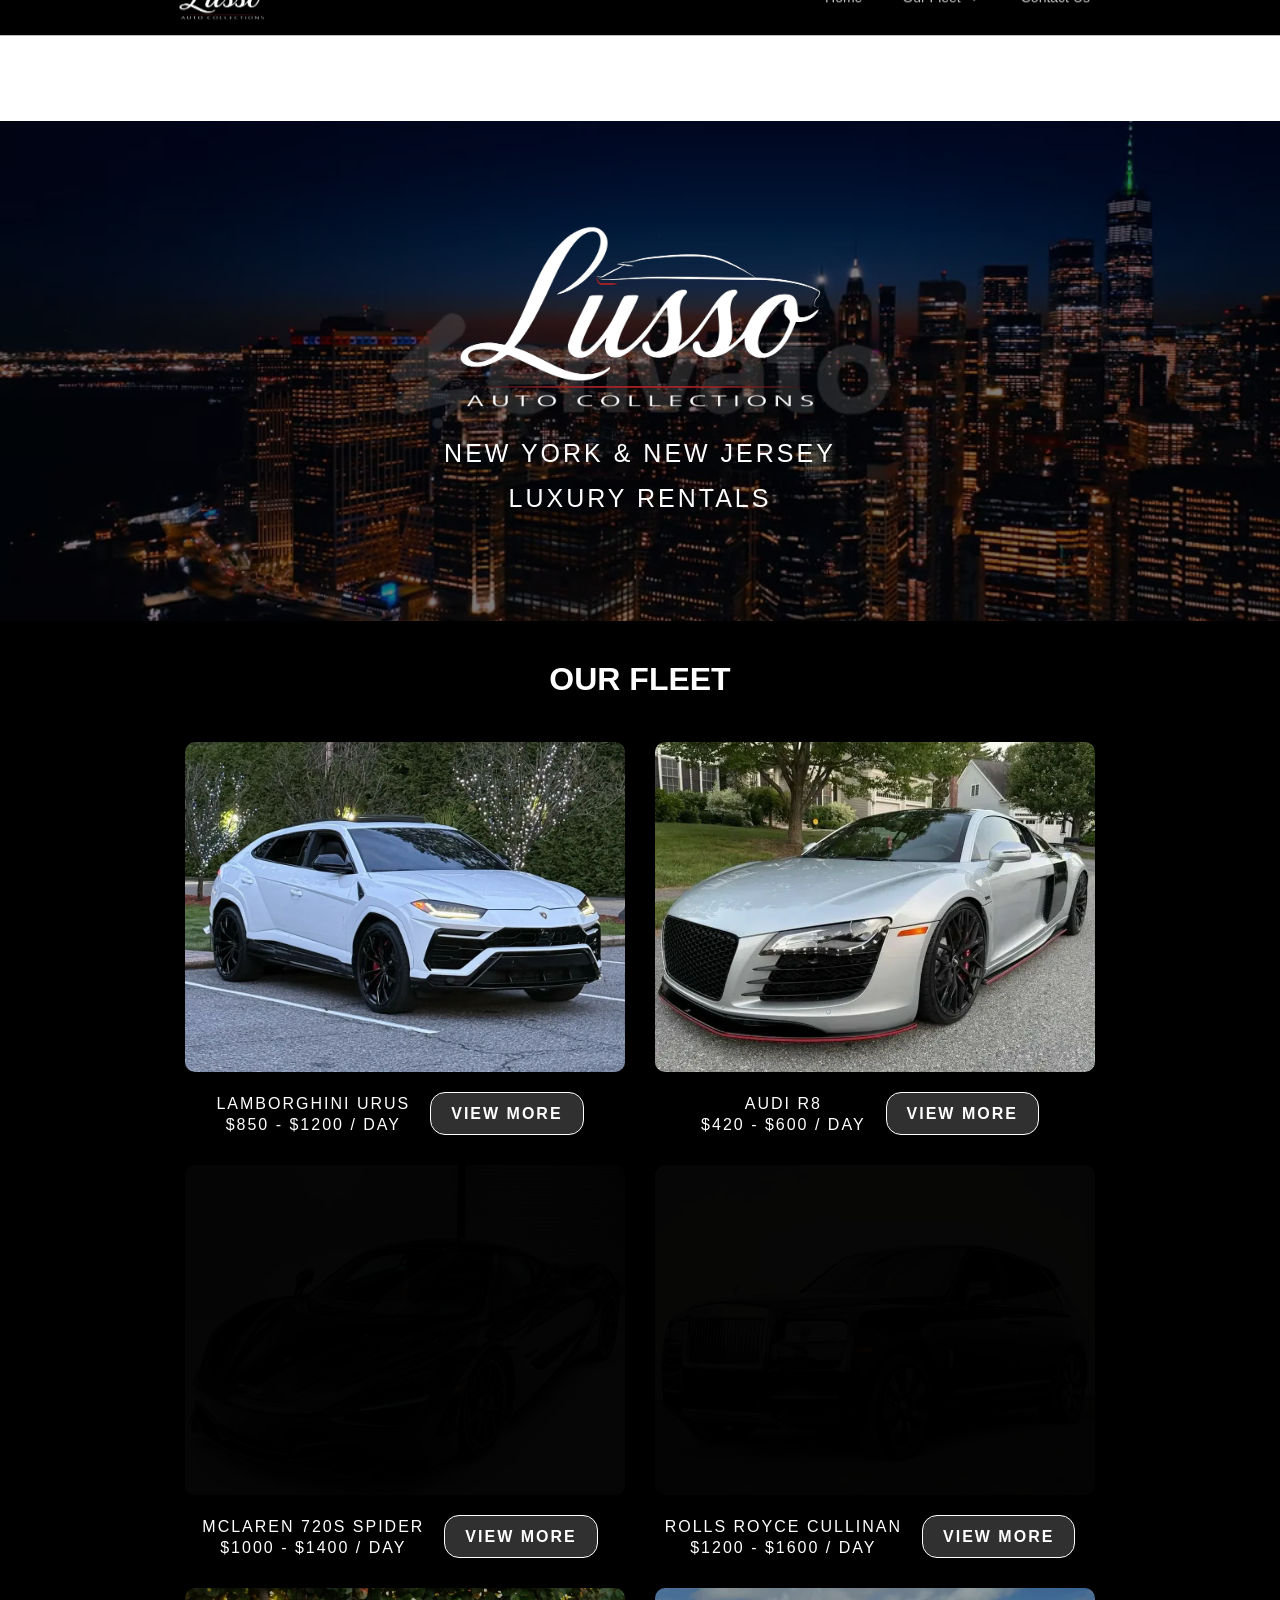
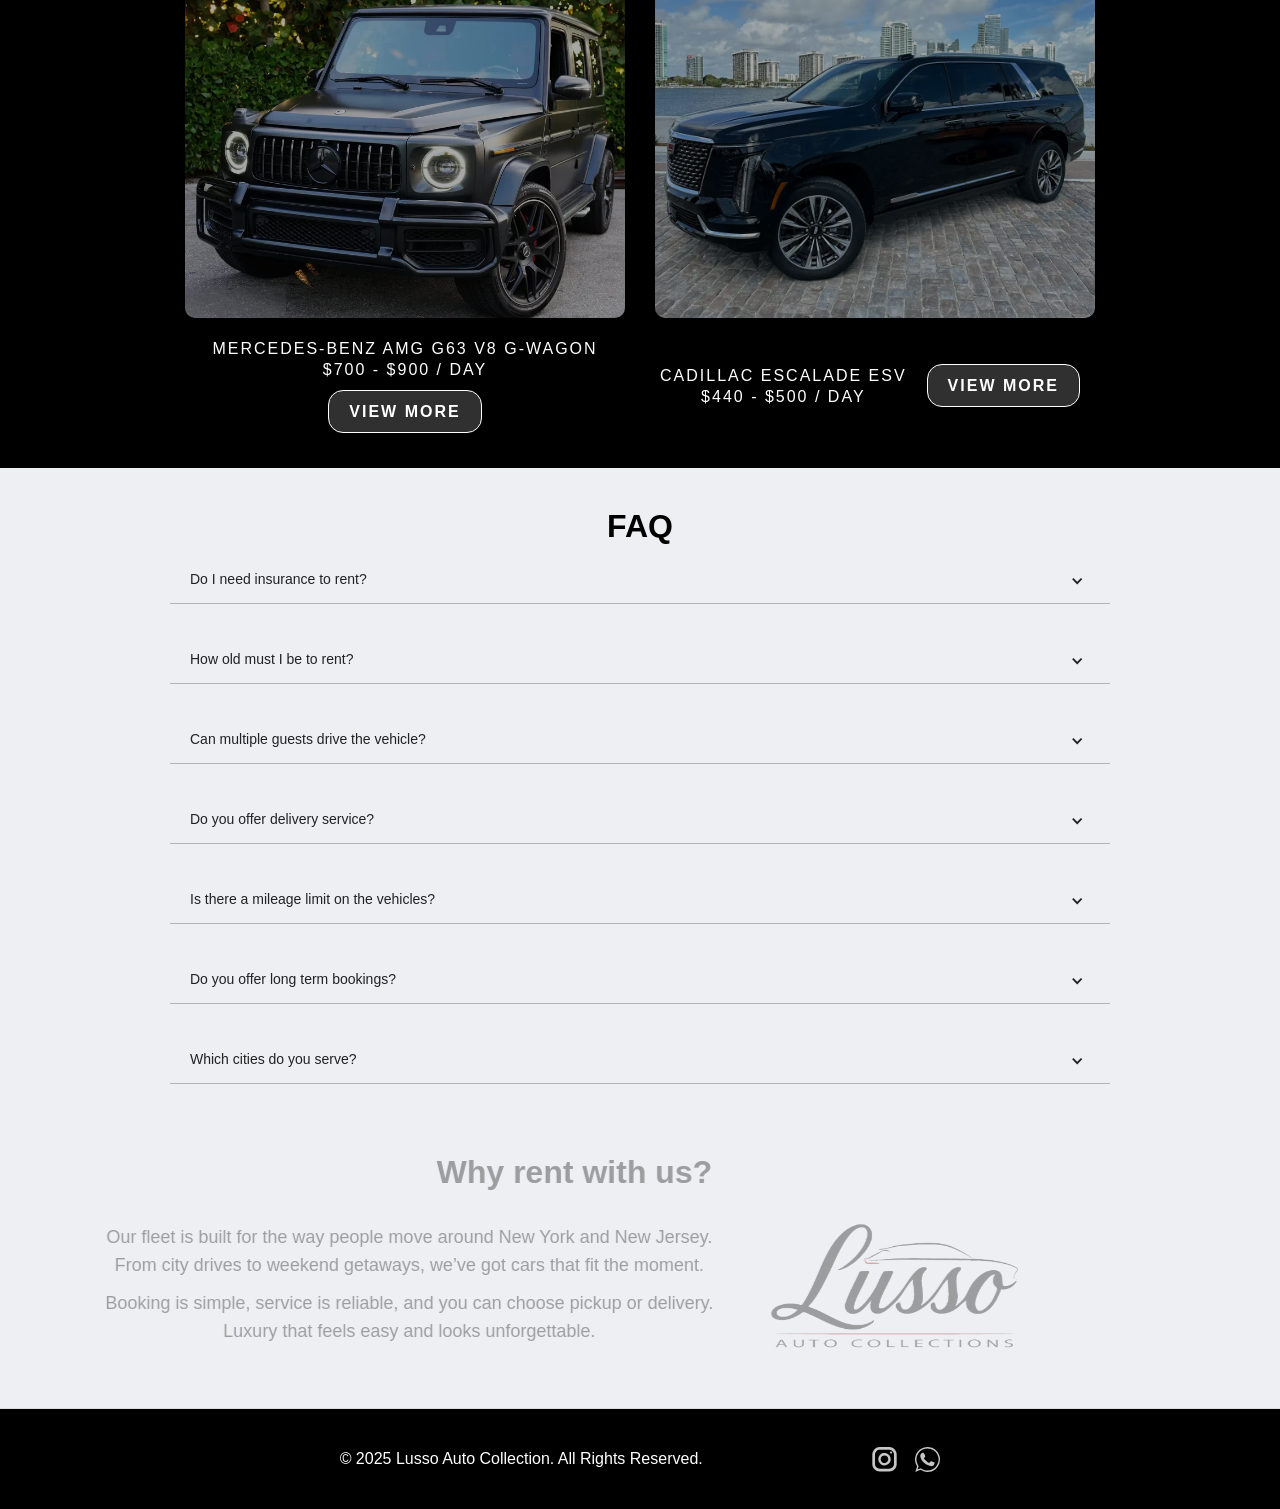
<file: index.html>
<!DOCTYPE html><!-- Last Published: Fri Oct 10 2025 02:41:32 GMT+0000 (Coordinated Universal Time) --><html data-wf-domain="lussoautocollections.com" data-wf-page="68dd66039e816518a5daad42" data-wf-site="68dd66039e816518a5daad60" lang="en"><head><meta charset="utf-8"/><title>Lusso Auto Collection | New York &amp; New Jersey Luxury Rentals</title><meta content="Experience New York &amp; New Jersey with an exotic car rental of your dreams! We offer same-day pickup and delivery service." name="description"/><meta content="Lusso Auto Collection | New York &amp; New Jersey Luxury Rentals" property="og:title"/><meta content="Experience New York &amp; New Jersey with an exotic car rental of your dreams! We offer same-day pickup and delivery service." property="og:description"/><meta content="assets/images/68dd7dae7147a93ecf5386fe_Lusso-BC-Front-Image.webp" property="og:image"/><meta content="Lusso Auto Collection | New York &amp; New Jersey Luxury Rentals" name="twitter:title"/><meta content="Experience New York &amp; New Jersey with an exotic car rental of your dreams! We offer same-day pickup and delivery service." name="twitter:description"/><meta content="assets/images/68dd7dae7147a93ecf5386fe_Lusso-BC-Front-Image.webp" name="twitter:image"/><meta property="og:type" content="website"/><meta content="summary_large_image" name="twitter:card"/><meta content="width=device-width, initial-scale=1" name="viewport"/><link href="assets/css/llm-5f3b9e-c9456f8b3b319812059559674d40.webflow.shared.a9acbcad9.css" rel="stylesheet" type="text/css"/><!-- Google WebFont loader replaced with local fonts --><link href="assets/css/google-fonts.css" rel="stylesheet" type="text/css"><script type="text/javascript">!function(o,c){var n=c.documentElement,t=" w-mod-";n.className+=t+"js",("ontouchstart"in o||o.DocumentTouch&&c instanceof DocumentTouch)&&(n.className+=t+"touch")}(window,document);</script><link href="assets/images/68dd67a82b92d28e69ac5efb_favicon-32x32.png" rel="shortcut icon" type="image/x-icon"/><link href="assets/images/68dd67dfa5f74b5a35641a58_Lusso-Auto-Collection-Thumbnail-Image-256x256.jpg" rel="apple-touch-icon"/><!-- REMOVED: Google reCAPTCHA (only used by the forms, which no longer submit) --><style>
.flex-block-50 > div::after {
  content: "";
  display: block;
  height: 4px;              /* thickness of the bar */
  margin: 1.25rem auto;         /* space above/below */
  background: #8d1c21;       /* red */
  transform: skewX(-23deg);  /* gives the bar angled ends (not a straight line) */
  border-radius: 4px;
  width: 75%;
}

.flex-block-5 > div::after {
    content: "";
    background: linear-gradient(to right, transparent, #b30000, transparent);
    position: absolute;
    left: 50%;
    /* top: 50%; */
    /*ransform: translateX(-50%);*/
    transform: translate(-50%, -50%);
    width: 75%;
    height: 3px;
    display: block;
    margin: 5px auto;
}

.flex-block-5 > div:last-child::after {
  content: none;
}
</style></head><body class="body-2"><div data-collapse="medium" data-animation="default" data-duration="400" data-w-id="28117eb0-95f9-9242-008a-3978cf81c401" data-easing="ease" data-easing2="ease" role="banner" class="navigation-bar w-nav"><div class="w-layout-hflex flex-block-7"><div><div class="text-block-5">call</div><a href="tel:+19087181487" class="link-3">908-718-1487</a></div><div><div class="text-block-5"> mail</div><a href="mailto:contact@lussoautocollections.com?subject=Rental%20Request" class="link-3">contact@lussoautocollections.com</a></div><a href="https://www.instagram.com/lussoautocollections" target="_blank" class="w-inline-block"><div class="html-embed pink w-embed"><svg width="auto" height="currentHeight" viewBox="0 0 39 40" fill="#fff" xmlns="http://www.w3.org/2000/svg">
<path d="M26.949 39.0772H12.0467C8.85296 39.0731 5.79115 37.8 3.53283 35.5369C1.2745 33.2739 0.00400386 30.2057 0 27.0053V12.0719C0.00400386 8.87145 1.2745 5.80324 3.53283 3.54019C5.79115 1.27714 8.85296 0.00401223 12.0467 0H26.949C30.1427 0.00401223 33.2045 1.27714 35.4628 3.54019C37.7212 5.80324 38.9917 8.87145 38.9957 12.0719V27.0053C38.9917 30.2057 37.7212 33.2739 35.4628 35.5369C33.2045 37.8 30.1427 39.0731 26.949 39.0772ZM12.0467 4.35838C10.0051 4.3606 8.04766 5.17432 6.60399 6.62101C5.16033 8.06769 4.3483 10.0292 4.34609 12.0751V27.0085C4.3483 29.0544 5.16033 31.0159 6.60399 32.4626C8.04766 33.9093 10.0051 34.723 12.0467 34.7252H26.949C28.9906 34.723 30.948 33.9093 32.3917 32.4626C33.8353 31.0159 34.6474 29.0544 34.6496 27.0085V12.0751C34.6474 10.0292 33.8353 8.06769 32.3917 6.62101C30.948 5.17432 28.9906 4.3606 26.949 4.35838H12.0467Z" fill="CurrentColor"/>
<path d="M19.4994 29.5281C17.5281 29.5281 15.6011 28.9423 13.962 27.8448C12.3229 26.7473 11.0454 25.1874 10.291 23.3624C9.53667 21.5374 9.33929 19.5291 9.72387 17.5917C10.1084 15.6542 11.0577 13.8746 12.4516 12.4777C13.8455 11.0809 15.6215 10.1297 17.5549 9.74429C19.4883 9.3589 21.4924 9.55669 23.3136 10.3126C25.1348 11.0686 26.6915 12.3488 27.7867 13.9913C28.8818 15.6338 29.4664 17.5648 29.4664 19.5402C29.463 22.1881 28.4118 24.7266 26.5434 26.5989C24.6749 28.4713 22.1418 29.5247 19.4994 29.5281ZM19.4994 13.4752C18.3016 13.4746 17.1305 13.83 16.1342 14.4964C15.138 15.1627 14.3613 16.1102 13.9025 17.219C13.4437 18.3278 13.3233 19.548 13.5566 20.7253C13.7899 21.9026 14.3663 22.9842 15.2131 23.8332C16.0599 24.6822 17.1388 25.2604 18.3136 25.4948C19.4883 25.7292 20.7061 25.6092 21.8128 25.15C22.9195 24.6908 23.8654 23.9131 24.5309 22.9151C25.1965 21.9171 25.5517 20.7438 25.5517 19.5434C25.5504 17.935 24.9125 16.3928 23.7778 15.2551C22.6431 14.1175 21.1045 13.4774 19.4994 13.4752Z" fill="currentColor"/>
<path d="M29.9686 10.6589C30.8985 10.6589 31.6523 9.90351 31.6523 8.97168C31.6523 8.03985 30.8985 7.28445 29.9686 7.28445C29.0387 7.28445 28.2849 8.03985 28.2849 8.97168C28.2849 9.90351 29.0387 10.6589 29.9686 10.6589Z" fill="currentColor"/>
</svg></div></a></div><div class="container-2 w-container"><a href="./" aria-current="page" class="brand-link w-nav-brand w--current"><img src="assets/images/68e30b832d00613d4f89089e_Lusso_Auto_Collections_transparent.png" loading="lazy" data-w-id="e821d2cb-21ac-0bf8-a2d2-9213e24971d5" height="Auto" alt="" srcset="assets/images/68e30b832d00613d4f89089e_Lusso_Auto_Collections_transparent-p-500.png 500w, assets/images/68e30b832d00613d4f89089e_Lusso_Auto_Collections_transparent-p-800.png 800w, assets/images/68e30b832d00613d4f89089e_Lusso_Auto_Collections_transparent-p-1080.png 1080w, assets/images/68e30b832d00613d4f89089e_Lusso_Auto_Collections_transparent-p-1600.png 1600w, assets/images/68e30b832d00613d4f89089e_Lusso_Auto_Collections_transparent-p-2000.png 2000w, assets/images/68e30b832d00613d4f89089e_Lusso_Auto_Collections_transparent.png 2047w" sizes="(max-width: 767px) 98vw, (max-width: 991px) 727.9921875px, 939.9921875px" class="image"/></a><nav role="navigation" class="navigation-menu w-nav-menu"><a href="./" aria-current="page" class="navigation-link w-nav-link w--current">Home</a><div data-hover="false" data-delay="0" class="w-dropdown"><div class="dropdown-toggle w-dropdown-toggle"><div class="icon w-icon-dropdown-toggle"></div><div class="text-block-3">Our Fleet</div></div><nav class="dropdown-list-2 w-dropdown-list"><a href="rentals/lamborghini-urus-white/" class="dropdown-link-2 w-dropdown-link">Lamborghini Urus (White)</a><a href="rentals/audi-r8/" class="dropdown-link-2 w-dropdown-link">Audi R8</a><a href="rentals/mclaren-720s-spider/" class="dropdown-link-2 w-dropdown-link">McLaren 720s Spider</a><a href="rentals/rolls-royce-cullinan/" class="dropdown-link-2 w-dropdown-link">Rolls Royce Cullinan</a><a href="rentals/mercedes-benz-amg-g63-v8-g-wagon/" class="dropdown-link-2 w-dropdown-link">Mercedes-Benz AMG G63 V8 G-Wagon</a></nav></div><a href="contact/" class="navigation-link w-nav-link">Contact Us</a></nav><div class="hamburger-button w-nav-button"><div class="icon-2 w-icon-nav-menu"></div></div></div></div><div data-poster-url="assets/images/68dd6ee4b5c3b255be70c0b2_watermarked_preview-4--poster-00001.jpg" data-video-urls="assets/media/68dd6ee4b5c3b255be70c0b2_watermarked_preview-4--transcode.mp4,assets/media/68dd6ee4b5c3b255be70c0b2_watermarked_preview-4--transcode.webm" data-autoplay="true" data-loop="true" data-wf-ignore="true" class="background-video-5 w-background-video w-background-video-atom"><video id="21c86dd5-9a79-43d2-dd5f-942871f0fa9c-video" autoplay="" loop="" style="background-image:url(&quot;assets/images/68dd6ee4b5c3b255be70c0b2_watermarked_preview-4--poster-00001.jpg&quot;)" muted="" playsinline="" data-wf-ignore="true" data-object-fit="cover"><source src="assets/media/68dd6ee4b5c3b255be70c0b2_watermarked_preview-4--transcode.mp4" data-wf-ignore="true"/><source src="assets/media/68dd6ee4b5c3b255be70c0b2_watermarked_preview-4--transcode.webm" data-wf-ignore="true"/></video><div data-w-id="e464d218-f801-55d1-1f50-7da00b5bfb8f" style="opacity:0" class="w-container"><h1 data-ix="fade-in-bottom-page-loads" class="hero-heading">Lusso Auto Collections</h1><img src="assets/images/68e30b832d00613d4f89089e_Lusso_Auto_Collections_transparent.png" loading="lazy" sizes="(max-width: 767px) 100vw, (max-width: 991px) 727.9921875px, 939.9921875px" srcset="assets/images/68e30b832d00613d4f89089e_Lusso_Auto_Collections_transparent-p-500.png 500w, assets/images/68e30b832d00613d4f89089e_Lusso_Auto_Collections_transparent-p-800.png 800w, assets/images/68e30b832d00613d4f89089e_Lusso_Auto_Collections_transparent-p-1080.png 1080w, assets/images/68e30b832d00613d4f89089e_Lusso_Auto_Collections_transparent-p-1600.png 1600w, assets/images/68e30b832d00613d4f89089e_Lusso_Auto_Collections_transparent-p-2000.png 2000w, assets/images/68e30b832d00613d4f89089e_Lusso_Auto_Collections_transparent.png 2047w" alt="" class="herologo"/><h1 data-ix="fade-in-bottom-page-loads" class="hero-subheading-homepage">New York &amp; New Jersey</h1><h1 data-ix="fade-in-bottom-page-loads" class="hero-subheading">Luxury Rentals</h1></div></div><div class="section accent"><section id="our-fleet" class="w-container"><div class="section-title-group"><h2 class="section-heading centered white">Our fleet</h2></div><div class="w-layout-hflex flex-block-2"><div class="white-box transparent"><a href="rentals/lamborghini-urus-white/" class="w-inline-block"><img src="assets/images/68dd7b7dc97657f980eed52c_front.webp" sizes="(max-width: 767px) 100vw, (max-width: 991px) 728px, 940px" srcset="assets/images/68dd7b7dc97657f980eed52c_front-p-500.webp 500w, assets/images/68dd7b7dc97657f980eed52c_front-p-800.webp 800w, assets/images/68dd7b7dc97657f980eed52c_front-p-1080.webp 1080w, assets/images/68dd7b7dc97657f980eed52c_front.webp 1500w" loading="lazy" alt="" class="fullwidth-image"/></a><div class="div-block-6"><div class="w-layout-hflex flex-block-6"><div class="featuredcardesc">Lamborghini Urus<br/>$850 - $1200 / day</div><a href="rentals/lamborghini-urus-white/" class="featuredcarbutton all-caps">View More</a></div></div></div><div class="white-box transparent"><a href="rentals/audi-r8/" class="w-inline-block"><img src="assets/images/68dd7b9f88738263d49c5440_side.webp" width="750" sizes="(max-width: 767px) 100vw, (max-width: 991px) 728px, 750px" loading="lazy" alt="" srcset="assets/images/68dd7b9f88738263d49c5440_side-p-500.webp 500w, assets/images/68dd7b9f88738263d49c5440_side-p-800.webp 800w, assets/images/68dd7b9f88738263d49c5440_side.webp 840w" class="fullwidth-image bgfill"/></a><div class="div-block-6"><div class="w-layout-hflex flex-block-6"><div class="featuredcardesc">Audi R8<br/>$420 - $600 / day</div><a href="rentals/audi-r8/" class="featuredcarbutton all-caps">View More</a></div></div></div><div class="white-box transparent"><a href="rentals/mclaren-720s-spider/" class="w-inline-block"><img src="assets/images/68dd66039e816518a5dab011_main.webp" width="750" sizes="(max-width: 767px) 100vw, (max-width: 991px) 728px, 750px" loading="lazy" alt="" srcset="assets/images/68dd66039e816518a5dab011_main-p-500.webp 500w, assets/images/68dd66039e816518a5dab011_main-p-800.webp 800w, assets/images/68dd66039e816518a5dab011_main-p-1080.webp 1080w, assets/images/68dd66039e816518a5dab011_main.webp 1500w" class="fullwidth-image"/></a><div class="div-block-6"><div class="w-layout-hflex flex-block-6"><div class="featuredcardesc">McLaren 720s Spider<br/>$1000 - $1400 / Day</div><a href="rentals/mclaren-720s-spider/" class="featuredcarbutton all-caps">View More</a></div></div></div><div class="white-box transparent"><a href="rentals/rolls-royce-cullinan/" class="w-inline-block"><img src="assets/images/68dd66039e816518a5daaf35_main-new.webp" width="750" sizes="(max-width: 767px) 100vw, (max-width: 991px) 728px, 750px" loading="lazy" alt="" srcset="assets/images/68dd66039e816518a5daaf35_main-new-p-500.webp 500w, assets/images/68dd66039e816518a5daaf35_main-new-p-800.webp 800w, assets/images/68dd66039e816518a5daaf35_main-new-p-1080.webp 1080w, assets/images/68dd66039e816518a5daaf35_main-new.webp 1500w" class="fullwidth-image"/></a><div class="div-block-6"><div class="w-layout-hflex flex-block-6"><div class="featuredcardesc">Rolls Royce Cullinan<br/>$1200 - $1600 / Day</div><a href="rentals/rolls-royce-cullinan/" class="featuredcarbutton all-caps">View More</a></div></div></div><div class="white-box transparent"><a href="rentals/mercedes-benz-amg-g63-v8-g-wagon/" class="w-inline-block"><img src="assets/images/68dd66039e816518a5dab002_front.webp" width="750" sizes="(max-width: 767px) 100vw, (max-width: 991px) 728px, 750px" loading="lazy" alt="" srcset="assets/images/68dd66039e816518a5dab002_front-p-500.webp 500w, assets/images/68dd66039e816518a5dab002_front-p-800.webp 800w, assets/images/68dd66039e816518a5dab002_front-p-1080.webp 1080w, assets/images/68dd66039e816518a5dab002_front.webp 1500w" class="fullwidth-image"/></a><div class="div-block-6"><div class="w-layout-hflex flex-block-6"><div class="featuredcardesc">Mercedes-Benz AMG G63 v8 G-Wagon<br/>$700 - $900 / Day</div><a href="rentals/mercedes-benz-amg-g63-v8-g-wagon/" class="featuredcarbutton all-caps">View More</a></div></div></div><div class="white-box transparent"><a href="rentals/cadillac-escalade-esv/" class="w-inline-block"><img src="assets/images/68dd66039e816518a5daaf89_main-new.webp" sizes="(max-width: 767px) 100vw, (max-width: 991px) 728px, 940px" srcset="assets/images/68dd66039e816518a5daaf89_main-new-p-500.webp 500w, assets/images/68dd66039e816518a5daaf89_main-new-p-800.webp 800w, assets/images/68dd66039e816518a5daaf89_main-new-p-1080.webp 1080w, assets/images/68dd66039e816518a5daaf89_main-new.webp 1500w" loading="lazy" alt="Cadillac Escalade ESV" class="fullwidth-image"/></a><div class="div-block-6"><div class="w-layout-hflex flex-block-6"><div class="featuredcardesc">Cadillac Escalade ESV<br/>$440 - $500 / day</div><a href="rentals/cadillac-escalade-esv/" class="featuredcarbutton all-caps">View More</a></div></div></div></div><div class="w-embed w-script"><script src="https://elfsightcdn.com/platform.js" async></script>
<div class="elfsight-app-c5ca51b8-45c3-438e-94b0-3f93246b54b2" data-elfsight-app-lazy></div></div></section></div><section class="how-it-works-section"><div data-w-id="190250e5-8b0f-3da8-49e0-6c4bf253a4ff" class="w-layout-blockcontainer w-container"><h2 class="heading-5">How It Works</h2><div class="w-layout-vflex hiw-steps"><div class="w-layout-hflex hiw-step"><div class="w-layout-vflex hiw-left-column"><div class="hiw-icon">event</div><h3 class="hiw-heading">1. Confirm Dates Availability</h3></div></div><div class="w-layout-hflex hiw-step"><div class="w-layout-vflex hiw-left-column"><div class="hiw-icon">badge</div><h3 class="hiw-heading">2. Upload License/Insurance</h3></div></div><div class="w-layout-hflex hiw-step"><div class="w-layout-vflex hiw-left-column"><div class="hiw-icon">verified_user</div><h3 class="hiw-heading">3. Secure Your Booking</h3></div></div><div class="w-layout-hflex hiw-step"><div class="w-layout-vflex hiw-left-column"><div class="hiw-icon">no_crash</div><h3 class="hiw-heading">4. Pickup or Delivery</h3></div></div></div></div></section><section class="section"><div class="w-layout-blockcontainer w-container"><div class="div-block-2"><h2 class="heading-3">FAQ</h2><div data-delay="0" data-hover="false" data-w-id="28494191-15bf-99f9-6100-eb22fb041086" style="height:80px" class="accordion-item w-dropdown"><div class="accordion-toggle w-dropdown-toggle"><div class="text-block">Do I need insurance to rent?</div><div style="-webkit-transform:translate3d(0, 0, 0) scale3d(1, 1, 1) rotateX(0) rotateY(0) rotateZ(0deg) skew(0, 0);-moz-transform:translate3d(0, 0, 0) scale3d(1, 1, 1) rotateX(0) rotateY(0) rotateZ(0deg) skew(0, 0);-ms-transform:translate3d(0, 0, 0) scale3d(1, 1, 1) rotateX(0) rotateY(0) rotateZ(0deg) skew(0, 0);transform:translate3d(0, 0, 0) scale3d(1, 1, 1) rotateX(0) rotateY(0) rotateZ(0deg) skew(0, 0)" class="accordion-icon w-icon-dropdown-toggle"></div></div><nav class="dropdown-list w-dropdown-list"><a href="#" class="dropdown-link w-dropdown-link">Full coverage insurance is required. If you already have car insurance, most insurance companies allow you to use it for rentals.</a></nav></div><div data-delay="0" data-hover="false" data-w-id="28494191-15bf-99f9-6100-eb22fb04109e" style="height:80px" class="accordion-item w-dropdown"><div class="accordion-toggle w-dropdown-toggle"><div class="text-block">How old must I be to rent?</div><div style="-webkit-transform:translate3d(0, 0, 0) scale3d(1, 1, 1) rotateX(0) rotateY(0) rotateZ(0deg) skew(0, 0);-moz-transform:translate3d(0, 0, 0) scale3d(1, 1, 1) rotateX(0) rotateY(0) rotateZ(0deg) skew(0, 0);-ms-transform:translate3d(0, 0, 0) scale3d(1, 1, 1) rotateX(0) rotateY(0) rotateZ(0deg) skew(0, 0);transform:translate3d(0, 0, 0) scale3d(1, 1, 1) rotateX(0) rotateY(0) rotateZ(0deg) skew(0, 0)" class="accordion-icon w-icon-dropdown-toggle"></div></div><nav class="dropdown-list w-dropdown-list"><a href="#" class="dropdown-link w-dropdown-link">18+ as long as the driver has full coverage insurance.</a></nav></div><div data-delay="0" data-hover="false" data-w-id="28494191-15bf-99f9-6100-eb22fb04108e" style="height:80px" class="accordion-item w-dropdown"><div class="accordion-toggle w-dropdown-toggle"><div class="text-block">Can multiple guests drive the vehicle?</div><div style="-webkit-transform:translate3d(0, 0, 0) scale3d(1, 1, 1) rotateX(0) rotateY(0) rotateZ(0deg) skew(0, 0);-moz-transform:translate3d(0, 0, 0) scale3d(1, 1, 1) rotateX(0) rotateY(0) rotateZ(0deg) skew(0, 0);-ms-transform:translate3d(0, 0, 0) scale3d(1, 1, 1) rotateX(0) rotateY(0) rotateZ(0deg) skew(0, 0);transform:translate3d(0, 0, 0) scale3d(1, 1, 1) rotateX(0) rotateY(0) rotateZ(0deg) skew(0, 0)" class="accordion-icon w-icon-dropdown-toggle"></div></div><nav class="dropdown-list w-dropdown-list"><a href="#" class="dropdown-link w-dropdown-link">Multiple guests can drive our vehicles if they have full coverage insurance and are listed on the rental agreement.</a></nav></div><div data-delay="0" data-hover="false" data-w-id="8845aed0-9494-82ad-b12f-63d0cea0abae" style="height:80px" class="accordion-item w-dropdown"><div class="accordion-toggle w-dropdown-toggle"><div class="text-block">Do you offer delivery service?</div><div style="-webkit-transform:translate3d(0, 0, 0) scale3d(1, 1, 1) rotateX(0) rotateY(0) rotateZ(0deg) skew(0, 0);-moz-transform:translate3d(0, 0, 0) scale3d(1, 1, 1) rotateX(0) rotateY(0) rotateZ(0deg) skew(0, 0);-ms-transform:translate3d(0, 0, 0) scale3d(1, 1, 1) rotateX(0) rotateY(0) rotateZ(0deg) skew(0, 0);transform:translate3d(0, 0, 0) scale3d(1, 1, 1) rotateX(0) rotateY(0) rotateZ(0deg) skew(0, 0)" class="accordion-icon w-icon-dropdown-toggle"></div></div><nav class="dropdown-list w-dropdown-list"><a href="#" class="dropdown-link w-dropdown-link">Yes, we offer delivery and pick-up service for an additional fee. Terms and conditions apply.</a></nav></div><div data-delay="0" data-hover="false" data-w-id="28494191-15bf-99f9-6100-eb22fb041096" style="height:80px" class="accordion-item w-dropdown"><div class="accordion-toggle w-dropdown-toggle"><div class="text-block">Is there a mileage limit on the vehicles?</div><div style="-webkit-transform:translate3d(0, 0, 0) scale3d(1, 1, 1) rotateX(0) rotateY(0) rotateZ(0deg) skew(0, 0);-moz-transform:translate3d(0, 0, 0) scale3d(1, 1, 1) rotateX(0) rotateY(0) rotateZ(0deg) skew(0, 0);-ms-transform:translate3d(0, 0, 0) scale3d(1, 1, 1) rotateX(0) rotateY(0) rotateZ(0deg) skew(0, 0);transform:translate3d(0, 0, 0) scale3d(1, 1, 1) rotateX(0) rotateY(0) rotateZ(0deg) skew(0, 0)" class="accordion-icon w-icon-dropdown-toggle"></div></div><nav class="dropdown-list w-dropdown-list"><a href="#" class="dropdown-link w-dropdown-link">Each vehicle has an allotted number of free miles that is included in the daily rental fee. This number will vary based on the vehicle model.</a></nav></div><div data-delay="0" data-hover="false" data-w-id="84dab7bd-8c9c-b97f-d61b-7d2bcecaf4e7" style="height:80px" class="accordion-item w-dropdown"><div class="accordion-toggle w-dropdown-toggle"><div class="text-block">Do you offer long term bookings?</div><div style="-webkit-transform:translate3d(0, 0, 0) scale3d(1, 1, 1) rotateX(0) rotateY(0) rotateZ(0deg) skew(0, 0);-moz-transform:translate3d(0, 0, 0) scale3d(1, 1, 1) rotateX(0) rotateY(0) rotateZ(0deg) skew(0, 0);-ms-transform:translate3d(0, 0, 0) scale3d(1, 1, 1) rotateX(0) rotateY(0) rotateZ(0deg) skew(0, 0);transform:translate3d(0, 0, 0) scale3d(1, 1, 1) rotateX(0) rotateY(0) rotateZ(0deg) skew(0, 0)" class="accordion-icon w-icon-dropdown-toggle"></div></div><nav class="dropdown-list w-dropdown-list"><a href="#" class="dropdown-link w-dropdown-link">Yes, we offer long term bookings depending on the car&#x27;s availability.</a></nav></div><div data-delay="0" data-hover="false" data-w-id="d4b0d84c-09d6-0f69-4f36-787d12887c39" style="height:80px" class="accordion-item w-dropdown"><div class="accordion-toggle w-dropdown-toggle"><div class="text-block">Which cities do you serve?</div><div style="-webkit-transform:translate3d(0, 0, 0) scale3d(1, 1, 1) rotateX(0) rotateY(0) rotateZ(0deg) skew(0, 0);-moz-transform:translate3d(0, 0, 0) scale3d(1, 1, 1) rotateX(0) rotateY(0) rotateZ(0deg) skew(0, 0);-ms-transform:translate3d(0, 0, 0) scale3d(1, 1, 1) rotateX(0) rotateY(0) rotateZ(0deg) skew(0, 0);transform:translate3d(0, 0, 0) scale3d(1, 1, 1) rotateX(0) rotateY(0) rotateZ(0deg) skew(0, 0)" class="accordion-icon w-icon-dropdown-toggle"></div></div><nav class="dropdown-list w-dropdown-list"><a href="#" class="dropdown-link w-dropdown-link">We primarily serve the New York City and New Jersey area, including but not limited to Manhattan, Brooklyn, Queens, The Bronx, Staten Island, Jersey City, Hoboken, Newark, Fort Lee, and surrounding areas. Let us know your location and we’ll do our best to accommodate you!</a></nav></div></div></div></section><section class="section no-top-padding"><div data-w-id="c8816374-c2ae-21b3-68a7-c0b61b086ed7" style="opacity:0" class="w-layout-blockcontainer w-container"><h2 class="heading">Why rent with us?</h2><div class="w-layout-hflex flex-block"><div class="div-block-5"><p class="paragraph-why-rent">Our fleet is built for the way people move around New York and New Jersey. From city drives to weekend getaways, we’ve got cars that fit the moment.</p><p class="paragraph-why-rent">Booking is simple, service is reliable, and you can choose pickup or delivery. Luxury that feels easy and looks unforgettable.</p></div><div class="div-block-4"></div></div></div></section><div class="footer center"><div class="container w-container"><div class="footer-text">© 2025 Lusso Auto Collection. All Rights Reserved.</div><div class="div-block-3"><a href="https://www.instagram.com/lussoautocollections" target="_blank" class="w-inline-block"><div class="html-embed pink w-embed"><svg width="auto" height="currentHeight" viewBox="0 0 39 40" fill="#fff" xmlns="http://www.w3.org/2000/svg">
<path d="M26.949 39.0772H12.0467C8.85296 39.0731 5.79115 37.8 3.53283 35.5369C1.2745 33.2739 0.00400386 30.2057 0 27.0053V12.0719C0.00400386 8.87145 1.2745 5.80324 3.53283 3.54019C5.79115 1.27714 8.85296 0.00401223 12.0467 0H26.949C30.1427 0.00401223 33.2045 1.27714 35.4628 3.54019C37.7212 5.80324 38.9917 8.87145 38.9957 12.0719V27.0053C38.9917 30.2057 37.7212 33.2739 35.4628 35.5369C33.2045 37.8 30.1427 39.0731 26.949 39.0772ZM12.0467 4.35838C10.0051 4.3606 8.04766 5.17432 6.60399 6.62101C5.16033 8.06769 4.3483 10.0292 4.34609 12.0751V27.0085C4.3483 29.0544 5.16033 31.0159 6.60399 32.4626C8.04766 33.9093 10.0051 34.723 12.0467 34.7252H26.949C28.9906 34.723 30.948 33.9093 32.3917 32.4626C33.8353 31.0159 34.6474 29.0544 34.6496 27.0085V12.0751C34.6474 10.0292 33.8353 8.06769 32.3917 6.62101C30.948 5.17432 28.9906 4.3606 26.949 4.35838H12.0467Z" fill="CurrentColor"/>
<path d="M19.4994 29.5281C17.5281 29.5281 15.6011 28.9423 13.962 27.8448C12.3229 26.7473 11.0454 25.1874 10.291 23.3624C9.53667 21.5374 9.33929 19.5291 9.72387 17.5917C10.1084 15.6542 11.0577 13.8746 12.4516 12.4777C13.8455 11.0809 15.6215 10.1297 17.5549 9.74429C19.4883 9.3589 21.4924 9.55669 23.3136 10.3126C25.1348 11.0686 26.6915 12.3488 27.7867 13.9913C28.8818 15.6338 29.4664 17.5648 29.4664 19.5402C29.463 22.1881 28.4118 24.7266 26.5434 26.5989C24.6749 28.4713 22.1418 29.5247 19.4994 29.5281ZM19.4994 13.4752C18.3016 13.4746 17.1305 13.83 16.1342 14.4964C15.138 15.1627 14.3613 16.1102 13.9025 17.219C13.4437 18.3278 13.3233 19.548 13.5566 20.7253C13.7899 21.9026 14.3663 22.9842 15.2131 23.8332C16.0599 24.6822 17.1388 25.2604 18.3136 25.4948C19.4883 25.7292 20.7061 25.6092 21.8128 25.15C22.9195 24.6908 23.8654 23.9131 24.5309 22.9151C25.1965 21.9171 25.5517 20.7438 25.5517 19.5434C25.5504 17.935 24.9125 16.3928 23.7778 15.2551C22.6431 14.1175 21.1045 13.4774 19.4994 13.4752Z" fill="currentColor"/>
<path d="M29.9686 10.6589C30.8985 10.6589 31.6523 9.90351 31.6523 8.97168C31.6523 8.03985 30.8985 7.28445 29.9686 7.28445C29.0387 7.28445 28.2849 8.03985 28.2849 8.97168C28.2849 9.90351 29.0387 10.6589 29.9686 10.6589Z" fill="currentColor"/>
</svg></div></a><div class="html-embed pink w-embed"><a href="sms:+13059004748" style="color:inherit;"><svg xmlns="http://www.w3.org/2000/svg" width="auto" height="currentHeight" viewBox="0 0 127.13 127.14">
  <g id="Group_18" data-name="Group 18" transform="translate(-4423.96 1513.5)">
    <g id="Group_69" data-name="Group 69">
      <path id="Path_14" data-name="Path 14" d="M420.48,905.12a63.563,63.563,0,0,0-97.84,80.2l-9.38,27.88,26.66-10.48a63.562,63.562,0,0,0,80.55-97.6Zm-89.8,79.04-1.07-1.5a56.319,56.319,0,1,1,12.92,13.04l-1.6-1.16-15.84,6.23,5.59-16.61Z" transform="translate(4112 -2400)" fill="currentColor"/>
      <path id="Path_15" data-name="Path 15" d="M410.87,965.88a2.591,2.591,0,0,1,.67,2.18c-.72,4.64-4.78,21.65-25.23,14.42-23.58-8.34-40.61-23-46.07-42.55s10.28-24.73,13.58-23.58,11.5,15.67,10.35,18.83-6.68,6.18-6.5,9.52c.15,2.84,21.02,23.61,26.95,21.96,4.07-1.14,4.49-7.44,8.52-8.16,3.67-.66,14.18,3.63,17.73,7.38Z" transform="translate(4112 -2400)" fill="currentColor"/>
    </g>
  </g>
</svg></a></div></div></div></div><script src="assets/js/jquery-3.5.1.min.dc5e7f18c8.js" type="text/javascript"></script><script src="assets/js/webflow.schunk.36b8fb49256177c8.js" type="text/javascript"></script><script src="assets/js/webflow.schunk.4f73d5aa53324409.js" type="text/javascript"></script><script src="assets/js/webflow.schunk.9dfb96661114d3db.js" type="text/javascript"></script><script src="assets/js/webflow.b7cbf800.c16553883f3ef6ad.js" type="text/javascript"></script><!-- REMOVED: Tidio live chat widget -->

<!-- REMOVED: UTM capture + Facebook/Google lead tracking. Non-tracking behaviour kept in assets/js/site.js --><script src="assets/js/site.js" type="text/javascript"></script></body></html>
</file>
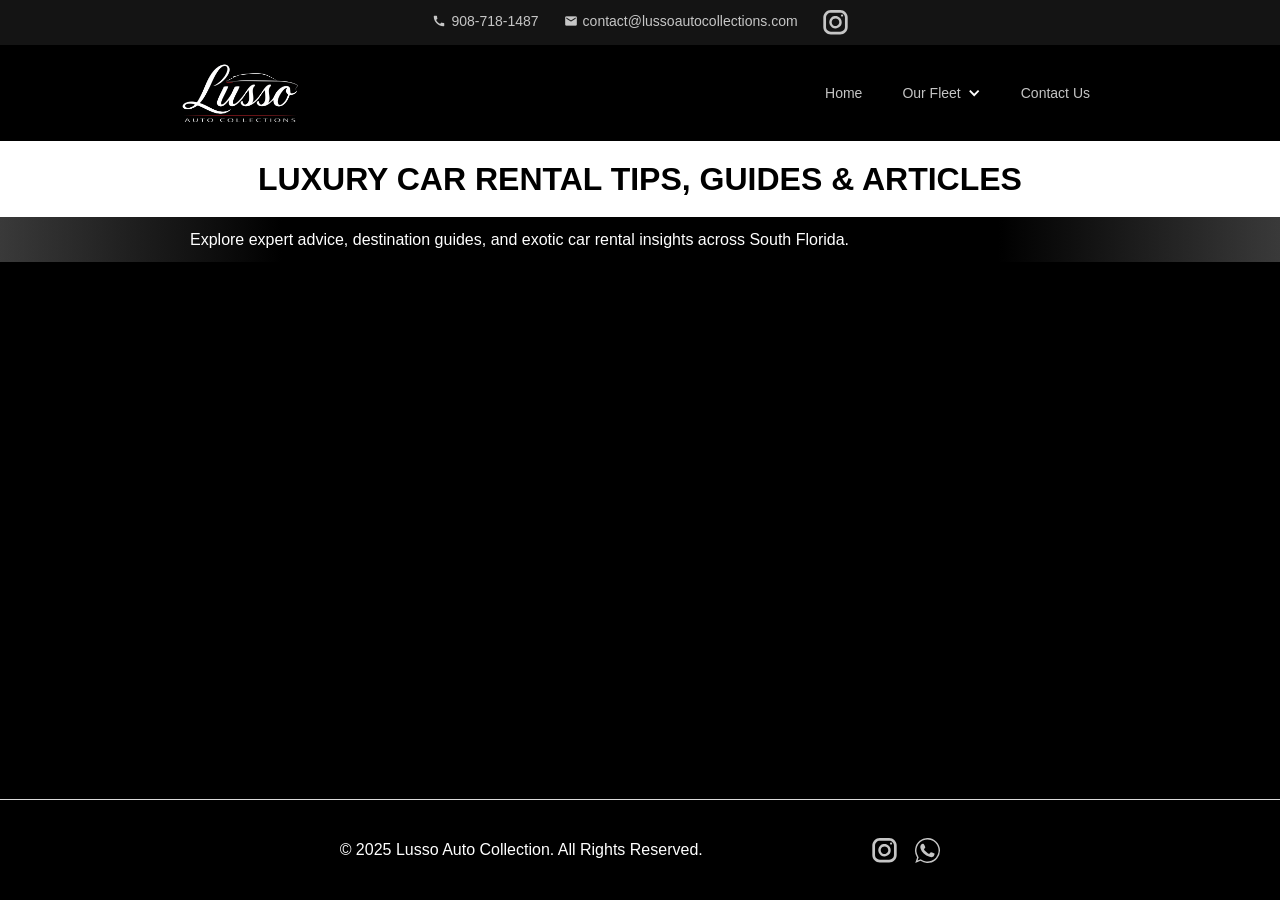
<file: articles/index.html>
<!DOCTYPE html><!-- Last Published: Fri Oct 10 2025 02:41:32 GMT+0000 (Coordinated Universal Time) --><html data-wf-domain="lussoautocollections.com" data-wf-page="68dd66039e816518a5daad54" data-wf-site="68dd66039e816518a5daad60" lang="en"><head><meta charset="utf-8"/><title>Exotic Car Rental Guides, Tips &amp; Articles | Lusso Auto Collection</title><meta content="Explore articles, tips, and guides on exotic car rentals, driving experiences, and travel insights across New York. Find the perfect ride and plan your trip." name="description"/><meta content="Exotic Car Rental Guides, Tips &amp; Articles | Lusso Auto Collection" property="og:title"/><meta content="Explore articles, tips, and guides on exotic car rentals, driving experiences, and travel insights across New York. Find the perfect ride and plan your trip." property="og:description"/><meta content="Exotic Car Rental Guides, Tips &amp; Articles | Lusso Auto Collection" name="twitter:title"/><meta content="Explore articles, tips, and guides on exotic car rentals, driving experiences, and travel insights across New York. Find the perfect ride and plan your trip." name="twitter:description"/><meta property="og:type" content="website"/><meta content="summary_large_image" name="twitter:card"/><meta content="width=device-width, initial-scale=1" name="viewport"/><link href="../assets/css/llm-5f3b9e-c9456f8b3b319812059559674d40.webflow.shared.a9acbcad9.css" rel="stylesheet" type="text/css"/><!-- Google WebFont loader replaced with local fonts --><link href="../assets/css/google-fonts.css" rel="stylesheet" type="text/css"><script type="text/javascript">!function(o,c){var n=c.documentElement,t=" w-mod-";n.className+=t+"js",("ontouchstart"in o||o.DocumentTouch&&c instanceof DocumentTouch)&&(n.className+=t+"touch")}(window,document);</script><link href="../assets/images/68dd67a82b92d28e69ac5efb_favicon-32x32.png" rel="shortcut icon" type="image/x-icon"/><link href="../assets/images/68dd67dfa5f74b5a35641a58_Lusso-Auto-Collection-Thumbnail-Image-256x256.jpg" rel="apple-touch-icon"/><!-- REMOVED: Google reCAPTCHA (only used by the forms, which no longer submit) --><style>
.flex-block-50 > div::after {
  content: "";
  display: block;
  height: 4px;              /* thickness of the bar */
  margin: 1.25rem auto;         /* space above/below */
  background: #8d1c21;       /* red */
  transform: skewX(-23deg);  /* gives the bar angled ends (not a straight line) */
  border-radius: 4px;
  width: 75%;
}

.flex-block-5 > div::after {
    content: "";
    background: linear-gradient(to right, transparent, #b30000, transparent);
    position: absolute;
    left: 50%;
    /* top: 50%; */
    /*ransform: translateX(-50%);*/
    transform: translate(-50%, -50%);
    width: 75%;
    height: 3px;
    display: block;
    margin: 5px auto;
}

.flex-block-5 > div:last-child::after {
  content: none;
}
</style></head><body class="body-2"><div data-collapse="medium" data-animation="default" data-duration="400" data-w-id="28117eb0-95f9-9242-008a-3978cf81c401" data-easing="ease" data-easing2="ease" role="banner" class="navigation-bar w-nav"><div class="w-layout-hflex flex-block-7"><div><div class="text-block-5">call</div><a href="tel:+19087181487" class="link-3">908-718-1487</a></div><div><div class="text-block-5"> mail</div><a href="mailto:contact@lussoautocollections.com?subject=Rental%20Request" class="link-3">contact@lussoautocollections.com</a></div><a href="https://www.instagram.com/lussoautocollections" target="_blank" class="w-inline-block"><div class="html-embed pink w-embed"><svg width="auto" height="currentHeight" viewBox="0 0 39 40" fill="#fff" xmlns="http://www.w3.org/2000/svg">
<path d="M26.949 39.0772H12.0467C8.85296 39.0731 5.79115 37.8 3.53283 35.5369C1.2745 33.2739 0.00400386 30.2057 0 27.0053V12.0719C0.00400386 8.87145 1.2745 5.80324 3.53283 3.54019C5.79115 1.27714 8.85296 0.00401223 12.0467 0H26.949C30.1427 0.00401223 33.2045 1.27714 35.4628 3.54019C37.7212 5.80324 38.9917 8.87145 38.9957 12.0719V27.0053C38.9917 30.2057 37.7212 33.2739 35.4628 35.5369C33.2045 37.8 30.1427 39.0731 26.949 39.0772ZM12.0467 4.35838C10.0051 4.3606 8.04766 5.17432 6.60399 6.62101C5.16033 8.06769 4.3483 10.0292 4.34609 12.0751V27.0085C4.3483 29.0544 5.16033 31.0159 6.60399 32.4626C8.04766 33.9093 10.0051 34.723 12.0467 34.7252H26.949C28.9906 34.723 30.948 33.9093 32.3917 32.4626C33.8353 31.0159 34.6474 29.0544 34.6496 27.0085V12.0751C34.6474 10.0292 33.8353 8.06769 32.3917 6.62101C30.948 5.17432 28.9906 4.3606 26.949 4.35838H12.0467Z" fill="CurrentColor"/>
<path d="M19.4994 29.5281C17.5281 29.5281 15.6011 28.9423 13.962 27.8448C12.3229 26.7473 11.0454 25.1874 10.291 23.3624C9.53667 21.5374 9.33929 19.5291 9.72387 17.5917C10.1084 15.6542 11.0577 13.8746 12.4516 12.4777C13.8455 11.0809 15.6215 10.1297 17.5549 9.74429C19.4883 9.3589 21.4924 9.55669 23.3136 10.3126C25.1348 11.0686 26.6915 12.3488 27.7867 13.9913C28.8818 15.6338 29.4664 17.5648 29.4664 19.5402C29.463 22.1881 28.4118 24.7266 26.5434 26.5989C24.6749 28.4713 22.1418 29.5247 19.4994 29.5281ZM19.4994 13.4752C18.3016 13.4746 17.1305 13.83 16.1342 14.4964C15.138 15.1627 14.3613 16.1102 13.9025 17.219C13.4437 18.3278 13.3233 19.548 13.5566 20.7253C13.7899 21.9026 14.3663 22.9842 15.2131 23.8332C16.0599 24.6822 17.1388 25.2604 18.3136 25.4948C19.4883 25.7292 20.7061 25.6092 21.8128 25.15C22.9195 24.6908 23.8654 23.9131 24.5309 22.9151C25.1965 21.9171 25.5517 20.7438 25.5517 19.5434C25.5504 17.935 24.9125 16.3928 23.7778 15.2551C22.6431 14.1175 21.1045 13.4774 19.4994 13.4752Z" fill="currentColor"/>
<path d="M29.9686 10.6589C30.8985 10.6589 31.6523 9.90351 31.6523 8.97168C31.6523 8.03985 30.8985 7.28445 29.9686 7.28445C29.0387 7.28445 28.2849 8.03985 28.2849 8.97168C28.2849 9.90351 29.0387 10.6589 29.9686 10.6589Z" fill="currentColor"/>
</svg></div></a></div><div class="container-2 w-container"><a href="../" class="brand-link w-nav-brand"><img src="../assets/images/68e30b832d00613d4f89089e_Lusso_Auto_Collections_transparent.png" loading="lazy" data-w-id="e821d2cb-21ac-0bf8-a2d2-9213e24971d5" height="Auto" alt="" srcset="../assets/images/68e30b832d00613d4f89089e_Lusso_Auto_Collections_transparent-p-500.png 500w, ../assets/images/68e30b832d00613d4f89089e_Lusso_Auto_Collections_transparent-p-800.png 800w, ../assets/images/68e30b832d00613d4f89089e_Lusso_Auto_Collections_transparent-p-1080.png 1080w, ../assets/images/68e30b832d00613d4f89089e_Lusso_Auto_Collections_transparent-p-1600.png 1600w, ../assets/images/68e30b832d00613d4f89089e_Lusso_Auto_Collections_transparent-p-2000.png 2000w, ../assets/images/68e30b832d00613d4f89089e_Lusso_Auto_Collections_transparent.png 2047w" sizes="(max-width: 767px) 98vw, (max-width: 991px) 727.9921875px, 939.9921875px" class="image"/></a><nav role="navigation" class="navigation-menu w-nav-menu"><a href="../" class="navigation-link w-nav-link">Home</a><div data-hover="false" data-delay="0" class="w-dropdown"><div class="dropdown-toggle w-dropdown-toggle"><div class="icon w-icon-dropdown-toggle"></div><div class="text-block-3">Our Fleet</div></div><nav class="dropdown-list-2 w-dropdown-list"><a href="../rentals/lamborghini-urus-white/" class="dropdown-link-2 w-dropdown-link">Lamborghini Urus (White)</a><a href="../rentals/audi-r8/" class="dropdown-link-2 w-dropdown-link">Audi R8</a><a href="../rentals/mclaren-720s-spider/" class="dropdown-link-2 w-dropdown-link">McLaren 720s Spider</a><a href="../rentals/rolls-royce-cullinan/" class="dropdown-link-2 w-dropdown-link">Rolls Royce Cullinan</a><a href="../rentals/mercedes-benz-amg-g63-v8-g-wagon/" class="dropdown-link-2 w-dropdown-link">Mercedes-Benz AMG G63 V8 G-Wagon</a></nav></div><a href="../contact/" class="navigation-link w-nav-link">Contact Us</a></nav><div class="hamburger-button w-nav-button"><div class="icon-2 w-icon-nav-menu"></div></div></div></div><section><div class="w-layout-blockcontainer w-container"><h2 class="section-heading centered black custom-padding">Luxury Car Rental Tips, Guides &amp; Articles</h2></div></section><section class="section-3"><div class="w-layout-blockcontainer container-centered w-container"><p class="paragraph-5-copy">Explore expert advice, destination guides, and exotic car rental insights across South Florida.</p></div></section><div class="section accent"><section id="our-fleet" class="w-container"></section></div><div class="footer center"><div class="container w-container"><div class="footer-text">© 2025 Lusso Auto Collection. All Rights Reserved.</div><div class="div-block-3"><a href="https://www.instagram.com/lussoautocollections" target="_blank" class="w-inline-block"><div class="html-embed pink w-embed"><svg width="auto" height="currentHeight" viewBox="0 0 39 40" fill="#fff" xmlns="http://www.w3.org/2000/svg">
<path d="M26.949 39.0772H12.0467C8.85296 39.0731 5.79115 37.8 3.53283 35.5369C1.2745 33.2739 0.00400386 30.2057 0 27.0053V12.0719C0.00400386 8.87145 1.2745 5.80324 3.53283 3.54019C5.79115 1.27714 8.85296 0.00401223 12.0467 0H26.949C30.1427 0.00401223 33.2045 1.27714 35.4628 3.54019C37.7212 5.80324 38.9917 8.87145 38.9957 12.0719V27.0053C38.9917 30.2057 37.7212 33.2739 35.4628 35.5369C33.2045 37.8 30.1427 39.0731 26.949 39.0772ZM12.0467 4.35838C10.0051 4.3606 8.04766 5.17432 6.60399 6.62101C5.16033 8.06769 4.3483 10.0292 4.34609 12.0751V27.0085C4.3483 29.0544 5.16033 31.0159 6.60399 32.4626C8.04766 33.9093 10.0051 34.723 12.0467 34.7252H26.949C28.9906 34.723 30.948 33.9093 32.3917 32.4626C33.8353 31.0159 34.6474 29.0544 34.6496 27.0085V12.0751C34.6474 10.0292 33.8353 8.06769 32.3917 6.62101C30.948 5.17432 28.9906 4.3606 26.949 4.35838H12.0467Z" fill="CurrentColor"/>
<path d="M19.4994 29.5281C17.5281 29.5281 15.6011 28.9423 13.962 27.8448C12.3229 26.7473 11.0454 25.1874 10.291 23.3624C9.53667 21.5374 9.33929 19.5291 9.72387 17.5917C10.1084 15.6542 11.0577 13.8746 12.4516 12.4777C13.8455 11.0809 15.6215 10.1297 17.5549 9.74429C19.4883 9.3589 21.4924 9.55669 23.3136 10.3126C25.1348 11.0686 26.6915 12.3488 27.7867 13.9913C28.8818 15.6338 29.4664 17.5648 29.4664 19.5402C29.463 22.1881 28.4118 24.7266 26.5434 26.5989C24.6749 28.4713 22.1418 29.5247 19.4994 29.5281ZM19.4994 13.4752C18.3016 13.4746 17.1305 13.83 16.1342 14.4964C15.138 15.1627 14.3613 16.1102 13.9025 17.219C13.4437 18.3278 13.3233 19.548 13.5566 20.7253C13.7899 21.9026 14.3663 22.9842 15.2131 23.8332C16.0599 24.6822 17.1388 25.2604 18.3136 25.4948C19.4883 25.7292 20.7061 25.6092 21.8128 25.15C22.9195 24.6908 23.8654 23.9131 24.5309 22.9151C25.1965 21.9171 25.5517 20.7438 25.5517 19.5434C25.5504 17.935 24.9125 16.3928 23.7778 15.2551C22.6431 14.1175 21.1045 13.4774 19.4994 13.4752Z" fill="currentColor"/>
<path d="M29.9686 10.6589C30.8985 10.6589 31.6523 9.90351 31.6523 8.97168C31.6523 8.03985 30.8985 7.28445 29.9686 7.28445C29.0387 7.28445 28.2849 8.03985 28.2849 8.97168C28.2849 9.90351 29.0387 10.6589 29.9686 10.6589Z" fill="currentColor"/>
</svg></div></a><div class="html-embed pink w-embed"><a href="sms:+13059004748" style="color:inherit;"><svg xmlns="http://www.w3.org/2000/svg" width="auto" height="currentHeight" viewBox="0 0 127.13 127.14">
  <g id="Group_18" data-name="Group 18" transform="translate(-4423.96 1513.5)">
    <g id="Group_69" data-name="Group 69">
      <path id="Path_14" data-name="Path 14" d="M420.48,905.12a63.563,63.563,0,0,0-97.84,80.2l-9.38,27.88,26.66-10.48a63.562,63.562,0,0,0,80.55-97.6Zm-89.8,79.04-1.07-1.5a56.319,56.319,0,1,1,12.92,13.04l-1.6-1.16-15.84,6.23,5.59-16.61Z" transform="translate(4112 -2400)" fill="currentColor"/>
      <path id="Path_15" data-name="Path 15" d="M410.87,965.88a2.591,2.591,0,0,1,.67,2.18c-.72,4.64-4.78,21.65-25.23,14.42-23.58-8.34-40.61-23-46.07-42.55s10.28-24.73,13.58-23.58,11.5,15.67,10.35,18.83-6.68,6.18-6.5,9.52c.15,2.84,21.02,23.61,26.95,21.96,4.07-1.14,4.49-7.44,8.52-8.16,3.67-.66,14.18,3.63,17.73,7.38Z" transform="translate(4112 -2400)" fill="currentColor"/>
    </g>
  </g>
</svg></a></div></div></div></div><script src="../assets/js/jquery-3.5.1.min.dc5e7f18c8.js" type="text/javascript"></script><script src="../assets/js/webflow.schunk.36b8fb49256177c8.js" type="text/javascript"></script><script src="../assets/js/webflow.schunk.4f73d5aa53324409.js" type="text/javascript"></script><script src="../assets/js/webflow.ae572d13.5d56a89df24d589d.js" type="text/javascript"></script><!-- REMOVED: Tidio live chat widget -->

<!-- REMOVED: UTM capture + Facebook/Google lead tracking. Non-tracking behaviour kept in assets/js/site.js --><script src="../assets/js/site.js" type="text/javascript"></script></body></html>
</file>
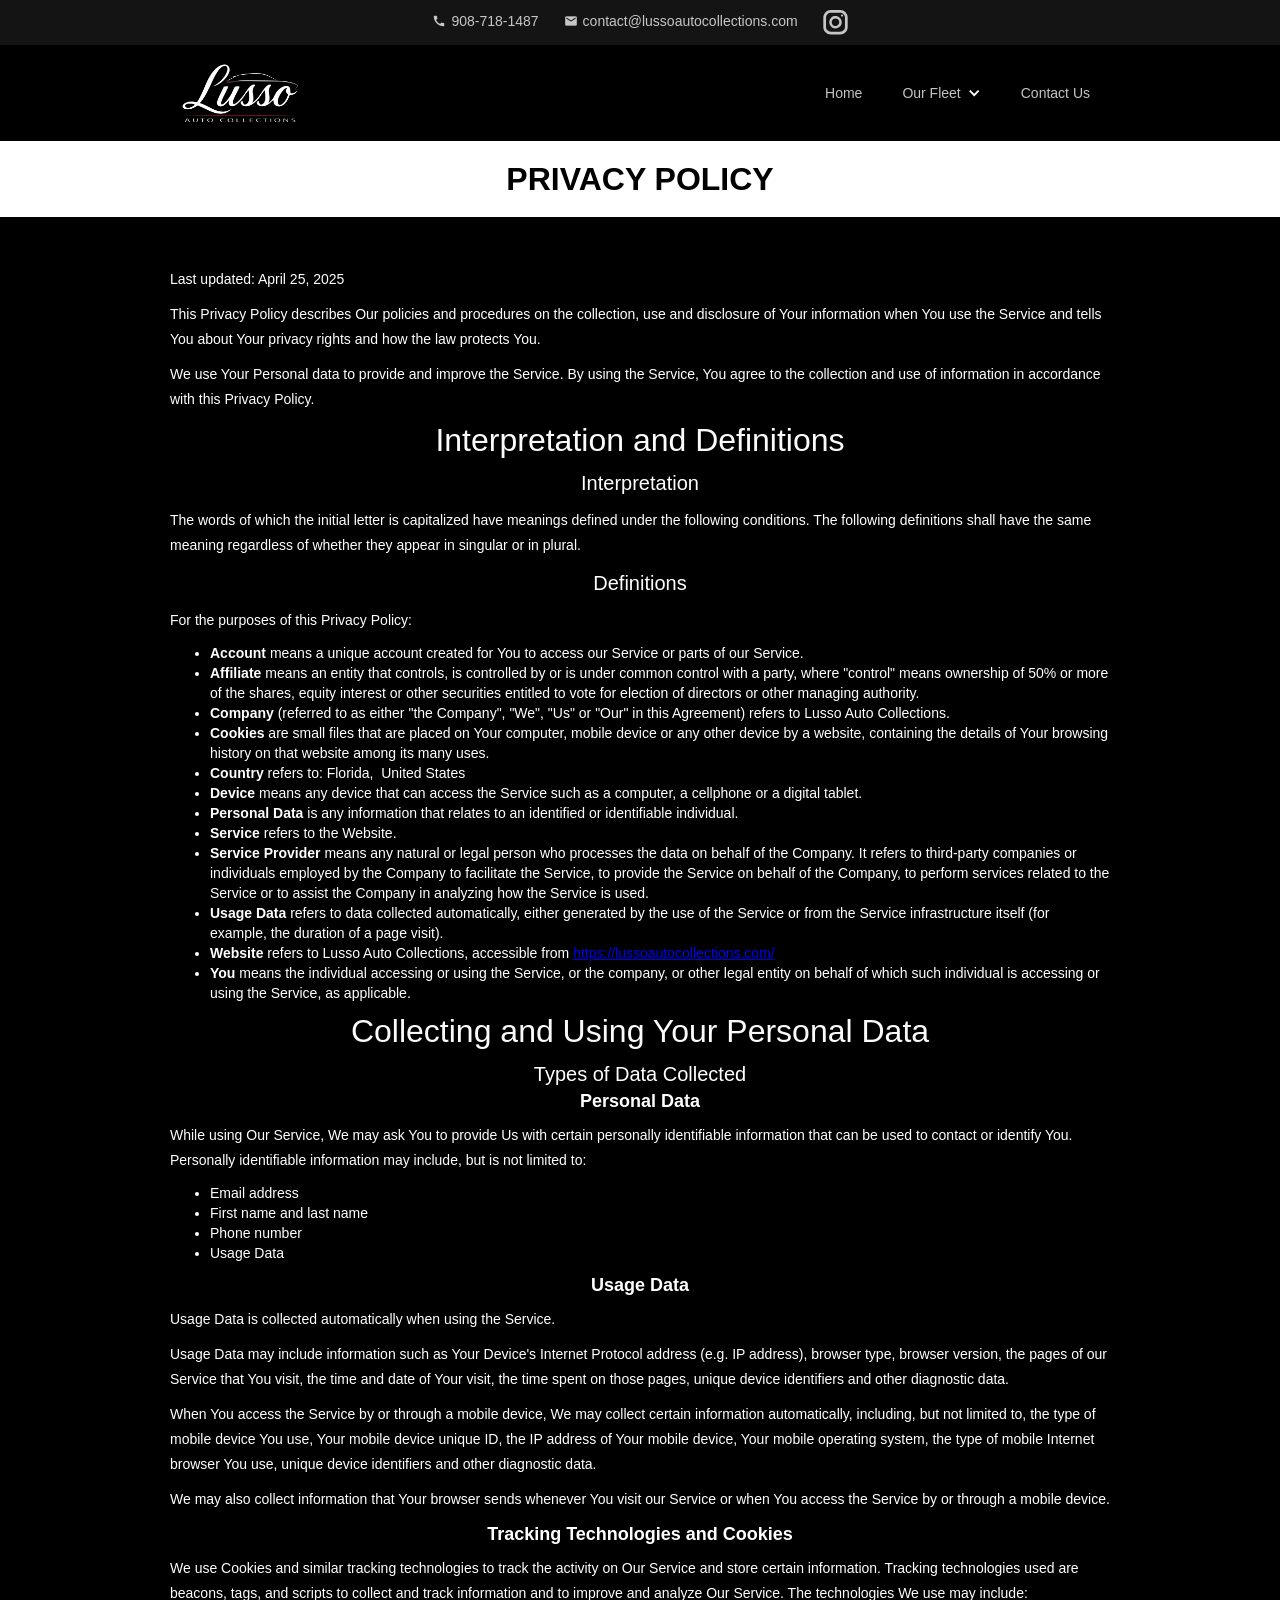
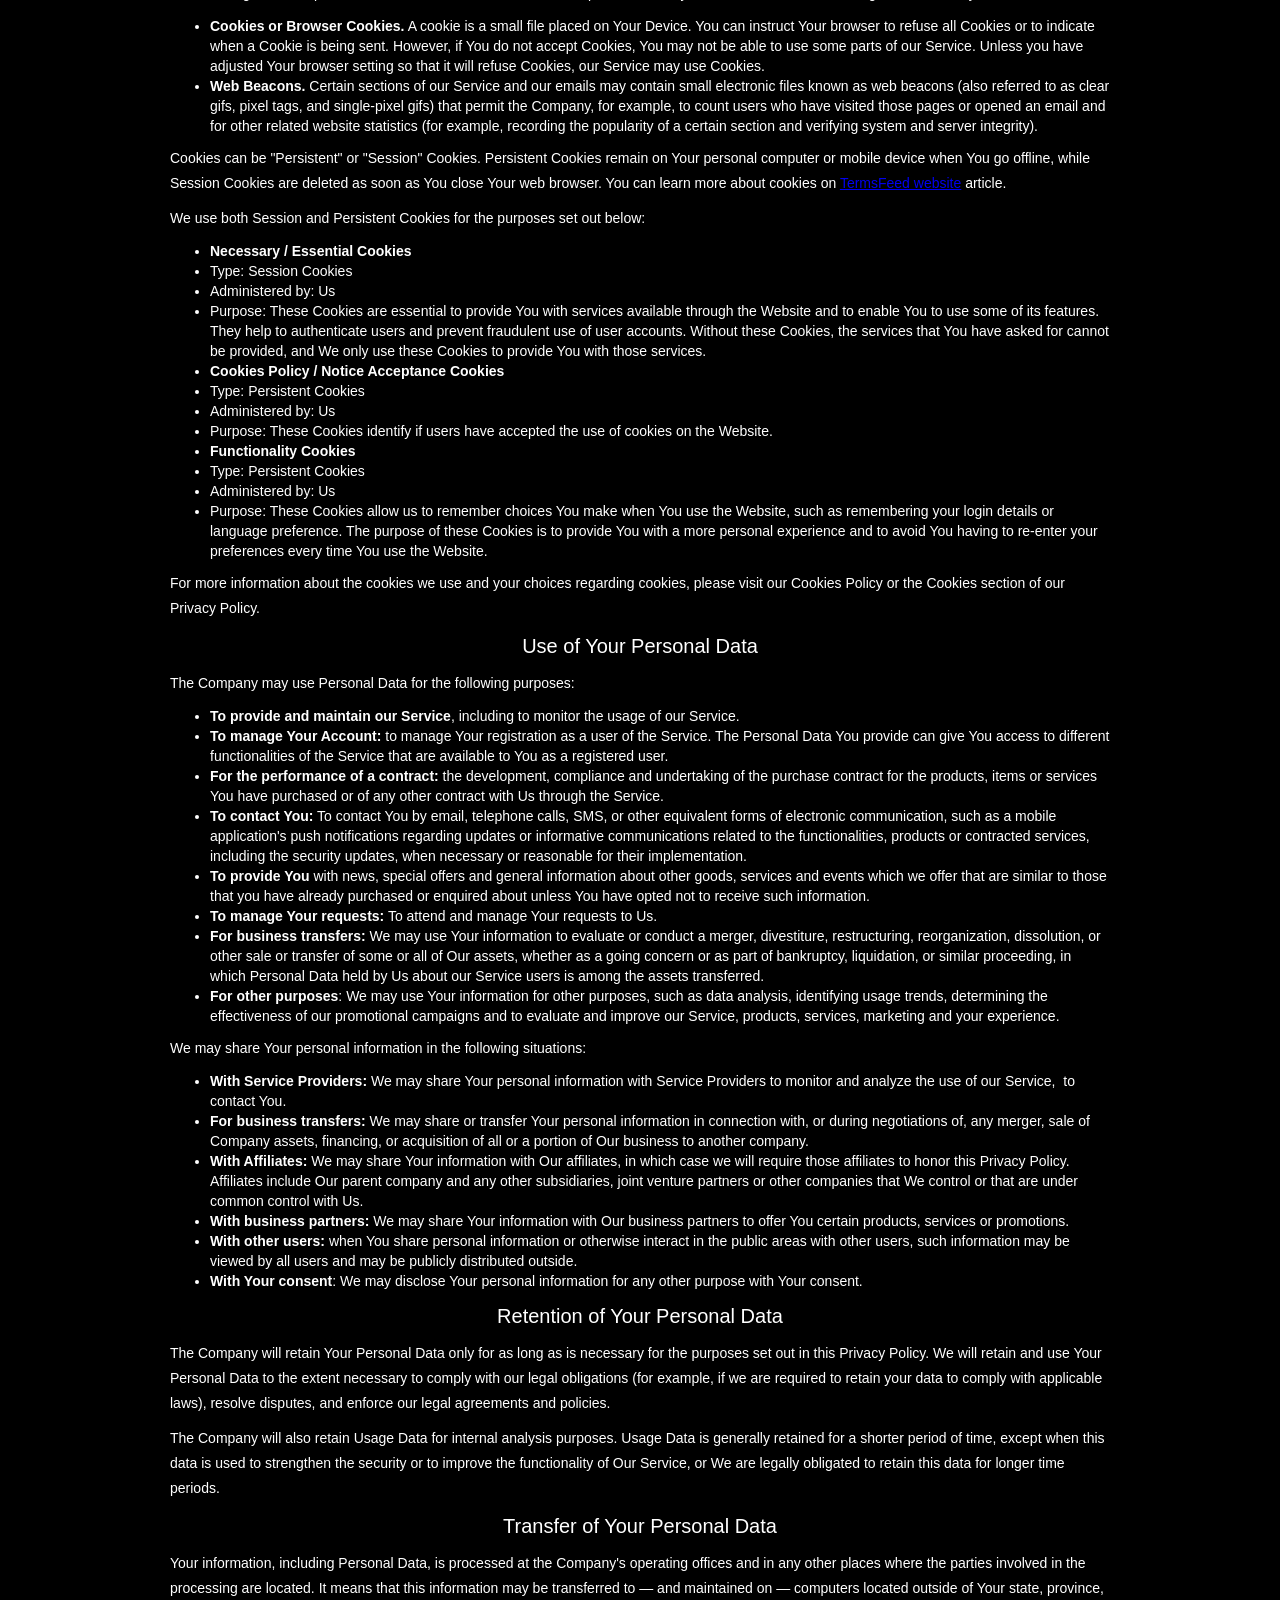
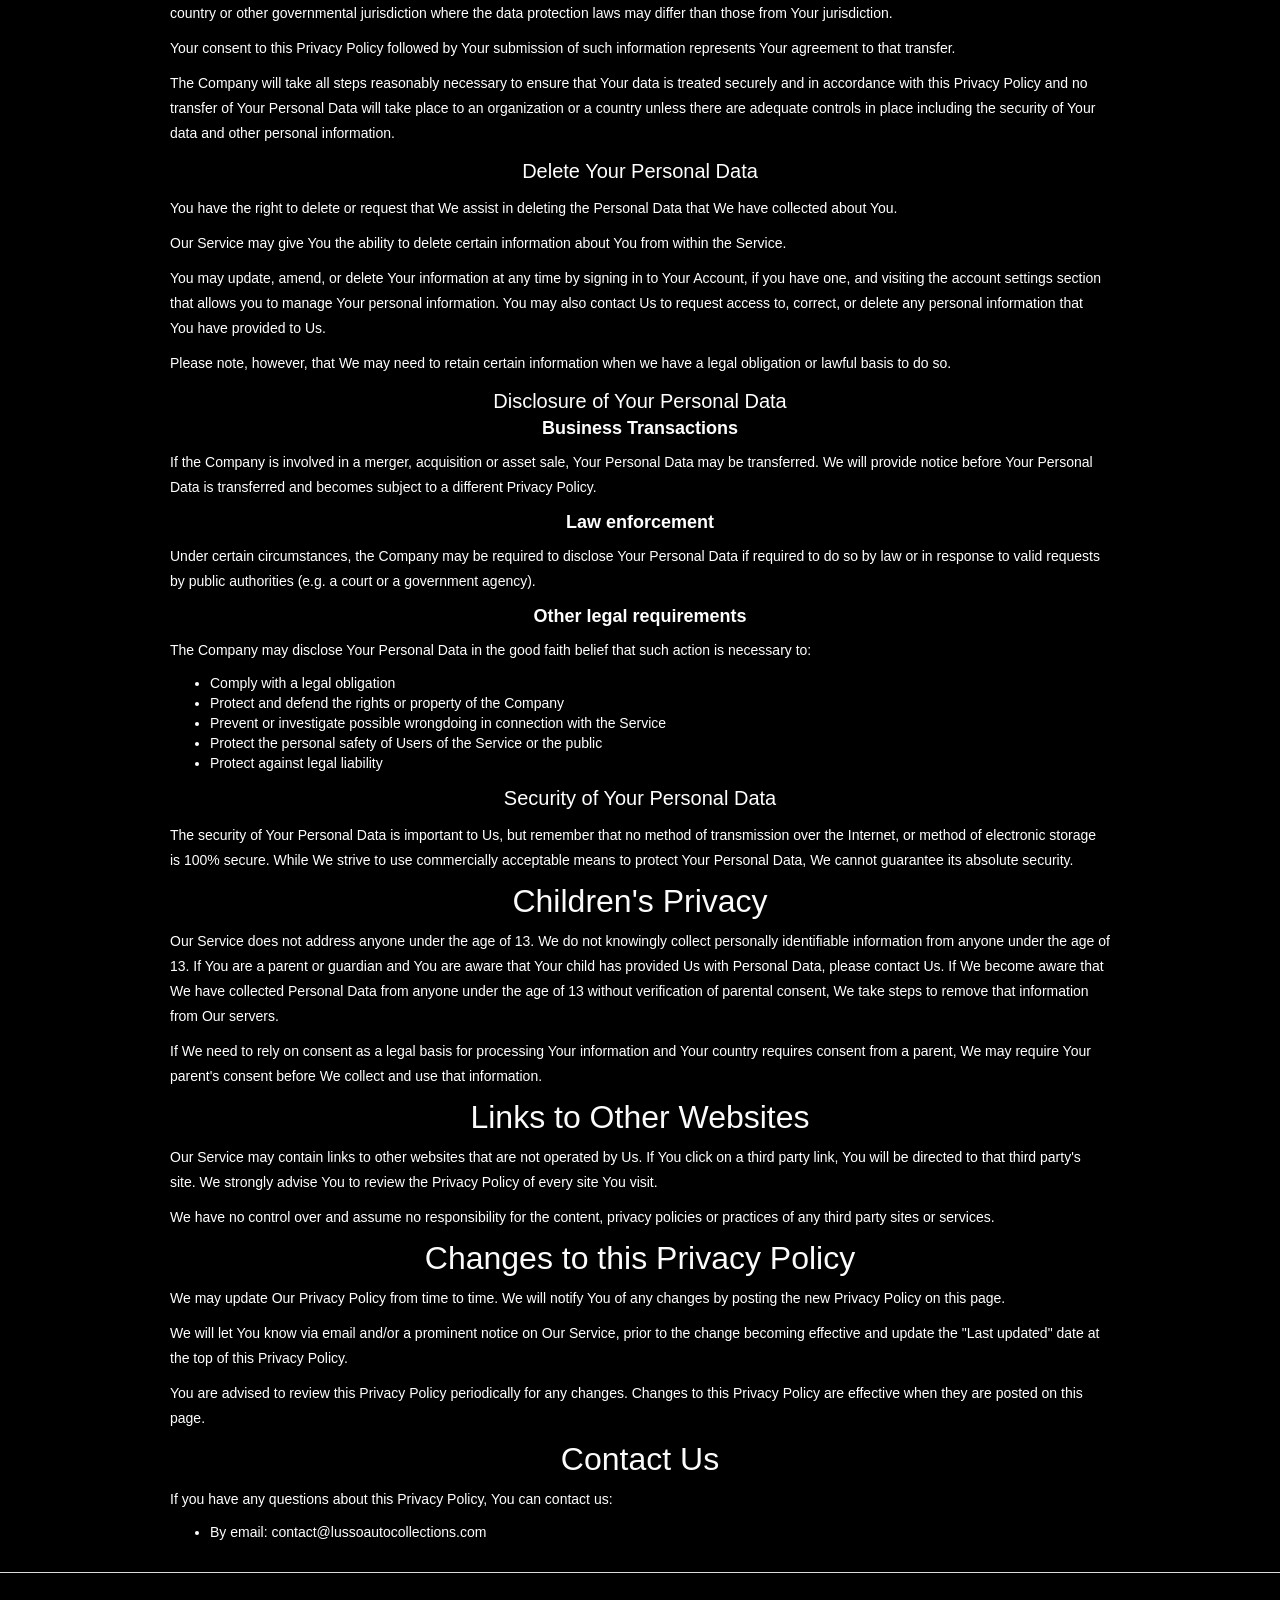
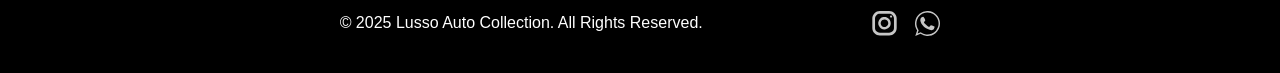
<file: privacy-policy/index.html>
<!DOCTYPE html><!-- Last Published: Fri Oct 10 2025 02:41:32 GMT+0000 (Coordinated Universal Time) --><html data-wf-domain="lussoautocollections.com" data-wf-page="68dd66039e816518a5daad55" data-wf-site="68dd66039e816518a5daad60" lang="en"><head><meta charset="utf-8"/><title>Privacy Policy</title><meta content="Privacy Policy" property="og:title"/><meta content="Privacy Policy" name="twitter:title"/><meta content="width=device-width, initial-scale=1" name="viewport"/><link href="../assets/css/llm-5f3b9e-c9456f8b3b319812059559674d40.webflow.shared.a9acbcad9.css" rel="stylesheet" type="text/css"/><!-- Google WebFont loader replaced with local fonts --><link href="../assets/css/google-fonts.css" rel="stylesheet" type="text/css"><script type="text/javascript">!function(o,c){var n=c.documentElement,t=" w-mod-";n.className+=t+"js",("ontouchstart"in o||o.DocumentTouch&&c instanceof DocumentTouch)&&(n.className+=t+"touch")}(window,document);</script><link href="../assets/images/68dd67a82b92d28e69ac5efb_favicon-32x32.png" rel="shortcut icon" type="image/x-icon"/><link href="../assets/images/68dd67dfa5f74b5a35641a58_Lusso-Auto-Collection-Thumbnail-Image-256x256.jpg" rel="apple-touch-icon"/><!-- REMOVED: Google reCAPTCHA (only used by the forms, which no longer submit) --><style>
.flex-block-50 > div::after {
  content: "";
  display: block;
  height: 4px;              /* thickness of the bar */
  margin: 1.25rem auto;         /* space above/below */
  background: #8d1c21;       /* red */
  transform: skewX(-23deg);  /* gives the bar angled ends (not a straight line) */
  border-radius: 4px;
  width: 75%;
}

.flex-block-5 > div::after {
    content: "";
    background: linear-gradient(to right, transparent, #b30000, transparent);
    position: absolute;
    left: 50%;
    /* top: 50%; */
    /*ransform: translateX(-50%);*/
    transform: translate(-50%, -50%);
    width: 75%;
    height: 3px;
    display: block;
    margin: 5px auto;
}

.flex-block-5 > div:last-child::after {
  content: none;
}
</style></head><body class="body-2"><div data-collapse="medium" data-animation="default" data-duration="400" data-w-id="28117eb0-95f9-9242-008a-3978cf81c401" data-easing="ease" data-easing2="ease" role="banner" class="navigation-bar w-nav"><div class="w-layout-hflex flex-block-7"><div><div class="text-block-5">call</div><a href="tel:+19087181487" class="link-3">908-718-1487</a></div><div><div class="text-block-5"> mail</div><a href="mailto:contact@lussoautocollections.com?subject=Rental%20Request" class="link-3">contact@lussoautocollections.com</a></div><a href="https://www.instagram.com/lussoautocollections" target="_blank" class="w-inline-block"><div class="html-embed pink w-embed"><svg width="auto" height="currentHeight" viewBox="0 0 39 40" fill="#fff" xmlns="http://www.w3.org/2000/svg">
<path d="M26.949 39.0772H12.0467C8.85296 39.0731 5.79115 37.8 3.53283 35.5369C1.2745 33.2739 0.00400386 30.2057 0 27.0053V12.0719C0.00400386 8.87145 1.2745 5.80324 3.53283 3.54019C5.79115 1.27714 8.85296 0.00401223 12.0467 0H26.949C30.1427 0.00401223 33.2045 1.27714 35.4628 3.54019C37.7212 5.80324 38.9917 8.87145 38.9957 12.0719V27.0053C38.9917 30.2057 37.7212 33.2739 35.4628 35.5369C33.2045 37.8 30.1427 39.0731 26.949 39.0772ZM12.0467 4.35838C10.0051 4.3606 8.04766 5.17432 6.60399 6.62101C5.16033 8.06769 4.3483 10.0292 4.34609 12.0751V27.0085C4.3483 29.0544 5.16033 31.0159 6.60399 32.4626C8.04766 33.9093 10.0051 34.723 12.0467 34.7252H26.949C28.9906 34.723 30.948 33.9093 32.3917 32.4626C33.8353 31.0159 34.6474 29.0544 34.6496 27.0085V12.0751C34.6474 10.0292 33.8353 8.06769 32.3917 6.62101C30.948 5.17432 28.9906 4.3606 26.949 4.35838H12.0467Z" fill="CurrentColor"/>
<path d="M19.4994 29.5281C17.5281 29.5281 15.6011 28.9423 13.962 27.8448C12.3229 26.7473 11.0454 25.1874 10.291 23.3624C9.53667 21.5374 9.33929 19.5291 9.72387 17.5917C10.1084 15.6542 11.0577 13.8746 12.4516 12.4777C13.8455 11.0809 15.6215 10.1297 17.5549 9.74429C19.4883 9.3589 21.4924 9.55669 23.3136 10.3126C25.1348 11.0686 26.6915 12.3488 27.7867 13.9913C28.8818 15.6338 29.4664 17.5648 29.4664 19.5402C29.463 22.1881 28.4118 24.7266 26.5434 26.5989C24.6749 28.4713 22.1418 29.5247 19.4994 29.5281ZM19.4994 13.4752C18.3016 13.4746 17.1305 13.83 16.1342 14.4964C15.138 15.1627 14.3613 16.1102 13.9025 17.219C13.4437 18.3278 13.3233 19.548 13.5566 20.7253C13.7899 21.9026 14.3663 22.9842 15.2131 23.8332C16.0599 24.6822 17.1388 25.2604 18.3136 25.4948C19.4883 25.7292 20.7061 25.6092 21.8128 25.15C22.9195 24.6908 23.8654 23.9131 24.5309 22.9151C25.1965 21.9171 25.5517 20.7438 25.5517 19.5434C25.5504 17.935 24.9125 16.3928 23.7778 15.2551C22.6431 14.1175 21.1045 13.4774 19.4994 13.4752Z" fill="currentColor"/>
<path d="M29.9686 10.6589C30.8985 10.6589 31.6523 9.90351 31.6523 8.97168C31.6523 8.03985 30.8985 7.28445 29.9686 7.28445C29.0387 7.28445 28.2849 8.03985 28.2849 8.97168C28.2849 9.90351 29.0387 10.6589 29.9686 10.6589Z" fill="currentColor"/>
</svg></div></a></div><div class="container-2 w-container"><a href="../" class="brand-link w-nav-brand"><img src="../assets/images/68e30b832d00613d4f89089e_Lusso_Auto_Collections_transparent.png" loading="lazy" data-w-id="e821d2cb-21ac-0bf8-a2d2-9213e24971d5" height="Auto" alt="" srcset="../assets/images/68e30b832d00613d4f89089e_Lusso_Auto_Collections_transparent-p-500.png 500w, ../assets/images/68e30b832d00613d4f89089e_Lusso_Auto_Collections_transparent-p-800.png 800w, ../assets/images/68e30b832d00613d4f89089e_Lusso_Auto_Collections_transparent-p-1080.png 1080w, ../assets/images/68e30b832d00613d4f89089e_Lusso_Auto_Collections_transparent-p-1600.png 1600w, ../assets/images/68e30b832d00613d4f89089e_Lusso_Auto_Collections_transparent-p-2000.png 2000w, ../assets/images/68e30b832d00613d4f89089e_Lusso_Auto_Collections_transparent.png 2047w" sizes="(max-width: 767px) 98vw, (max-width: 991px) 727.9921875px, 939.9921875px" class="image"/></a><nav role="navigation" class="navigation-menu w-nav-menu"><a href="../" class="navigation-link w-nav-link">Home</a><div data-hover="false" data-delay="0" class="w-dropdown"><div class="dropdown-toggle w-dropdown-toggle"><div class="icon w-icon-dropdown-toggle"></div><div class="text-block-3">Our Fleet</div></div><nav class="dropdown-list-2 w-dropdown-list"><a href="../rentals/lamborghini-urus-white/" class="dropdown-link-2 w-dropdown-link">Lamborghini Urus (White)</a><a href="../rentals/audi-r8/" class="dropdown-link-2 w-dropdown-link">Audi R8</a><a href="../rentals/mclaren-720s-spider/" class="dropdown-link-2 w-dropdown-link">McLaren 720s Spider</a><a href="../rentals/rolls-royce-cullinan/" class="dropdown-link-2 w-dropdown-link">Rolls Royce Cullinan</a><a href="../rentals/mercedes-benz-amg-g63-v8-g-wagon/" class="dropdown-link-2 w-dropdown-link">Mercedes-Benz AMG G63 V8 G-Wagon</a></nav></div><a href="../contact/" class="navigation-link w-nav-link">Contact Us</a></nav><div class="hamburger-button w-nav-button"><div class="icon-2 w-icon-nav-menu"></div></div></div></div><section><div class="w-layout-blockcontainer w-container"><h2 class="section-heading centered black custom-padding">Privacy Policy</h2></div></section><div class="section accent"><section id="our-fleet" class="w-container"><div class="privpolicyrichtext w-richtext"><p>Last updated: April 25, 2025</p><p>This Privacy Policy describes Our policies and procedures on the collection, use and disclosure of Your information when You use the Service and tells You about Your privacy rights and how the law protects You.</p><p>We use Your Personal data to provide and improve the Service. By using the Service, You agree to the collection and use of information in accordance with this Privacy Policy. </p><h2>Interpretation and Definitions</h2><h3>Interpretation</h3><p>The words of which the initial letter is capitalized have meanings defined under the following conditions. The following definitions shall have the same meaning regardless of whether they appear in singular or in plural.</p><h3>Definitions</h3><p>For the purposes of this Privacy Policy:</p><ul role="list"><li><strong>Account</strong> means a unique account created for You to access our Service or parts of our Service.</li><li><strong>Affiliate</strong> means an entity that controls, is controlled by or is under common control with a party, where &quot;control&quot; means ownership of 50% or more of the shares, equity interest or other securities entitled to vote for election of directors or other managing authority.</li><li><strong>Company</strong> (referred to as either &quot;the Company&quot;, &quot;We&quot;, &quot;Us&quot; or &quot;Our&quot; in this Agreement) refers to Lusso Auto Collections.</li><li><strong>Cookies</strong> are small files that are placed on Your computer, mobile device or any other device by a website, containing the details of Your browsing history on that website among its many uses.</li><li><strong>Country</strong> refers to: Florida,  United States</li><li><strong>Device</strong> means any device that can access the Service such as a computer, a cellphone or a digital tablet.</li><li><strong>Personal Data</strong> is any information that relates to an identified or identifiable individual.</li><li><strong>Service</strong> refers to the Website.</li><li><strong>Service Provider</strong> means any natural or legal person who processes the data on behalf of the Company. It refers to third-party companies or individuals employed by the Company to facilitate the Service, to provide the Service on behalf of the Company, to perform services related to the Service or to assist the Company in analyzing how the Service is used.</li><li><strong>Usage Data</strong> refers to data collected automatically, either generated by the use of the Service or from the Service infrastructure itself (for example, the duration of a page visit).</li><li><strong>Website</strong> refers to Lusso Auto Collections, accessible from <a href="../" target="_blank">https://lussoautocollections.com/</a></li><li><strong>You</strong> means the individual accessing or using the Service, or the company, or other legal entity on behalf of which such individual is accessing or using the Service, as applicable.</li></ul><h2>Collecting and Using Your Personal Data</h2><h3>Types of Data Collected</h3><h4>Personal Data</h4><p>While using Our Service, We may ask You to provide Us with certain personally identifiable information that can be used to contact or identify You. Personally identifiable information may include, but is not limited to:</p><ul role="list"><li>Email address</li><li>First name and last name</li><li>Phone number</li><li>Usage Data</li></ul><h4>Usage Data</h4><p>Usage Data is collected automatically when using the Service.</p><p>Usage Data may include information such as Your Device&#x27;s Internet Protocol address (e.g. IP address), browser type, browser version, the pages of our Service that You visit, the time and date of Your visit, the time spent on those pages, unique device identifiers and other diagnostic data.</p><p>When You access the Service by or through a mobile device, We may collect certain information automatically, including, but not limited to, the type of mobile device You use, Your mobile device unique ID, the IP address of Your mobile device, Your mobile operating system, the type of mobile Internet browser You use, unique device identifiers and other diagnostic data.</p><p>We may also collect information that Your browser sends whenever You visit our Service or when You access the Service by or through a mobile device.</p><h4>Tracking Technologies and Cookies</h4><p>We use Cookies and similar tracking technologies to track the activity on Our Service and store certain information. Tracking technologies used are beacons, tags, and scripts to collect and track information and to improve and analyze Our Service. The technologies We use may include:</p><ul role="list"><li><strong>Cookies or Browser Cookies.</strong> A cookie is a small file placed on Your Device. You can instruct Your browser to refuse all Cookies or to indicate when a Cookie is being sent. However, if You do not accept Cookies, You may not be able to use some parts of our Service. Unless you have adjusted Your browser setting so that it will refuse Cookies, our Service may use Cookies.</li><li><strong>Web Beacons.</strong> Certain sections of our Service and our emails may contain small electronic files known as web beacons (also referred to as clear gifs, pixel tags, and single-pixel gifs) that permit the Company, for example, to count users who have visited those pages or opened an email and for other related website statistics (for example, recording the popularity of a certain section and verifying system and server integrity).</li></ul><p>Cookies can be &quot;Persistent&quot; or &quot;Session&quot; Cookies. Persistent Cookies remain on Your personal computer or mobile device when You go offline, while Session Cookies are deleted as soon as You close Your web browser. You can learn more about cookies on <a href="https://www.termsfeed.com/blog/cookies/#What_Are_Cookies" target="_blank">TermsFeed website</a> article.</p><p>We use both Session and Persistent Cookies for the purposes set out below:</p><ul role="list"><li><strong>Necessary / Essential Cookies</strong></li><li>Type: Session Cookies</li><li>Administered by: Us</li><li>Purpose: These Cookies are essential to provide You with services available through the Website and to enable You to use some of its features. They help to authenticate users and prevent fraudulent use of user accounts. Without these Cookies, the services that You have asked for cannot be provided, and We only use these Cookies to provide You with those services.</li><li><strong>Cookies Policy / Notice Acceptance Cookies</strong></li><li>Type: Persistent Cookies</li><li>Administered by: Us</li><li>Purpose: These Cookies identify if users have accepted the use of cookies on the Website.</li><li><strong>Functionality Cookies</strong></li><li>Type: Persistent Cookies</li><li>Administered by: Us</li><li>Purpose: These Cookies allow us to remember choices You make when You use the Website, such as remembering your login details or language preference. The purpose of these Cookies is to provide You with a more personal experience and to avoid You having to re-enter your preferences every time You use the Website.</li></ul><p>For more information about the cookies we use and your choices regarding cookies, please visit our Cookies Policy or the Cookies section of our Privacy Policy.</p><h3>Use of Your Personal Data</h3><p>The Company may use Personal Data for the following purposes:</p><ul role="list"><li><strong>To provide and maintain our Service</strong>, including to monitor the usage of our Service.</li><li><strong>To manage Your Account:</strong> to manage Your registration as a user of the Service. The Personal Data You provide can give You access to different functionalities of the Service that are available to You as a registered user.</li><li><strong>For the performance of a contract:</strong> the development, compliance and undertaking of the purchase contract for the products, items or services You have purchased or of any other contract with Us through the Service.</li><li><strong>To contact You:</strong> To contact You by email, telephone calls, SMS, or other equivalent forms of electronic communication, such as a mobile application&#x27;s push notifications regarding updates or informative communications related to the functionalities, products or contracted services, including the security updates, when necessary or reasonable for their implementation.</li><li><strong>To provide You</strong> with news, special offers and general information about other goods, services and events which we offer that are similar to those that you have already purchased or enquired about unless You have opted not to receive such information.</li><li><strong>To manage Your requests:</strong> To attend and manage Your requests to Us.</li><li><strong>For business transfers:</strong> We may use Your information to evaluate or conduct a merger, divestiture, restructuring, reorganization, dissolution, or other sale or transfer of some or all of Our assets, whether as a going concern or as part of bankruptcy, liquidation, or similar proceeding, in which Personal Data held by Us about our Service users is among the assets transferred.</li><li><strong>For other purposes</strong>: We may use Your information for other purposes, such as data analysis, identifying usage trends, determining the effectiveness of our promotional campaigns and to evaluate and improve our Service, products, services, marketing and your experience.</li></ul><p>We may share Your personal information in the following situations:</p><ul role="list"><li><strong>With Service Providers:</strong> We may share Your personal information with Service Providers to monitor and analyze the use of our Service,  to contact You.</li><li><strong>For business transfers:</strong> We may share or transfer Your personal information in connection with, or during negotiations of, any merger, sale of Company assets, financing, or acquisition of all or a portion of Our business to another company.</li><li><strong>With Affiliates:</strong> We may share Your information with Our affiliates, in which case we will require those affiliates to honor this Privacy Policy. Affiliates include Our parent company and any other subsidiaries, joint venture partners or other companies that We control or that are under common control with Us.</li><li><strong>With business partners:</strong> We may share Your information with Our business partners to offer You certain products, services or promotions.</li><li><strong>With other users:</strong> when You share personal information or otherwise interact in the public areas with other users, such information may be viewed by all users and may be publicly distributed outside.</li><li><strong>With Your consent</strong>: We may disclose Your personal information for any other purpose with Your consent.</li></ul><h3>Retention of Your Personal Data</h3><p>The Company will retain Your Personal Data only for as long as is necessary for the purposes set out in this Privacy Policy. We will retain and use Your Personal Data to the extent necessary to comply with our legal obligations (for example, if we are required to retain your data to comply with applicable laws), resolve disputes, and enforce our legal agreements and policies.</p><p>The Company will also retain Usage Data for internal analysis purposes. Usage Data is generally retained for a shorter period of time, except when this data is used to strengthen the security or to improve the functionality of Our Service, or We are legally obligated to retain this data for longer time periods.</p><h3>Transfer of Your Personal Data</h3><p>Your information, including Personal Data, is processed at the Company&#x27;s operating offices and in any other places where the parties involved in the processing are located. It means that this information may be transferred to — and maintained on — computers located outside of Your state, province, country or other governmental jurisdiction where the data protection laws may differ than those from Your jurisdiction.</p><p>Your consent to this Privacy Policy followed by Your submission of such information represents Your agreement to that transfer.</p><p>The Company will take all steps reasonably necessary to ensure that Your data is treated securely and in accordance with this Privacy Policy and no transfer of Your Personal Data will take place to an organization or a country unless there are adequate controls in place including the security of Your data and other personal information.</p><h3>Delete Your Personal Data</h3><p>You have the right to delete or request that We assist in deleting the Personal Data that We have collected about You.</p><p>Our Service may give You the ability to delete certain information about You from within the Service.</p><p>You may update, amend, or delete Your information at any time by signing in to Your Account, if you have one, and visiting the account settings section that allows you to manage Your personal information. You may also contact Us to request access to, correct, or delete any personal information that You have provided to Us.</p><p>Please note, however, that We may need to retain certain information when we have a legal obligation or lawful basis to do so.</p><h3>Disclosure of Your Personal Data</h3><h4>Business Transactions</h4><p>If the Company is involved in a merger, acquisition or asset sale, Your Personal Data may be transferred. We will provide notice before Your Personal Data is transferred and becomes subject to a different Privacy Policy.</p><h4>Law enforcement</h4><p>Under certain circumstances, the Company may be required to disclose Your Personal Data if required to do so by law or in response to valid requests by public authorities (e.g. a court or a government agency).</p><h4>Other legal requirements</h4><p>The Company may disclose Your Personal Data in the good faith belief that such action is necessary to:</p><ul role="list"><li>Comply with a legal obligation</li><li>Protect and defend the rights or property of the Company</li><li>Prevent or investigate possible wrongdoing in connection with the Service</li><li>Protect the personal safety of Users of the Service or the public</li><li>Protect against legal liability</li></ul><h3>Security of Your Personal Data</h3><p>The security of Your Personal Data is important to Us, but remember that no method of transmission over the Internet, or method of electronic storage is 100% secure. While We strive to use commercially acceptable means to protect Your Personal Data, We cannot guarantee its absolute security.</p><h2>Children&#x27;s Privacy</h2><p>Our Service does not address anyone under the age of 13. We do not knowingly collect personally identifiable information from anyone under the age of 13. If You are a parent or guardian and You are aware that Your child has provided Us with Personal Data, please contact Us. If We become aware that We have collected Personal Data from anyone under the age of 13 without verification of parental consent, We take steps to remove that information from Our servers.</p><p>If We need to rely on consent as a legal basis for processing Your information and Your country requires consent from a parent, We may require Your parent&#x27;s consent before We collect and use that information.</p><h2>Links to Other Websites</h2><p>Our Service may contain links to other websites that are not operated by Us. If You click on a third party link, You will be directed to that third party&#x27;s site. We strongly advise You to review the Privacy Policy of every site You visit.</p><p>We have no control over and assume no responsibility for the content, privacy policies or practices of any third party sites or services.</p><h2>Changes to this Privacy Policy</h2><p>We may update Our Privacy Policy from time to time. We will notify You of any changes by posting the new Privacy Policy on this page.</p><p>We will let You know via email and/or a prominent notice on Our Service, prior to the change becoming effective and update the &quot;Last updated&quot; date at the top of this Privacy Policy.</p><p>You are advised to review this Privacy Policy periodically for any changes. Changes to this Privacy Policy are effective when they are posted on this page.</p><h2>Contact Us</h2><p>If you have any questions about this Privacy Policy, You can contact us:</p><ul role="list"><li>By email: contact@lussoautocollections.com</li></ul></div></section></div><div class="footer center"><div class="container w-container"><div class="footer-text">© 2025 Lusso Auto Collection. All Rights Reserved.</div><div class="div-block-3"><a href="https://www.instagram.com/lussoautocollections" target="_blank" class="w-inline-block"><div class="html-embed pink w-embed"><svg width="auto" height="currentHeight" viewBox="0 0 39 40" fill="#fff" xmlns="http://www.w3.org/2000/svg">
<path d="M26.949 39.0772H12.0467C8.85296 39.0731 5.79115 37.8 3.53283 35.5369C1.2745 33.2739 0.00400386 30.2057 0 27.0053V12.0719C0.00400386 8.87145 1.2745 5.80324 3.53283 3.54019C5.79115 1.27714 8.85296 0.00401223 12.0467 0H26.949C30.1427 0.00401223 33.2045 1.27714 35.4628 3.54019C37.7212 5.80324 38.9917 8.87145 38.9957 12.0719V27.0053C38.9917 30.2057 37.7212 33.2739 35.4628 35.5369C33.2045 37.8 30.1427 39.0731 26.949 39.0772ZM12.0467 4.35838C10.0051 4.3606 8.04766 5.17432 6.60399 6.62101C5.16033 8.06769 4.3483 10.0292 4.34609 12.0751V27.0085C4.3483 29.0544 5.16033 31.0159 6.60399 32.4626C8.04766 33.9093 10.0051 34.723 12.0467 34.7252H26.949C28.9906 34.723 30.948 33.9093 32.3917 32.4626C33.8353 31.0159 34.6474 29.0544 34.6496 27.0085V12.0751C34.6474 10.0292 33.8353 8.06769 32.3917 6.62101C30.948 5.17432 28.9906 4.3606 26.949 4.35838H12.0467Z" fill="CurrentColor"/>
<path d="M19.4994 29.5281C17.5281 29.5281 15.6011 28.9423 13.962 27.8448C12.3229 26.7473 11.0454 25.1874 10.291 23.3624C9.53667 21.5374 9.33929 19.5291 9.72387 17.5917C10.1084 15.6542 11.0577 13.8746 12.4516 12.4777C13.8455 11.0809 15.6215 10.1297 17.5549 9.74429C19.4883 9.3589 21.4924 9.55669 23.3136 10.3126C25.1348 11.0686 26.6915 12.3488 27.7867 13.9913C28.8818 15.6338 29.4664 17.5648 29.4664 19.5402C29.463 22.1881 28.4118 24.7266 26.5434 26.5989C24.6749 28.4713 22.1418 29.5247 19.4994 29.5281ZM19.4994 13.4752C18.3016 13.4746 17.1305 13.83 16.1342 14.4964C15.138 15.1627 14.3613 16.1102 13.9025 17.219C13.4437 18.3278 13.3233 19.548 13.5566 20.7253C13.7899 21.9026 14.3663 22.9842 15.2131 23.8332C16.0599 24.6822 17.1388 25.2604 18.3136 25.4948C19.4883 25.7292 20.7061 25.6092 21.8128 25.15C22.9195 24.6908 23.8654 23.9131 24.5309 22.9151C25.1965 21.9171 25.5517 20.7438 25.5517 19.5434C25.5504 17.935 24.9125 16.3928 23.7778 15.2551C22.6431 14.1175 21.1045 13.4774 19.4994 13.4752Z" fill="currentColor"/>
<path d="M29.9686 10.6589C30.8985 10.6589 31.6523 9.90351 31.6523 8.97168C31.6523 8.03985 30.8985 7.28445 29.9686 7.28445C29.0387 7.28445 28.2849 8.03985 28.2849 8.97168C28.2849 9.90351 29.0387 10.6589 29.9686 10.6589Z" fill="currentColor"/>
</svg></div></a><div class="html-embed pink w-embed"><a href="sms:+13059004748" style="color:inherit;"><svg xmlns="http://www.w3.org/2000/svg" width="auto" height="currentHeight" viewBox="0 0 127.13 127.14">
  <g id="Group_18" data-name="Group 18" transform="translate(-4423.96 1513.5)">
    <g id="Group_69" data-name="Group 69">
      <path id="Path_14" data-name="Path 14" d="M420.48,905.12a63.563,63.563,0,0,0-97.84,80.2l-9.38,27.88,26.66-10.48a63.562,63.562,0,0,0,80.55-97.6Zm-89.8,79.04-1.07-1.5a56.319,56.319,0,1,1,12.92,13.04l-1.6-1.16-15.84,6.23,5.59-16.61Z" transform="translate(4112 -2400)" fill="currentColor"/>
      <path id="Path_15" data-name="Path 15" d="M410.87,965.88a2.591,2.591,0,0,1,.67,2.18c-.72,4.64-4.78,21.65-25.23,14.42-23.58-8.34-40.61-23-46.07-42.55s10.28-24.73,13.58-23.58,11.5,15.67,10.35,18.83-6.68,6.18-6.5,9.52c.15,2.84,21.02,23.61,26.95,21.96,4.07-1.14,4.49-7.44,8.52-8.16,3.67-.66,14.18,3.63,17.73,7.38Z" transform="translate(4112 -2400)" fill="currentColor"/>
    </g>
  </g>
</svg></a></div></div></div></div><script src="../assets/js/jquery-3.5.1.min.dc5e7f18c8.js" type="text/javascript"></script><script src="../assets/js/webflow.schunk.36b8fb49256177c8.js" type="text/javascript"></script><script src="../assets/js/webflow.schunk.4f73d5aa53324409.js" type="text/javascript"></script><script src="../assets/js/webflow.ae572d13.5d56a89df24d589d.js" type="text/javascript"></script><!-- REMOVED: Tidio live chat widget -->

<!-- REMOVED: UTM capture + Facebook/Google lead tracking. Non-tracking behaviour kept in assets/js/site.js --><script src="../assets/js/site.js" type="text/javascript"></script></body></html>
</file>
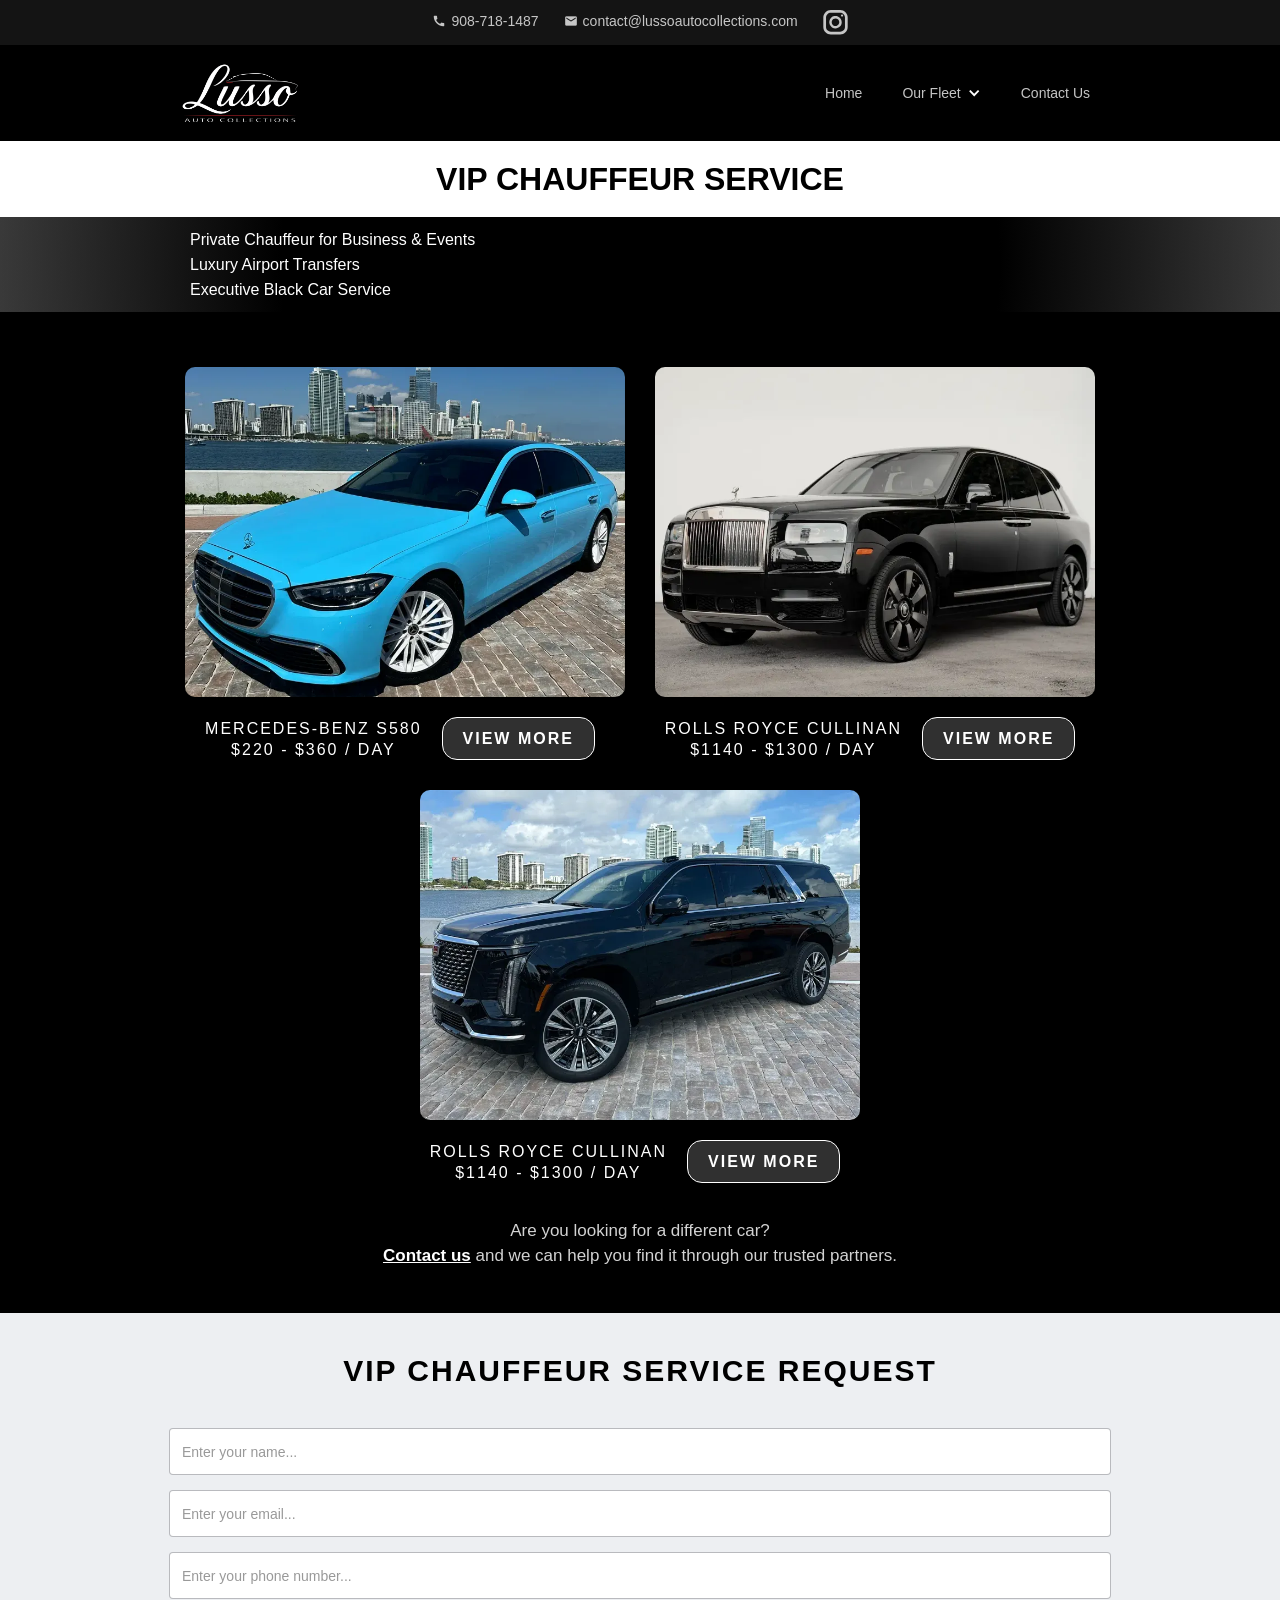
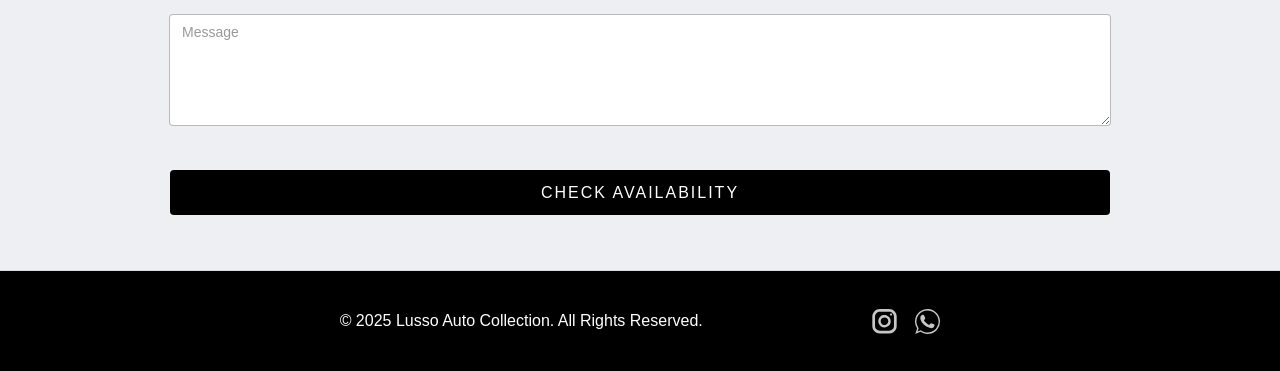
<file: vip-chauffeur-service/index.html>
<!DOCTYPE html><!-- Last Published: Fri Oct 10 2025 02:41:32 GMT+0000 (Coordinated Universal Time) --><html data-wf-domain="lussoautocollections.com" data-wf-page="68dd66039e816518a5daad51" data-wf-site="68dd66039e816518a5daad60" lang="en"><head><meta charset="utf-8"/><title>VIP Chauffeur Service | Lusso Auto Collection</title><meta content="Luxury black car &amp; private driver for business, airport transfers, and events. Experience first-class comfort. Book today." name="description"/><meta content="VIP Chauffeur Service | Lusso Auto Collection" property="og:title"/><meta content="Luxury black car &amp; private driver for business, airport transfers, and events. Experience first-class comfort. Book today." property="og:description"/><meta content="../assets/images/67d9d4a506de5ac8906fe80b_open-graph.webp" property="og:image"/><meta content="VIP Chauffeur Service | Lusso Auto Collection" name="twitter:title"/><meta content="Luxury black car &amp; private driver for business, airport transfers, and events. Experience first-class comfort. Book today." name="twitter:description"/><meta content="../assets/images/67d9d4a506de5ac8906fe80b_open-graph.webp" name="twitter:image"/><meta property="og:type" content="website"/><meta content="summary_large_image" name="twitter:card"/><meta content="width=device-width, initial-scale=1" name="viewport"/><link href="../assets/css/llm-5f3b9e-c9456f8b3b319812059559674d40.webflow.shared.a9acbcad9.css" rel="stylesheet" type="text/css"/><!-- Google WebFont loader replaced with local fonts --><link href="../assets/css/google-fonts.css" rel="stylesheet" type="text/css"><script type="text/javascript">!function(o,c){var n=c.documentElement,t=" w-mod-";n.className+=t+"js",("ontouchstart"in o||o.DocumentTouch&&c instanceof DocumentTouch)&&(n.className+=t+"touch")}(window,document);</script><link href="../assets/images/68dd67a82b92d28e69ac5efb_favicon-32x32.png" rel="shortcut icon" type="image/x-icon"/><link href="../assets/images/68dd67dfa5f74b5a35641a58_Lusso-Auto-Collection-Thumbnail-Image-256x256.jpg" rel="apple-touch-icon"/><!-- REMOVED: Google reCAPTCHA (only used by the forms, which no longer submit) --><style>
.flex-block-50 > div::after {
  content: "";
  display: block;
  height: 4px;              /* thickness of the bar */
  margin: 1.25rem auto;         /* space above/below */
  background: #8d1c21;       /* red */
  transform: skewX(-23deg);  /* gives the bar angled ends (not a straight line) */
  border-radius: 4px;
  width: 75%;
}

.flex-block-5 > div::after {
    content: "";
    background: linear-gradient(to right, transparent, #b30000, transparent);
    position: absolute;
    left: 50%;
    /* top: 50%; */
    /*ransform: translateX(-50%);*/
    transform: translate(-50%, -50%);
    width: 75%;
    height: 3px;
    display: block;
    margin: 5px auto;
}

.flex-block-5 > div:last-child::after {
  content: none;
}
</style></head><body class="body-2"><div data-collapse="medium" data-animation="default" data-duration="400" data-w-id="28117eb0-95f9-9242-008a-3978cf81c401" data-easing="ease" data-easing2="ease" role="banner" class="navigation-bar w-nav"><div class="w-layout-hflex flex-block-7"><div><div class="text-block-5">call</div><a href="tel:+19087181487" class="link-3">908-718-1487</a></div><div><div class="text-block-5"> mail</div><a href="mailto:contact@lussoautocollections.com?subject=Rental%20Request" class="link-3">contact@lussoautocollections.com</a></div><a href="https://www.instagram.com/lussoautocollections" target="_blank" class="w-inline-block"><div class="html-embed pink w-embed"><svg width="auto" height="currentHeight" viewBox="0 0 39 40" fill="#fff" xmlns="http://www.w3.org/2000/svg">
<path d="M26.949 39.0772H12.0467C8.85296 39.0731 5.79115 37.8 3.53283 35.5369C1.2745 33.2739 0.00400386 30.2057 0 27.0053V12.0719C0.00400386 8.87145 1.2745 5.80324 3.53283 3.54019C5.79115 1.27714 8.85296 0.00401223 12.0467 0H26.949C30.1427 0.00401223 33.2045 1.27714 35.4628 3.54019C37.7212 5.80324 38.9917 8.87145 38.9957 12.0719V27.0053C38.9917 30.2057 37.7212 33.2739 35.4628 35.5369C33.2045 37.8 30.1427 39.0731 26.949 39.0772ZM12.0467 4.35838C10.0051 4.3606 8.04766 5.17432 6.60399 6.62101C5.16033 8.06769 4.3483 10.0292 4.34609 12.0751V27.0085C4.3483 29.0544 5.16033 31.0159 6.60399 32.4626C8.04766 33.9093 10.0051 34.723 12.0467 34.7252H26.949C28.9906 34.723 30.948 33.9093 32.3917 32.4626C33.8353 31.0159 34.6474 29.0544 34.6496 27.0085V12.0751C34.6474 10.0292 33.8353 8.06769 32.3917 6.62101C30.948 5.17432 28.9906 4.3606 26.949 4.35838H12.0467Z" fill="CurrentColor"/>
<path d="M19.4994 29.5281C17.5281 29.5281 15.6011 28.9423 13.962 27.8448C12.3229 26.7473 11.0454 25.1874 10.291 23.3624C9.53667 21.5374 9.33929 19.5291 9.72387 17.5917C10.1084 15.6542 11.0577 13.8746 12.4516 12.4777C13.8455 11.0809 15.6215 10.1297 17.5549 9.74429C19.4883 9.3589 21.4924 9.55669 23.3136 10.3126C25.1348 11.0686 26.6915 12.3488 27.7867 13.9913C28.8818 15.6338 29.4664 17.5648 29.4664 19.5402C29.463 22.1881 28.4118 24.7266 26.5434 26.5989C24.6749 28.4713 22.1418 29.5247 19.4994 29.5281ZM19.4994 13.4752C18.3016 13.4746 17.1305 13.83 16.1342 14.4964C15.138 15.1627 14.3613 16.1102 13.9025 17.219C13.4437 18.3278 13.3233 19.548 13.5566 20.7253C13.7899 21.9026 14.3663 22.9842 15.2131 23.8332C16.0599 24.6822 17.1388 25.2604 18.3136 25.4948C19.4883 25.7292 20.7061 25.6092 21.8128 25.15C22.9195 24.6908 23.8654 23.9131 24.5309 22.9151C25.1965 21.9171 25.5517 20.7438 25.5517 19.5434C25.5504 17.935 24.9125 16.3928 23.7778 15.2551C22.6431 14.1175 21.1045 13.4774 19.4994 13.4752Z" fill="currentColor"/>
<path d="M29.9686 10.6589C30.8985 10.6589 31.6523 9.90351 31.6523 8.97168C31.6523 8.03985 30.8985 7.28445 29.9686 7.28445C29.0387 7.28445 28.2849 8.03985 28.2849 8.97168C28.2849 9.90351 29.0387 10.6589 29.9686 10.6589Z" fill="currentColor"/>
</svg></div></a></div><div class="container-2 w-container"><a href="../" class="brand-link w-nav-brand"><img src="../assets/images/68e30b832d00613d4f89089e_Lusso_Auto_Collections_transparent.png" loading="lazy" data-w-id="e821d2cb-21ac-0bf8-a2d2-9213e24971d5" height="Auto" alt="" srcset="../assets/images/68e30b832d00613d4f89089e_Lusso_Auto_Collections_transparent-p-500.png 500w, ../assets/images/68e30b832d00613d4f89089e_Lusso_Auto_Collections_transparent-p-800.png 800w, ../assets/images/68e30b832d00613d4f89089e_Lusso_Auto_Collections_transparent-p-1080.png 1080w, ../assets/images/68e30b832d00613d4f89089e_Lusso_Auto_Collections_transparent-p-1600.png 1600w, ../assets/images/68e30b832d00613d4f89089e_Lusso_Auto_Collections_transparent-p-2000.png 2000w, ../assets/images/68e30b832d00613d4f89089e_Lusso_Auto_Collections_transparent.png 2047w" sizes="(max-width: 767px) 98vw, (max-width: 991px) 727.9921875px, 939.9921875px" class="image"/></a><nav role="navigation" class="navigation-menu w-nav-menu"><a href="../" class="navigation-link w-nav-link">Home</a><div data-hover="false" data-delay="0" class="w-dropdown"><div class="dropdown-toggle w-dropdown-toggle"><div class="icon w-icon-dropdown-toggle"></div><div class="text-block-3">Our Fleet</div></div><nav class="dropdown-list-2 w-dropdown-list"><a href="../rentals/lamborghini-urus-white/" class="dropdown-link-2 w-dropdown-link">Lamborghini Urus (White)</a><a href="../rentals/audi-r8/" class="dropdown-link-2 w-dropdown-link">Audi R8</a><a href="../rentals/mclaren-720s-spider/" class="dropdown-link-2 w-dropdown-link">McLaren 720s Spider</a><a href="../rentals/rolls-royce-cullinan/" class="dropdown-link-2 w-dropdown-link">Rolls Royce Cullinan</a><a href="../rentals/mercedes-benz-amg-g63-v8-g-wagon/" class="dropdown-link-2 w-dropdown-link">Mercedes-Benz AMG G63 V8 G-Wagon</a></nav></div><a href="../contact/" class="navigation-link w-nav-link">Contact Us</a></nav><div class="hamburger-button w-nav-button"><div class="icon-2 w-icon-nav-menu"></div></div></div></div><section><div class="w-layout-blockcontainer w-container"><h2 class="section-heading centered black custom-padding">VIP Chauffeur Service</h2></div></section><section class="section-3"><div class="w-layout-blockcontainer container-centered w-container"><p class="paragraph-5-copy">Private Chauffeur for Business &amp; Events<br/>Luxury Airport Transfers<br/>Executive Black Car Service</p></div></section><div class="section accent"><section id="our-fleet" class="w-container"><div class="w-layout-hflex flex-block-2"><div class="white-box transparent"><a href="../rentals/mercedes-benz-s580/" class="w-inline-block"><img src="../assets/images/68dd66039e816518a5daaf48_main-new.webp" width="750" sizes="(max-width: 767px) 100vw, (max-width: 991px) 728px, 750px" loading="lazy" alt="" srcset="../assets/images/68dd66039e816518a5daaf48_main-new-p-500.webp 500w, ../assets/images/68dd66039e816518a5daaf48_main-new-p-800.webp 800w, ../assets/images/68dd66039e816518a5daaf48_main-new-p-1080.webp 1080w, ../assets/images/68dd66039e816518a5daaf48_main-new.webp 1500w" class="fullwidth-image"/></a><div class="div-block-6"><div class="w-layout-hflex flex-block-6"><div class="featuredcardesc">Mercedes-Benz S580<br/>$220 - $360 / Day</div><a href="../rentals/mercedes-benz-s580/" class="featuredcarbutton all-caps">View More</a></div></div></div><div class="white-box transparent"><a href="../rentals/rolls-royce-cullinan/" class="w-inline-block"><img src="../assets/images/68dd66039e816518a5daaf35_main-new.webp" width="750" sizes="(max-width: 767px) 100vw, (max-width: 991px) 728px, 750px" loading="lazy" alt="" srcset="../assets/images/68dd66039e816518a5daaf35_main-new-p-500.webp 500w, ../assets/images/68dd66039e816518a5daaf35_main-new-p-800.webp 800w, ../assets/images/68dd66039e816518a5daaf35_main-new-p-1080.webp 1080w, ../assets/images/68dd66039e816518a5daaf35_main-new.webp 1500w" class="fullwidth-image"/></a><div class="div-block-6"><div class="w-layout-hflex flex-block-6"><div class="featuredcardesc">Rolls Royce Cullinan<br/>$1140 - $1300 / Day</div><a href="../rentals/rolls-royce-cullinan/" class="featuredcarbutton all-caps">View More</a></div></div></div><div class="white-box transparent"><a href="../rentals/rolls-royce-cullinan/" class="w-inline-block"><img src="../assets/images/68dd66039e816518a5daaf89_main-new.webp" width="750" sizes="(max-width: 767px) 100vw, (max-width: 991px) 728px, 750px" loading="lazy" alt="" srcset="../assets/images/68dd66039e816518a5daaf89_main-new-p-500.webp 500w, ../assets/images/68dd66039e816518a5daaf89_main-new-p-800.webp 800w, ../assets/images/68dd66039e816518a5daaf89_main-new-p-1080.webp 1080w, ../assets/images/68dd66039e816518a5daaf89_main-new.webp 1500w" class="fullwidth-image"/></a><div class="div-block-6"><div class="w-layout-hflex flex-block-6"><div class="featuredcardesc">Rolls Royce Cullinan<br/>$1140 - $1300 / Day</div><a href="../rentals/rolls-royce-cullinan/" class="featuredcarbutton all-caps">View More</a></div></div></div></div><div class="text-block-2">Are you looking for a different car?<br/>‍<a href="../contact/" class="link-2">Contact us</a> and we can help you find it through our trusted partners.</div><div class="w-embed w-script"><script src="https://static.elfsight.com/platform/platform.js" async></script>
<div class="elfsight-app-a6150d32-ef19-43c3-90db-bfccb99c63a3" data-elfsight-app-lazy></div></div></section></div><div class="section"><div class="w-container"><div class="section-title-group"><h2 class="section-heading centered">VIP Chauffeur Service Request</h2></div><div class="form-wrapper w-form"><form id="email-form" name="email-form" data-name="Email Form" method="get" class="form" data-wf-page-id="68dd66039e816518a5daad51" data-wf-element-id="9d9e9665-1211-dd19-ac5c-91879b82d1dc"><input class="form-field w-input" maxlength="256" name="Name" data-name="Name" placeholder="Enter your name..." type="text" id="Name-3" required=""/><input class="form-field w-input" maxlength="256" name="Email" data-name="Email" placeholder="Enter your email..." type="email" id="Email-3" required=""/><input class="form-field w-input" maxlength="256" name="Phone" data-name="Phone" placeholder="Enter your phone number..." type="tel" id="Phone" required=""/><textarea id="Message" name="Message" placeholder="Message" maxlength="5000" data-name="Message" class="form-field text-area w-input"></textarea><div data-sitekey="6LcHV9srAAAAACDaPL2RQIGBAULITLhVEvycZ_QK" class="w-form-formrecaptcha recaptcha g-recaptcha g-recaptcha-error g-recaptcha-disabled"></div><input type="submit" data-wait="Please wait..." class="button full-width w-button" value="Check Availability"/></form><div class="success-message w-form-done"><p class="paragraph---form-submit">Thank you for your request. We will reach out to you soon!</p></div><div class="w-form-fail"><p class="paragraph-4">Oops! Something went wrong while submitting the form. Please try again</p></div></div></div></div><div class="footer center"><div class="container w-container"><div class="footer-text">© 2025 Lusso Auto Collection. All Rights Reserved.</div><div class="div-block-3"><a href="https://www.instagram.com/lussoautocollections" target="_blank" class="w-inline-block"><div class="html-embed pink w-embed"><svg width="auto" height="currentHeight" viewBox="0 0 39 40" fill="#fff" xmlns="http://www.w3.org/2000/svg">
<path d="M26.949 39.0772H12.0467C8.85296 39.0731 5.79115 37.8 3.53283 35.5369C1.2745 33.2739 0.00400386 30.2057 0 27.0053V12.0719C0.00400386 8.87145 1.2745 5.80324 3.53283 3.54019C5.79115 1.27714 8.85296 0.00401223 12.0467 0H26.949C30.1427 0.00401223 33.2045 1.27714 35.4628 3.54019C37.7212 5.80324 38.9917 8.87145 38.9957 12.0719V27.0053C38.9917 30.2057 37.7212 33.2739 35.4628 35.5369C33.2045 37.8 30.1427 39.0731 26.949 39.0772ZM12.0467 4.35838C10.0051 4.3606 8.04766 5.17432 6.60399 6.62101C5.16033 8.06769 4.3483 10.0292 4.34609 12.0751V27.0085C4.3483 29.0544 5.16033 31.0159 6.60399 32.4626C8.04766 33.9093 10.0051 34.723 12.0467 34.7252H26.949C28.9906 34.723 30.948 33.9093 32.3917 32.4626C33.8353 31.0159 34.6474 29.0544 34.6496 27.0085V12.0751C34.6474 10.0292 33.8353 8.06769 32.3917 6.62101C30.948 5.17432 28.9906 4.3606 26.949 4.35838H12.0467Z" fill="CurrentColor"/>
<path d="M19.4994 29.5281C17.5281 29.5281 15.6011 28.9423 13.962 27.8448C12.3229 26.7473 11.0454 25.1874 10.291 23.3624C9.53667 21.5374 9.33929 19.5291 9.72387 17.5917C10.1084 15.6542 11.0577 13.8746 12.4516 12.4777C13.8455 11.0809 15.6215 10.1297 17.5549 9.74429C19.4883 9.3589 21.4924 9.55669 23.3136 10.3126C25.1348 11.0686 26.6915 12.3488 27.7867 13.9913C28.8818 15.6338 29.4664 17.5648 29.4664 19.5402C29.463 22.1881 28.4118 24.7266 26.5434 26.5989C24.6749 28.4713 22.1418 29.5247 19.4994 29.5281ZM19.4994 13.4752C18.3016 13.4746 17.1305 13.83 16.1342 14.4964C15.138 15.1627 14.3613 16.1102 13.9025 17.219C13.4437 18.3278 13.3233 19.548 13.5566 20.7253C13.7899 21.9026 14.3663 22.9842 15.2131 23.8332C16.0599 24.6822 17.1388 25.2604 18.3136 25.4948C19.4883 25.7292 20.7061 25.6092 21.8128 25.15C22.9195 24.6908 23.8654 23.9131 24.5309 22.9151C25.1965 21.9171 25.5517 20.7438 25.5517 19.5434C25.5504 17.935 24.9125 16.3928 23.7778 15.2551C22.6431 14.1175 21.1045 13.4774 19.4994 13.4752Z" fill="currentColor"/>
<path d="M29.9686 10.6589C30.8985 10.6589 31.6523 9.90351 31.6523 8.97168C31.6523 8.03985 30.8985 7.28445 29.9686 7.28445C29.0387 7.28445 28.2849 8.03985 28.2849 8.97168C28.2849 9.90351 29.0387 10.6589 29.9686 10.6589Z" fill="currentColor"/>
</svg></div></a><div class="html-embed pink w-embed"><a href="sms:+13059004748" style="color:inherit;"><svg xmlns="http://www.w3.org/2000/svg" width="auto" height="currentHeight" viewBox="0 0 127.13 127.14">
  <g id="Group_18" data-name="Group 18" transform="translate(-4423.96 1513.5)">
    <g id="Group_69" data-name="Group 69">
      <path id="Path_14" data-name="Path 14" d="M420.48,905.12a63.563,63.563,0,0,0-97.84,80.2l-9.38,27.88,26.66-10.48a63.562,63.562,0,0,0,80.55-97.6Zm-89.8,79.04-1.07-1.5a56.319,56.319,0,1,1,12.92,13.04l-1.6-1.16-15.84,6.23,5.59-16.61Z" transform="translate(4112 -2400)" fill="currentColor"/>
      <path id="Path_15" data-name="Path 15" d="M410.87,965.88a2.591,2.591,0,0,1,.67,2.18c-.72,4.64-4.78,21.65-25.23,14.42-23.58-8.34-40.61-23-46.07-42.55s10.28-24.73,13.58-23.58,11.5,15.67,10.35,18.83-6.68,6.18-6.5,9.52c.15,2.84,21.02,23.61,26.95,21.96,4.07-1.14,4.49-7.44,8.52-8.16,3.67-.66,14.18,3.63,17.73,7.38Z" transform="translate(4112 -2400)" fill="currentColor"/>
    </g>
  </g>
</svg></a></div></div></div></div><script src="../assets/js/jquery-3.5.1.min.dc5e7f18c8.js" type="text/javascript"></script><script src="../assets/js/webflow.schunk.36b8fb49256177c8.js" type="text/javascript"></script><script src="../assets/js/webflow.schunk.4f73d5aa53324409.js" type="text/javascript"></script><script src="../assets/js/webflow.ae572d13.5d56a89df24d589d.js" type="text/javascript"></script><!-- REMOVED: Tidio live chat widget -->

<!-- REMOVED: UTM capture + Facebook/Google lead tracking. Non-tracking behaviour kept in assets/js/site.js --><script src="../assets/js/site.js" type="text/javascript"></script></body></html>
</file>
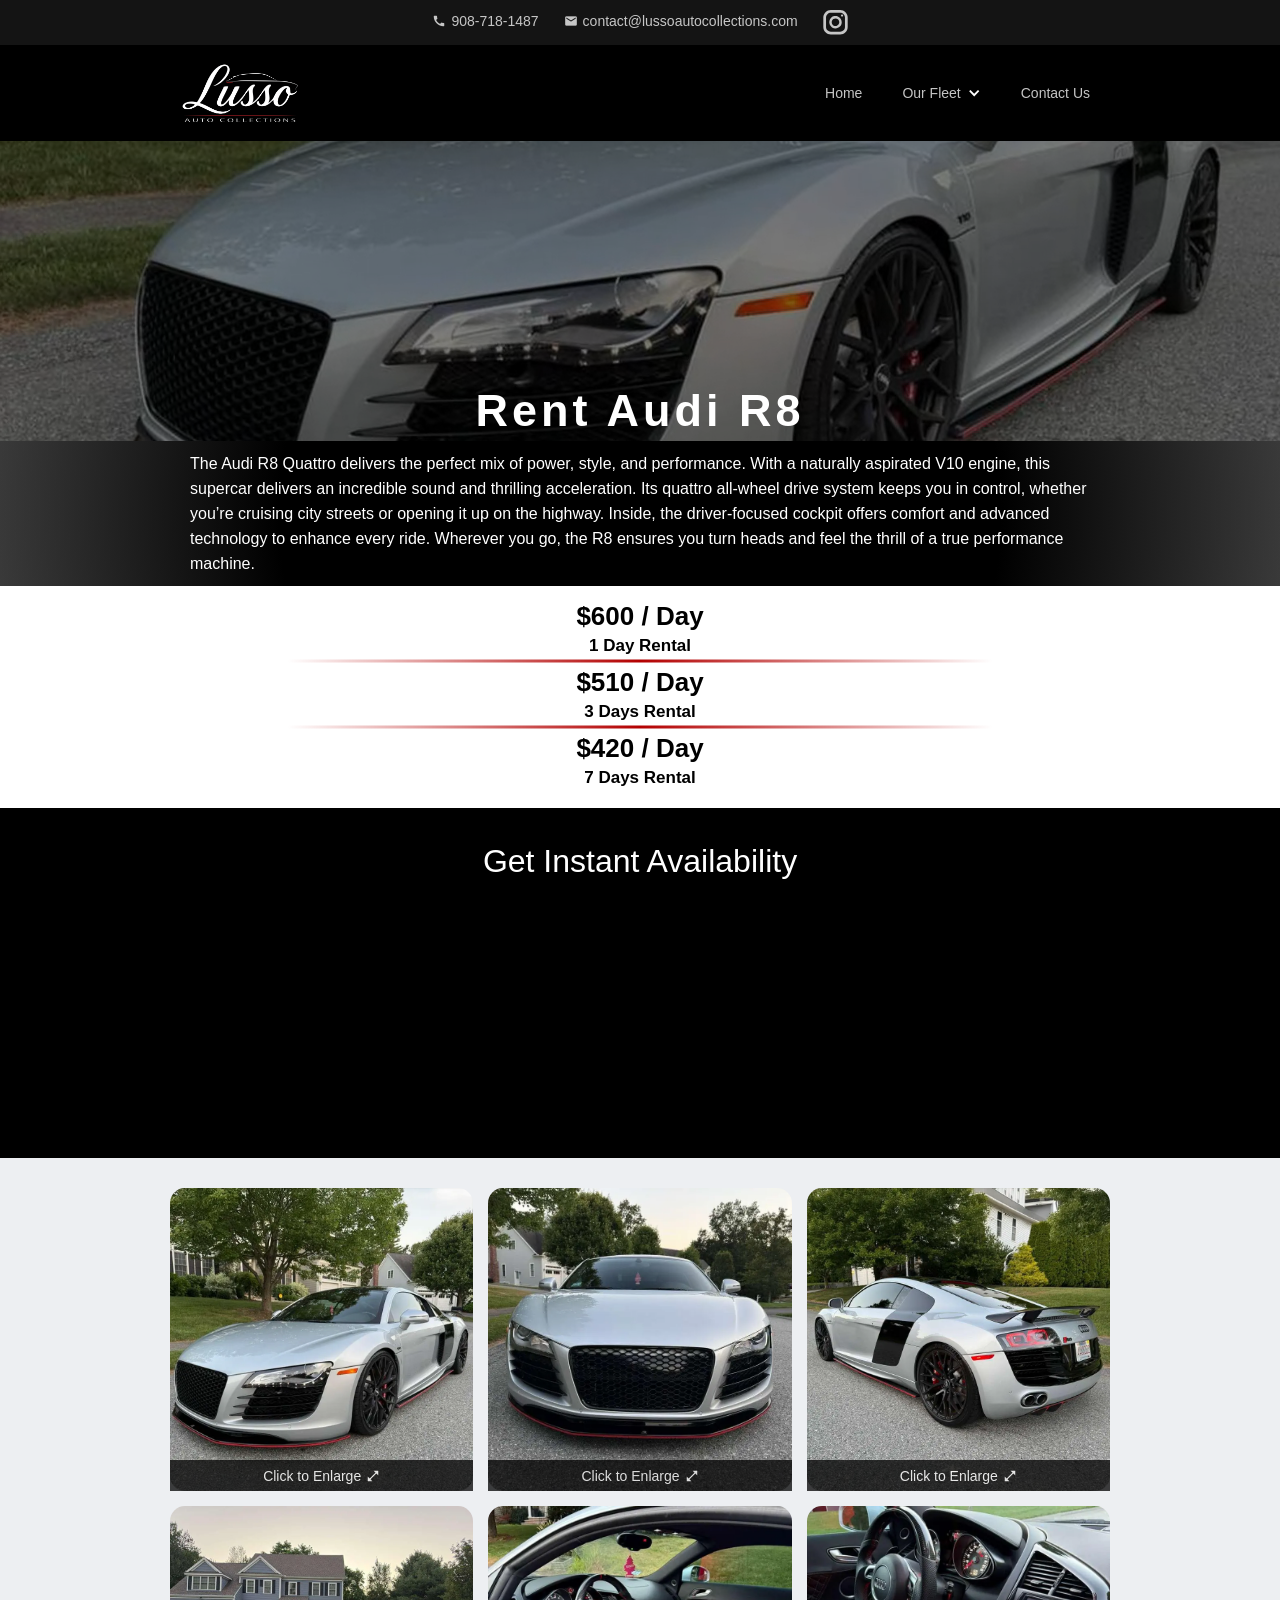
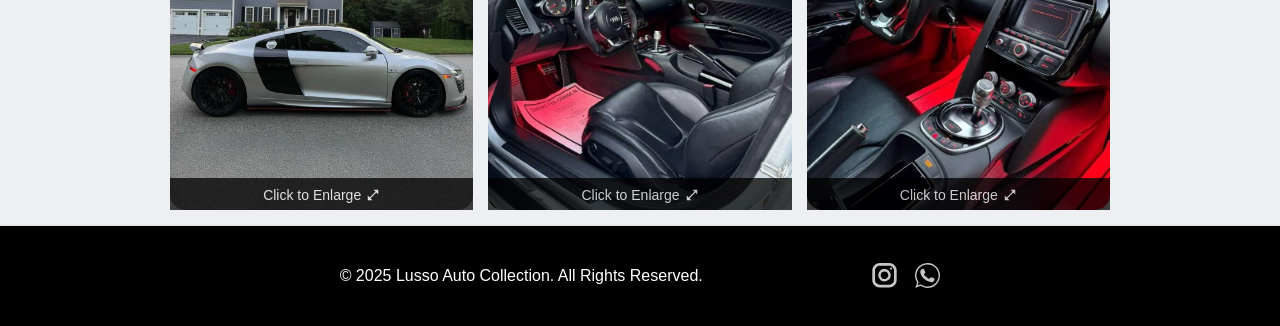
<file: rentals/audi-r8/index.html>
<!DOCTYPE html><!-- Last Published: Fri Oct 10 2025 02:41:32 GMT+0000 (Coordinated Universal Time) --><html data-wf-domain="lussoautocollections.com" data-wf-page="68dd66039e816518a5daad4d" data-wf-site="68dd66039e816518a5daad60" lang="en"><head><meta charset="utf-8"/><title>Rent Audi R8 | Lusso Auto Collection</title><meta content="Turn every drive into a thrill with the Audi R8. A V10 engine, quattro all-wheel drive, and head-turning design make this supercar anything but ordinary." name="description"/><meta content="Rent Audi R8 | Lusso Auto Collection" property="og:title"/><meta content="Turn every drive into a thrill with the Audi R8. A V10 engine, quattro all-wheel drive, and head-turning design make this supercar anything but ordinary." property="og:description"/><meta content="../../assets/images/68e865fd1e44479a0e6f047b_open-graph.png" property="og:image"/><meta content="Rent Audi R8 | Lusso Auto Collection" name="twitter:title"/><meta content="Turn every drive into a thrill with the Audi R8. A V10 engine, quattro all-wheel drive, and head-turning design make this supercar anything but ordinary." name="twitter:description"/><meta content="../../assets/images/68e865fd1e44479a0e6f047b_open-graph.png" name="twitter:image"/><meta property="og:type" content="website"/><meta content="summary_large_image" name="twitter:card"/><meta content="width=device-width, initial-scale=1" name="viewport"/><link href="../../assets/css/llm-5f3b9e-c9456f8b3b319812059559674d40.webflow.shared.a9acbcad9.css" rel="stylesheet" type="text/css"/><!-- Google WebFont loader replaced with local fonts --><link href="../../assets/css/google-fonts.css" rel="stylesheet" type="text/css"><script type="text/javascript">!function(o,c){var n=c.documentElement,t=" w-mod-";n.className+=t+"js",("ontouchstart"in o||o.DocumentTouch&&c instanceof DocumentTouch)&&(n.className+=t+"touch")}(window,document);</script><link href="../../assets/images/68dd67a82b92d28e69ac5efb_favicon-32x32.png" rel="shortcut icon" type="image/x-icon"/><link href="../../assets/images/68dd67dfa5f74b5a35641a58_Lusso-Auto-Collection-Thumbnail-Image-256x256.jpg" rel="apple-touch-icon"/><!-- REMOVED: Google reCAPTCHA (only used by the forms, which no longer submit) --><style>
.flex-block-50 > div::after {
  content: "";
  display: block;
  height: 4px;              /* thickness of the bar */
  margin: 1.25rem auto;         /* space above/below */
  background: #8d1c21;       /* red */
  transform: skewX(-23deg);  /* gives the bar angled ends (not a straight line) */
  border-radius: 4px;
  width: 75%;
}

.flex-block-5 > div::after {
    content: "";
    background: linear-gradient(to right, transparent, #b30000, transparent);
    position: absolute;
    left: 50%;
    /* top: 50%; */
    /*ransform: translateX(-50%);*/
    transform: translate(-50%, -50%);
    width: 75%;
    height: 3px;
    display: block;
    margin: 5px auto;
}

.flex-block-5 > div:last-child::after {
  content: none;
}
</style></head><body class="body"><div data-collapse="medium" data-animation="default" data-duration="400" data-w-id="28117eb0-95f9-9242-008a-3978cf81c401" data-easing="ease" data-easing2="ease" role="banner" class="navigation-bar w-nav"><div class="w-layout-hflex flex-block-7"><div><div class="text-block-5">call</div><a href="tel:+19087181487" class="link-3">908-718-1487</a></div><div><div class="text-block-5"> mail</div><a href="mailto:contact@lussoautocollections.com?subject=Rental%20Request" class="link-3">contact@lussoautocollections.com</a></div><a href="https://www.instagram.com/lussoautocollections" target="_blank" class="w-inline-block"><div class="html-embed pink w-embed"><svg width="auto" height="currentHeight" viewBox="0 0 39 40" fill="#fff" xmlns="http://www.w3.org/2000/svg">
<path d="M26.949 39.0772H12.0467C8.85296 39.0731 5.79115 37.8 3.53283 35.5369C1.2745 33.2739 0.00400386 30.2057 0 27.0053V12.0719C0.00400386 8.87145 1.2745 5.80324 3.53283 3.54019C5.79115 1.27714 8.85296 0.00401223 12.0467 0H26.949C30.1427 0.00401223 33.2045 1.27714 35.4628 3.54019C37.7212 5.80324 38.9917 8.87145 38.9957 12.0719V27.0053C38.9917 30.2057 37.7212 33.2739 35.4628 35.5369C33.2045 37.8 30.1427 39.0731 26.949 39.0772ZM12.0467 4.35838C10.0051 4.3606 8.04766 5.17432 6.60399 6.62101C5.16033 8.06769 4.3483 10.0292 4.34609 12.0751V27.0085C4.3483 29.0544 5.16033 31.0159 6.60399 32.4626C8.04766 33.9093 10.0051 34.723 12.0467 34.7252H26.949C28.9906 34.723 30.948 33.9093 32.3917 32.4626C33.8353 31.0159 34.6474 29.0544 34.6496 27.0085V12.0751C34.6474 10.0292 33.8353 8.06769 32.3917 6.62101C30.948 5.17432 28.9906 4.3606 26.949 4.35838H12.0467Z" fill="CurrentColor"/>
<path d="M19.4994 29.5281C17.5281 29.5281 15.6011 28.9423 13.962 27.8448C12.3229 26.7473 11.0454 25.1874 10.291 23.3624C9.53667 21.5374 9.33929 19.5291 9.72387 17.5917C10.1084 15.6542 11.0577 13.8746 12.4516 12.4777C13.8455 11.0809 15.6215 10.1297 17.5549 9.74429C19.4883 9.3589 21.4924 9.55669 23.3136 10.3126C25.1348 11.0686 26.6915 12.3488 27.7867 13.9913C28.8818 15.6338 29.4664 17.5648 29.4664 19.5402C29.463 22.1881 28.4118 24.7266 26.5434 26.5989C24.6749 28.4713 22.1418 29.5247 19.4994 29.5281ZM19.4994 13.4752C18.3016 13.4746 17.1305 13.83 16.1342 14.4964C15.138 15.1627 14.3613 16.1102 13.9025 17.219C13.4437 18.3278 13.3233 19.548 13.5566 20.7253C13.7899 21.9026 14.3663 22.9842 15.2131 23.8332C16.0599 24.6822 17.1388 25.2604 18.3136 25.4948C19.4883 25.7292 20.7061 25.6092 21.8128 25.15C22.9195 24.6908 23.8654 23.9131 24.5309 22.9151C25.1965 21.9171 25.5517 20.7438 25.5517 19.5434C25.5504 17.935 24.9125 16.3928 23.7778 15.2551C22.6431 14.1175 21.1045 13.4774 19.4994 13.4752Z" fill="currentColor"/>
<path d="M29.9686 10.6589C30.8985 10.6589 31.6523 9.90351 31.6523 8.97168C31.6523 8.03985 30.8985 7.28445 29.9686 7.28445C29.0387 7.28445 28.2849 8.03985 28.2849 8.97168C28.2849 9.90351 29.0387 10.6589 29.9686 10.6589Z" fill="currentColor"/>
</svg></div></a></div><div class="container-2 w-container"><a href="../../" class="brand-link w-nav-brand"><img src="../../assets/images/68e30b832d00613d4f89089e_Lusso_Auto_Collections_transparent.png" loading="lazy" data-w-id="e821d2cb-21ac-0bf8-a2d2-9213e24971d5" height="Auto" alt="" srcset="../../assets/images/68e30b832d00613d4f89089e_Lusso_Auto_Collections_transparent-p-500.png 500w, ../../assets/images/68e30b832d00613d4f89089e_Lusso_Auto_Collections_transparent-p-800.png 800w, ../../assets/images/68e30b832d00613d4f89089e_Lusso_Auto_Collections_transparent-p-1080.png 1080w, ../../assets/images/68e30b832d00613d4f89089e_Lusso_Auto_Collections_transparent-p-1600.png 1600w, ../../assets/images/68e30b832d00613d4f89089e_Lusso_Auto_Collections_transparent-p-2000.png 2000w, ../../assets/images/68e30b832d00613d4f89089e_Lusso_Auto_Collections_transparent.png 2047w" sizes="(max-width: 767px) 98vw, (max-width: 991px) 727.9921875px, 939.9921875px" class="image"/></a><nav role="navigation" class="navigation-menu w-nav-menu"><a href="../../" class="navigation-link w-nav-link">Home</a><div data-hover="false" data-delay="0" class="w-dropdown"><div class="dropdown-toggle w-dropdown-toggle"><div class="icon w-icon-dropdown-toggle"></div><div class="text-block-3">Our Fleet</div></div><nav class="dropdown-list-2 w-dropdown-list"><a href="../../rentals/lamborghini-urus-white/" class="dropdown-link-2 w-dropdown-link">Lamborghini Urus (White)</a><a href="../../rentals/audi-r8/" aria-current="page" class="dropdown-link-2 w-dropdown-link w--current">Audi R8</a><a href="../../rentals/mclaren-720s-spider/" class="dropdown-link-2 w-dropdown-link">McLaren 720s Spider</a><a href="../../rentals/rolls-royce-cullinan/" class="dropdown-link-2 w-dropdown-link">Rolls Royce Cullinan</a><a href="../../rentals/mercedes-benz-amg-g63-v8-g-wagon/" class="dropdown-link-2 w-dropdown-link">Mercedes-Benz AMG G63 V8 G-Wagon</a></nav></div><a href="../../contact/" class="navigation-link w-nav-link">Contact Us</a></nav><div class="hamburger-button w-nav-button"><div class="icon-2 w-icon-nav-menu"></div></div></div></div><div data-poster-url="../../assets/images/68dd95d06bc2b608b6164367_copy_D59FBBCC-973E-4F51-8EE0-EBA4735DDE74-poster-00001.jpg" data-video-urls="../../assets/media/68dd95d06bc2b608b6164367_copy_D59FBBCC-973E-4F51-8EE0-EBA4735DDE74-transcode.mp4,../../assets/media/68dd95d06bc2b608b6164367_copy_D59FBBCC-973E-4F51-8EE0-EBA4735DDE74-transcode.webm" data-autoplay="true" data-loop="true" data-wf-ignore="true" class="background-video-listing w-background-video w-background-video-atom"><video id="7a4fc7c1-32c3-301c-f5b8-758539b8e9ec-video" autoplay="" loop="" style="background-image:url(&quot;../../assets/images/68dd95d06bc2b608b6164367_copy_D59FBBCC-973E-4F51-8EE0-EBA4735DDE74-poster-00001.jpg&quot;)" muted="" playsinline="" data-wf-ignore="true" data-object-fit="cover"><source src="../../assets/media/68dd95d06bc2b608b6164367_copy_D59FBBCC-973E-4F51-8EE0-EBA4735DDE74-transcode.mp4" data-wf-ignore="true"/><source src="../../assets/media/68dd95d06bc2b608b6164367_copy_D59FBBCC-973E-4F51-8EE0-EBA4735DDE74-transcode.webm" data-wf-ignore="true"/></video><div class="w-layout-blockcontainer w-container"><h1 data-ix="fade-in-bottom-page-loads" class="hero-heading-vehicle-listing hero-heading-vehicle-listing-smaller">Rent Audi R8</h1></div></div><section class="section-3"><div class="w-layout-blockcontainer container-centered w-container"><p class="paragraph-5-copy">The Audi R8 Quattro delivers the perfect mix of power, style, and performance. With a naturally aspirated V10 engine, this supercar delivers an incredible sound and thrilling acceleration. Its quattro all-wheel drive system keeps you in control, whether you’re cruising city streets or opening it up on the highway. Inside, the driver-focused cockpit offers comfort and advanced technology to enhance every ride. Wherever you go, the R8 ensures you turn heads and feel the thrill of a true performance machine.</p></div></section><section class="pricingsectionlist"><div class="w-layout-blockcontainer w-container"><div class="w-layout-hflex flex-block-5"><div class="rentalpricecontainer"><div class="rentalprice">$600 / Day</div><div class="rentaldays">1 Day Rental</div></div><div class="rentalpricecontainer"><div class="rentalprice">$510 / Day</div><div class="rentaldays">3 Days Rental</div></div><div class="rentalpricecontainer rentalpricecontainerhidden"><div class="rentalprice">$410 / Day</div><div class="rentaldays">5 Days Rental</div></div><div class="rentalpricecontainer"><div class="rentalprice">$420 / Day</div><div class="rentaldays">7 Days Rental</div></div></div></div></section><section class="pricingsection"><div class="w-layout-blockcontainer pricingcontainer w-container"><div class="w-layout-hflex flex-block-9"><div class="w-layout-vflex flex-block-8"><div class="pricesectionpricetype">1 Day Rental</div><div class="pricesectionrentalprice">$480/Day</div></div><div class="div-block-8 nogrow"></div><div class="w-layout-vflex flex-block-8"><div class="pricesectionpricetype">Multiple Day Rentals</div><div class="pricesectionrentalprice">Up to 45% off</div></div></div></div></section><section id="reservationRequestSection" class="reservesection"><div class="w-layout-blockcontainer container-5 w-container"><h2 class="reserveformheading">Get Instant Availability</h2><div class="w-embed w-script"><div id="availability-form-container"></div><!-- REMOVED: live availability / reservation form (Tally iframe to reserve.lussoautocollections.com) plus its UTM and Facebook tracking --></div></div></section><section class="section-2"><div class="w-layout-blockcontainer container-3 container-centered w-container"><div class="gallery-container"><a href="#" class="lightbox-thumb w-inline-block w-lightbox"><img src="../../assets/images/68dd7b9f88738263d49c5440_side.webp" alt="" sizes="(max-width: 767px) 100vw, (max-width: 991px) 728px, 840px" srcset="../../assets/images/68dd7b9f88738263d49c5440_side-p-500.webp 500w, ../../assets/images/68dd7b9f88738263d49c5440_side-p-800.webp 800w, ../../assets/images/68dd7b9f88738263d49c5440_side.webp 840w" class="lightbox-thumb-image"/><div class="gallerythumboverlay"><div class="text-block-8">Click to Enlarge</div><div class="text-block-9">open_in_full</div></div><script type="application/json" class="w-json">{
  "items": [
    {
      "_id": "68dd7b9f88738263d49c5440",
      "origFileName": "side.webp",
      "fileName": "side.webp",
      "fileSize": 133646,
      "height": 840,
      "url": "../../assets/images/68dd7b9f88738263d49c5440_side.webp",
      "width": 840,
      "type": "image"
    }
  ],
  "group": "gallery"
}</script></a><a href="#" class="lightbox-thumb w-inline-block w-lightbox"><img src="../../assets/images/68dd7b9e6dc544e9bb7c24b6_front-hood.webp" alt="" sizes="(max-width: 767px) 100vw, (max-width: 991px) 727.9921875px, 750px" srcset="../../assets/images/68dd7b9e6dc544e9bb7c24b6_front-hood-p-500.webp 500w, ../../assets/images/68dd7b9e6dc544e9bb7c24b6_front-hood.webp 750w" class="lightbox-thumb-image"/><div class="gallerythumboverlay"><div class="text-block-8">Click to Enlarge</div><div class="text-block-9">open_in_full</div></div><script type="application/json" class="w-json">{
  "items": [
    {
      "_id": "68dd7b9e6dc544e9bb7c24b6",
      "origFileName": "front-hood.webp",
      "fileName": "front-hood.webp",
      "fileSize": 85344,
      "height": 749,
      "url": "../../assets/images/68dd7b9e6dc544e9bb7c24b6_front-hood.webp",
      "width": 750,
      "type": "image"
    }
  ],
  "group": "gallery"
}</script></a><a href="#" class="lightbox-thumb w-inline-block w-lightbox"><img src="../../assets/images/68dd7b9fab6b2cc386f36716_rear.webp" alt="" sizes="(max-width: 767px) 100vw, (max-width: 991px) 728px, 866px" srcset="../../assets/images/68dd7b9fab6b2cc386f36716_rear-p-500.webp 500w, ../../assets/images/68dd7b9fab6b2cc386f36716_rear-p-800.webp 800w, ../../assets/images/68dd7b9fab6b2cc386f36716_rear.webp 866w" class="lightbox-thumb-image"/><div class="gallerythumboverlay"><div class="text-block-8">Click to Enlarge</div><div class="text-block-9">open_in_full</div></div><script type="application/json" class="w-json">{
  "items": [
    {
      "_id": "68dd7b9fab6b2cc386f36716",
      "origFileName": "rear.webp",
      "fileName": "rear.webp",
      "fileSize": 152594,
      "height": 866,
      "url": "../../assets/images/68dd7b9fab6b2cc386f36716_rear.webp",
      "width": 866,
      "type": "image"
    }
  ],
  "group": "gallery"
}</script></a><a href="#" class="lightbox-thumb w-inline-block w-lightbox"><img src="../../assets/images/68dd7b9ec97657f980eee2bc_side-v2.webp" alt="" sizes="(max-width: 767px) 100vw, (max-width: 991px) 728px, 940px" srcset="../../assets/images/68dd7b9ec97657f980eee2bc_side-v2-p-500.webp 500w, ../../assets/images/68dd7b9ec97657f980eee2bc_side-v2-p-800.webp 800w, ../../assets/images/68dd7b9ec97657f980eee2bc_side-v2.webp 1000w" class="lightbox-thumb-image"/><div class="gallerythumboverlay"><div class="text-block-8">Click to Enlarge</div><div class="text-block-9">open_in_full</div></div><script type="application/json" class="w-json">{
  "items": [
    {
      "_id": "68dd7b9ec97657f980eee2bc",
      "origFileName": "side-v2.webp",
      "fileName": "side-v2.webp",
      "fileSize": 130556,
      "height": 1000,
      "url": "../../assets/images/68dd7b9ec97657f980eee2bc_side-v2.webp",
      "width": 1000,
      "type": "image"
    }
  ],
  "group": "gallery"
}</script></a><a href="#" class="lightbox-thumb w-inline-block w-lightbox"><img src="../../assets/images/68dd7b9e4a574a75ee9bd1fa_interior-steering-wheel.webp" alt="" sizes="(max-width: 767px) 100vw, (max-width: 991px) 728px, 768px" srcset="../../assets/images/68dd7b9e4a574a75ee9bd1fa_interior-steering-wheel-p-500.webp 500w, ../../assets/images/68dd7b9e4a574a75ee9bd1fa_interior-steering-wheel.webp 768w" class="lightbox-thumb-image"/><div class="gallerythumboverlay"><div class="text-block-8">Click to Enlarge</div><div class="text-block-9">open_in_full</div></div><script type="application/json" class="w-json">{
  "items": [
    {
      "_id": "68dd7b9e4a574a75ee9bd1fa",
      "origFileName": "interior-steering-wheel.webp",
      "fileName": "interior-steering-wheel.webp",
      "fileSize": 62936,
      "height": 768,
      "url": "../../assets/images/68dd7b9e4a574a75ee9bd1fa_interior-steering-wheel.webp",
      "width": 768,
      "type": "image"
    }
  ],
  "group": "gallery"
}</script></a><a href="#" class="lightbox-thumb w-inline-block w-lightbox"><img src="../../assets/images/68dd7b9e0b019ea3eb4dbba2_interior.webp" alt="" sizes="(max-width: 767px) 100vw, (max-width: 991px) 728px, 768px" srcset="../../assets/images/68dd7b9e0b019ea3eb4dbba2_interior-p-500.webp 500w, ../../assets/images/68dd7b9e0b019ea3eb4dbba2_interior.webp 768w" class="lightbox-thumb-image"/><div class="gallerythumboverlay"><div class="text-block-8">Click to Enlarge</div><div class="text-block-9">open_in_full</div></div><script type="application/json" class="w-json">{
  "items": [
    {
      "_id": "68dd7b9e0b019ea3eb4dbba2",
      "origFileName": "interior.webp",
      "fileName": "interior.webp",
      "fileSize": 59848,
      "height": 768,
      "url": "../../assets/images/68dd7b9e0b019ea3eb4dbba2_interior.webp",
      "width": 768,
      "type": "image"
    }
  ],
  "group": "gallery"
}</script></a></div></div></section><section class="how-it-works-section"><div data-w-id="190250e5-8b0f-3da8-49e0-6c4bf253a4ff" class="w-layout-blockcontainer w-container"><h2 class="heading-5">How It Works</h2><div class="w-layout-vflex hiw-steps"><div class="w-layout-hflex hiw-step"><div class="w-layout-vflex hiw-left-column"><div class="hiw-icon">event</div><h3 class="hiw-heading">1. Confirm Dates Availability</h3></div></div><div class="w-layout-hflex hiw-step"><div class="w-layout-vflex hiw-left-column"><div class="hiw-icon">badge</div><h3 class="hiw-heading">2. Upload License/Insurance</h3></div></div><div class="w-layout-hflex hiw-step"><div class="w-layout-vflex hiw-left-column"><div class="hiw-icon">verified_user</div><h3 class="hiw-heading">3. Secure Your Booking</h3></div></div><div class="w-layout-hflex hiw-step"><div class="w-layout-vflex hiw-left-column"><div class="hiw-icon">no_crash</div><h3 class="hiw-heading">4. Pickup or Delivery</h3></div></div></div></div></section><div class="footer center"><div class="container w-container"><div class="footer-text">© 2025 Lusso Auto Collection. All Rights Reserved.</div><div class="div-block-3"><a href="https://www.instagram.com/lussoautocollections" target="_blank" class="w-inline-block"><div class="html-embed pink w-embed"><svg width="auto" height="currentHeight" viewBox="0 0 39 40" fill="#fff" xmlns="http://www.w3.org/2000/svg">
<path d="M26.949 39.0772H12.0467C8.85296 39.0731 5.79115 37.8 3.53283 35.5369C1.2745 33.2739 0.00400386 30.2057 0 27.0053V12.0719C0.00400386 8.87145 1.2745 5.80324 3.53283 3.54019C5.79115 1.27714 8.85296 0.00401223 12.0467 0H26.949C30.1427 0.00401223 33.2045 1.27714 35.4628 3.54019C37.7212 5.80324 38.9917 8.87145 38.9957 12.0719V27.0053C38.9917 30.2057 37.7212 33.2739 35.4628 35.5369C33.2045 37.8 30.1427 39.0731 26.949 39.0772ZM12.0467 4.35838C10.0051 4.3606 8.04766 5.17432 6.60399 6.62101C5.16033 8.06769 4.3483 10.0292 4.34609 12.0751V27.0085C4.3483 29.0544 5.16033 31.0159 6.60399 32.4626C8.04766 33.9093 10.0051 34.723 12.0467 34.7252H26.949C28.9906 34.723 30.948 33.9093 32.3917 32.4626C33.8353 31.0159 34.6474 29.0544 34.6496 27.0085V12.0751C34.6474 10.0292 33.8353 8.06769 32.3917 6.62101C30.948 5.17432 28.9906 4.3606 26.949 4.35838H12.0467Z" fill="CurrentColor"/>
<path d="M19.4994 29.5281C17.5281 29.5281 15.6011 28.9423 13.962 27.8448C12.3229 26.7473 11.0454 25.1874 10.291 23.3624C9.53667 21.5374 9.33929 19.5291 9.72387 17.5917C10.1084 15.6542 11.0577 13.8746 12.4516 12.4777C13.8455 11.0809 15.6215 10.1297 17.5549 9.74429C19.4883 9.3589 21.4924 9.55669 23.3136 10.3126C25.1348 11.0686 26.6915 12.3488 27.7867 13.9913C28.8818 15.6338 29.4664 17.5648 29.4664 19.5402C29.463 22.1881 28.4118 24.7266 26.5434 26.5989C24.6749 28.4713 22.1418 29.5247 19.4994 29.5281ZM19.4994 13.4752C18.3016 13.4746 17.1305 13.83 16.1342 14.4964C15.138 15.1627 14.3613 16.1102 13.9025 17.219C13.4437 18.3278 13.3233 19.548 13.5566 20.7253C13.7899 21.9026 14.3663 22.9842 15.2131 23.8332C16.0599 24.6822 17.1388 25.2604 18.3136 25.4948C19.4883 25.7292 20.7061 25.6092 21.8128 25.15C22.9195 24.6908 23.8654 23.9131 24.5309 22.9151C25.1965 21.9171 25.5517 20.7438 25.5517 19.5434C25.5504 17.935 24.9125 16.3928 23.7778 15.2551C22.6431 14.1175 21.1045 13.4774 19.4994 13.4752Z" fill="currentColor"/>
<path d="M29.9686 10.6589C30.8985 10.6589 31.6523 9.90351 31.6523 8.97168C31.6523 8.03985 30.8985 7.28445 29.9686 7.28445C29.0387 7.28445 28.2849 8.03985 28.2849 8.97168C28.2849 9.90351 29.0387 10.6589 29.9686 10.6589Z" fill="currentColor"/>
</svg></div></a><div class="html-embed pink w-embed"><a href="sms:+13059004748" style="color:inherit;"><svg xmlns="http://www.w3.org/2000/svg" width="auto" height="currentHeight" viewBox="0 0 127.13 127.14">
  <g id="Group_18" data-name="Group 18" transform="translate(-4423.96 1513.5)">
    <g id="Group_69" data-name="Group 69">
      <path id="Path_14" data-name="Path 14" d="M420.48,905.12a63.563,63.563,0,0,0-97.84,80.2l-9.38,27.88,26.66-10.48a63.562,63.562,0,0,0,80.55-97.6Zm-89.8,79.04-1.07-1.5a56.319,56.319,0,1,1,12.92,13.04l-1.6-1.16-15.84,6.23,5.59-16.61Z" transform="translate(4112 -2400)" fill="currentColor"/>
      <path id="Path_15" data-name="Path 15" d="M410.87,965.88a2.591,2.591,0,0,1,.67,2.18c-.72,4.64-4.78,21.65-25.23,14.42-23.58-8.34-40.61-23-46.07-42.55s10.28-24.73,13.58-23.58,11.5,15.67,10.35,18.83-6.68,6.18-6.5,9.52c.15,2.84,21.02,23.61,26.95,21.96,4.07-1.14,4.49-7.44,8.52-8.16,3.67-.66,14.18,3.63,17.73,7.38Z" transform="translate(4112 -2400)" fill="currentColor"/>
    </g>
  </g>
</svg></a></div></div></div></div><script src="../../assets/js/jquery-3.5.1.min.dc5e7f18c8.js" type="text/javascript"></script><script src="../../assets/js/webflow.schunk.36b8fb49256177c8.js" type="text/javascript"></script><script src="../../assets/js/webflow.schunk.4f73d5aa53324409.js" type="text/javascript"></script><script src="../../assets/js/webflow.schunk.f919141e3448519b.js" type="text/javascript"></script><script src="../../assets/js/webflow.schunk.9dfb96661114d3db.js" type="text/javascript"></script><script src="../../assets/js/webflow.4e6a7cb6.35445b6671a735ae.js" type="text/javascript"></script><!-- REMOVED: Tidio live chat widget -->

<!-- REMOVED: UTM capture + Facebook/Google lead tracking. Non-tracking behaviour kept in assets/js/site.js --><script src="../../assets/js/site.js" type="text/javascript"></script></body></html>
</file>
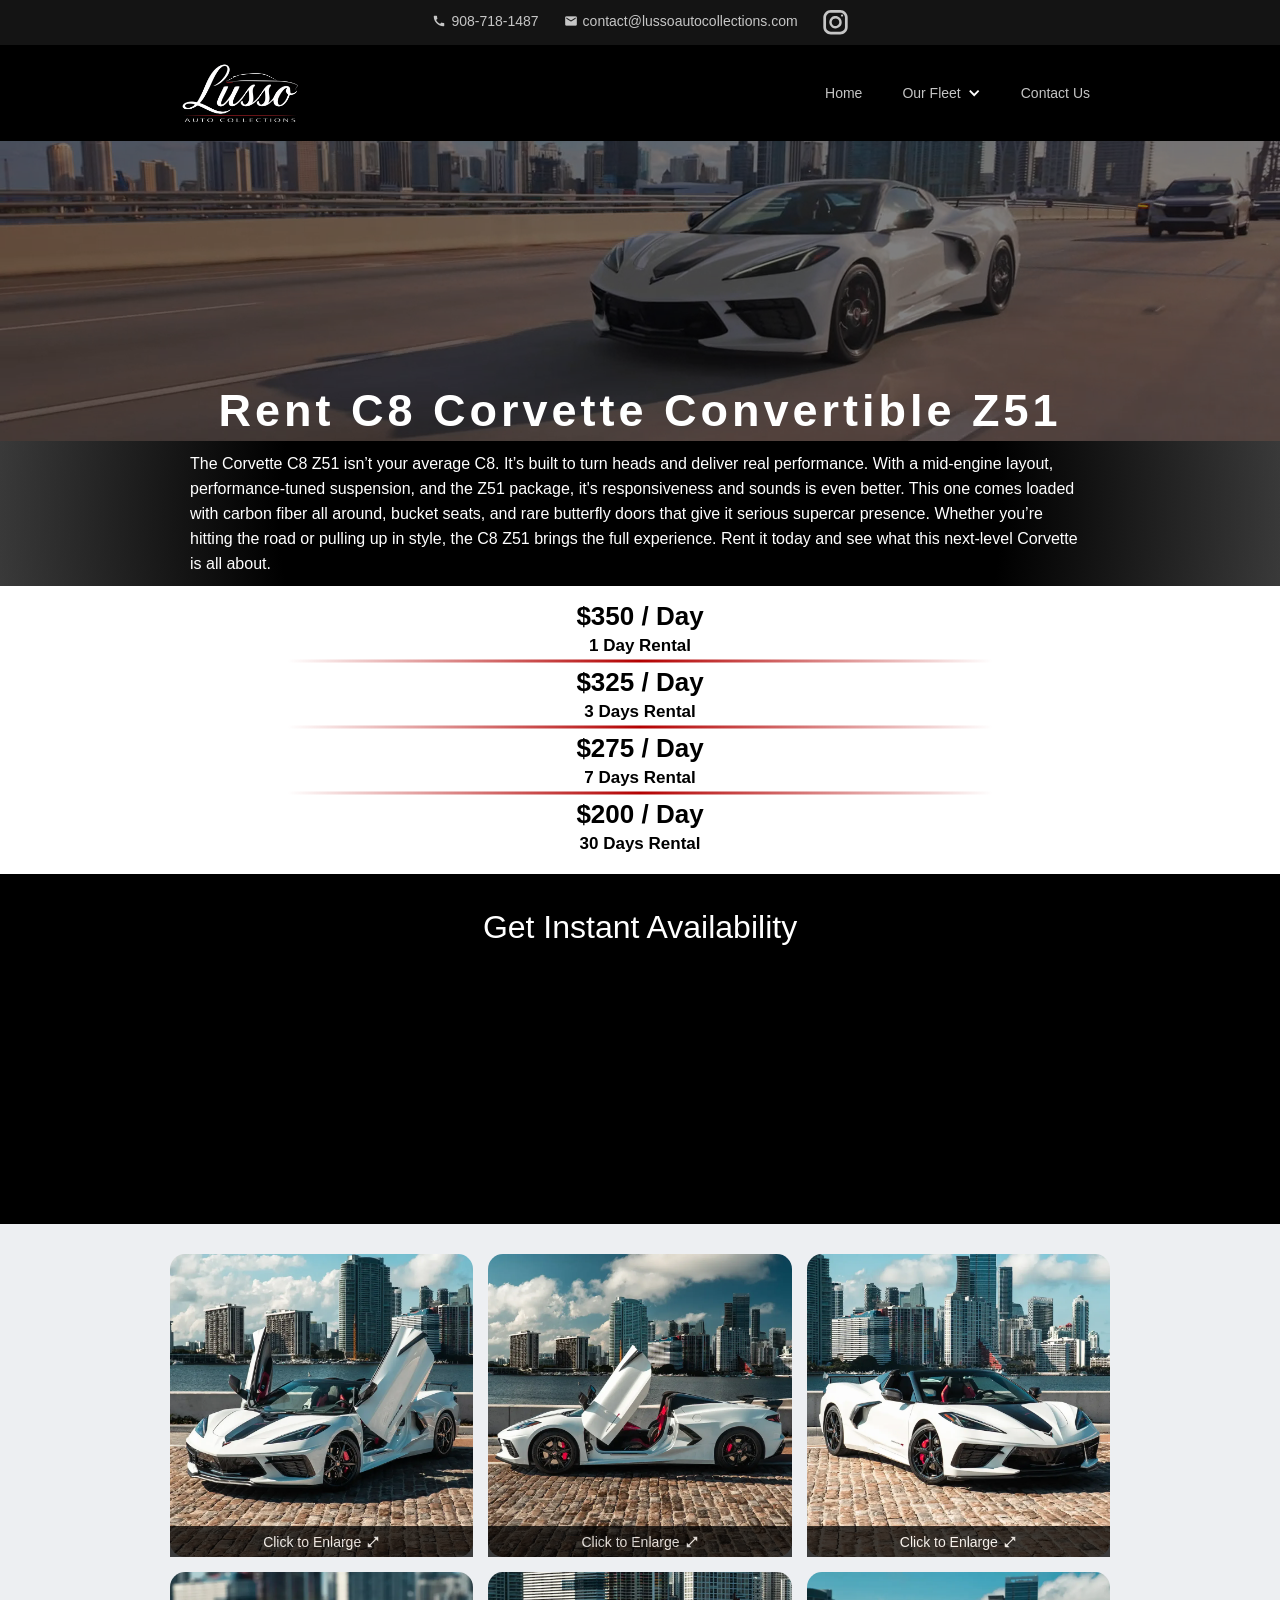
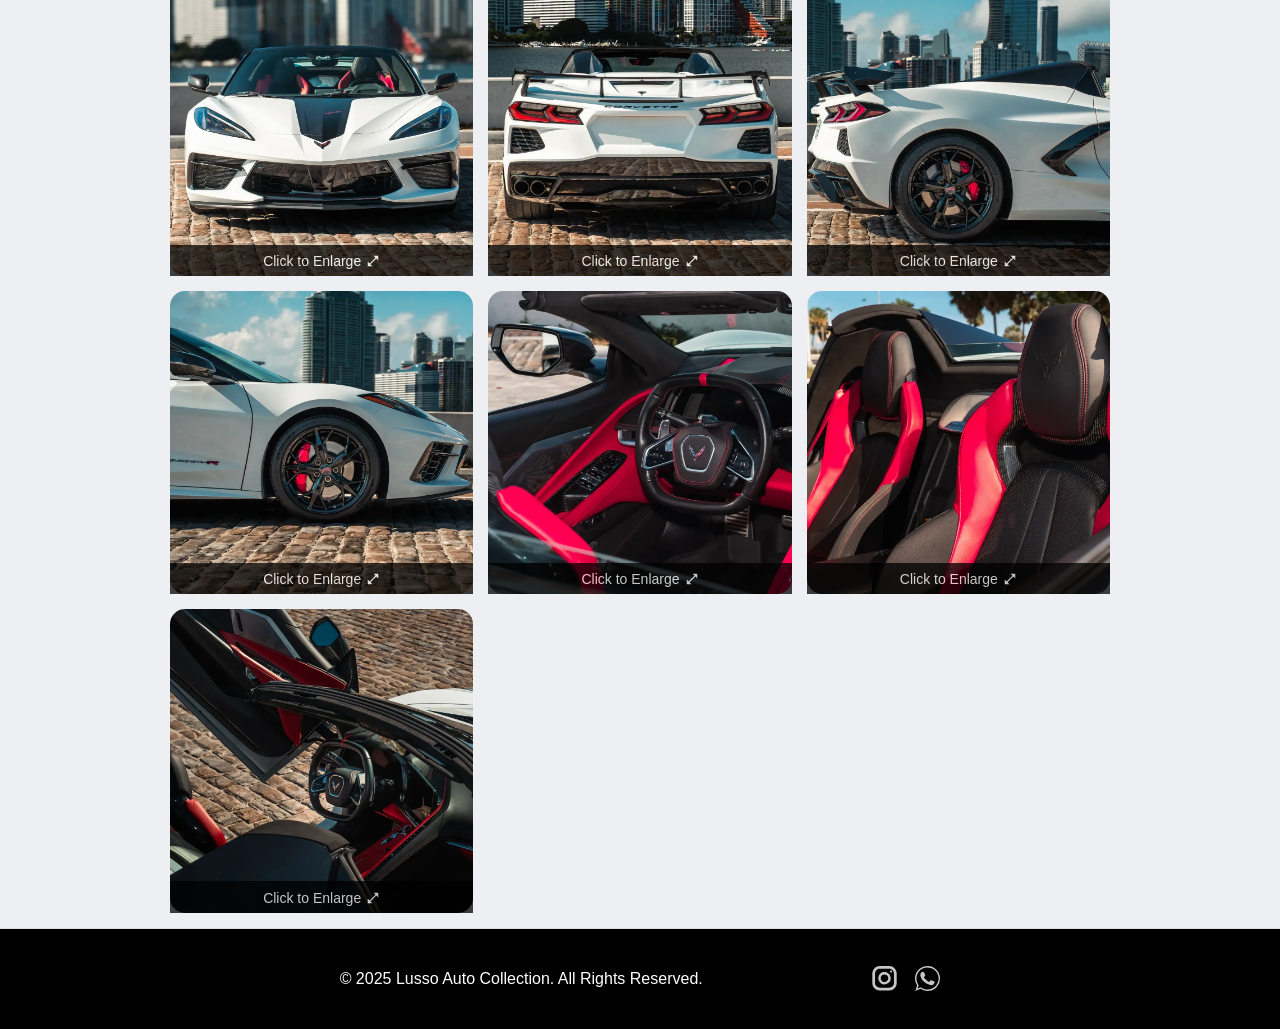
<file: rentals/c8-corvette-stingray-convertible-z51/index.html>
<!DOCTYPE html><!-- Last Published: Fri Oct 10 2025 02:41:32 GMT+0000 (Coordinated Universal Time) --><html data-wf-domain="lussoautocollections.com" data-wf-page="68dd66039e816518a5daad58" data-wf-site="68dd66039e816518a5daad60" lang="en"><head><meta charset="utf-8"/><title>Rent C8 Corvette Stingray Convertible Z51 Performance | Lusso Auto Collection</title><meta content="Rent the Corvette C8 Z51 with butterfly doors, carbon fiber, and bucket seats. Experience sharp handling, bold design, and true supercar vibes." name="description"/><meta content="Rent C8 Corvette Stingray Convertible Z51 Performance | Lusso Auto Collection" property="og:title"/><meta content="Rent the Corvette C8 Z51 with butterfly doors, carbon fiber, and bucket seats. Experience sharp handling, bold design, and true supercar vibes." property="og:description"/><meta content="../../assets/images/682416f3e801e5d818eb1bcd_open-graph.webp" property="og:image"/><meta content="Rent C8 Corvette Stingray Convertible Z51 Performance | Lusso Auto Collection" name="twitter:title"/><meta content="Rent the Corvette C8 Z51 with butterfly doors, carbon fiber, and bucket seats. Experience sharp handling, bold design, and true supercar vibes." name="twitter:description"/><meta content="../../assets/images/682416f3e801e5d818eb1bcd_open-graph.webp" name="twitter:image"/><meta property="og:type" content="website"/><meta content="summary_large_image" name="twitter:card"/><meta content="width=device-width, initial-scale=1" name="viewport"/><link href="../../assets/css/llm-5f3b9e-c9456f8b3b319812059559674d40.webflow.shared.a9acbcad9.css" rel="stylesheet" type="text/css"/><!-- Google WebFont loader replaced with local fonts --><link href="../../assets/css/google-fonts.css" rel="stylesheet" type="text/css"><script type="text/javascript">!function(o,c){var n=c.documentElement,t=" w-mod-";n.className+=t+"js",("ontouchstart"in o||o.DocumentTouch&&c instanceof DocumentTouch)&&(n.className+=t+"touch")}(window,document);</script><link href="../../assets/images/68dd67a82b92d28e69ac5efb_favicon-32x32.png" rel="shortcut icon" type="image/x-icon"/><link href="../../assets/images/68dd67dfa5f74b5a35641a58_Lusso-Auto-Collection-Thumbnail-Image-256x256.jpg" rel="apple-touch-icon"/><!-- REMOVED: Google reCAPTCHA (only used by the forms, which no longer submit) --><style>
.flex-block-50 > div::after {
  content: "";
  display: block;
  height: 4px;              /* thickness of the bar */
  margin: 1.25rem auto;         /* space above/below */
  background: #8d1c21;       /* red */
  transform: skewX(-23deg);  /* gives the bar angled ends (not a straight line) */
  border-radius: 4px;
  width: 75%;
}

.flex-block-5 > div::after {
    content: "";
    background: linear-gradient(to right, transparent, #b30000, transparent);
    position: absolute;
    left: 50%;
    /* top: 50%; */
    /*ransform: translateX(-50%);*/
    transform: translate(-50%, -50%);
    width: 75%;
    height: 3px;
    display: block;
    margin: 5px auto;
}

.flex-block-5 > div:last-child::after {
  content: none;
}
</style></head><body class="body"><div data-collapse="medium" data-animation="default" data-duration="400" data-w-id="28117eb0-95f9-9242-008a-3978cf81c401" data-easing="ease" data-easing2="ease" role="banner" class="navigation-bar w-nav"><div class="w-layout-hflex flex-block-7"><div><div class="text-block-5">call</div><a href="tel:+19087181487" class="link-3">908-718-1487</a></div><div><div class="text-block-5"> mail</div><a href="mailto:contact@lussoautocollections.com?subject=Rental%20Request" class="link-3">contact@lussoautocollections.com</a></div><a href="https://www.instagram.com/lussoautocollections" target="_blank" class="w-inline-block"><div class="html-embed pink w-embed"><svg width="auto" height="currentHeight" viewBox="0 0 39 40" fill="#fff" xmlns="http://www.w3.org/2000/svg">
<path d="M26.949 39.0772H12.0467C8.85296 39.0731 5.79115 37.8 3.53283 35.5369C1.2745 33.2739 0.00400386 30.2057 0 27.0053V12.0719C0.00400386 8.87145 1.2745 5.80324 3.53283 3.54019C5.79115 1.27714 8.85296 0.00401223 12.0467 0H26.949C30.1427 0.00401223 33.2045 1.27714 35.4628 3.54019C37.7212 5.80324 38.9917 8.87145 38.9957 12.0719V27.0053C38.9917 30.2057 37.7212 33.2739 35.4628 35.5369C33.2045 37.8 30.1427 39.0731 26.949 39.0772ZM12.0467 4.35838C10.0051 4.3606 8.04766 5.17432 6.60399 6.62101C5.16033 8.06769 4.3483 10.0292 4.34609 12.0751V27.0085C4.3483 29.0544 5.16033 31.0159 6.60399 32.4626C8.04766 33.9093 10.0051 34.723 12.0467 34.7252H26.949C28.9906 34.723 30.948 33.9093 32.3917 32.4626C33.8353 31.0159 34.6474 29.0544 34.6496 27.0085V12.0751C34.6474 10.0292 33.8353 8.06769 32.3917 6.62101C30.948 5.17432 28.9906 4.3606 26.949 4.35838H12.0467Z" fill="CurrentColor"/>
<path d="M19.4994 29.5281C17.5281 29.5281 15.6011 28.9423 13.962 27.8448C12.3229 26.7473 11.0454 25.1874 10.291 23.3624C9.53667 21.5374 9.33929 19.5291 9.72387 17.5917C10.1084 15.6542 11.0577 13.8746 12.4516 12.4777C13.8455 11.0809 15.6215 10.1297 17.5549 9.74429C19.4883 9.3589 21.4924 9.55669 23.3136 10.3126C25.1348 11.0686 26.6915 12.3488 27.7867 13.9913C28.8818 15.6338 29.4664 17.5648 29.4664 19.5402C29.463 22.1881 28.4118 24.7266 26.5434 26.5989C24.6749 28.4713 22.1418 29.5247 19.4994 29.5281ZM19.4994 13.4752C18.3016 13.4746 17.1305 13.83 16.1342 14.4964C15.138 15.1627 14.3613 16.1102 13.9025 17.219C13.4437 18.3278 13.3233 19.548 13.5566 20.7253C13.7899 21.9026 14.3663 22.9842 15.2131 23.8332C16.0599 24.6822 17.1388 25.2604 18.3136 25.4948C19.4883 25.7292 20.7061 25.6092 21.8128 25.15C22.9195 24.6908 23.8654 23.9131 24.5309 22.9151C25.1965 21.9171 25.5517 20.7438 25.5517 19.5434C25.5504 17.935 24.9125 16.3928 23.7778 15.2551C22.6431 14.1175 21.1045 13.4774 19.4994 13.4752Z" fill="currentColor"/>
<path d="M29.9686 10.6589C30.8985 10.6589 31.6523 9.90351 31.6523 8.97168C31.6523 8.03985 30.8985 7.28445 29.9686 7.28445C29.0387 7.28445 28.2849 8.03985 28.2849 8.97168C28.2849 9.90351 29.0387 10.6589 29.9686 10.6589Z" fill="currentColor"/>
</svg></div></a></div><div class="container-2 w-container"><a href="../../" class="brand-link w-nav-brand"><img src="../../assets/images/68e30b832d00613d4f89089e_Lusso_Auto_Collections_transparent.png" loading="lazy" data-w-id="e821d2cb-21ac-0bf8-a2d2-9213e24971d5" height="Auto" alt="" srcset="../../assets/images/68e30b832d00613d4f89089e_Lusso_Auto_Collections_transparent-p-500.png 500w, ../../assets/images/68e30b832d00613d4f89089e_Lusso_Auto_Collections_transparent-p-800.png 800w, ../../assets/images/68e30b832d00613d4f89089e_Lusso_Auto_Collections_transparent-p-1080.png 1080w, ../../assets/images/68e30b832d00613d4f89089e_Lusso_Auto_Collections_transparent-p-1600.png 1600w, ../../assets/images/68e30b832d00613d4f89089e_Lusso_Auto_Collections_transparent-p-2000.png 2000w, ../../assets/images/68e30b832d00613d4f89089e_Lusso_Auto_Collections_transparent.png 2047w" sizes="(max-width: 767px) 98vw, (max-width: 991px) 727.9921875px, 939.9921875px" class="image"/></a><nav role="navigation" class="navigation-menu w-nav-menu"><a href="../../" class="navigation-link w-nav-link">Home</a><div data-hover="false" data-delay="0" class="w-dropdown"><div class="dropdown-toggle w-dropdown-toggle"><div class="icon w-icon-dropdown-toggle"></div><div class="text-block-3">Our Fleet</div></div><nav class="dropdown-list-2 w-dropdown-list"><a href="../../rentals/lamborghini-urus-white/" class="dropdown-link-2 w-dropdown-link">Lamborghini Urus (White)</a><a href="../../rentals/audi-r8/" class="dropdown-link-2 w-dropdown-link">Audi R8</a><a href="../../rentals/mclaren-720s-spider/" class="dropdown-link-2 w-dropdown-link">McLaren 720s Spider</a><a href="../../rentals/rolls-royce-cullinan/" class="dropdown-link-2 w-dropdown-link">Rolls Royce Cullinan</a><a href="../../rentals/mercedes-benz-amg-g63-v8-g-wagon/" class="dropdown-link-2 w-dropdown-link">Mercedes-Benz AMG G63 V8 G-Wagon</a></nav></div><a href="../../contact/" class="navigation-link w-nav-link">Contact Us</a></nav><div class="hamburger-button w-nav-button"><div class="icon-2 w-icon-nav-menu"></div></div></div></div><div data-poster-url="../../assets/images/6824369958e43ea55ad1df60_c8-city-6-poster-00001.jpg" data-video-urls="../../assets/media/68dd66039e816518a5daaffa_c8-city-6-transcode.mp4,../../assets/media/68dd66039e816518a5daaffa_c8-city-6-transcode.webm" data-autoplay="true" data-loop="true" data-wf-ignore="true" class="background-video-listing w-background-video w-background-video-atom"><video id="f99fb359-7176-853f-087c-7e1ef96f0b2b-video" autoplay="" loop="" style="background-image:url(&quot;../../assets/images/6824369958e43ea55ad1df60_c8-city-6-poster-00001.jpg&quot;)" muted="" playsinline="" data-wf-ignore="true" data-object-fit="cover"><source src="../../assets/media/68dd66039e816518a5daaffa_c8-city-6-transcode.mp4" data-wf-ignore="true"/><source src="../../assets/media/68dd66039e816518a5daaffa_c8-city-6-transcode.webm" data-wf-ignore="true"/></video><div class="w-layout-blockcontainer w-container"><h1 data-ix="fade-in-bottom-page-loads" class="hero-heading-vehicle-listing hero-heading-vehicle-listing-smaller">Rent C8 Corvette Convertible Z51</h1></div></div><section class="section-3"><div class="w-layout-blockcontainer container-centered w-container"><p class="paragraph-5-copy">The Corvette C8 Z51 isn’t your average C8. It’s built to turn heads and deliver real performance. With a mid-engine layout, performance-tuned suspension, and the Z51 package, it&#x27;s responsiveness and sounds is even better. This one comes loaded with carbon fiber all around, bucket seats, and rare butterfly doors that give it serious supercar presence. Whether you’re hitting the road or pulling up in style, the C8 Z51 brings the full experience. Rent it today and see what this next-level Corvette is all about.</p></div></section><section class="pricingsectionlist"><div class="w-layout-blockcontainer w-container"><div class="w-layout-hflex flex-block-5"><div class="rentalpricecontainer"><div class="rentalprice">$350 / Day</div><div class="rentaldays">1 Day Rental</div></div><div class="rentalpricecontainer"><div class="rentalprice">$325 / Day</div><div class="rentaldays">3 Days Rental</div></div><div class="rentalpricecontainer rentalpricecontainerhidden"><div class="rentalprice">$300 / Day</div><div class="rentaldays">5 Days Rental</div></div><div class="rentalpricecontainer"><div class="rentalprice">$275 / Day</div><div class="rentaldays">7 Days Rental</div></div><div class="rentalpricecontainer"><div class="rentalprice">$200 / Day</div><div class="rentaldays">30 Days Rental</div></div></div></div></section><section class="pricingsection"><div class="w-layout-blockcontainer pricingcontainer w-container"><div class="w-layout-hflex flex-block-9"><div class="w-layout-vflex flex-block-8"><div class="pricesectionpricetype">1 Day Rental</div><div class="pricesectionrentalprice">$350/Day</div></div><div class="div-block-8 nogrow"></div><div class="w-layout-vflex flex-block-8"><div class="pricesectionpricetype">Multiple Day Rentals</div><div class="pricesectionrentalprice">Up to 45% off</div></div></div></div></section><section id="reservationRequestSection" class="reservesection"><div class="w-layout-blockcontainer container-5 w-container"><h2 class="reserveformheading">Get Instant Availability</h2><div class="w-embed w-script"><div id="availability-form-container"></div><!-- REMOVED: live availability / reservation form (Tally iframe to reserve.lussoautocollections.com) plus its UTM and Facebook tracking --></div></div></section><section class="section-2"><div class="w-layout-blockcontainer container-3 container-centered w-container"><div class="gallery-container"><a href="#" class="lightbox-thumb w-inline-block w-lightbox"><img src="../../assets/images/68dd66039e816518a5daaff4_main-alt1.webp" alt="" sizes="(max-width: 767px) 100vw, (max-width: 991px) 728px, 940px" srcset="../../assets/images/68dd66039e816518a5daaff4_main-alt1-p-500.webp 500w, ../../assets/images/68dd66039e816518a5daaff4_main-alt1-p-800.webp 800w, ../../assets/images/68dd66039e816518a5daaff4_main-alt1-p-1080.webp 1080w, ../../assets/images/68dd66039e816518a5daaff4_main-alt1.webp 1500w" class="lightbox-thumb-image"/><div class="gallerythumboverlay"><div class="text-block-8">Click to Enlarge</div><div class="text-block-9">open_in_full</div></div><script type="application/json" class="w-json">{
  "items": [
    {
      "_id": "682416f49019171debb36d6a",
      "origFileName": "main-alt1.webp",
      "fileName": "main-alt1.webp",
      "fileSize": 331406,
      "height": 1500,
      "url": "../../assets/images/682416f49019171debb36d6a_main-alt1.webp",
      "width": 1500,
      "type": "image"
    }
  ],
  "group": "gallery-blue"
}</script></a><a href="#" class="lightbox-thumb w-inline-block w-lightbox"><img src="../../assets/images/68dd66039e816518a5daaff3_side.webp" alt="" sizes="(max-width: 767px) 100vw, (max-width: 991px) 728px, 940px" srcset="../../assets/images/68dd66039e816518a5daaff3_side-p-500.webp 500w, ../../assets/images/68dd66039e816518a5daaff3_side-p-800.webp 800w, ../../assets/images/68dd66039e816518a5daaff3_side-p-1080.webp 1080w, ../../assets/images/68dd66039e816518a5daaff3_side.webp 1500w" class="lightbox-thumb-image"/><div class="gallerythumboverlay"><div class="text-block-8">Click to Enlarge</div><div class="text-block-9">open_in_full</div></div><script type="application/json" class="w-json">{
  "items": [
    {
      "_id": "682416f4f2dc817c882922cd",
      "origFileName": "side.webp",
      "fileName": "side.webp",
      "fileSize": 357084,
      "height": 1500,
      "url": "../../assets/images/682416f4f2dc817c882922cd_side.webp",
      "width": 1500,
      "type": "image"
    }
  ],
  "group": "gallery-blue"
}</script></a><a href="#" class="lightbox-thumb w-inline-block w-lightbox"><img src="../../assets/images/68dd66039e816518a5daaff7_front-side.webp" alt="" sizes="(max-width: 767px) 100vw, (max-width: 991px) 728px, 940px" srcset="../../assets/images/68dd66039e816518a5daaff7_front-side-p-500.webp 500w, ../../assets/images/68dd66039e816518a5daaff7_front-side-p-800.webp 800w, ../../assets/images/68dd66039e816518a5daaff7_front-side-p-1080.webp 1080w, ../../assets/images/68dd66039e816518a5daaff7_front-side.webp 1500w" class="lightbox-thumb-image"/><div class="gallerythumboverlay"><div class="text-block-8">Click to Enlarge</div><div class="text-block-9">open_in_full</div></div><script type="application/json" class="w-json">{
  "items": [
    {
      "_id": "682416f42a35eecd47ddf29e",
      "origFileName": "front-side.webp",
      "fileName": "front-side.webp",
      "fileSize": 328502,
      "height": 1500,
      "url": "../../assets/images/682416f42a35eecd47ddf29e_front-side.webp",
      "width": 1500,
      "type": "image"
    }
  ],
  "group": "gallery-blue"
}</script></a><a href="#" class="lightbox-thumb w-inline-block w-lightbox"><img src="../../assets/images/68dd66039e816518a5daaff2_front.webp" alt="" sizes="(max-width: 767px) 100vw, (max-width: 991px) 727.9921875px, 939.9921875px" srcset="../../assets/images/68dd66039e816518a5daaff2_front-p-500.webp 500w, ../../assets/images/68dd66039e816518a5daaff2_front-p-800.webp 800w, ../../assets/images/68dd66039e816518a5daaff2_front-p-1080.webp 1080w, ../../assets/images/68dd66039e816518a5daaff2_front.webp 1500w" class="lightbox-thumb-image"/><div class="gallerythumboverlay"><div class="text-block-8">Click to Enlarge</div><div class="text-block-9">open_in_full</div></div><script type="application/json" class="w-json">{
  "items": [
    {
      "_id": "682416f458f5d397b10e2e4d",
      "origFileName": "front.webp",
      "fileName": "front.webp",
      "fileSize": 204270,
      "height": 1501,
      "url": "../../assets/images/682416f458f5d397b10e2e4d_front.webp",
      "width": 1500,
      "type": "image"
    }
  ],
  "group": "gallery-blue"
}</script></a><a href="#" class="lightbox-thumb w-inline-block w-lightbox"><img src="../../assets/images/68dd66039e816518a5daaff8_rear.webp" alt="" sizes="(max-width: 767px) 100vw, (max-width: 991px) 728px, 940px" srcset="../../assets/images/68dd66039e816518a5daaff8_rear-p-500.webp 500w, ../../assets/images/68dd66039e816518a5daaff8_rear-p-800.webp 800w, ../../assets/images/68dd66039e816518a5daaff8_rear-p-1080.webp 1080w, ../../assets/images/68dd66039e816518a5daaff8_rear.webp 1500w" class="lightbox-thumb-image"/><div class="gallerythumboverlay"><div class="text-block-8">Click to Enlarge</div><div class="text-block-9">open_in_full</div></div><script type="application/json" class="w-json">{
  "items": [
    {
      "_id": "682419f19f332fb83ff839c7",
      "origFileName": "rear.webp",
      "fileName": "rear.webp",
      "fileSize": 284084,
      "height": 1500,
      "url": "../../assets/images/682419f19f332fb83ff839c7_rear.webp",
      "width": 1500,
      "type": "image"
    }
  ],
  "group": "gallery-blue"
}</script></a><a href="#" class="lightbox-thumb w-inline-block w-lightbox"><img src="../../assets/images/68dd66039e816518a5daafef_side-back.webp" alt="" sizes="(max-width: 767px) 100vw, (max-width: 991px) 728px, 940px" srcset="../../assets/images/68dd66039e816518a5daafef_side-back-p-500.webp 500w, ../../assets/images/68dd66039e816518a5daafef_side-back-p-800.webp 800w, ../../assets/images/68dd66039e816518a5daafef_side-back-p-1080.webp 1080w, ../../assets/images/68dd66039e816518a5daafef_side-back.webp 1500w" class="lightbox-thumb-image"/><div class="gallerythumboverlay"><div class="text-block-8">Click to Enlarge</div><div class="text-block-9">open_in_full</div></div><script type="application/json" class="w-json">{
  "items": [
    {
      "_id": "682416f3d040680419504cc2",
      "origFileName": "side-back.webp",
      "fileName": "side-back.webp",
      "fileSize": 170704,
      "height": 1500,
      "url": "../../assets/images/682416f3d040680419504cc2_side-back.webp",
      "width": 1500,
      "type": "image"
    }
  ],
  "group": "gallery-blue"
}</script></a><a href="#" class="lightbox-thumb w-inline-block w-lightbox"><img src="../../assets/images/68dd66039e816518a5daafee_side-front.webp" alt="" sizes="(max-width: 767px) 100vw, (max-width: 991px) 728px, 940px" srcset="../../assets/images/68dd66039e816518a5daafee_side-front-p-500.webp 500w, ../../assets/images/68dd66039e816518a5daafee_side-front-p-800.webp 800w, ../../assets/images/68dd66039e816518a5daafee_side-front-p-1080.webp 1080w, ../../assets/images/68dd66039e816518a5daafee_side-front.webp 1500w" class="lightbox-thumb-image"/><div class="gallerythumboverlay"><div class="text-block-8">Click to Enlarge</div><div class="text-block-9">open_in_full</div></div><script type="application/json" class="w-json">{
  "items": [
    {
      "_id": "682416f331519c96514acdf6",
      "origFileName": "side-front.webp",
      "fileName": "side-front.webp",
      "fileSize": 187096,
      "height": 1500,
      "url": "../../assets/images/682416f331519c96514acdf6_side-front.webp",
      "width": 1500,
      "type": "image"
    }
  ],
  "group": "gallery-blue"
}</script></a><a href="#" class="lightbox-thumb w-inline-block w-lightbox"><img src="../../assets/images/68dd66039e816518a5daafec_interior-steering-wheel.webp" alt="" sizes="(max-width: 767px) 100vw, (max-width: 991px) 728px, 940px" srcset="../../assets/images/68dd66039e816518a5daafec_interior-steering-wheel-p-500.webp 500w, ../../assets/images/68dd66039e816518a5daafec_interior-steering-wheel-p-800.webp 800w, ../../assets/images/68dd66039e816518a5daafec_interior-steering-wheel-p-1080.webp 1080w, ../../assets/images/68dd66039e816518a5daafec_interior-steering-wheel.webp 1500w" class="lightbox-thumb-image"/><div class="gallerythumboverlay"><div class="text-block-8">Click to Enlarge</div><div class="text-block-9">open_in_full</div></div><script type="application/json" class="w-json">{
  "items": [
    {
      "_id": "682416f3dfe626eeef388cfa",
      "origFileName": "interior-steering-wheel.webp",
      "fileName": "interior-steering-wheel.webp",
      "fileSize": 116086,
      "height": 1500,
      "url": "../../assets/images/682416f3dfe626eeef388cfa_interior-steering-wheel.webp",
      "width": 1500,
      "type": "image"
    }
  ],
  "group": "gallery-blue"
}</script></a><a href="#" class="lightbox-thumb w-inline-block w-lightbox"><img src="../../assets/images/68dd66039e816518a5daaff1_interior-seats.webp" alt="" sizes="(max-width: 767px) 100vw, (max-width: 991px) 728px, 940px" srcset="../../assets/images/68dd66039e816518a5daaff1_interior-seats-p-500.webp 500w, ../../assets/images/68dd66039e816518a5daaff1_interior-seats-p-800.webp 800w, ../../assets/images/68dd66039e816518a5daaff1_interior-seats-p-1080.webp 1080w, ../../assets/images/68dd66039e816518a5daaff1_interior-seats.webp 1500w" class="lightbox-thumb-image"/><div class="gallerythumboverlay"><div class="text-block-8">Click to Enlarge</div><div class="text-block-9">open_in_full</div></div><script type="application/json" class="w-json">{
  "items": [
    {
      "_id": "682416f4c82aad8f6865b556",
      "origFileName": "interior-seats.webp",
      "fileName": "interior-seats.webp",
      "fileSize": 192740,
      "height": 1500,
      "url": "../../assets/images/682416f4c82aad8f6865b556_interior-seats.webp",
      "width": 1500,
      "type": "image"
    }
  ],
  "group": "gallery-blue"
}</script></a><a href="#" class="lightbox-thumb w-inline-block w-lightbox"><img src="../../assets/images/68dd66039e816518a5daaff0_interior-door-up.webp" alt="" sizes="(max-width: 767px) 100vw, (max-width: 991px) 728px, 940px" srcset="../../assets/images/68dd66039e816518a5daaff0_interior-door-up-p-500.webp 500w, ../../assets/images/68dd66039e816518a5daaff0_interior-door-up-p-800.webp 800w, ../../assets/images/68dd66039e816518a5daaff0_interior-door-up-p-1080.webp 1080w, ../../assets/images/68dd66039e816518a5daaff0_interior-door-up.webp 1500w" class="lightbox-thumb-image"/><div class="gallerythumboverlay"><div class="text-block-8">Click to Enlarge</div><div class="text-block-9">open_in_full</div></div><script type="application/json" class="w-json">{
  "items": [
    {
      "_id": "682416f39f332fb83ff680eb",
      "origFileName": "interior-door-up.webp",
      "fileName": "interior-door-up.webp",
      "fileSize": 152504,
      "height": 1500,
      "url": "../../assets/images/682416f39f332fb83ff680eb_interior-door-up.webp",
      "width": 1500,
      "type": "image"
    }
  ],
  "group": "gallery-blue"
}</script></a></div></div></section><section class="how-it-works-section"><div data-w-id="190250e5-8b0f-3da8-49e0-6c4bf253a4ff" class="w-layout-blockcontainer w-container"><h2 class="heading-5">How It Works</h2><div class="w-layout-vflex hiw-steps"><div class="w-layout-hflex hiw-step"><div class="w-layout-vflex hiw-left-column"><div class="hiw-icon">event</div><h3 class="hiw-heading">1. Confirm Dates Availability</h3></div></div><div class="w-layout-hflex hiw-step"><div class="w-layout-vflex hiw-left-column"><div class="hiw-icon">badge</div><h3 class="hiw-heading">2. Upload License/Insurance</h3></div></div><div class="w-layout-hflex hiw-step"><div class="w-layout-vflex hiw-left-column"><div class="hiw-icon">verified_user</div><h3 class="hiw-heading">3. Secure Your Booking</h3></div></div><div class="w-layout-hflex hiw-step"><div class="w-layout-vflex hiw-left-column"><div class="hiw-icon">no_crash</div><h3 class="hiw-heading">4. Pickup or Delivery</h3></div></div></div></div></section><div class="footer center"><div class="container w-container"><div class="footer-text">© 2025 Lusso Auto Collection. All Rights Reserved.</div><div class="div-block-3"><a href="https://www.instagram.com/lussoautocollections" target="_blank" class="w-inline-block"><div class="html-embed pink w-embed"><svg width="auto" height="currentHeight" viewBox="0 0 39 40" fill="#fff" xmlns="http://www.w3.org/2000/svg">
<path d="M26.949 39.0772H12.0467C8.85296 39.0731 5.79115 37.8 3.53283 35.5369C1.2745 33.2739 0.00400386 30.2057 0 27.0053V12.0719C0.00400386 8.87145 1.2745 5.80324 3.53283 3.54019C5.79115 1.27714 8.85296 0.00401223 12.0467 0H26.949C30.1427 0.00401223 33.2045 1.27714 35.4628 3.54019C37.7212 5.80324 38.9917 8.87145 38.9957 12.0719V27.0053C38.9917 30.2057 37.7212 33.2739 35.4628 35.5369C33.2045 37.8 30.1427 39.0731 26.949 39.0772ZM12.0467 4.35838C10.0051 4.3606 8.04766 5.17432 6.60399 6.62101C5.16033 8.06769 4.3483 10.0292 4.34609 12.0751V27.0085C4.3483 29.0544 5.16033 31.0159 6.60399 32.4626C8.04766 33.9093 10.0051 34.723 12.0467 34.7252H26.949C28.9906 34.723 30.948 33.9093 32.3917 32.4626C33.8353 31.0159 34.6474 29.0544 34.6496 27.0085V12.0751C34.6474 10.0292 33.8353 8.06769 32.3917 6.62101C30.948 5.17432 28.9906 4.3606 26.949 4.35838H12.0467Z" fill="CurrentColor"/>
<path d="M19.4994 29.5281C17.5281 29.5281 15.6011 28.9423 13.962 27.8448C12.3229 26.7473 11.0454 25.1874 10.291 23.3624C9.53667 21.5374 9.33929 19.5291 9.72387 17.5917C10.1084 15.6542 11.0577 13.8746 12.4516 12.4777C13.8455 11.0809 15.6215 10.1297 17.5549 9.74429C19.4883 9.3589 21.4924 9.55669 23.3136 10.3126C25.1348 11.0686 26.6915 12.3488 27.7867 13.9913C28.8818 15.6338 29.4664 17.5648 29.4664 19.5402C29.463 22.1881 28.4118 24.7266 26.5434 26.5989C24.6749 28.4713 22.1418 29.5247 19.4994 29.5281ZM19.4994 13.4752C18.3016 13.4746 17.1305 13.83 16.1342 14.4964C15.138 15.1627 14.3613 16.1102 13.9025 17.219C13.4437 18.3278 13.3233 19.548 13.5566 20.7253C13.7899 21.9026 14.3663 22.9842 15.2131 23.8332C16.0599 24.6822 17.1388 25.2604 18.3136 25.4948C19.4883 25.7292 20.7061 25.6092 21.8128 25.15C22.9195 24.6908 23.8654 23.9131 24.5309 22.9151C25.1965 21.9171 25.5517 20.7438 25.5517 19.5434C25.5504 17.935 24.9125 16.3928 23.7778 15.2551C22.6431 14.1175 21.1045 13.4774 19.4994 13.4752Z" fill="currentColor"/>
<path d="M29.9686 10.6589C30.8985 10.6589 31.6523 9.90351 31.6523 8.97168C31.6523 8.03985 30.8985 7.28445 29.9686 7.28445C29.0387 7.28445 28.2849 8.03985 28.2849 8.97168C28.2849 9.90351 29.0387 10.6589 29.9686 10.6589Z" fill="currentColor"/>
</svg></div></a><div class="html-embed pink w-embed"><a href="sms:+13059004748" style="color:inherit;"><svg xmlns="http://www.w3.org/2000/svg" width="auto" height="currentHeight" viewBox="0 0 127.13 127.14">
  <g id="Group_18" data-name="Group 18" transform="translate(-4423.96 1513.5)">
    <g id="Group_69" data-name="Group 69">
      <path id="Path_14" data-name="Path 14" d="M420.48,905.12a63.563,63.563,0,0,0-97.84,80.2l-9.38,27.88,26.66-10.48a63.562,63.562,0,0,0,80.55-97.6Zm-89.8,79.04-1.07-1.5a56.319,56.319,0,1,1,12.92,13.04l-1.6-1.16-15.84,6.23,5.59-16.61Z" transform="translate(4112 -2400)" fill="currentColor"/>
      <path id="Path_15" data-name="Path 15" d="M410.87,965.88a2.591,2.591,0,0,1,.67,2.18c-.72,4.64-4.78,21.65-25.23,14.42-23.58-8.34-40.61-23-46.07-42.55s10.28-24.73,13.58-23.58,11.5,15.67,10.35,18.83-6.68,6.18-6.5,9.52c.15,2.84,21.02,23.61,26.95,21.96,4.07-1.14,4.49-7.44,8.52-8.16,3.67-.66,14.18,3.63,17.73,7.38Z" transform="translate(4112 -2400)" fill="currentColor"/>
    </g>
  </g>
</svg></a></div></div></div></div><script src="../../assets/js/jquery-3.5.1.min.dc5e7f18c8.js" type="text/javascript"></script><script src="../../assets/js/webflow.schunk.36b8fb49256177c8.js" type="text/javascript"></script><script src="../../assets/js/webflow.schunk.4f73d5aa53324409.js" type="text/javascript"></script><script src="../../assets/js/webflow.schunk.f919141e3448519b.js" type="text/javascript"></script><script src="../../assets/js/webflow.schunk.9dfb96661114d3db.js" type="text/javascript"></script><script src="../../assets/js/webflow.4e6a7cb6.35445b6671a735ae.js" type="text/javascript"></script><!-- REMOVED: Tidio live chat widget -->

<!-- REMOVED: UTM capture + Facebook/Google lead tracking. Non-tracking behaviour kept in assets/js/site.js --><script src="../../assets/js/site.js" type="text/javascript"></script></body></html>
</file>
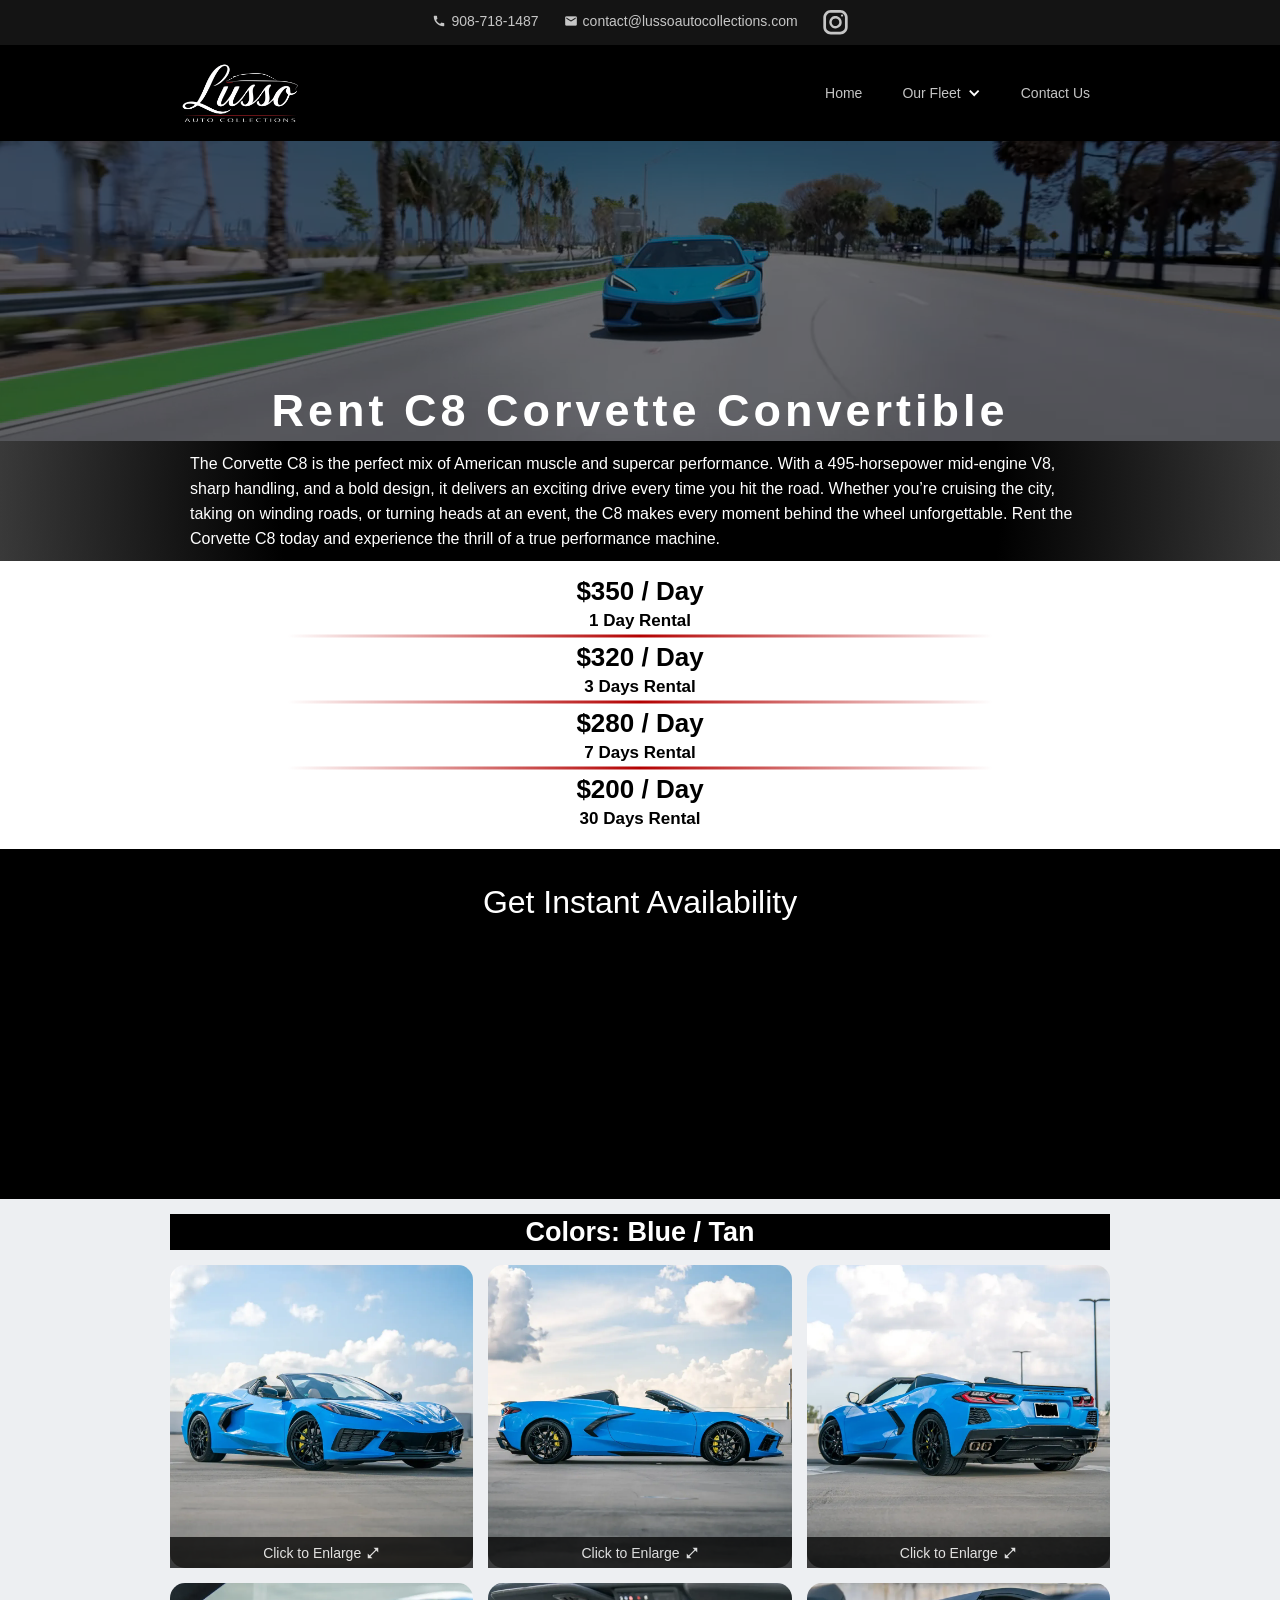
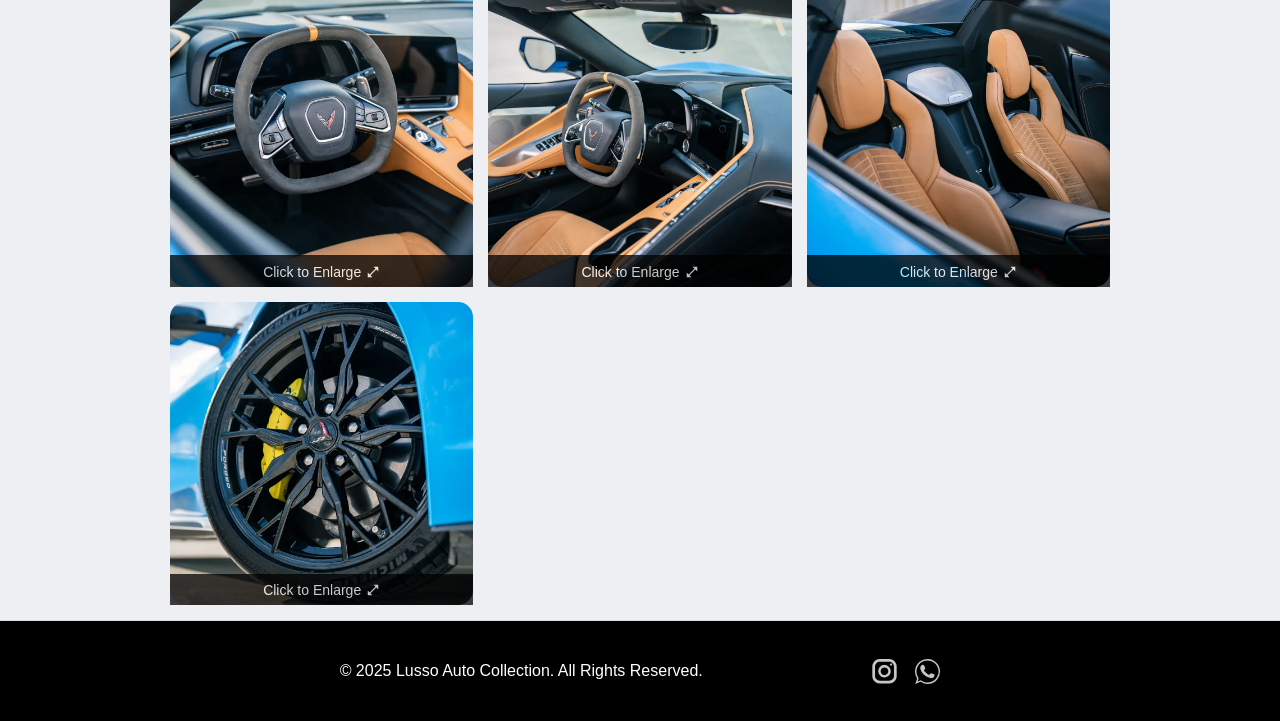
<file: rentals/c8-corvette-stingray-convertible/index.html>
<!DOCTYPE html><!-- Last Published: Fri Oct 10 2025 02:41:32 GMT+0000 (Coordinated Universal Time) --><html data-wf-domain="lussoautocollections.com" data-wf-page="68dd66039e816518a5daad52" data-wf-site="68dd66039e816518a5daad60" lang="en"><head><meta charset="utf-8"/><title>Rent C8 Corvette Stingray Convertible | Lusso Auto Collection</title><meta content="Rent the Corvette C8 and experience the thrill of a mid-engine V8 supercar. Sleek design, sharp handling, and 495 horsepower make every drive unforgettable." name="description"/><meta content="Rent C8 Corvette Stingray Convertible | Lusso Auto Collection" property="og:title"/><meta content="Rent the Corvette C8 and experience the thrill of a mid-engine V8 supercar. Sleek design, sharp handling, and 495 horsepower make every drive unforgettable." property="og:description"/><meta content="../../assets/images/67db015e6e8cc98d865f123f_open-graph.webp" property="og:image"/><meta content="Rent C8 Corvette Stingray Convertible | Lusso Auto Collection" name="twitter:title"/><meta content="Rent the Corvette C8 and experience the thrill of a mid-engine V8 supercar. Sleek design, sharp handling, and 495 horsepower make every drive unforgettable." name="twitter:description"/><meta content="../../assets/images/67db015e6e8cc98d865f123f_open-graph.webp" name="twitter:image"/><meta property="og:type" content="website"/><meta content="summary_large_image" name="twitter:card"/><meta content="width=device-width, initial-scale=1" name="viewport"/><link href="../../assets/css/llm-5f3b9e-c9456f8b3b319812059559674d40.webflow.shared.a9acbcad9.css" rel="stylesheet" type="text/css"/><!-- Google WebFont loader replaced with local fonts --><link href="../../assets/css/google-fonts.css" rel="stylesheet" type="text/css"><script type="text/javascript">!function(o,c){var n=c.documentElement,t=" w-mod-";n.className+=t+"js",("ontouchstart"in o||o.DocumentTouch&&c instanceof DocumentTouch)&&(n.className+=t+"touch")}(window,document);</script><link href="../../assets/images/68dd67a82b92d28e69ac5efb_favicon-32x32.png" rel="shortcut icon" type="image/x-icon"/><link href="../../assets/images/68dd67dfa5f74b5a35641a58_Lusso-Auto-Collection-Thumbnail-Image-256x256.jpg" rel="apple-touch-icon"/><!-- REMOVED: Google reCAPTCHA (only used by the forms, which no longer submit) --><style>
.flex-block-50 > div::after {
  content: "";
  display: block;
  height: 4px;              /* thickness of the bar */
  margin: 1.25rem auto;         /* space above/below */
  background: #8d1c21;       /* red */
  transform: skewX(-23deg);  /* gives the bar angled ends (not a straight line) */
  border-radius: 4px;
  width: 75%;
}

.flex-block-5 > div::after {
    content: "";
    background: linear-gradient(to right, transparent, #b30000, transparent);
    position: absolute;
    left: 50%;
    /* top: 50%; */
    /*ransform: translateX(-50%);*/
    transform: translate(-50%, -50%);
    width: 75%;
    height: 3px;
    display: block;
    margin: 5px auto;
}

.flex-block-5 > div:last-child::after {
  content: none;
}
</style></head><body class="body"><div data-collapse="medium" data-animation="default" data-duration="400" data-w-id="28117eb0-95f9-9242-008a-3978cf81c401" data-easing="ease" data-easing2="ease" role="banner" class="navigation-bar w-nav"><div class="w-layout-hflex flex-block-7"><div><div class="text-block-5">call</div><a href="tel:+19087181487" class="link-3">908-718-1487</a></div><div><div class="text-block-5"> mail</div><a href="mailto:contact@lussoautocollections.com?subject=Rental%20Request" class="link-3">contact@lussoautocollections.com</a></div><a href="https://www.instagram.com/lussoautocollections" target="_blank" class="w-inline-block"><div class="html-embed pink w-embed"><svg width="auto" height="currentHeight" viewBox="0 0 39 40" fill="#fff" xmlns="http://www.w3.org/2000/svg">
<path d="M26.949 39.0772H12.0467C8.85296 39.0731 5.79115 37.8 3.53283 35.5369C1.2745 33.2739 0.00400386 30.2057 0 27.0053V12.0719C0.00400386 8.87145 1.2745 5.80324 3.53283 3.54019C5.79115 1.27714 8.85296 0.00401223 12.0467 0H26.949C30.1427 0.00401223 33.2045 1.27714 35.4628 3.54019C37.7212 5.80324 38.9917 8.87145 38.9957 12.0719V27.0053C38.9917 30.2057 37.7212 33.2739 35.4628 35.5369C33.2045 37.8 30.1427 39.0731 26.949 39.0772ZM12.0467 4.35838C10.0051 4.3606 8.04766 5.17432 6.60399 6.62101C5.16033 8.06769 4.3483 10.0292 4.34609 12.0751V27.0085C4.3483 29.0544 5.16033 31.0159 6.60399 32.4626C8.04766 33.9093 10.0051 34.723 12.0467 34.7252H26.949C28.9906 34.723 30.948 33.9093 32.3917 32.4626C33.8353 31.0159 34.6474 29.0544 34.6496 27.0085V12.0751C34.6474 10.0292 33.8353 8.06769 32.3917 6.62101C30.948 5.17432 28.9906 4.3606 26.949 4.35838H12.0467Z" fill="CurrentColor"/>
<path d="M19.4994 29.5281C17.5281 29.5281 15.6011 28.9423 13.962 27.8448C12.3229 26.7473 11.0454 25.1874 10.291 23.3624C9.53667 21.5374 9.33929 19.5291 9.72387 17.5917C10.1084 15.6542 11.0577 13.8746 12.4516 12.4777C13.8455 11.0809 15.6215 10.1297 17.5549 9.74429C19.4883 9.3589 21.4924 9.55669 23.3136 10.3126C25.1348 11.0686 26.6915 12.3488 27.7867 13.9913C28.8818 15.6338 29.4664 17.5648 29.4664 19.5402C29.463 22.1881 28.4118 24.7266 26.5434 26.5989C24.6749 28.4713 22.1418 29.5247 19.4994 29.5281ZM19.4994 13.4752C18.3016 13.4746 17.1305 13.83 16.1342 14.4964C15.138 15.1627 14.3613 16.1102 13.9025 17.219C13.4437 18.3278 13.3233 19.548 13.5566 20.7253C13.7899 21.9026 14.3663 22.9842 15.2131 23.8332C16.0599 24.6822 17.1388 25.2604 18.3136 25.4948C19.4883 25.7292 20.7061 25.6092 21.8128 25.15C22.9195 24.6908 23.8654 23.9131 24.5309 22.9151C25.1965 21.9171 25.5517 20.7438 25.5517 19.5434C25.5504 17.935 24.9125 16.3928 23.7778 15.2551C22.6431 14.1175 21.1045 13.4774 19.4994 13.4752Z" fill="currentColor"/>
<path d="M29.9686 10.6589C30.8985 10.6589 31.6523 9.90351 31.6523 8.97168C31.6523 8.03985 30.8985 7.28445 29.9686 7.28445C29.0387 7.28445 28.2849 8.03985 28.2849 8.97168C28.2849 9.90351 29.0387 10.6589 29.9686 10.6589Z" fill="currentColor"/>
</svg></div></a></div><div class="container-2 w-container"><a href="../../" class="brand-link w-nav-brand"><img src="../../assets/images/68e30b832d00613d4f89089e_Lusso_Auto_Collections_transparent.png" loading="lazy" data-w-id="e821d2cb-21ac-0bf8-a2d2-9213e24971d5" height="Auto" alt="" srcset="../../assets/images/68e30b832d00613d4f89089e_Lusso_Auto_Collections_transparent-p-500.png 500w, ../../assets/images/68e30b832d00613d4f89089e_Lusso_Auto_Collections_transparent-p-800.png 800w, ../../assets/images/68e30b832d00613d4f89089e_Lusso_Auto_Collections_transparent-p-1080.png 1080w, ../../assets/images/68e30b832d00613d4f89089e_Lusso_Auto_Collections_transparent-p-1600.png 1600w, ../../assets/images/68e30b832d00613d4f89089e_Lusso_Auto_Collections_transparent-p-2000.png 2000w, ../../assets/images/68e30b832d00613d4f89089e_Lusso_Auto_Collections_transparent.png 2047w" sizes="(max-width: 767px) 98vw, (max-width: 991px) 727.9921875px, 939.9921875px" class="image"/></a><nav role="navigation" class="navigation-menu w-nav-menu"><a href="../../" class="navigation-link w-nav-link">Home</a><div data-hover="false" data-delay="0" class="w-dropdown"><div class="dropdown-toggle w-dropdown-toggle"><div class="icon w-icon-dropdown-toggle"></div><div class="text-block-3">Our Fleet</div></div><nav class="dropdown-list-2 w-dropdown-list"><a href="../../rentals/lamborghini-urus-white/" class="dropdown-link-2 w-dropdown-link">Lamborghini Urus (White)</a><a href="../../rentals/audi-r8/" class="dropdown-link-2 w-dropdown-link">Audi R8</a><a href="../../rentals/mclaren-720s-spider/" class="dropdown-link-2 w-dropdown-link">McLaren 720s Spider</a><a href="../../rentals/rolls-royce-cullinan/" class="dropdown-link-2 w-dropdown-link">Rolls Royce Cullinan</a><a href="../../rentals/mercedes-benz-amg-g63-v8-g-wagon/" class="dropdown-link-2 w-dropdown-link">Mercedes-Benz AMG G63 V8 G-Wagon</a></nav></div><a href="../../contact/" class="navigation-link w-nav-link">Contact Us</a></nav><div class="hamburger-button w-nav-button"><div class="icon-2 w-icon-nav-menu"></div></div></div></div><div data-poster-url="../../assets/images/680005595e3647db6d750fa3_C8-Stingray-Blue-poster-00001.jpg" data-video-urls="../../assets/media/68dd66039e816518a5daafbc_C8-Stingray-Blue-transcode.mp4,../../assets/media/68dd66039e816518a5daafbc_C8-Stingray-Blue-transcode.webm" data-autoplay="true" data-loop="true" data-wf-ignore="true" class="background-video-listing w-background-video w-background-video-atom"><video id="f99fb359-7176-853f-087c-7e1ef96f0b2b-video" autoplay="" loop="" style="background-image:url(&quot;../../assets/images/680005595e3647db6d750fa3_C8-Stingray-Blue-poster-00001.jpg&quot;)" muted="" playsinline="" data-wf-ignore="true" data-object-fit="cover"><source src="../../assets/media/68dd66039e816518a5daafbc_C8-Stingray-Blue-transcode.mp4" data-wf-ignore="true"/><source src="../../assets/media/68dd66039e816518a5daafbc_C8-Stingray-Blue-transcode.webm" data-wf-ignore="true"/></video><div class="w-layout-blockcontainer w-container"><h1 data-ix="fade-in-bottom-page-loads" class="hero-heading-vehicle-listing hero-heading-vehicle-listing-smaller">Rent C8 Corvette Convertible</h1></div></div><section class="section-3"><div class="w-layout-blockcontainer container-centered w-container"><p class="paragraph-5-copy">The Corvette C8 is the perfect mix of American muscle and supercar performance. With a 495-horsepower mid-engine V8, sharp handling, and a bold design, it delivers an exciting drive every time you hit the road. Whether you’re cruising the city, taking on winding roads, or turning heads at an event, the C8 makes every moment behind the wheel unforgettable. Rent the Corvette C8 today and experience the thrill of a true performance machine.</p></div></section><section class="pricingsectionlist"><div class="w-layout-blockcontainer w-container"><div class="w-layout-hflex flex-block-5"><div class="rentalpricecontainer"><div class="rentalprice">$350 / Day</div><div class="rentaldays">1 Day Rental</div></div><div class="rentalpricecontainer"><div class="rentalprice">$320 / Day</div><div class="rentaldays">3 Days Rental</div></div><div class="rentalpricecontainer rentalpricecontainerhidden"><div class="rentalprice">$300 / Day</div><div class="rentaldays">5 Days Rental</div></div><div class="rentalpricecontainer"><div class="rentalprice">$280 / Day</div><div class="rentaldays">7 Days Rental</div></div><div class="rentalpricecontainer"><div class="rentalprice">$200 / Day</div><div class="rentaldays">30 Days Rental</div></div></div></div></section><section class="pricingsection"><div class="w-layout-blockcontainer pricingcontainer w-container"><div class="w-layout-hflex flex-block-9"><div class="w-layout-vflex flex-block-8"><div class="pricesectionpricetype">1 Day Rental</div><div class="pricesectionrentalprice">$350/Day</div></div><div class="div-block-8 nogrow"></div><div class="w-layout-vflex flex-block-8"><div class="pricesectionpricetype">Multiple Day Rentals</div><div class="pricesectionrentalprice">Up to 45% off</div></div></div></div></section><section id="reservationRequestSection" class="reservesection"><div class="w-layout-blockcontainer container-5 w-container"><h2 class="reserveformheading">Get Instant Availability</h2><div class="w-embed w-script"><div id="availability-form-container"></div><!-- REMOVED: live availability / reservation form (Tally iframe to reserve.lussoautocollections.com) plus its UTM and Facebook tracking --></div></div></section><section class="section-2"><div class="w-layout-blockcontainer container-3 container-centered w-container"><h3 class="heading-car-variant">Colors: Blue / Tan</h3><div class="gallery-container"><a href="#" class="lightbox-thumb w-inline-block w-lightbox"><img src="../../assets/images/68dd66039e816518a5daaf7a_main.webp" alt="" sizes="(max-width: 767px) 100vw, (max-width: 991px) 728px, 940px" srcset="../../assets/images/68dd66039e816518a5daaf7a_main-p-500.webp 500w, ../../assets/images/68dd66039e816518a5daaf7a_main-p-800.webp 800w, ../../assets/images/68dd66039e816518a5daaf7a_main-p-1080.webp 1080w, ../../assets/images/68dd66039e816518a5daaf7a_main.webp 1500w" class="lightbox-thumb-image"/><div class="gallerythumboverlay"><div class="text-block-8">Click to Enlarge</div><div class="text-block-9">open_in_full</div></div><script type="application/json" class="w-json">{
  "items": [
    {
      "_id": "67dafe6b2f4ce264870e60f3",
      "origFileName": "main.webp",
      "fileName": "main.webp",
      "fileSize": 91170,
      "height": 1500,
      "url": "../../assets/images/67dafe6b2f4ce264870e60f3_main.webp",
      "width": 1500,
      "type": "image"
    }
  ],
  "group": "gallery-blue"
}</script></a><a href="#" class="lightbox-thumb w-inline-block w-lightbox"><img src="../../assets/images/68dd66039e816518a5daaf78_side.webp" alt="" sizes="(max-width: 767px) 100vw, (max-width: 991px) 728px, 940px" srcset="../../assets/images/68dd66039e816518a5daaf78_side-p-500.webp 500w, ../../assets/images/68dd66039e816518a5daaf78_side-p-800.webp 800w, ../../assets/images/68dd66039e816518a5daaf78_side-p-1080.webp 1080w, ../../assets/images/68dd66039e816518a5daaf78_side.webp 1500w" class="lightbox-thumb-image"/><div class="gallerythumboverlay"><div class="text-block-8">Click to Enlarge</div><div class="text-block-9">open_in_full</div></div><script type="application/json" class="w-json">{
  "items": [
    {
      "_id": "67dafe6b8bc33d605696ae2a",
      "origFileName": "side.webp",
      "fileName": "side.webp",
      "fileSize": 78460,
      "height": 1500,
      "url": "../../assets/images/67dafe6b8bc33d605696ae2a_side.webp",
      "width": 1500,
      "type": "image"
    }
  ],
  "group": "gallery-blue"
}</script></a><a href="#" class="lightbox-thumb w-inline-block w-lightbox"><img src="../../assets/images/68dd66039e816518a5daaf79_rear.webp" alt="" sizes="(max-width: 767px) 100vw, (max-width: 991px) 728px, 940px" srcset="../../assets/images/68dd66039e816518a5daaf79_rear-p-500.webp 500w, ../../assets/images/68dd66039e816518a5daaf79_rear-p-800.webp 800w, ../../assets/images/68dd66039e816518a5daaf79_rear-p-1080.webp 1080w, ../../assets/images/68dd66039e816518a5daaf79_rear.webp 1500w" class="lightbox-thumb-image"/><div class="gallerythumboverlay"><div class="text-block-8">Click to Enlarge</div><div class="text-block-9">open_in_full</div></div><script type="application/json" class="w-json">{
  "items": [
    {
      "_id": "67dafe6bd751afde829036f9",
      "origFileName": "rear.webp",
      "fileName": "rear.webp",
      "fileSize": 107478,
      "height": 1500,
      "url": "../../assets/images/67dafe6bd751afde829036f9_rear.webp",
      "width": 1500,
      "type": "image"
    }
  ],
  "group": "gallery-blue"
}</script></a><a href="#" class="lightbox-thumb w-inline-block w-lightbox"><img src="../../assets/images/68dd66039e816518a5daaf7e_interior-steering-wheel.webp" alt="" sizes="(max-width: 767px) 100vw, (max-width: 991px) 728px, 940px" srcset="../../assets/images/68dd66039e816518a5daaf7e_interior-steering-wheel-p-500.webp 500w, ../../assets/images/68dd66039e816518a5daaf7e_interior-steering-wheel-p-800.webp 800w, ../../assets/images/68dd66039e816518a5daaf7e_interior-steering-wheel-p-1080.webp 1080w, ../../assets/images/68dd66039e816518a5daaf7e_interior-steering-wheel.webp 1500w" class="lightbox-thumb-image"/><div class="gallerythumboverlay"><div class="text-block-8">Click to Enlarge</div><div class="text-block-9">open_in_full</div></div><script type="application/json" class="w-json">{
  "items": [
    {
      "_id": "67dafe6b73549e9a96740345",
      "origFileName": "interior-steering-wheel.webp",
      "fileName": "interior-steering-wheel.webp",
      "fileSize": 115956,
      "height": 1500,
      "url": "../../assets/images/67dafe6b73549e9a96740345_interior-steering-wheel.webp",
      "width": 1500,
      "type": "image"
    }
  ],
  "group": "gallery-blue"
}</script></a><a href="#" class="lightbox-thumb w-inline-block w-lightbox"><img src="../../assets/images/68dd66039e816518a5daaf7b_interior-dash.webp" alt="" sizes="(max-width: 767px) 100vw, (max-width: 991px) 728px, 940px" srcset="../../assets/images/68dd66039e816518a5daaf7b_interior-dash-p-500.webp 500w, ../../assets/images/68dd66039e816518a5daaf7b_interior-dash-p-800.webp 800w, ../../assets/images/68dd66039e816518a5daaf7b_interior-dash-p-1080.webp 1080w, ../../assets/images/68dd66039e816518a5daaf7b_interior-dash.webp 1500w" class="lightbox-thumb-image"/><div class="gallerythumboverlay"><div class="text-block-8">Click to Enlarge</div><div class="text-block-9">open_in_full</div></div><script type="application/json" class="w-json">{
  "items": [
    {
      "_id": "67dafe6bad03f10134cfb487",
      "origFileName": "interior-dash.webp",
      "fileName": "interior-dash.webp",
      "fileSize": 118524,
      "height": 1500,
      "url": "../../assets/images/67dafe6bad03f10134cfb487_interior-dash.webp",
      "width": 1500,
      "type": "image"
    }
  ],
  "group": "gallery-blue"
}</script></a><a href="#" class="lightbox-thumb w-inline-block w-lightbox"><img src="../../assets/images/68dd66039e816518a5daaf7c_seats.webp" alt="" sizes="(max-width: 767px) 100vw, (max-width: 991px) 728px, 940px" srcset="../../assets/images/68dd66039e816518a5daaf7c_seats-p-500.webp 500w, ../../assets/images/68dd66039e816518a5daaf7c_seats-p-800.webp 800w, ../../assets/images/68dd66039e816518a5daaf7c_seats-p-1080.webp 1080w, ../../assets/images/68dd66039e816518a5daaf7c_seats.webp 1500w" class="lightbox-thumb-image"/><div class="gallerythumboverlay"><div class="text-block-8">Click to Enlarge</div><div class="text-block-9">open_in_full</div></div><script type="application/json" class="w-json">{
  "items": [
    {
      "_id": "67dafe6bebe617041f38f116",
      "origFileName": "seats.webp",
      "fileName": "seats.webp",
      "fileSize": 99692,
      "height": 1500,
      "url": "../../assets/images/67dafe6bebe617041f38f116_seats.webp",
      "width": 1500,
      "type": "image"
    }
  ],
  "group": "gallery-blue"
}</script></a><a href="#" class="lightbox-thumb w-inline-block w-lightbox"><img src="../../assets/images/68dd66039e816518a5daaf7d_wheel.webp" alt="" sizes="(max-width: 767px) 100vw, (max-width: 991px) 728px, 940px" srcset="../../assets/images/68dd66039e816518a5daaf7d_wheel-p-500.webp 500w, ../../assets/images/68dd66039e816518a5daaf7d_wheel-p-800.webp 800w, ../../assets/images/68dd66039e816518a5daaf7d_wheel-p-1080.webp 1080w, ../../assets/images/68dd66039e816518a5daaf7d_wheel.webp 1500w" class="lightbox-thumb-image"/><div class="gallerythumboverlay"><div class="text-block-8">Click to Enlarge</div><div class="text-block-9">open_in_full</div></div><script type="application/json" class="w-json">{
  "items": [
    {
      "_id": "67dafe6b33512326af2b5780",
      "origFileName": "wheel.webp",
      "fileName": "wheel.webp",
      "fileSize": 165472,
      "height": 1500,
      "url": "../../assets/images/67dafe6b33512326af2b5780_wheel.webp",
      "width": 1500,
      "type": "image"
    }
  ],
  "group": "gallery-blue"
}</script></a></div></div></section><section class="how-it-works-section"><div data-w-id="190250e5-8b0f-3da8-49e0-6c4bf253a4ff" class="w-layout-blockcontainer w-container"><h2 class="heading-5">How It Works</h2><div class="w-layout-vflex hiw-steps"><div class="w-layout-hflex hiw-step"><div class="w-layout-vflex hiw-left-column"><div class="hiw-icon">event</div><h3 class="hiw-heading">1. Confirm Dates Availability</h3></div></div><div class="w-layout-hflex hiw-step"><div class="w-layout-vflex hiw-left-column"><div class="hiw-icon">badge</div><h3 class="hiw-heading">2. Upload License/Insurance</h3></div></div><div class="w-layout-hflex hiw-step"><div class="w-layout-vflex hiw-left-column"><div class="hiw-icon">verified_user</div><h3 class="hiw-heading">3. Secure Your Booking</h3></div></div><div class="w-layout-hflex hiw-step"><div class="w-layout-vflex hiw-left-column"><div class="hiw-icon">no_crash</div><h3 class="hiw-heading">4. Pickup or Delivery</h3></div></div></div></div></section><div class="footer center"><div class="container w-container"><div class="footer-text">© 2025 Lusso Auto Collection. All Rights Reserved.</div><div class="div-block-3"><a href="https://www.instagram.com/lussoautocollections" target="_blank" class="w-inline-block"><div class="html-embed pink w-embed"><svg width="auto" height="currentHeight" viewBox="0 0 39 40" fill="#fff" xmlns="http://www.w3.org/2000/svg">
<path d="M26.949 39.0772H12.0467C8.85296 39.0731 5.79115 37.8 3.53283 35.5369C1.2745 33.2739 0.00400386 30.2057 0 27.0053V12.0719C0.00400386 8.87145 1.2745 5.80324 3.53283 3.54019C5.79115 1.27714 8.85296 0.00401223 12.0467 0H26.949C30.1427 0.00401223 33.2045 1.27714 35.4628 3.54019C37.7212 5.80324 38.9917 8.87145 38.9957 12.0719V27.0053C38.9917 30.2057 37.7212 33.2739 35.4628 35.5369C33.2045 37.8 30.1427 39.0731 26.949 39.0772ZM12.0467 4.35838C10.0051 4.3606 8.04766 5.17432 6.60399 6.62101C5.16033 8.06769 4.3483 10.0292 4.34609 12.0751V27.0085C4.3483 29.0544 5.16033 31.0159 6.60399 32.4626C8.04766 33.9093 10.0051 34.723 12.0467 34.7252H26.949C28.9906 34.723 30.948 33.9093 32.3917 32.4626C33.8353 31.0159 34.6474 29.0544 34.6496 27.0085V12.0751C34.6474 10.0292 33.8353 8.06769 32.3917 6.62101C30.948 5.17432 28.9906 4.3606 26.949 4.35838H12.0467Z" fill="CurrentColor"/>
<path d="M19.4994 29.5281C17.5281 29.5281 15.6011 28.9423 13.962 27.8448C12.3229 26.7473 11.0454 25.1874 10.291 23.3624C9.53667 21.5374 9.33929 19.5291 9.72387 17.5917C10.1084 15.6542 11.0577 13.8746 12.4516 12.4777C13.8455 11.0809 15.6215 10.1297 17.5549 9.74429C19.4883 9.3589 21.4924 9.55669 23.3136 10.3126C25.1348 11.0686 26.6915 12.3488 27.7867 13.9913C28.8818 15.6338 29.4664 17.5648 29.4664 19.5402C29.463 22.1881 28.4118 24.7266 26.5434 26.5989C24.6749 28.4713 22.1418 29.5247 19.4994 29.5281ZM19.4994 13.4752C18.3016 13.4746 17.1305 13.83 16.1342 14.4964C15.138 15.1627 14.3613 16.1102 13.9025 17.219C13.4437 18.3278 13.3233 19.548 13.5566 20.7253C13.7899 21.9026 14.3663 22.9842 15.2131 23.8332C16.0599 24.6822 17.1388 25.2604 18.3136 25.4948C19.4883 25.7292 20.7061 25.6092 21.8128 25.15C22.9195 24.6908 23.8654 23.9131 24.5309 22.9151C25.1965 21.9171 25.5517 20.7438 25.5517 19.5434C25.5504 17.935 24.9125 16.3928 23.7778 15.2551C22.6431 14.1175 21.1045 13.4774 19.4994 13.4752Z" fill="currentColor"/>
<path d="M29.9686 10.6589C30.8985 10.6589 31.6523 9.90351 31.6523 8.97168C31.6523 8.03985 30.8985 7.28445 29.9686 7.28445C29.0387 7.28445 28.2849 8.03985 28.2849 8.97168C28.2849 9.90351 29.0387 10.6589 29.9686 10.6589Z" fill="currentColor"/>
</svg></div></a><div class="html-embed pink w-embed"><a href="sms:+13059004748" style="color:inherit;"><svg xmlns="http://www.w3.org/2000/svg" width="auto" height="currentHeight" viewBox="0 0 127.13 127.14">
  <g id="Group_18" data-name="Group 18" transform="translate(-4423.96 1513.5)">
    <g id="Group_69" data-name="Group 69">
      <path id="Path_14" data-name="Path 14" d="M420.48,905.12a63.563,63.563,0,0,0-97.84,80.2l-9.38,27.88,26.66-10.48a63.562,63.562,0,0,0,80.55-97.6Zm-89.8,79.04-1.07-1.5a56.319,56.319,0,1,1,12.92,13.04l-1.6-1.16-15.84,6.23,5.59-16.61Z" transform="translate(4112 -2400)" fill="currentColor"/>
      <path id="Path_15" data-name="Path 15" d="M410.87,965.88a2.591,2.591,0,0,1,.67,2.18c-.72,4.64-4.78,21.65-25.23,14.42-23.58-8.34-40.61-23-46.07-42.55s10.28-24.73,13.58-23.58,11.5,15.67,10.35,18.83-6.68,6.18-6.5,9.52c.15,2.84,21.02,23.61,26.95,21.96,4.07-1.14,4.49-7.44,8.52-8.16,3.67-.66,14.18,3.63,17.73,7.38Z" transform="translate(4112 -2400)" fill="currentColor"/>
    </g>
  </g>
</svg></a></div></div></div></div><script src="../../assets/js/jquery-3.5.1.min.dc5e7f18c8.js" type="text/javascript"></script><script src="../../assets/js/webflow.schunk.36b8fb49256177c8.js" type="text/javascript"></script><script src="../../assets/js/webflow.schunk.4f73d5aa53324409.js" type="text/javascript"></script><script src="../../assets/js/webflow.schunk.f919141e3448519b.js" type="text/javascript"></script><script src="../../assets/js/webflow.schunk.9dfb96661114d3db.js" type="text/javascript"></script><script src="../../assets/js/webflow.4e6a7cb6.35445b6671a735ae.js" type="text/javascript"></script><!-- REMOVED: Tidio live chat widget -->

<!-- REMOVED: UTM capture + Facebook/Google lead tracking. Non-tracking behaviour kept in assets/js/site.js --><script src="../../assets/js/site.js" type="text/javascript"></script></body></html>
</file>
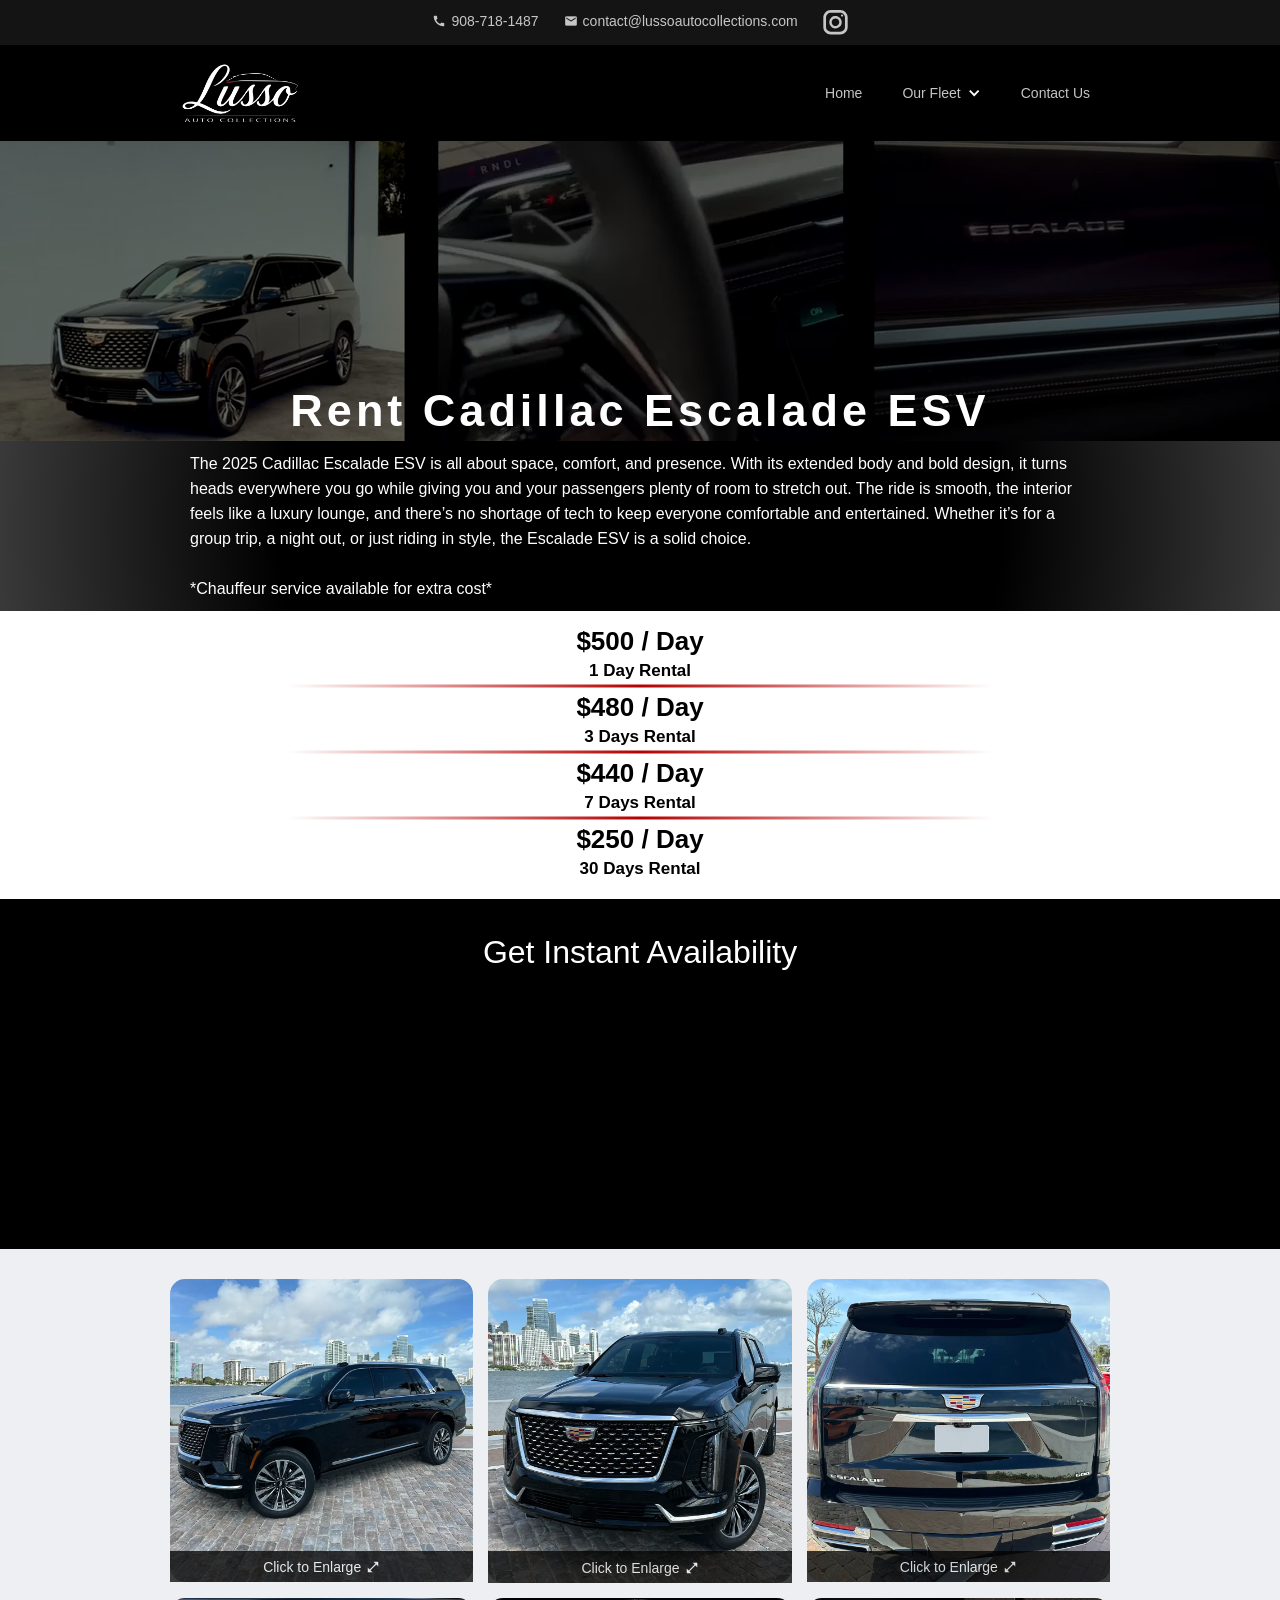
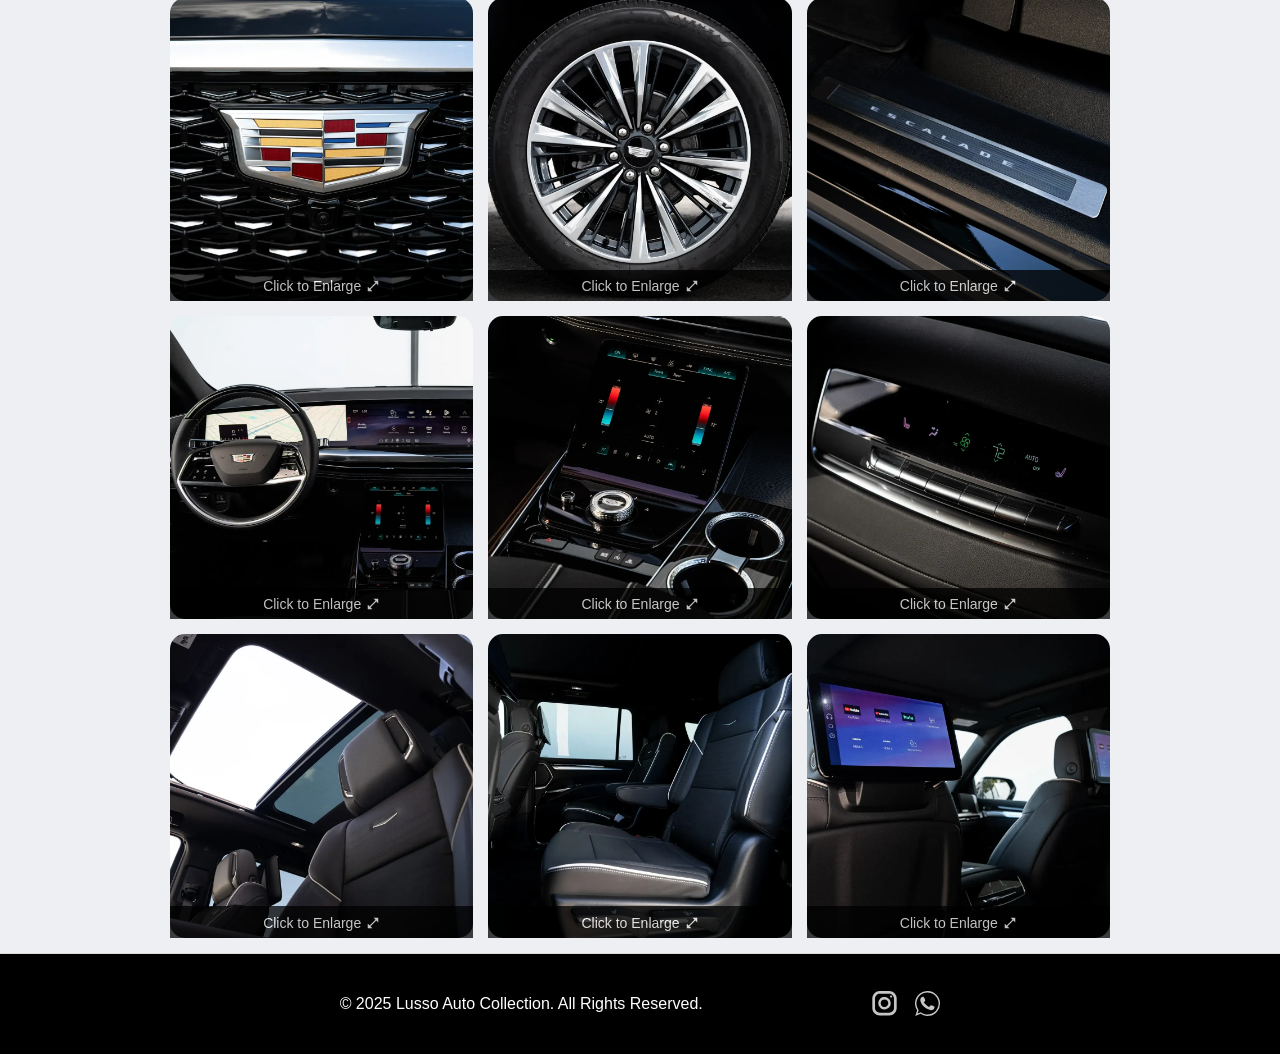
<file: rentals/cadillac-escalade-esv/index.html>
<!DOCTYPE html><!-- Last Published: Fri Oct 10 2025 02:41:32 GMT+0000 (Coordinated Universal Time) --><html data-wf-domain="lussoautocollections.com" data-wf-page="68dd66039e816518a5daad53" data-wf-site="68dd66039e816518a5daad60" lang="en"><head><meta charset="utf-8"/><title>Rent Cadillac Escalade ESV | Lusso Auto Collection</title><meta content="Rent the Cadillac Escalade ESV for the ultimate in space, comfort, and luxury. Enjoy a smooth ride, bold design, and a premium interior perfect for any occasion." name="description"/><meta content="Rent Cadillac Escalade ESV | Lusso Auto Collection" property="og:title"/><meta content="Rent the Cadillac Escalade ESV for the ultimate in space, comfort, and luxury. Enjoy a smooth ride, bold design, and a premium interior perfect for any occasion." property="og:description"/><meta content="../../assets/images/67dca0517402a57d0f0cc829_open-graph.webp" property="og:image"/><meta content="Rent Cadillac Escalade ESV | Lusso Auto Collection" name="twitter:title"/><meta content="Rent the Cadillac Escalade ESV for the ultimate in space, comfort, and luxury. Enjoy a smooth ride, bold design, and a premium interior perfect for any occasion." name="twitter:description"/><meta content="../../assets/images/67dca0517402a57d0f0cc829_open-graph.webp" name="twitter:image"/><meta property="og:type" content="website"/><meta content="summary_large_image" name="twitter:card"/><meta content="width=device-width, initial-scale=1" name="viewport"/><link href="../../assets/css/llm-5f3b9e-c9456f8b3b319812059559674d40.webflow.shared.a9acbcad9.css" rel="stylesheet" type="text/css"/><!-- Google WebFont loader replaced with local fonts --><link href="../../assets/css/google-fonts.css" rel="stylesheet" type="text/css"><script type="text/javascript">!function(o,c){var n=c.documentElement,t=" w-mod-";n.className+=t+"js",("ontouchstart"in o||o.DocumentTouch&&c instanceof DocumentTouch)&&(n.className+=t+"touch")}(window,document);</script><link href="../../assets/images/68dd67a82b92d28e69ac5efb_favicon-32x32.png" rel="shortcut icon" type="image/x-icon"/><link href="../../assets/images/68dd67dfa5f74b5a35641a58_Lusso-Auto-Collection-Thumbnail-Image-256x256.jpg" rel="apple-touch-icon"/><!-- REMOVED: Google reCAPTCHA (only used by the forms, which no longer submit) --><style>
.flex-block-50 > div::after {
  content: "";
  display: block;
  height: 4px;              /* thickness of the bar */
  margin: 1.25rem auto;         /* space above/below */
  background: #8d1c21;       /* red */
  transform: skewX(-23deg);  /* gives the bar angled ends (not a straight line) */
  border-radius: 4px;
  width: 75%;
}

.flex-block-5 > div::after {
    content: "";
    background: linear-gradient(to right, transparent, #b30000, transparent);
    position: absolute;
    left: 50%;
    /* top: 50%; */
    /*ransform: translateX(-50%);*/
    transform: translate(-50%, -50%);
    width: 75%;
    height: 3px;
    display: block;
    margin: 5px auto;
}

.flex-block-5 > div:last-child::after {
  content: none;
}
</style></head><body class="body"><div data-collapse="medium" data-animation="default" data-duration="400" data-w-id="28117eb0-95f9-9242-008a-3978cf81c401" data-easing="ease" data-easing2="ease" role="banner" class="navigation-bar w-nav"><div class="w-layout-hflex flex-block-7"><div><div class="text-block-5">call</div><a href="tel:+19087181487" class="link-3">908-718-1487</a></div><div><div class="text-block-5"> mail</div><a href="mailto:contact@lussoautocollections.com?subject=Rental%20Request" class="link-3">contact@lussoautocollections.com</a></div><a href="https://www.instagram.com/lussoautocollections" target="_blank" class="w-inline-block"><div class="html-embed pink w-embed"><svg width="auto" height="currentHeight" viewBox="0 0 39 40" fill="#fff" xmlns="http://www.w3.org/2000/svg">
<path d="M26.949 39.0772H12.0467C8.85296 39.0731 5.79115 37.8 3.53283 35.5369C1.2745 33.2739 0.00400386 30.2057 0 27.0053V12.0719C0.00400386 8.87145 1.2745 5.80324 3.53283 3.54019C5.79115 1.27714 8.85296 0.00401223 12.0467 0H26.949C30.1427 0.00401223 33.2045 1.27714 35.4628 3.54019C37.7212 5.80324 38.9917 8.87145 38.9957 12.0719V27.0053C38.9917 30.2057 37.7212 33.2739 35.4628 35.5369C33.2045 37.8 30.1427 39.0731 26.949 39.0772ZM12.0467 4.35838C10.0051 4.3606 8.04766 5.17432 6.60399 6.62101C5.16033 8.06769 4.3483 10.0292 4.34609 12.0751V27.0085C4.3483 29.0544 5.16033 31.0159 6.60399 32.4626C8.04766 33.9093 10.0051 34.723 12.0467 34.7252H26.949C28.9906 34.723 30.948 33.9093 32.3917 32.4626C33.8353 31.0159 34.6474 29.0544 34.6496 27.0085V12.0751C34.6474 10.0292 33.8353 8.06769 32.3917 6.62101C30.948 5.17432 28.9906 4.3606 26.949 4.35838H12.0467Z" fill="CurrentColor"/>
<path d="M19.4994 29.5281C17.5281 29.5281 15.6011 28.9423 13.962 27.8448C12.3229 26.7473 11.0454 25.1874 10.291 23.3624C9.53667 21.5374 9.33929 19.5291 9.72387 17.5917C10.1084 15.6542 11.0577 13.8746 12.4516 12.4777C13.8455 11.0809 15.6215 10.1297 17.5549 9.74429C19.4883 9.3589 21.4924 9.55669 23.3136 10.3126C25.1348 11.0686 26.6915 12.3488 27.7867 13.9913C28.8818 15.6338 29.4664 17.5648 29.4664 19.5402C29.463 22.1881 28.4118 24.7266 26.5434 26.5989C24.6749 28.4713 22.1418 29.5247 19.4994 29.5281ZM19.4994 13.4752C18.3016 13.4746 17.1305 13.83 16.1342 14.4964C15.138 15.1627 14.3613 16.1102 13.9025 17.219C13.4437 18.3278 13.3233 19.548 13.5566 20.7253C13.7899 21.9026 14.3663 22.9842 15.2131 23.8332C16.0599 24.6822 17.1388 25.2604 18.3136 25.4948C19.4883 25.7292 20.7061 25.6092 21.8128 25.15C22.9195 24.6908 23.8654 23.9131 24.5309 22.9151C25.1965 21.9171 25.5517 20.7438 25.5517 19.5434C25.5504 17.935 24.9125 16.3928 23.7778 15.2551C22.6431 14.1175 21.1045 13.4774 19.4994 13.4752Z" fill="currentColor"/>
<path d="M29.9686 10.6589C30.8985 10.6589 31.6523 9.90351 31.6523 8.97168C31.6523 8.03985 30.8985 7.28445 29.9686 7.28445C29.0387 7.28445 28.2849 8.03985 28.2849 8.97168C28.2849 9.90351 29.0387 10.6589 29.9686 10.6589Z" fill="currentColor"/>
</svg></div></a></div><div class="container-2 w-container"><a href="../../" class="brand-link w-nav-brand"><img src="../../assets/images/68e30b832d00613d4f89089e_Lusso_Auto_Collections_transparent.png" loading="lazy" data-w-id="e821d2cb-21ac-0bf8-a2d2-9213e24971d5" height="Auto" alt="" srcset="../../assets/images/68e30b832d00613d4f89089e_Lusso_Auto_Collections_transparent-p-500.png 500w, ../../assets/images/68e30b832d00613d4f89089e_Lusso_Auto_Collections_transparent-p-800.png 800w, ../../assets/images/68e30b832d00613d4f89089e_Lusso_Auto_Collections_transparent-p-1080.png 1080w, ../../assets/images/68e30b832d00613d4f89089e_Lusso_Auto_Collections_transparent-p-1600.png 1600w, ../../assets/images/68e30b832d00613d4f89089e_Lusso_Auto_Collections_transparent-p-2000.png 2000w, ../../assets/images/68e30b832d00613d4f89089e_Lusso_Auto_Collections_transparent.png 2047w" sizes="(max-width: 767px) 98vw, (max-width: 991px) 727.9921875px, 939.9921875px" class="image"/></a><nav role="navigation" class="navigation-menu w-nav-menu"><a href="../../" class="navigation-link w-nav-link">Home</a><div data-hover="false" data-delay="0" class="w-dropdown"><div class="dropdown-toggle w-dropdown-toggle"><div class="icon w-icon-dropdown-toggle"></div><div class="text-block-3">Our Fleet</div></div><nav class="dropdown-list-2 w-dropdown-list"><a href="../../rentals/lamborghini-urus-white/" class="dropdown-link-2 w-dropdown-link">Lamborghini Urus (White)</a><a href="../../rentals/audi-r8/" class="dropdown-link-2 w-dropdown-link">Audi R8</a><a href="../../rentals/mclaren-720s-spider/" class="dropdown-link-2 w-dropdown-link">McLaren 720s Spider</a><a href="../../rentals/rolls-royce-cullinan/" class="dropdown-link-2 w-dropdown-link">Rolls Royce Cullinan</a><a href="../../rentals/mercedes-benz-amg-g63-v8-g-wagon/" class="dropdown-link-2 w-dropdown-link">Mercedes-Benz AMG G63 V8 G-Wagon</a></nav></div><a href="../../contact/" class="navigation-link w-nav-link">Contact Us</a></nav><div class="hamburger-button w-nav-button"><div class="icon-2 w-icon-nav-menu"></div></div></div></div><div data-poster-url="../../assets/images/67e6dd4220096de1cf5493f0_escalade-2025-black-poster-00001.jpg" data-video-urls="../../assets/media/68dd66039e816518a5daaf9a_escalade-2025-black-transcode.mp4,../../assets/media/68dd66039e816518a5daaf9a_escalade-2025-black-transcode.webm" data-autoplay="true" data-loop="true" data-wf-ignore="true" class="background-video-listing w-background-video w-background-video-atom"><video id="c6ed4ef9-d585-e0cc-2511-7d7d0b8b22a0-video" autoplay="" loop="" style="background-image:url(&quot;../../assets/images/67e6dd4220096de1cf5493f0_escalade-2025-black-poster-00001.jpg&quot;)" muted="" playsinline="" data-wf-ignore="true" data-object-fit="cover"><source src="../../assets/media/68dd66039e816518a5daaf9a_escalade-2025-black-transcode.mp4" data-wf-ignore="true"/><source src="../../assets/media/68dd66039e816518a5daaf9a_escalade-2025-black-transcode.webm" data-wf-ignore="true"/></video><div class="w-layout-blockcontainer w-container"><h1 data-ix="fade-in-bottom-page-loads" class="hero-heading-vehicle-listing hero-heading-vehicle-listing-smaller">Rent Cadillac Escalade ESV</h1></div></div><section class="section-3"><div class="w-layout-blockcontainer container-centered w-container"><p class="paragraph-5-copy">The 2025 Cadillac Escalade ESV is all about space, comfort, and presence. With its extended body and bold design, it turns heads everywhere you go while giving you and your passengers plenty of room to stretch out. The ride is smooth, the interior feels like a luxury lounge, and there’s no shortage of tech to keep everyone comfortable and entertained. Whether it’s for a group trip, a night out, or just riding in style, the Escalade ESV is a solid choice.<br/><br/>*Chauffeur service available for extra cost*</p></div></section><section class="pricingsectionlist"><div class="w-layout-blockcontainer w-container"><div class="w-layout-hflex flex-block-5"><div class="rentalpricecontainer"><div class="rentalprice">$500 / Day</div><div class="rentaldays">1 Day Rental</div></div><div class="rentalpricecontainer"><div class="rentalprice">$480 / Day</div><div class="rentaldays">3 Days Rental</div></div><div class="rentalpricecontainer rentalpricecontainerhidden"><div class="rentalprice">$460 / Day</div><div class="rentaldays">5 Days Rental</div></div><div class="rentalpricecontainer"><div class="rentalprice">$440 / Day</div><div class="rentaldays">7 Days Rental</div></div><div class="rentalpricecontainer"><div class="rentalprice">$250 / Day</div><div class="rentaldays">30 Days Rental</div></div></div></div></section><section class="pricingsection"><div class="w-layout-blockcontainer pricingcontainer w-container"><div class="w-layout-hflex flex-block-9"><div class="w-layout-vflex flex-block-8"><div class="pricesectionpricetype">1 Day Rental</div><div class="pricesectionrentalprice">$500/Day</div></div><div class="div-block-8 nogrow"></div><div class="w-layout-vflex flex-block-8"><div class="pricesectionpricetype">Multiple Day Rentals</div><div class="pricesectionrentalprice">Up to 45% off</div></div></div></div></section><section id="reservationRequestSection" class="reservesection"><div class="w-layout-blockcontainer container-5 w-container"><h2 class="reserveformheading">Get Instant Availability</h2><div class="w-embed w-script"><div id="availability-form-container"></div><!-- REMOVED: live availability / reservation form (Tally iframe to reserve.lussoautocollections.com) plus its UTM and Facebook tracking --></div></div></section><section class="section-2"><div class="w-layout-blockcontainer container-3 container-centered w-container"><div class="gallery-container"><a href="#" class="lightbox-thumb w-inline-block w-lightbox"><img src="../../assets/images/68dd66039e816518a5daaf89_main-new.webp" alt="" sizes="(max-width: 767px) 100vw, (max-width: 991px) 728px, 940px" srcset="../../assets/images/68dd66039e816518a5daaf89_main-new-p-500.webp 500w, ../../assets/images/68dd66039e816518a5daaf89_main-new-p-800.webp 800w, ../../assets/images/68dd66039e816518a5daaf89_main-new-p-1080.webp 1080w, ../../assets/images/68dd66039e816518a5daaf89_main-new.webp 1500w" class="lightbox-thumb-image"/><div class="gallerythumboverlay"><div class="text-block-8">Click to Enlarge</div><div class="text-block-9">open_in_full</div></div><script type="application/json" class="w-json">{
  "items": [
    {
      "_id": "67dc8f0f130b77ce18605f89",
      "origFileName": "main-new.webp",
      "fileName": "main-new.webp",
      "fileSize": 309700,
      "height": 1500,
      "url": "../../assets/images/67dc8f0f130b77ce18605f89_main-new.webp",
      "width": 1500,
      "type": "image"
    }
  ],
  "group": "gallery"
}</script></a><a href="#" class="lightbox-thumb w-inline-block w-lightbox"><img src="../../assets/images/68dd66039e816518a5daaf85_angled.webp" alt="" sizes="(max-width: 767px) 100vw, (max-width: 991px) 728px, 940px" srcset="../../assets/images/68dd66039e816518a5daaf85_angled-p-500.webp 500w, ../../assets/images/68dd66039e816518a5daaf85_angled-p-800.webp 800w, ../../assets/images/68dd66039e816518a5daaf85_angled-p-1080.webp 1080w, ../../assets/images/68dd66039e816518a5daaf85_angled.webp 1500w" class="lightbox-thumb-image"/><div class="gallerythumboverlay"><div class="text-block-8">Click to Enlarge</div><div class="text-block-9">open_in_full</div></div><script type="application/json" class="w-json">{
  "items": [
    {
      "_id": "67dc8f0f8c84e2204cf9e8f1",
      "origFileName": "angled.webp",
      "fileName": "angled.webp",
      "fileSize": 240138,
      "height": 1501,
      "url": "../../assets/images/67dc8f0f8c84e2204cf9e8f1_angled.webp",
      "width": 1500,
      "type": "image"
    }
  ],
  "group": "gallery"
}</script></a><a href="#" class="lightbox-thumb w-inline-block w-lightbox"><img src="../../assets/images/68dd66039e816518a5daaf87_rear.webp" alt="" sizes="(max-width: 767px) 100vw, (max-width: 991px) 728px, 940px" srcset="../../assets/images/68dd66039e816518a5daaf87_rear-p-500.webp 500w, ../../assets/images/68dd66039e816518a5daaf87_rear-p-800.webp 800w, ../../assets/images/68dd66039e816518a5daaf87_rear-p-1080.webp 1080w, ../../assets/images/68dd66039e816518a5daaf87_rear.webp 1500w" class="lightbox-thumb-image"/><div class="gallerythumboverlay"><div class="text-block-8">Click to Enlarge</div><div class="text-block-9">open_in_full</div></div><script type="application/json" class="w-json">{
  "items": [
    {
      "_id": "67dc8f0f842c880cb29cab1b",
      "origFileName": "rear.webp",
      "fileName": "rear.webp",
      "fileSize": 202656,
      "height": 1500,
      "url": "../../assets/images/67dc8f0f842c880cb29cab1b_rear.webp",
      "width": 1500,
      "type": "image"
    }
  ],
  "group": "gallery"
}</script></a><a href="#" class="lightbox-thumb w-inline-block w-lightbox"><img src="../../assets/images/68dd66039e816518a5daaf83_hood-emblem.webp" alt="" sizes="(max-width: 767px) 100vw, (max-width: 991px) 728px, 940px" srcset="../../assets/images/68dd66039e816518a5daaf83_hood-emblem-p-500.webp 500w, ../../assets/images/68dd66039e816518a5daaf83_hood-emblem-p-800.webp 800w, ../../assets/images/68dd66039e816518a5daaf83_hood-emblem-p-1080.webp 1080w, ../../assets/images/68dd66039e816518a5daaf83_hood-emblem.webp 1500w" class="lightbox-thumb-image"/><div class="gallerythumboverlay"><div class="text-block-8">Click to Enlarge</div><div class="text-block-9">open_in_full</div></div><script type="application/json" class="w-json">{
  "items": [
    {
      "_id": "67dc8f0ff05fef5fdedd0a6f",
      "origFileName": "hood-emblem.webp",
      "fileName": "hood-emblem.webp",
      "fileSize": 122304,
      "height": 1500,
      "url": "../../assets/images/67dc8f0ff05fef5fdedd0a6f_hood-emblem.webp",
      "width": 1500,
      "type": "image"
    }
  ],
  "group": "gallery"
}</script></a><a href="#" class="lightbox-thumb w-inline-block w-lightbox"><img src="../../assets/images/68dd66039e816518a5daaf8b_wheel.webp" alt="" sizes="(max-width: 767px) 100vw, (max-width: 991px) 728px, 940px" srcset="../../assets/images/68dd66039e816518a5daaf8b_wheel-p-500.webp 500w, ../../assets/images/68dd66039e816518a5daaf8b_wheel-p-800.webp 800w, ../../assets/images/68dd66039e816518a5daaf8b_wheel-p-1080.webp 1080w, ../../assets/images/68dd66039e816518a5daaf8b_wheel.webp 1500w" class="lightbox-thumb-image"/><div class="gallerythumboverlay"><div class="text-block-8">Click to Enlarge</div><div class="text-block-9">open_in_full</div></div><script type="application/json" class="w-json">{
  "items": [
    {
      "_id": "67dc8f0ff0c5ea55073e88d3",
      "origFileName": "wheel.webp",
      "fileName": "wheel.webp",
      "fileSize": 193936,
      "height": 1500,
      "url": "../../assets/images/67dc8f0ff0c5ea55073e88d3_wheel.webp",
      "width": 1500,
      "type": "image"
    }
  ],
  "group": "gallery"
}</script></a><a href="#" class="lightbox-thumb w-inline-block w-lightbox"><img src="../../assets/images/68dd66039e816518a5daaf81_logo-floor.webp" alt="" sizes="(max-width: 767px) 100vw, (max-width: 991px) 728px, 940px" srcset="../../assets/images/68dd66039e816518a5daaf81_logo-floor-p-500.webp 500w, ../../assets/images/68dd66039e816518a5daaf81_logo-floor-p-800.webp 800w, ../../assets/images/68dd66039e816518a5daaf81_logo-floor-p-1080.webp 1080w, ../../assets/images/68dd66039e816518a5daaf81_logo-floor.webp 1500w" class="lightbox-thumb-image"/><div class="gallerythumboverlay"><div class="text-block-8">Click to Enlarge</div><div class="text-block-9">open_in_full</div></div><script type="application/json" class="w-json">{
  "items": [
    {
      "_id": "67dc8f0fe258848685d683bb",
      "origFileName": "logo-floor.webp",
      "fileName": "logo-floor.webp",
      "fileSize": 172334,
      "height": 1500,
      "url": "../../assets/images/67dc8f0fe258848685d683bb_logo-floor.webp",
      "width": 1500,
      "type": "image"
    }
  ],
  "group": "gallery"
}</script></a><a href="#" class="lightbox-thumb w-inline-block w-lightbox"><img src="../../assets/images/68dd66039e816518a5daaf82_steering-wheel.webp" alt="" sizes="(max-width: 767px) 100vw, (max-width: 991px) 728px, 940px" srcset="../../assets/images/68dd66039e816518a5daaf82_steering-wheel-p-500.webp 500w, ../../assets/images/68dd66039e816518a5daaf82_steering-wheel-p-800.webp 800w, ../../assets/images/68dd66039e816518a5daaf82_steering-wheel-p-1080.webp 1080w, ../../assets/images/68dd66039e816518a5daaf82_steering-wheel.webp 1500w" class="lightbox-thumb-image"/><div class="gallerythumboverlay"><div class="text-block-8">Click to Enlarge</div><div class="text-block-9">open_in_full</div></div><script type="application/json" class="w-json">{
  "items": [
    {
      "_id": "67dc8f0f57a083115de602b9",
      "origFileName": "steering-wheel.webp",
      "fileName": "steering-wheel.webp",
      "fileSize": 123264,
      "height": 1500,
      "url": "../../assets/images/67dc8f0f57a083115de602b9_steering-wheel.webp",
      "width": 1500,
      "type": "image"
    }
  ],
  "group": "gallery"
}</script></a><a href="#" class="lightbox-thumb w-inline-block w-lightbox"><img src="../../assets/images/68dd66039e816518a5daaf84_touch-panel.webp" alt="" sizes="(max-width: 767px) 100vw, (max-width: 991px) 728px, 940px" srcset="../../assets/images/68dd66039e816518a5daaf84_touch-panel-p-500.webp 500w, ../../assets/images/68dd66039e816518a5daaf84_touch-panel-p-800.webp 800w, ../../assets/images/68dd66039e816518a5daaf84_touch-panel-p-1080.webp 1080w, ../../assets/images/68dd66039e816518a5daaf84_touch-panel.webp 1500w" class="lightbox-thumb-image"/><div class="gallerythumboverlay"><div class="text-block-8">Click to Enlarge</div><div class="text-block-9">open_in_full</div></div><script type="application/json" class="w-json">{
  "items": [
    {
      "_id": "67dc8f0ff05fef5fdedd0a72",
      "origFileName": "touch-panel.webp",
      "fileName": "touch-panel.webp",
      "fileSize": 120726,
      "height": 1500,
      "url": "../../assets/images/67dc8f0ff05fef5fdedd0a72_touch-panel.webp",
      "width": 1500,
      "type": "image"
    }
  ],
  "group": "gallery"
}</script></a><a href="#" class="lightbox-thumb w-inline-block w-lightbox"><img src="../../assets/images/68dd66039e816518a5daaf86_ac-buttons.webp" alt="" sizes="(max-width: 767px) 100vw, (max-width: 991px) 728px, 940px" srcset="../../assets/images/68dd66039e816518a5daaf86_ac-buttons-p-500.webp 500w, ../../assets/images/68dd66039e816518a5daaf86_ac-buttons-p-800.webp 800w, ../../assets/images/68dd66039e816518a5daaf86_ac-buttons-p-1080.webp 1080w, ../../assets/images/68dd66039e816518a5daaf86_ac-buttons.webp 1500w" class="lightbox-thumb-image"/><div class="gallerythumboverlay"><div class="text-block-8">Click to Enlarge</div><div class="text-block-9">open_in_full</div></div><script type="application/json" class="w-json">{
  "items": [
    {
      "_id": "67dc8f0f715e4018a03869fd",
      "origFileName": "ac-buttons.webp",
      "fileName": "ac-buttons.webp",
      "fileSize": 140558,
      "height": 1500,
      "url": "../../assets/images/67dc8f0f715e4018a03869fd_ac-buttons.webp",
      "width": 1500,
      "type": "image"
    }
  ],
  "group": "gallery"
}</script></a><a href="#" class="lightbox-thumb w-inline-block w-lightbox"><img src="../../assets/images/68dd66039e816518a5daaf88_sun-roof.webp" alt="" sizes="(max-width: 767px) 100vw, (max-width: 991px) 728px, 940px" srcset="../../assets/images/68dd66039e816518a5daaf88_sun-roof-p-500.webp 500w, ../../assets/images/68dd66039e816518a5daaf88_sun-roof-p-800.webp 800w, ../../assets/images/68dd66039e816518a5daaf88_sun-roof-p-1080.webp 1080w, ../../assets/images/68dd66039e816518a5daaf88_sun-roof.webp 1500w" class="lightbox-thumb-image"/><div class="gallerythumboverlay"><div class="text-block-8">Click to Enlarge</div><div class="text-block-9">open_in_full</div></div><script type="application/json" class="w-json">{
  "items": [
    {
      "_id": "67dc8f0f096c6d470d94e9ee",
      "origFileName": "sun-roof.webp",
      "fileName": "sun-roof.webp",
      "fileSize": 62664,
      "height": 1500,
      "url": "../../assets/images/67dc8f0f096c6d470d94e9ee_sun-roof.webp",
      "width": 1500,
      "type": "image"
    }
  ],
  "group": "gallery"
}</script></a><a href="#" class="lightbox-thumb w-inline-block w-lightbox"><img src="../../assets/images/68dd66039e816518a5daaf8a_rear-seats.webp" alt="" sizes="(max-width: 767px) 100vw, (max-width: 991px) 728px, 940px" srcset="../../assets/images/68dd66039e816518a5daaf8a_rear-seats-p-500.webp 500w, ../../assets/images/68dd66039e816518a5daaf8a_rear-seats-p-800.webp 800w, ../../assets/images/68dd66039e816518a5daaf8a_rear-seats-p-1080.webp 1080w, ../../assets/images/68dd66039e816518a5daaf8a_rear-seats.webp 1500w" class="lightbox-thumb-image"/><div class="gallerythumboverlay"><div class="text-block-8">Click to Enlarge</div><div class="text-block-9">open_in_full</div></div><script type="application/json" class="w-json">{
  "items": [
    {
      "_id": "67dc8f0f5f0076a33d1c7b50",
      "origFileName": "rear-seats.webp",
      "fileName": "rear-seats.webp",
      "fileSize": 75588,
      "height": 1500,
      "url": "../../assets/images/67dc8f0f5f0076a33d1c7b50_rear-seats.webp",
      "width": 1500,
      "type": "image"
    }
  ],
  "group": "gallery"
}</script></a><a href="#" class="lightbox-thumb w-inline-block w-lightbox"><img src="../../assets/images/68dd66039e816518a5daaf80_rear-media-system.webp" alt="" sizes="(max-width: 767px) 100vw, (max-width: 991px) 728px, 940px" srcset="../../assets/images/68dd66039e816518a5daaf80_rear-media-system-p-500.webp 500w, ../../assets/images/68dd66039e816518a5daaf80_rear-media-system-p-800.webp 800w, ../../assets/images/68dd66039e816518a5daaf80_rear-media-system-p-1080.webp 1080w, ../../assets/images/68dd66039e816518a5daaf80_rear-media-system.webp 1500w" class="lightbox-thumb-image"/><div class="gallerythumboverlay"><div class="text-block-8">Click to Enlarge</div><div class="text-block-9">open_in_full</div></div><script type="application/json" class="w-json">{
  "items": [
    {
      "_id": "67dc8f0f657c870b40f676b9",
      "origFileName": "rear-media-system.webp",
      "fileName": "rear-media-system.webp",
      "fileSize": 88658,
      "height": 1500,
      "url": "../../assets/images/67dc8f0f657c870b40f676b9_rear-media-system.webp",
      "width": 1500,
      "type": "image"
    }
  ],
  "group": "gallery"
}</script></a></div></div></section><section class="how-it-works-section"><div data-w-id="190250e5-8b0f-3da8-49e0-6c4bf253a4ff" class="w-layout-blockcontainer w-container"><h2 class="heading-5">How It Works</h2><div class="w-layout-vflex hiw-steps"><div class="w-layout-hflex hiw-step"><div class="w-layout-vflex hiw-left-column"><div class="hiw-icon">event</div><h3 class="hiw-heading">1. Confirm Dates Availability</h3></div></div><div class="w-layout-hflex hiw-step"><div class="w-layout-vflex hiw-left-column"><div class="hiw-icon">badge</div><h3 class="hiw-heading">2. Upload License/Insurance</h3></div></div><div class="w-layout-hflex hiw-step"><div class="w-layout-vflex hiw-left-column"><div class="hiw-icon">verified_user</div><h3 class="hiw-heading">3. Secure Your Booking</h3></div></div><div class="w-layout-hflex hiw-step"><div class="w-layout-vflex hiw-left-column"><div class="hiw-icon">no_crash</div><h3 class="hiw-heading">4. Pickup or Delivery</h3></div></div></div></div></section><div class="footer center"><div class="container w-container"><div class="footer-text">© 2025 Lusso Auto Collection. All Rights Reserved.</div><div class="div-block-3"><a href="https://www.instagram.com/lussoautocollections" target="_blank" class="w-inline-block"><div class="html-embed pink w-embed"><svg width="auto" height="currentHeight" viewBox="0 0 39 40" fill="#fff" xmlns="http://www.w3.org/2000/svg">
<path d="M26.949 39.0772H12.0467C8.85296 39.0731 5.79115 37.8 3.53283 35.5369C1.2745 33.2739 0.00400386 30.2057 0 27.0053V12.0719C0.00400386 8.87145 1.2745 5.80324 3.53283 3.54019C5.79115 1.27714 8.85296 0.00401223 12.0467 0H26.949C30.1427 0.00401223 33.2045 1.27714 35.4628 3.54019C37.7212 5.80324 38.9917 8.87145 38.9957 12.0719V27.0053C38.9917 30.2057 37.7212 33.2739 35.4628 35.5369C33.2045 37.8 30.1427 39.0731 26.949 39.0772ZM12.0467 4.35838C10.0051 4.3606 8.04766 5.17432 6.60399 6.62101C5.16033 8.06769 4.3483 10.0292 4.34609 12.0751V27.0085C4.3483 29.0544 5.16033 31.0159 6.60399 32.4626C8.04766 33.9093 10.0051 34.723 12.0467 34.7252H26.949C28.9906 34.723 30.948 33.9093 32.3917 32.4626C33.8353 31.0159 34.6474 29.0544 34.6496 27.0085V12.0751C34.6474 10.0292 33.8353 8.06769 32.3917 6.62101C30.948 5.17432 28.9906 4.3606 26.949 4.35838H12.0467Z" fill="CurrentColor"/>
<path d="M19.4994 29.5281C17.5281 29.5281 15.6011 28.9423 13.962 27.8448C12.3229 26.7473 11.0454 25.1874 10.291 23.3624C9.53667 21.5374 9.33929 19.5291 9.72387 17.5917C10.1084 15.6542 11.0577 13.8746 12.4516 12.4777C13.8455 11.0809 15.6215 10.1297 17.5549 9.74429C19.4883 9.3589 21.4924 9.55669 23.3136 10.3126C25.1348 11.0686 26.6915 12.3488 27.7867 13.9913C28.8818 15.6338 29.4664 17.5648 29.4664 19.5402C29.463 22.1881 28.4118 24.7266 26.5434 26.5989C24.6749 28.4713 22.1418 29.5247 19.4994 29.5281ZM19.4994 13.4752C18.3016 13.4746 17.1305 13.83 16.1342 14.4964C15.138 15.1627 14.3613 16.1102 13.9025 17.219C13.4437 18.3278 13.3233 19.548 13.5566 20.7253C13.7899 21.9026 14.3663 22.9842 15.2131 23.8332C16.0599 24.6822 17.1388 25.2604 18.3136 25.4948C19.4883 25.7292 20.7061 25.6092 21.8128 25.15C22.9195 24.6908 23.8654 23.9131 24.5309 22.9151C25.1965 21.9171 25.5517 20.7438 25.5517 19.5434C25.5504 17.935 24.9125 16.3928 23.7778 15.2551C22.6431 14.1175 21.1045 13.4774 19.4994 13.4752Z" fill="currentColor"/>
<path d="M29.9686 10.6589C30.8985 10.6589 31.6523 9.90351 31.6523 8.97168C31.6523 8.03985 30.8985 7.28445 29.9686 7.28445C29.0387 7.28445 28.2849 8.03985 28.2849 8.97168C28.2849 9.90351 29.0387 10.6589 29.9686 10.6589Z" fill="currentColor"/>
</svg></div></a><div class="html-embed pink w-embed"><a href="sms:+13059004748" style="color:inherit;"><svg xmlns="http://www.w3.org/2000/svg" width="auto" height="currentHeight" viewBox="0 0 127.13 127.14">
  <g id="Group_18" data-name="Group 18" transform="translate(-4423.96 1513.5)">
    <g id="Group_69" data-name="Group 69">
      <path id="Path_14" data-name="Path 14" d="M420.48,905.12a63.563,63.563,0,0,0-97.84,80.2l-9.38,27.88,26.66-10.48a63.562,63.562,0,0,0,80.55-97.6Zm-89.8,79.04-1.07-1.5a56.319,56.319,0,1,1,12.92,13.04l-1.6-1.16-15.84,6.23,5.59-16.61Z" transform="translate(4112 -2400)" fill="currentColor"/>
      <path id="Path_15" data-name="Path 15" d="M410.87,965.88a2.591,2.591,0,0,1,.67,2.18c-.72,4.64-4.78,21.65-25.23,14.42-23.58-8.34-40.61-23-46.07-42.55s10.28-24.73,13.58-23.58,11.5,15.67,10.35,18.83-6.68,6.18-6.5,9.52c.15,2.84,21.02,23.61,26.95,21.96,4.07-1.14,4.49-7.44,8.52-8.16,3.67-.66,14.18,3.63,17.73,7.38Z" transform="translate(4112 -2400)" fill="currentColor"/>
    </g>
  </g>
</svg></a></div></div></div></div><script src="../../assets/js/jquery-3.5.1.min.dc5e7f18c8.js" type="text/javascript"></script><script src="../../assets/js/webflow.schunk.36b8fb49256177c8.js" type="text/javascript"></script><script src="../../assets/js/webflow.schunk.4f73d5aa53324409.js" type="text/javascript"></script><script src="../../assets/js/webflow.schunk.f919141e3448519b.js" type="text/javascript"></script><script src="../../assets/js/webflow.schunk.9dfb96661114d3db.js" type="text/javascript"></script><script src="../../assets/js/webflow.4e6a7cb6.35445b6671a735ae.js" type="text/javascript"></script><!-- REMOVED: Tidio live chat widget -->

<!-- REMOVED: UTM capture + Facebook/Google lead tracking. Non-tracking behaviour kept in assets/js/site.js --><script src="../../assets/js/site.js" type="text/javascript"></script></body></html>
</file>
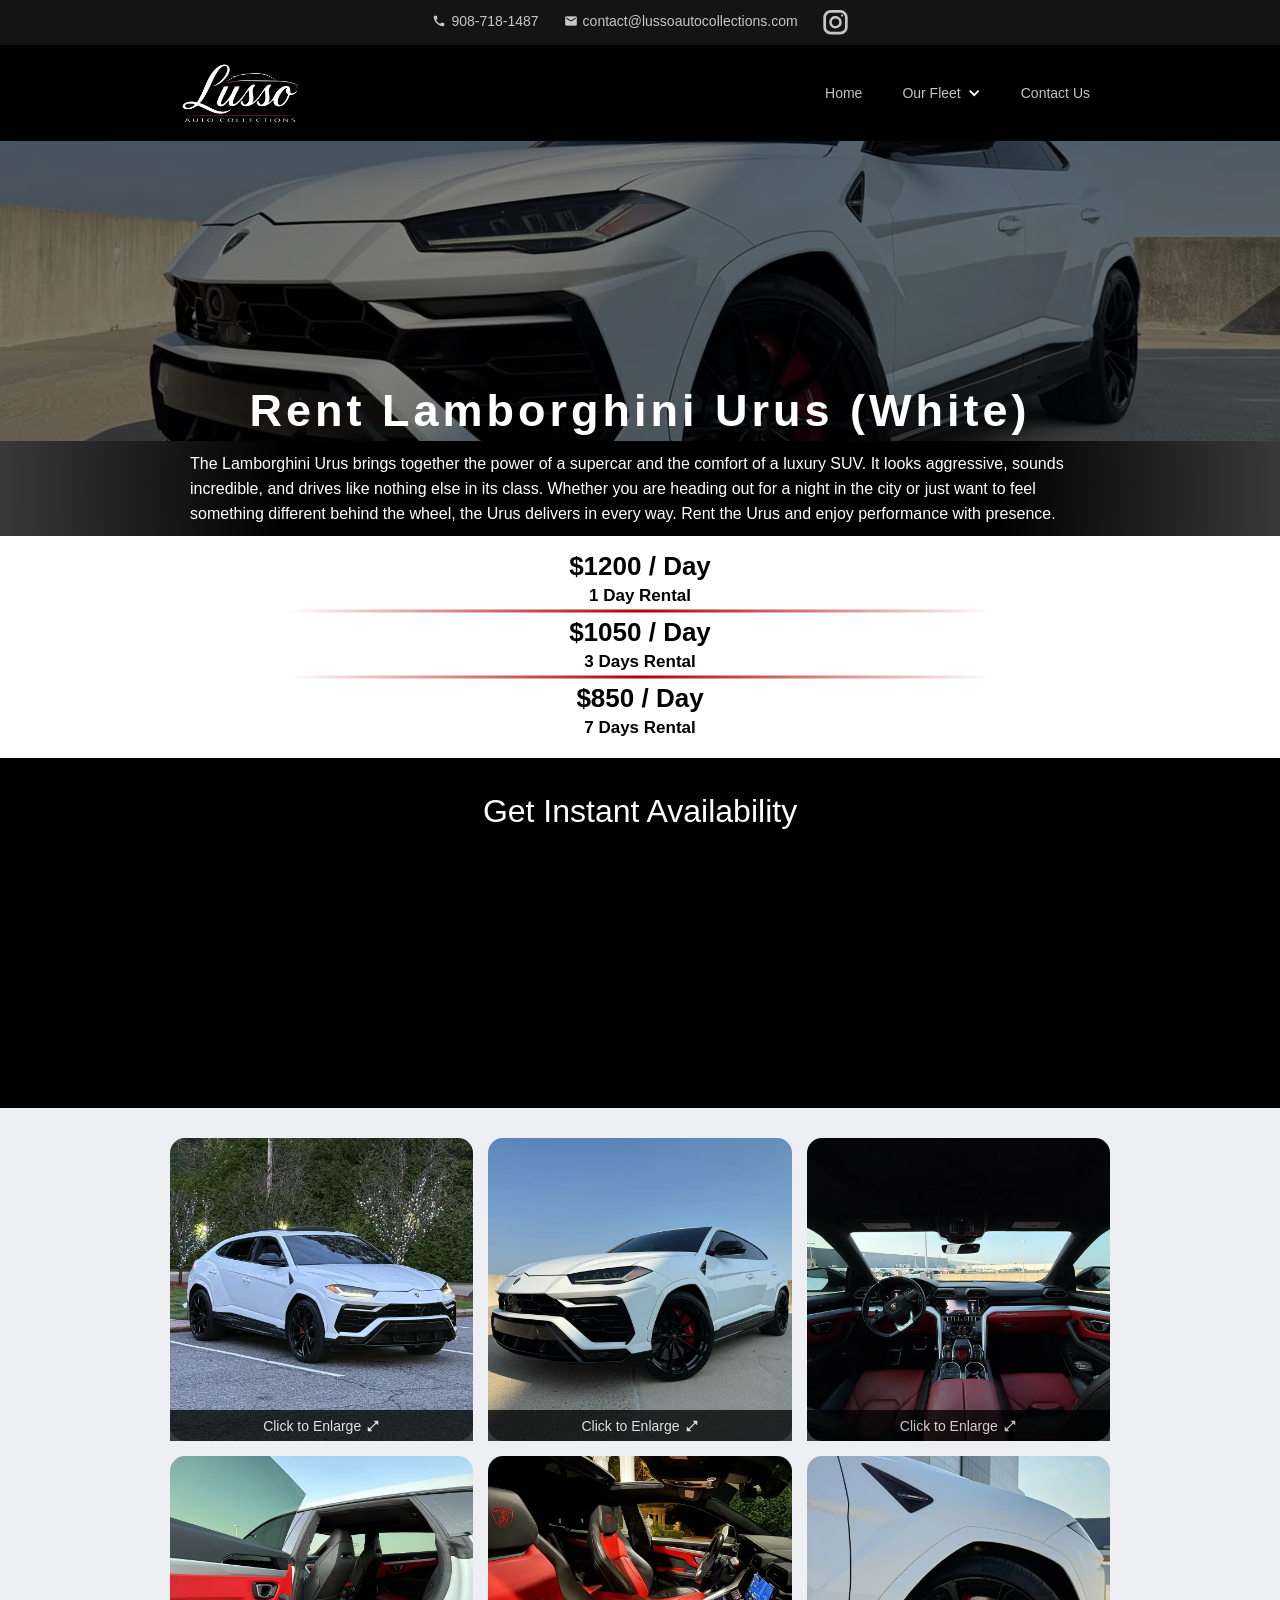
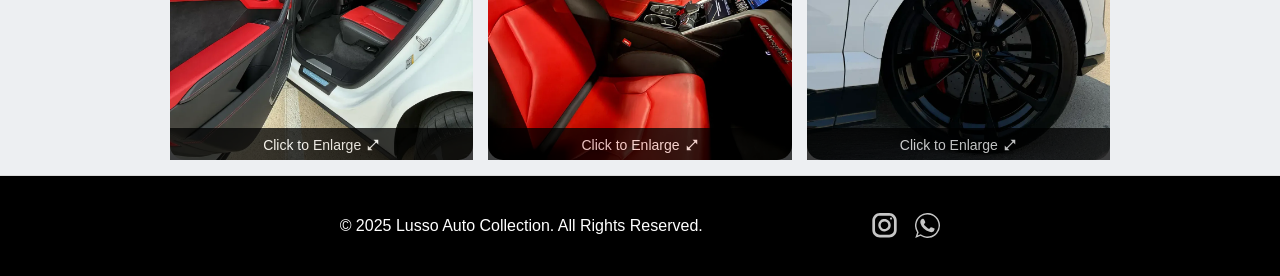
<file: rentals/lamborghini-urus-white/index.html>
<!DOCTYPE html><!-- Last Published: Fri Oct 10 2025 02:41:32 GMT+0000 (Coordinated Universal Time) --><html data-wf-domain="lussoautocollections.com" data-wf-page="68dd66039e816518a5daad5b" data-wf-site="68dd66039e816518a5daad60" lang="en"><head><meta charset="utf-8"/><title>Rent Lamborghini Urus White | Lusso Auto Collection</title><meta content="Rent the Lamborghini Urus and experience the perfect mix of supercar power and SUV comfort, built to stand out and drive like nothing else." name="description"/><meta content="Rent Lamborghini Urus White | Lusso Auto Collection" property="og:title"/><meta content="Rent the Lamborghini Urus and experience the perfect mix of supercar power and SUV comfort, built to stand out and drive like nothing else." property="og:description"/><meta content="../../assets/images/68e86657bdabca11376a1bbc_open-graph.png" property="og:image"/><meta content="Rent Lamborghini Urus White | Lusso Auto Collection" name="twitter:title"/><meta content="Rent the Lamborghini Urus and experience the perfect mix of supercar power and SUV comfort, built to stand out and drive like nothing else." name="twitter:description"/><meta content="../../assets/images/68e86657bdabca11376a1bbc_open-graph.png" name="twitter:image"/><meta property="og:type" content="website"/><meta content="summary_large_image" name="twitter:card"/><meta content="width=device-width, initial-scale=1" name="viewport"/><link href="../../assets/css/llm-5f3b9e-c9456f8b3b319812059559674d40.webflow.shared.a9acbcad9.css" rel="stylesheet" type="text/css"/><!-- Google WebFont loader replaced with local fonts --><link href="../../assets/css/google-fonts.css" rel="stylesheet" type="text/css"><script type="text/javascript">!function(o,c){var n=c.documentElement,t=" w-mod-";n.className+=t+"js",("ontouchstart"in o||o.DocumentTouch&&c instanceof DocumentTouch)&&(n.className+=t+"touch")}(window,document);</script><link href="../../assets/images/68dd67a82b92d28e69ac5efb_favicon-32x32.png" rel="shortcut icon" type="image/x-icon"/><link href="../../assets/images/68dd67dfa5f74b5a35641a58_Lusso-Auto-Collection-Thumbnail-Image-256x256.jpg" rel="apple-touch-icon"/><!-- REMOVED: Google reCAPTCHA (only used by the forms, which no longer submit) --><style>
.flex-block-50 > div::after {
  content: "";
  display: block;
  height: 4px;              /* thickness of the bar */
  margin: 1.25rem auto;         /* space above/below */
  background: #8d1c21;       /* red */
  transform: skewX(-23deg);  /* gives the bar angled ends (not a straight line) */
  border-radius: 4px;
  width: 75%;
}

.flex-block-5 > div::after {
    content: "";
    background: linear-gradient(to right, transparent, #b30000, transparent);
    position: absolute;
    left: 50%;
    /* top: 50%; */
    /*ransform: translateX(-50%);*/
    transform: translate(-50%, -50%);
    width: 75%;
    height: 3px;
    display: block;
    margin: 5px auto;
}

.flex-block-5 > div:last-child::after {
  content: none;
}
</style></head><body class="body"><div data-collapse="medium" data-animation="default" data-duration="400" data-w-id="28117eb0-95f9-9242-008a-3978cf81c401" data-easing="ease" data-easing2="ease" role="banner" class="navigation-bar w-nav"><div class="w-layout-hflex flex-block-7"><div><div class="text-block-5">call</div><a href="tel:+19087181487" class="link-3">908-718-1487</a></div><div><div class="text-block-5"> mail</div><a href="mailto:contact@lussoautocollections.com?subject=Rental%20Request" class="link-3">contact@lussoautocollections.com</a></div><a href="https://www.instagram.com/lussoautocollections" target="_blank" class="w-inline-block"><div class="html-embed pink w-embed"><svg width="auto" height="currentHeight" viewBox="0 0 39 40" fill="#fff" xmlns="http://www.w3.org/2000/svg">
<path d="M26.949 39.0772H12.0467C8.85296 39.0731 5.79115 37.8 3.53283 35.5369C1.2745 33.2739 0.00400386 30.2057 0 27.0053V12.0719C0.00400386 8.87145 1.2745 5.80324 3.53283 3.54019C5.79115 1.27714 8.85296 0.00401223 12.0467 0H26.949C30.1427 0.00401223 33.2045 1.27714 35.4628 3.54019C37.7212 5.80324 38.9917 8.87145 38.9957 12.0719V27.0053C38.9917 30.2057 37.7212 33.2739 35.4628 35.5369C33.2045 37.8 30.1427 39.0731 26.949 39.0772ZM12.0467 4.35838C10.0051 4.3606 8.04766 5.17432 6.60399 6.62101C5.16033 8.06769 4.3483 10.0292 4.34609 12.0751V27.0085C4.3483 29.0544 5.16033 31.0159 6.60399 32.4626C8.04766 33.9093 10.0051 34.723 12.0467 34.7252H26.949C28.9906 34.723 30.948 33.9093 32.3917 32.4626C33.8353 31.0159 34.6474 29.0544 34.6496 27.0085V12.0751C34.6474 10.0292 33.8353 8.06769 32.3917 6.62101C30.948 5.17432 28.9906 4.3606 26.949 4.35838H12.0467Z" fill="CurrentColor"/>
<path d="M19.4994 29.5281C17.5281 29.5281 15.6011 28.9423 13.962 27.8448C12.3229 26.7473 11.0454 25.1874 10.291 23.3624C9.53667 21.5374 9.33929 19.5291 9.72387 17.5917C10.1084 15.6542 11.0577 13.8746 12.4516 12.4777C13.8455 11.0809 15.6215 10.1297 17.5549 9.74429C19.4883 9.3589 21.4924 9.55669 23.3136 10.3126C25.1348 11.0686 26.6915 12.3488 27.7867 13.9913C28.8818 15.6338 29.4664 17.5648 29.4664 19.5402C29.463 22.1881 28.4118 24.7266 26.5434 26.5989C24.6749 28.4713 22.1418 29.5247 19.4994 29.5281ZM19.4994 13.4752C18.3016 13.4746 17.1305 13.83 16.1342 14.4964C15.138 15.1627 14.3613 16.1102 13.9025 17.219C13.4437 18.3278 13.3233 19.548 13.5566 20.7253C13.7899 21.9026 14.3663 22.9842 15.2131 23.8332C16.0599 24.6822 17.1388 25.2604 18.3136 25.4948C19.4883 25.7292 20.7061 25.6092 21.8128 25.15C22.9195 24.6908 23.8654 23.9131 24.5309 22.9151C25.1965 21.9171 25.5517 20.7438 25.5517 19.5434C25.5504 17.935 24.9125 16.3928 23.7778 15.2551C22.6431 14.1175 21.1045 13.4774 19.4994 13.4752Z" fill="currentColor"/>
<path d="M29.9686 10.6589C30.8985 10.6589 31.6523 9.90351 31.6523 8.97168C31.6523 8.03985 30.8985 7.28445 29.9686 7.28445C29.0387 7.28445 28.2849 8.03985 28.2849 8.97168C28.2849 9.90351 29.0387 10.6589 29.9686 10.6589Z" fill="currentColor"/>
</svg></div></a></div><div class="container-2 w-container"><a href="../../" class="brand-link w-nav-brand"><img src="../../assets/images/68e30b832d00613d4f89089e_Lusso_Auto_Collections_transparent.png" loading="lazy" data-w-id="e821d2cb-21ac-0bf8-a2d2-9213e24971d5" height="Auto" alt="" srcset="../../assets/images/68e30b832d00613d4f89089e_Lusso_Auto_Collections_transparent-p-500.png 500w, ../../assets/images/68e30b832d00613d4f89089e_Lusso_Auto_Collections_transparent-p-800.png 800w, ../../assets/images/68e30b832d00613d4f89089e_Lusso_Auto_Collections_transparent-p-1080.png 1080w, ../../assets/images/68e30b832d00613d4f89089e_Lusso_Auto_Collections_transparent-p-1600.png 1600w, ../../assets/images/68e30b832d00613d4f89089e_Lusso_Auto_Collections_transparent-p-2000.png 2000w, ../../assets/images/68e30b832d00613d4f89089e_Lusso_Auto_Collections_transparent.png 2047w" sizes="(max-width: 767px) 98vw, (max-width: 991px) 727.9921875px, 939.9921875px" class="image"/></a><nav role="navigation" class="navigation-menu w-nav-menu"><a href="../../" class="navigation-link w-nav-link">Home</a><div data-hover="false" data-delay="0" class="w-dropdown"><div class="dropdown-toggle w-dropdown-toggle"><div class="icon w-icon-dropdown-toggle"></div><div class="text-block-3">Our Fleet</div></div><nav class="dropdown-list-2 w-dropdown-list"><a href="../../rentals/lamborghini-urus-white/" aria-current="page" class="dropdown-link-2 w-dropdown-link w--current">Lamborghini Urus (White)</a><a href="../../rentals/audi-r8/" class="dropdown-link-2 w-dropdown-link">Audi R8</a><a href="../../rentals/mclaren-720s-spider/" class="dropdown-link-2 w-dropdown-link">McLaren 720s Spider</a><a href="../../rentals/rolls-royce-cullinan/" class="dropdown-link-2 w-dropdown-link">Rolls Royce Cullinan</a><a href="../../rentals/mercedes-benz-amg-g63-v8-g-wagon/" class="dropdown-link-2 w-dropdown-link">Mercedes-Benz AMG G63 V8 G-Wagon</a></nav></div><a href="../../contact/" class="navigation-link w-nav-link">Contact Us</a></nav><div class="hamburger-button w-nav-button"><div class="icon-2 w-icon-nav-menu"></div></div></div></div><div data-poster-url="../../assets/images/68dd975c3fae290c49578e3d_copy_6C238C7D-8588-4E89-968D-292B03DA61A4-poster-00001.jpg" data-video-urls="../../assets/media/68dd975c3fae290c49578e3d_copy_6C238C7D-8588-4E89-968D-292B03DA61A4-transcode.mp4,../../assets/media/68dd975c3fae290c49578e3d_copy_6C238C7D-8588-4E89-968D-292B03DA61A4-transcode.webm" data-autoplay="true" data-loop="true" data-wf-ignore="true" class="background-video-listing w-background-video w-background-video-atom"><video id="8dac58d1-f528-5314-dcf8-4868180b72d4-video" autoplay="" loop="" style="background-image:url(&quot;../../assets/images/68dd975c3fae290c49578e3d_copy_6C238C7D-8588-4E89-968D-292B03DA61A4-poster-00001.jpg&quot;)" muted="" playsinline="" data-wf-ignore="true" data-object-fit="cover"><source src="../../assets/media/68dd975c3fae290c49578e3d_copy_6C238C7D-8588-4E89-968D-292B03DA61A4-transcode.mp4" data-wf-ignore="true"/><source src="../../assets/media/68dd975c3fae290c49578e3d_copy_6C238C7D-8588-4E89-968D-292B03DA61A4-transcode.webm" data-wf-ignore="true"/></video><div class="w-layout-blockcontainer w-container"><h1 data-ix="fade-in-bottom-page-loads" class="hero-heading-vehicle-listing hero-heading-vehicle-listing-smaller">Rent Lamborghini Urus (White)</h1></div></div><section class="section-3"><div class="w-layout-blockcontainer container-centered w-container"><p class="paragraph-5-copy">The Lamborghini Urus brings together the power of a supercar and the comfort of a luxury SUV. It looks aggressive, sounds incredible, and drives like nothing else in its class. Whether you are heading out for a night in the city or just want to feel something different behind the wheel, the Urus delivers in every way. Rent the Urus and enjoy performance with presence.</p></div></section><section class="pricingsectionlist"><div class="w-layout-blockcontainer w-container"><div class="w-layout-hflex flex-block-5"><div class="rentalpricecontainer"><div class="rentalprice">$1200 / Day</div><div class="rentaldays">1 Day Rental</div></div><div class="rentalpricecontainer"><div class="rentalprice">$1050 / Day</div><div class="rentaldays">3 Days Rental</div></div><div class="rentalpricecontainer rentalpricecontainerhidden"><div class="rentalprice">$830 / Day</div><div class="rentaldays">5 Days Rental</div></div><div class="rentalpricecontainer"><div class="rentalprice">$850 / Day</div><div class="rentaldays">7 Days Rental</div></div></div></div></section><section class="pricingsection"><div class="w-layout-blockcontainer pricingcontainer w-container"><div class="w-layout-hflex flex-block-9"><div class="w-layout-vflex flex-block-8"><div class="pricesectionpricetype">1 Day Rental</div><div class="pricesectionrentalprice">$900/Day</div></div><div class="div-block-8 nogrow"></div><div class="w-layout-vflex flex-block-8"><div class="pricesectionpricetype">Multiple Day Rentals</div><div class="pricesectionrentalprice">Up to 45% off</div></div></div></div></section><section id="reservationRequestSection" class="reservesection"><div class="w-layout-blockcontainer container-5 w-container"><h2 class="reserveformheading">Get Instant Availability</h2><div class="w-embed w-script"><div id="availability-form-container"></div><!-- REMOVED: live availability / reservation form (Tally iframe to reserve.lussoautocollections.com) plus its UTM and Facebook tracking --></div></div></section><section class="section-2"><div class="w-layout-blockcontainer container-3 container-centered w-container"><div class="gallery-container"><a href="#" class="lightbox-thumb w-inline-block w-lightbox"><img src="../../assets/images/68dd7b7dc97657f980eed52c_front.webp" alt="" sizes="(max-width: 767px) 100vw, (max-width: 991px) 728px, 940px" srcset="../../assets/images/68dd7b7dc97657f980eed52c_front-p-500.webp 500w, ../../assets/images/68dd7b7dc97657f980eed52c_front-p-800.webp 800w, ../../assets/images/68dd7b7dc97657f980eed52c_front-p-1080.webp 1080w, ../../assets/images/68dd7b7dc97657f980eed52c_front.webp 1500w" class="lightbox-thumb-image"/><div class="gallerythumboverlay"><div class="text-block-8">Click to Enlarge</div><div class="text-block-9">open_in_full</div></div><script type="application/json" class="w-json">{
  "items": [
    {
      "_id": "68dd7b7dc97657f980eed52c",
      "origFileName": "front.webp",
      "fileName": "front.webp",
      "fileSize": 358022,
      "height": 1500,
      "url": "../../assets/images/68dd7b7dc97657f980eed52c_front.webp",
      "width": 1500,
      "type": "image"
    }
  ],
  "group": "gallery"
}</script></a><a href="#" class="lightbox-thumb w-inline-block w-lightbox"><img src="../../assets/images/68dd7b7d4e424a0124e4f54b_front-v2.webp" alt="" sizes="(max-width: 767px) 100vw, (max-width: 991px) 728px, 940px" srcset="../../assets/images/68dd7b7d4e424a0124e4f54b_front-v2-p-500.webp 500w, ../../assets/images/68dd7b7d4e424a0124e4f54b_front-v2-p-800.webp 800w, ../../assets/images/68dd7b7d4e424a0124e4f54b_front-v2-p-1080.webp 1080w, ../../assets/images/68dd7b7d4e424a0124e4f54b_front-v2.webp 1500w" class="lightbox-thumb-image"/><div class="gallerythumboverlay"><div class="text-block-8">Click to Enlarge</div><div class="text-block-9">open_in_full</div></div><script type="application/json" class="w-json">{
  "items": [
    {
      "_id": "68dd7b7d4e424a0124e4f54b",
      "origFileName": "front-v2.webp",
      "fileName": "front-v2.webp",
      "fileSize": 179250,
      "height": 1500,
      "url": "../../assets/images/68dd7b7d4e424a0124e4f54b_front-v2.webp",
      "width": 1500,
      "type": "image"
    }
  ],
  "group": "gallery"
}</script></a><a href="#" class="lightbox-thumb w-inline-block w-lightbox"><img src="../../assets/images/68dd7b7c27dd0386e968475b_interior-front.webp" alt="" sizes="(max-width: 767px) 100vw, (max-width: 991px) 728px, 940px" srcset="../../assets/images/68dd7b7c27dd0386e968475b_interior-front-p-500.webp 500w, ../../assets/images/68dd7b7c27dd0386e968475b_interior-front-p-800.webp 800w, ../../assets/images/68dd7b7c27dd0386e968475b_interior-front-p-1080.webp 1080w, ../../assets/images/68dd7b7c27dd0386e968475b_interior-front.webp 1500w" class="lightbox-thumb-image"/><div class="gallerythumboverlay"><div class="text-block-8">Click to Enlarge</div><div class="text-block-9">open_in_full</div></div><script type="application/json" class="w-json">{
  "items": [
    {
      "_id": "68dd7b7c27dd0386e968475b",
      "origFileName": "interior-front.webp",
      "fileName": "interior-front.webp",
      "fileSize": 105706,
      "height": 1500,
      "url": "../../assets/images/68dd7b7c27dd0386e968475b_interior-front.webp",
      "width": 1500,
      "type": "image"
    }
  ],
  "group": "gallery"
}</script></a><a href="#" class="lightbox-thumb w-inline-block w-lightbox"><img src="../../assets/images/68dd7b7d55d4121e8a8381d3_backseats.webp" alt="" sizes="(max-width: 767px) 100vw, (max-width: 991px) 728px, 940px" srcset="../../assets/images/68dd7b7d55d4121e8a8381d3_backseats-p-500.webp 500w, ../../assets/images/68dd7b7d55d4121e8a8381d3_backseats-p-800.webp 800w, ../../assets/images/68dd7b7d55d4121e8a8381d3_backseats-p-1080.webp 1080w, ../../assets/images/68dd7b7d55d4121e8a8381d3_backseats.webp 1500w" class="lightbox-thumb-image"/><div class="gallerythumboverlay"><div class="text-block-8">Click to Enlarge</div><div class="text-block-9">open_in_full</div></div><script type="application/json" class="w-json">{
  "items": [
    {
      "_id": "68dd7b7d55d4121e8a8381d3",
      "origFileName": "backseats.webp",
      "fileName": "backseats.webp",
      "fileSize": 151426,
      "height": 1500,
      "url": "../../assets/images/68dd7b7d55d4121e8a8381d3_backseats.webp",
      "width": 1500,
      "type": "image"
    }
  ],
  "group": "gallery"
}</script></a><a href="#" class="lightbox-thumb w-inline-block w-lightbox"><img src="../../assets/images/68dd7b7c889f2759d6eea9ad_interior-seats.webp" loading="lazy" sizes="(max-width: 767px) 100vw, (max-width: 991px) 728px, 940px" srcset="../../assets/images/68dd7b7c889f2759d6eea9ad_interior-seats-p-500.webp 500w, ../../assets/images/68dd7b7c889f2759d6eea9ad_interior-seats-p-800.webp 800w, ../../assets/images/68dd7b7c889f2759d6eea9ad_interior-seats-p-1080.webp 1080w, ../../assets/images/68dd7b7c889f2759d6eea9ad_interior-seats.webp 1500w" alt="" class="lightbox-thumb-image"/><div class="gallerythumboverlay"><div class="text-block-8">Click to Enlarge</div><div class="text-block-9">open_in_full</div></div><script type="application/json" class="w-json">{
  "items": [
    {
      "_id": "68dd7b7c889f2759d6eea9ad",
      "origFileName": "interior-seats.webp",
      "fileName": "interior-seats.webp",
      "fileSize": 118588,
      "height": 1500,
      "url": "../../assets/images/68dd7b7c889f2759d6eea9ad_interior-seats.webp",
      "width": 1500,
      "type": "image"
    }
  ],
  "group": "gallery"
}</script></a><a href="#" class="lightbox-thumb w-inline-block w-lightbox"><img src="../../assets/images/68dd7b7db48e8a540019c802_wheels-v2.webp" alt="" sizes="(max-width: 767px) 100vw, (max-width: 991px) 728px, 940px" srcset="../../assets/images/68dd7b7db48e8a540019c802_wheels-v2-p-500.webp 500w, ../../assets/images/68dd7b7db48e8a540019c802_wheels-v2-p-800.webp 800w, ../../assets/images/68dd7b7db48e8a540019c802_wheels-v2-p-1080.webp 1080w, ../../assets/images/68dd7b7db48e8a540019c802_wheels-v2.webp 1500w" class="lightbox-thumb-image"/><div class="gallerythumboverlay"><div class="text-block-8">Click to Enlarge</div><div class="text-block-9">open_in_full</div></div><script type="application/json" class="w-json">{
  "items": [
    {
      "_id": "68dd7b7db48e8a540019c802",
      "origFileName": "wheels-v2.webp",
      "fileName": "wheels-v2.webp",
      "fileSize": 94276,
      "height": 1500,
      "url": "../../assets/images/68dd7b7db48e8a540019c802_wheels-v2.webp",
      "width": 1500,
      "type": "image"
    }
  ],
  "group": "gallery"
}</script></a></div></div></section><section class="how-it-works-section"><div data-w-id="190250e5-8b0f-3da8-49e0-6c4bf253a4ff" class="w-layout-blockcontainer w-container"><h2 class="heading-5">How It Works</h2><div class="w-layout-vflex hiw-steps"><div class="w-layout-hflex hiw-step"><div class="w-layout-vflex hiw-left-column"><div class="hiw-icon">event</div><h3 class="hiw-heading">1. Confirm Dates Availability</h3></div></div><div class="w-layout-hflex hiw-step"><div class="w-layout-vflex hiw-left-column"><div class="hiw-icon">badge</div><h3 class="hiw-heading">2. Upload License/Insurance</h3></div></div><div class="w-layout-hflex hiw-step"><div class="w-layout-vflex hiw-left-column"><div class="hiw-icon">verified_user</div><h3 class="hiw-heading">3. Secure Your Booking</h3></div></div><div class="w-layout-hflex hiw-step"><div class="w-layout-vflex hiw-left-column"><div class="hiw-icon">no_crash</div><h3 class="hiw-heading">4. Pickup or Delivery</h3></div></div></div></div></section><div class="footer center"><div class="container w-container"><div class="footer-text">© 2025 Lusso Auto Collection. All Rights Reserved.</div><div class="div-block-3"><a href="https://www.instagram.com/lussoautocollections" target="_blank" class="w-inline-block"><div class="html-embed pink w-embed"><svg width="auto" height="currentHeight" viewBox="0 0 39 40" fill="#fff" xmlns="http://www.w3.org/2000/svg">
<path d="M26.949 39.0772H12.0467C8.85296 39.0731 5.79115 37.8 3.53283 35.5369C1.2745 33.2739 0.00400386 30.2057 0 27.0053V12.0719C0.00400386 8.87145 1.2745 5.80324 3.53283 3.54019C5.79115 1.27714 8.85296 0.00401223 12.0467 0H26.949C30.1427 0.00401223 33.2045 1.27714 35.4628 3.54019C37.7212 5.80324 38.9917 8.87145 38.9957 12.0719V27.0053C38.9917 30.2057 37.7212 33.2739 35.4628 35.5369C33.2045 37.8 30.1427 39.0731 26.949 39.0772ZM12.0467 4.35838C10.0051 4.3606 8.04766 5.17432 6.60399 6.62101C5.16033 8.06769 4.3483 10.0292 4.34609 12.0751V27.0085C4.3483 29.0544 5.16033 31.0159 6.60399 32.4626C8.04766 33.9093 10.0051 34.723 12.0467 34.7252H26.949C28.9906 34.723 30.948 33.9093 32.3917 32.4626C33.8353 31.0159 34.6474 29.0544 34.6496 27.0085V12.0751C34.6474 10.0292 33.8353 8.06769 32.3917 6.62101C30.948 5.17432 28.9906 4.3606 26.949 4.35838H12.0467Z" fill="CurrentColor"/>
<path d="M19.4994 29.5281C17.5281 29.5281 15.6011 28.9423 13.962 27.8448C12.3229 26.7473 11.0454 25.1874 10.291 23.3624C9.53667 21.5374 9.33929 19.5291 9.72387 17.5917C10.1084 15.6542 11.0577 13.8746 12.4516 12.4777C13.8455 11.0809 15.6215 10.1297 17.5549 9.74429C19.4883 9.3589 21.4924 9.55669 23.3136 10.3126C25.1348 11.0686 26.6915 12.3488 27.7867 13.9913C28.8818 15.6338 29.4664 17.5648 29.4664 19.5402C29.463 22.1881 28.4118 24.7266 26.5434 26.5989C24.6749 28.4713 22.1418 29.5247 19.4994 29.5281ZM19.4994 13.4752C18.3016 13.4746 17.1305 13.83 16.1342 14.4964C15.138 15.1627 14.3613 16.1102 13.9025 17.219C13.4437 18.3278 13.3233 19.548 13.5566 20.7253C13.7899 21.9026 14.3663 22.9842 15.2131 23.8332C16.0599 24.6822 17.1388 25.2604 18.3136 25.4948C19.4883 25.7292 20.7061 25.6092 21.8128 25.15C22.9195 24.6908 23.8654 23.9131 24.5309 22.9151C25.1965 21.9171 25.5517 20.7438 25.5517 19.5434C25.5504 17.935 24.9125 16.3928 23.7778 15.2551C22.6431 14.1175 21.1045 13.4774 19.4994 13.4752Z" fill="currentColor"/>
<path d="M29.9686 10.6589C30.8985 10.6589 31.6523 9.90351 31.6523 8.97168C31.6523 8.03985 30.8985 7.28445 29.9686 7.28445C29.0387 7.28445 28.2849 8.03985 28.2849 8.97168C28.2849 9.90351 29.0387 10.6589 29.9686 10.6589Z" fill="currentColor"/>
</svg></div></a><div class="html-embed pink w-embed"><a href="sms:+13059004748" style="color:inherit;"><svg xmlns="http://www.w3.org/2000/svg" width="auto" height="currentHeight" viewBox="0 0 127.13 127.14">
  <g id="Group_18" data-name="Group 18" transform="translate(-4423.96 1513.5)">
    <g id="Group_69" data-name="Group 69">
      <path id="Path_14" data-name="Path 14" d="M420.48,905.12a63.563,63.563,0,0,0-97.84,80.2l-9.38,27.88,26.66-10.48a63.562,63.562,0,0,0,80.55-97.6Zm-89.8,79.04-1.07-1.5a56.319,56.319,0,1,1,12.92,13.04l-1.6-1.16-15.84,6.23,5.59-16.61Z" transform="translate(4112 -2400)" fill="currentColor"/>
      <path id="Path_15" data-name="Path 15" d="M410.87,965.88a2.591,2.591,0,0,1,.67,2.18c-.72,4.64-4.78,21.65-25.23,14.42-23.58-8.34-40.61-23-46.07-42.55s10.28-24.73,13.58-23.58,11.5,15.67,10.35,18.83-6.68,6.18-6.5,9.52c.15,2.84,21.02,23.61,26.95,21.96,4.07-1.14,4.49-7.44,8.52-8.16,3.67-.66,14.18,3.63,17.73,7.38Z" transform="translate(4112 -2400)" fill="currentColor"/>
    </g>
  </g>
</svg></a></div></div></div></div><script src="../../assets/js/jquery-3.5.1.min.dc5e7f18c8.js" type="text/javascript"></script><script src="../../assets/js/webflow.schunk.36b8fb49256177c8.js" type="text/javascript"></script><script src="../../assets/js/webflow.schunk.4f73d5aa53324409.js" type="text/javascript"></script><script src="../../assets/js/webflow.schunk.f919141e3448519b.js" type="text/javascript"></script><script src="../../assets/js/webflow.schunk.9dfb96661114d3db.js" type="text/javascript"></script><script src="../../assets/js/webflow.4e6a7cb6.35445b6671a735ae.js" type="text/javascript"></script><!-- REMOVED: Tidio live chat widget -->

<!-- REMOVED: UTM capture + Facebook/Google lead tracking. Non-tracking behaviour kept in assets/js/site.js --><script src="../../assets/js/site.js" type="text/javascript"></script></body></html>
</file>
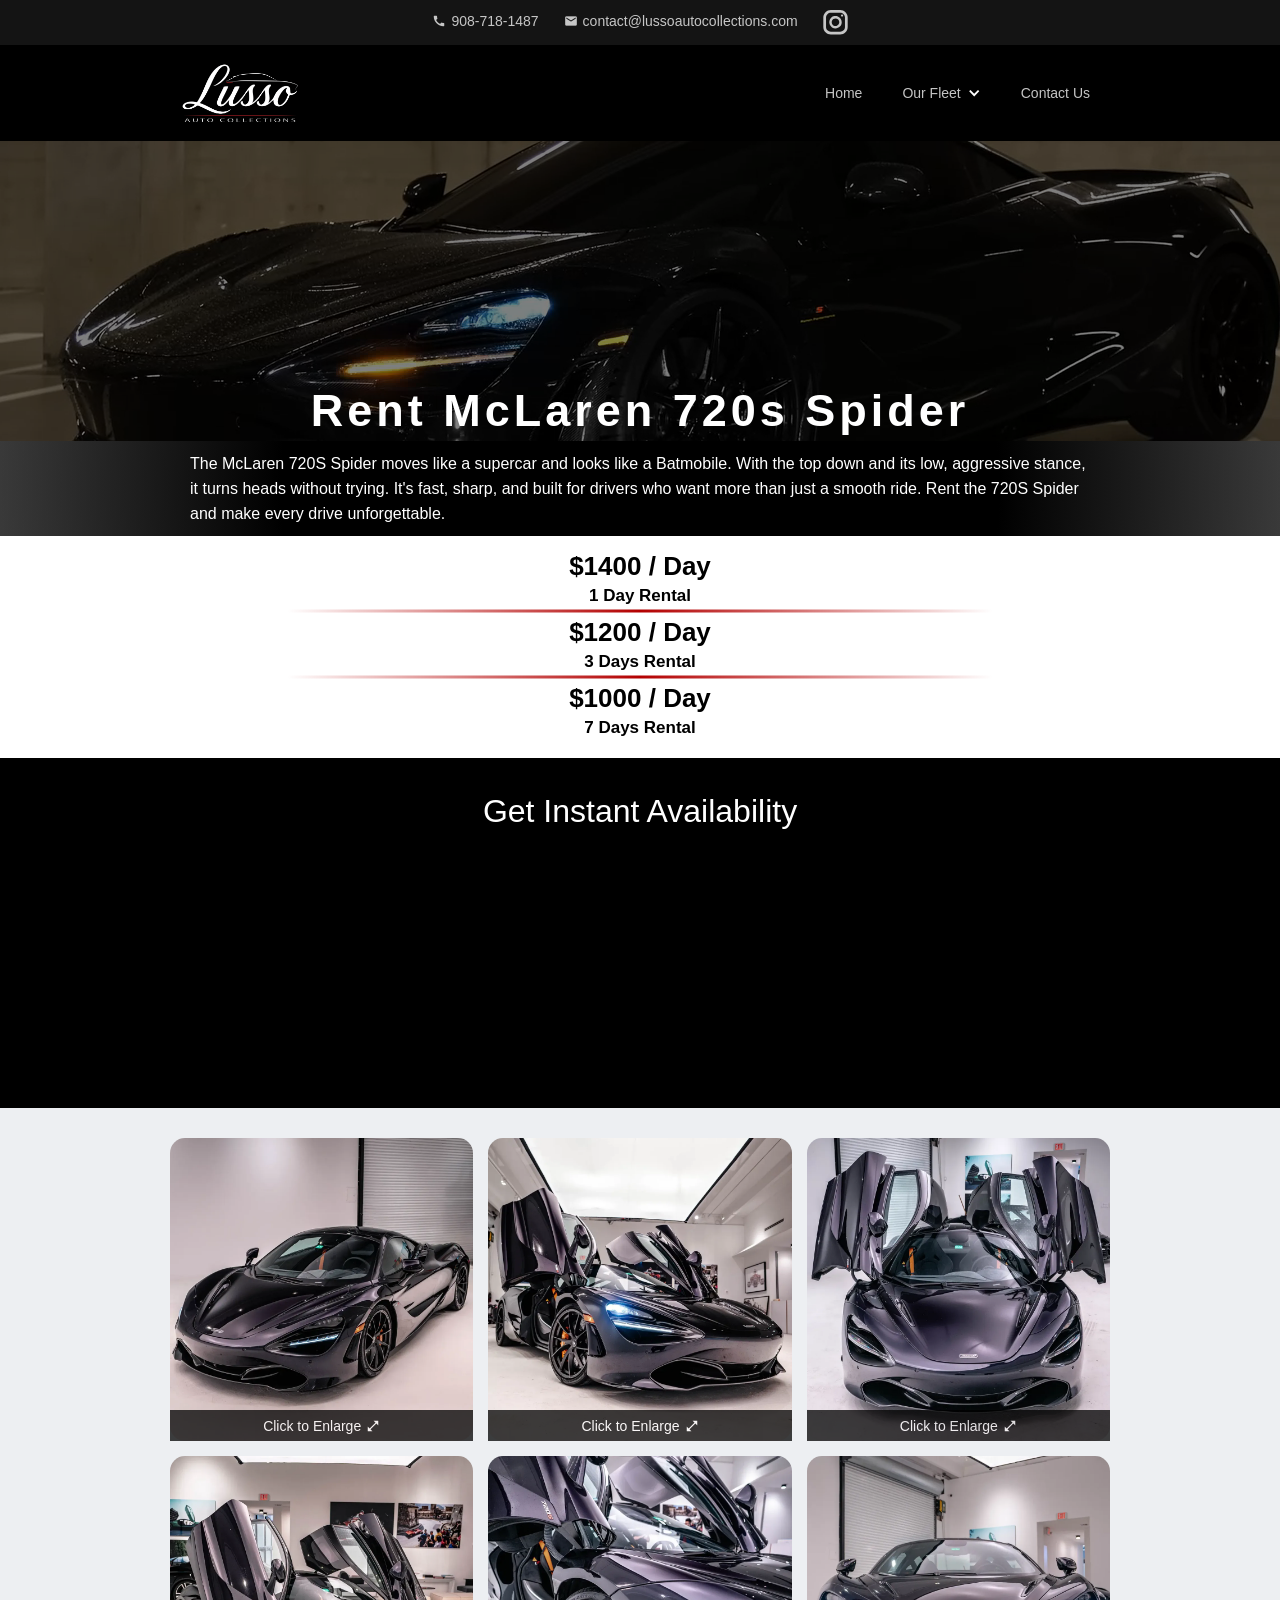
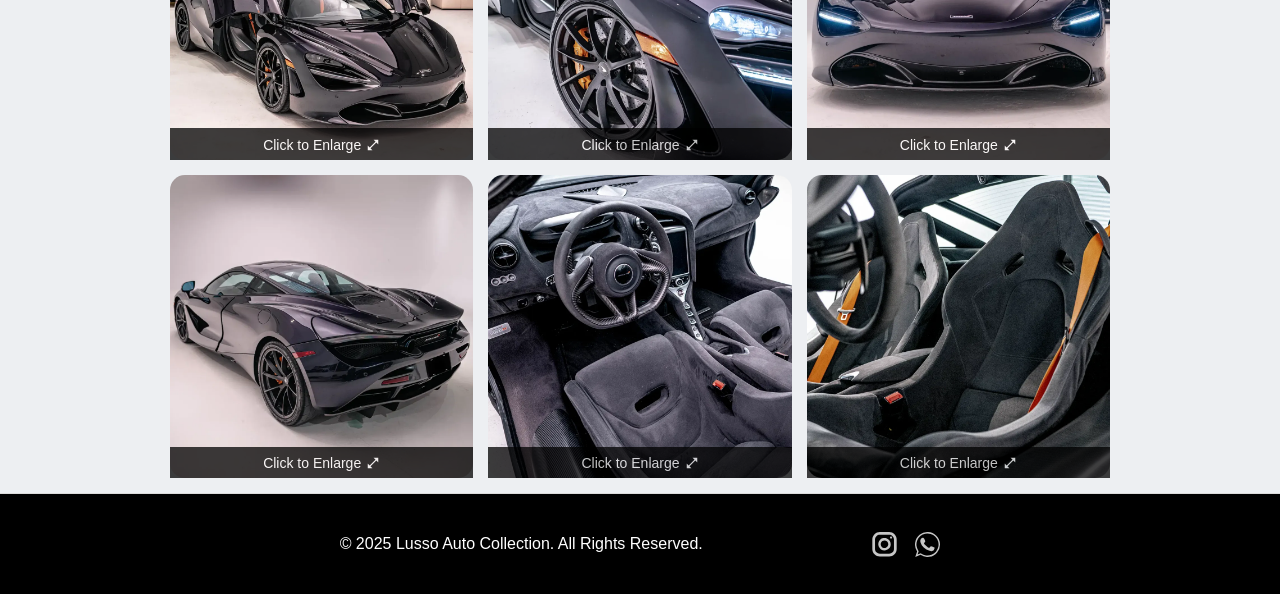
<file: rentals/mclaren-720s-spider/index.html>
<!DOCTYPE html><!-- Last Published: Fri Oct 10 2025 02:41:32 GMT+0000 (Coordinated Universal Time) --><html data-wf-domain="lussoautocollections.com" data-wf-page="68dd66039e816518a5daad59" data-wf-site="68dd66039e816518a5daad60" lang="en"><head><meta charset="utf-8"/><title>Rent McLaren 720s Spider | Lusso Auto Collection</title><meta content="Rent the McLaren 720s Spider for a driving experience that’s fast, smooth, and unforgettable. Top down freedom, pure performance, clean design, and attention wherever you go." name="description"/><meta content="Rent McLaren 720s Spider | Lusso Auto Collection" property="og:title"/><meta content="Rent the McLaren 720s Spider for a driving experience that’s fast, smooth, and unforgettable. Top down freedom, pure performance, clean design, and attention wherever you go." property="og:description"/><meta content="../../assets/images/684b56afd7780bd3221c5672_open-graph.webp" property="og:image"/><meta content="Rent McLaren 720s Spider | Lusso Auto Collection" name="twitter:title"/><meta content="Rent the McLaren 720s Spider for a driving experience that’s fast, smooth, and unforgettable. Top down freedom, pure performance, clean design, and attention wherever you go." name="twitter:description"/><meta content="../../assets/images/684b56afd7780bd3221c5672_open-graph.webp" name="twitter:image"/><meta property="og:type" content="website"/><meta content="summary_large_image" name="twitter:card"/><meta content="width=device-width, initial-scale=1" name="viewport"/><link href="../../assets/css/llm-5f3b9e-c9456f8b3b319812059559674d40.webflow.shared.a9acbcad9.css" rel="stylesheet" type="text/css"/><!-- Google WebFont loader replaced with local fonts --><link href="../../assets/css/google-fonts.css" rel="stylesheet" type="text/css"><script type="text/javascript">!function(o,c){var n=c.documentElement,t=" w-mod-";n.className+=t+"js",("ontouchstart"in o||o.DocumentTouch&&c instanceof DocumentTouch)&&(n.className+=t+"touch")}(window,document);</script><link href="../../assets/images/68dd67a82b92d28e69ac5efb_favicon-32x32.png" rel="shortcut icon" type="image/x-icon"/><link href="../../assets/images/68dd67dfa5f74b5a35641a58_Lusso-Auto-Collection-Thumbnail-Image-256x256.jpg" rel="apple-touch-icon"/><!-- REMOVED: Google reCAPTCHA (only used by the forms, which no longer submit) --><style>
.flex-block-50 > div::after {
  content: "";
  display: block;
  height: 4px;              /* thickness of the bar */
  margin: 1.25rem auto;         /* space above/below */
  background: #8d1c21;       /* red */
  transform: skewX(-23deg);  /* gives the bar angled ends (not a straight line) */
  border-radius: 4px;
  width: 75%;
}

.flex-block-5 > div::after {
    content: "";
    background: linear-gradient(to right, transparent, #b30000, transparent);
    position: absolute;
    left: 50%;
    /* top: 50%; */
    /*ransform: translateX(-50%);*/
    transform: translate(-50%, -50%);
    width: 75%;
    height: 3px;
    display: block;
    margin: 5px auto;
}

.flex-block-5 > div:last-child::after {
  content: none;
}
</style></head><body class="body"><div data-collapse="medium" data-animation="default" data-duration="400" data-w-id="28117eb0-95f9-9242-008a-3978cf81c401" data-easing="ease" data-easing2="ease" role="banner" class="navigation-bar w-nav"><div class="w-layout-hflex flex-block-7"><div><div class="text-block-5">call</div><a href="tel:+19087181487" class="link-3">908-718-1487</a></div><div><div class="text-block-5"> mail</div><a href="mailto:contact@lussoautocollections.com?subject=Rental%20Request" class="link-3">contact@lussoautocollections.com</a></div><a href="https://www.instagram.com/lussoautocollections" target="_blank" class="w-inline-block"><div class="html-embed pink w-embed"><svg width="auto" height="currentHeight" viewBox="0 0 39 40" fill="#fff" xmlns="http://www.w3.org/2000/svg">
<path d="M26.949 39.0772H12.0467C8.85296 39.0731 5.79115 37.8 3.53283 35.5369C1.2745 33.2739 0.00400386 30.2057 0 27.0053V12.0719C0.00400386 8.87145 1.2745 5.80324 3.53283 3.54019C5.79115 1.27714 8.85296 0.00401223 12.0467 0H26.949C30.1427 0.00401223 33.2045 1.27714 35.4628 3.54019C37.7212 5.80324 38.9917 8.87145 38.9957 12.0719V27.0053C38.9917 30.2057 37.7212 33.2739 35.4628 35.5369C33.2045 37.8 30.1427 39.0731 26.949 39.0772ZM12.0467 4.35838C10.0051 4.3606 8.04766 5.17432 6.60399 6.62101C5.16033 8.06769 4.3483 10.0292 4.34609 12.0751V27.0085C4.3483 29.0544 5.16033 31.0159 6.60399 32.4626C8.04766 33.9093 10.0051 34.723 12.0467 34.7252H26.949C28.9906 34.723 30.948 33.9093 32.3917 32.4626C33.8353 31.0159 34.6474 29.0544 34.6496 27.0085V12.0751C34.6474 10.0292 33.8353 8.06769 32.3917 6.62101C30.948 5.17432 28.9906 4.3606 26.949 4.35838H12.0467Z" fill="CurrentColor"/>
<path d="M19.4994 29.5281C17.5281 29.5281 15.6011 28.9423 13.962 27.8448C12.3229 26.7473 11.0454 25.1874 10.291 23.3624C9.53667 21.5374 9.33929 19.5291 9.72387 17.5917C10.1084 15.6542 11.0577 13.8746 12.4516 12.4777C13.8455 11.0809 15.6215 10.1297 17.5549 9.74429C19.4883 9.3589 21.4924 9.55669 23.3136 10.3126C25.1348 11.0686 26.6915 12.3488 27.7867 13.9913C28.8818 15.6338 29.4664 17.5648 29.4664 19.5402C29.463 22.1881 28.4118 24.7266 26.5434 26.5989C24.6749 28.4713 22.1418 29.5247 19.4994 29.5281ZM19.4994 13.4752C18.3016 13.4746 17.1305 13.83 16.1342 14.4964C15.138 15.1627 14.3613 16.1102 13.9025 17.219C13.4437 18.3278 13.3233 19.548 13.5566 20.7253C13.7899 21.9026 14.3663 22.9842 15.2131 23.8332C16.0599 24.6822 17.1388 25.2604 18.3136 25.4948C19.4883 25.7292 20.7061 25.6092 21.8128 25.15C22.9195 24.6908 23.8654 23.9131 24.5309 22.9151C25.1965 21.9171 25.5517 20.7438 25.5517 19.5434C25.5504 17.935 24.9125 16.3928 23.7778 15.2551C22.6431 14.1175 21.1045 13.4774 19.4994 13.4752Z" fill="currentColor"/>
<path d="M29.9686 10.6589C30.8985 10.6589 31.6523 9.90351 31.6523 8.97168C31.6523 8.03985 30.8985 7.28445 29.9686 7.28445C29.0387 7.28445 28.2849 8.03985 28.2849 8.97168C28.2849 9.90351 29.0387 10.6589 29.9686 10.6589Z" fill="currentColor"/>
</svg></div></a></div><div class="container-2 w-container"><a href="../../" class="brand-link w-nav-brand"><img src="../../assets/images/68e30b832d00613d4f89089e_Lusso_Auto_Collections_transparent.png" loading="lazy" data-w-id="e821d2cb-21ac-0bf8-a2d2-9213e24971d5" height="Auto" alt="" srcset="../../assets/images/68e30b832d00613d4f89089e_Lusso_Auto_Collections_transparent-p-500.png 500w, ../../assets/images/68e30b832d00613d4f89089e_Lusso_Auto_Collections_transparent-p-800.png 800w, ../../assets/images/68e30b832d00613d4f89089e_Lusso_Auto_Collections_transparent-p-1080.png 1080w, ../../assets/images/68e30b832d00613d4f89089e_Lusso_Auto_Collections_transparent-p-1600.png 1600w, ../../assets/images/68e30b832d00613d4f89089e_Lusso_Auto_Collections_transparent-p-2000.png 2000w, ../../assets/images/68e30b832d00613d4f89089e_Lusso_Auto_Collections_transparent.png 2047w" sizes="(max-width: 767px) 98vw, (max-width: 991px) 727.9921875px, 939.9921875px" class="image"/></a><nav role="navigation" class="navigation-menu w-nav-menu"><a href="../../" class="navigation-link w-nav-link">Home</a><div data-hover="false" data-delay="0" class="w-dropdown"><div class="dropdown-toggle w-dropdown-toggle"><div class="icon w-icon-dropdown-toggle"></div><div class="text-block-3">Our Fleet</div></div><nav class="dropdown-list-2 w-dropdown-list"><a href="../../rentals/lamborghini-urus-white/" class="dropdown-link-2 w-dropdown-link">Lamborghini Urus (White)</a><a href="../../rentals/audi-r8/" class="dropdown-link-2 w-dropdown-link">Audi R8</a><a href="../../rentals/mclaren-720s-spider/" aria-current="page" class="dropdown-link-2 w-dropdown-link w--current">McLaren 720s Spider</a><a href="../../rentals/rolls-royce-cullinan/" class="dropdown-link-2 w-dropdown-link">Rolls Royce Cullinan</a><a href="../../rentals/mercedes-benz-amg-g63-v8-g-wagon/" class="dropdown-link-2 w-dropdown-link">Mercedes-Benz AMG G63 V8 G-Wagon</a></nav></div><a href="../../contact/" class="navigation-link w-nav-link">Contact Us</a></nav><div class="hamburger-button w-nav-button"><div class="icon-2 w-icon-nav-menu"></div></div></div></div><div data-poster-url="../../assets/images/684b399fa8d4bfe542dc1da8_mclaren-720s-fixed-poster-00001.jpg" data-video-urls="../../assets/media/68dd66039e816518a5dab006_mclaren-720s-fixed-transcode.mp4,../../assets/media/68dd66039e816518a5dab006_mclaren-720s-fixed-transcode.webm" data-autoplay="true" data-loop="true" data-wf-ignore="true" class="background-video-listing w-background-video w-background-video-atom"><video id="4b4df573-ddb9-e9ef-3073-d7e9a6cb8290-video" autoplay="" loop="" style="background-image:url(&quot;../../assets/images/684b399fa8d4bfe542dc1da8_mclaren-720s-fixed-poster-00001.jpg&quot;)" muted="" playsinline="" data-wf-ignore="true" data-object-fit="cover"><source src="../../assets/media/68dd66039e816518a5dab006_mclaren-720s-fixed-transcode.mp4" data-wf-ignore="true"/><source src="../../assets/media/68dd66039e816518a5dab006_mclaren-720s-fixed-transcode.webm" data-wf-ignore="true"/></video><div class="w-layout-blockcontainer w-container"><h1 data-ix="fade-in-bottom-page-loads" class="hero-heading-vehicle-listing hero-heading-vehicle-listing-smaller">Rent McLaren 720s Spider</h1></div></div><section class="section-3"><div class="w-layout-blockcontainer container-centered w-container"><p class="paragraph-5-copy">The McLaren 720S Spider moves like a supercar and looks like a Batmobile. With the top down and its low, aggressive stance, it turns heads without trying. It&#x27;s fast, sharp, and built for drivers who want more than just a smooth ride. Rent the 720S Spider and make every drive unforgettable.</p></div></section><section class="pricingsectionlist"><div class="w-layout-blockcontainer w-container"><div class="w-layout-hflex flex-block-5"><div class="rentalpricecontainer"><div class="rentalprice">$1400 / Day</div><div class="rentaldays">1 Day Rental</div></div><div class="rentalpricecontainer"><div class="rentalprice">$1200 / Day</div><div class="rentaldays">3 Days Rental</div></div><div class="rentalpricecontainer rentalpricecontainerhidden"><div class="rentalprice">$1550 / Day</div><div class="rentaldays">5 Days Rental</div></div><div class="rentalpricecontainer"><div class="rentalprice">$1000 / Day</div><div class="rentaldays">7 Days Rental</div></div></div></div></section><section class="pricingsection"><div class="w-layout-blockcontainer pricingcontainer w-container"><div class="w-layout-hflex flex-block-9"><div class="w-layout-vflex flex-block-8"><div class="pricesectionpricetype">1 Day Rental</div><div class="pricesectionrentalprice">$1700/Day</div></div><div class="div-block-8 nogrow"></div><div class="w-layout-vflex flex-block-8"><div class="pricesectionpricetype">Multiple Day Rentals</div><div class="pricesectionrentalprice">Up to 45% off</div></div></div></div></section><section id="reservationRequestSection" class="reservesection"><div class="w-layout-blockcontainer container-5 w-container"><h2 class="reserveformheading">Get Instant Availability</h2><div class="w-embed w-script"><div id="availability-form-container"></div><!-- REMOVED: live availability / reservation form (Tally iframe to reserve.lussoautocollections.com) plus its UTM and Facebook tracking --></div></div></section><section class="section-2"><div class="w-layout-blockcontainer container-3 container-centered w-container"><div class="gallery-container"><a href="#" class="lightbox-thumb w-inline-block w-lightbox"><img src="../../assets/images/68dd66039e816518a5dab011_main.webp" alt="" sizes="(max-width: 767px) 100vw, (max-width: 991px) 728px, 940px" srcset="../../assets/images/68dd66039e816518a5dab011_main-p-500.webp 500w, ../../assets/images/68dd66039e816518a5dab011_main-p-800.webp 800w, ../../assets/images/68dd66039e816518a5dab011_main-p-1080.webp 1080w, ../../assets/images/68dd66039e816518a5dab011_main.webp 1500w" class="lightbox-thumb-image"/><div class="gallerythumboverlay"><div class="text-block-8">Click to Enlarge</div><div class="text-block-9">open_in_full</div></div><script type="application/json" class="w-json">{
  "items": [
    {
      "_id": "684b56a8e2d34edb3da65797",
      "origFileName": "main.webp",
      "fileName": "main.webp",
      "fileSize": 118676,
      "height": 1500,
      "url": "../../assets/images/684b56a8e2d34edb3da65797_main.webp",
      "width": 1500,
      "type": "image"
    }
  ],
  "group": "gallery"
}</script></a><a href="#" class="lightbox-thumb w-inline-block w-lightbox"><img src="../../assets/images/68dd66039e816518a5dab010_side-bottom-angle.webp" alt="" sizes="(max-width: 767px) 100vw, (max-width: 991px) 728px, 940px" srcset="../../assets/images/68dd66039e816518a5dab010_side-bottom-angle-p-500.webp 500w, ../../assets/images/68dd66039e816518a5dab010_side-bottom-angle-p-800.webp 800w, ../../assets/images/68dd66039e816518a5dab010_side-bottom-angle-p-1080.webp 1080w, ../../assets/images/68dd66039e816518a5dab010_side-bottom-angle.webp 1500w" class="lightbox-thumb-image"/><div class="gallerythumboverlay"><div class="text-block-8">Click to Enlarge</div><div class="text-block-9">open_in_full</div></div><script type="application/json" class="w-json">{
  "items": [
    {
      "_id": "684b56a8e8d7dd6889869119",
      "origFileName": "side-bottom-angle.webp",
      "fileName": "side-bottom-angle.webp",
      "fileSize": 137454,
      "height": 1500,
      "url": "../../assets/images/684b56a8e8d7dd6889869119_side-bottom-angle.webp",
      "width": 1500,
      "type": "image"
    }
  ],
  "group": "gallery"
}</script></a><a href="#" class="lightbox-thumb w-inline-block w-lightbox"><img src="../../assets/images/68dd66039e816518a5dab012_front-doors-up.webp" alt="" sizes="(max-width: 767px) 100vw, (max-width: 991px) 728px, 940px" srcset="../../assets/images/68dd66039e816518a5dab012_front-doors-up-p-500.webp 500w, ../../assets/images/68dd66039e816518a5dab012_front-doors-up-p-800.webp 800w, ../../assets/images/68dd66039e816518a5dab012_front-doors-up-p-1080.webp 1080w, ../../assets/images/68dd66039e816518a5dab012_front-doors-up.webp 1500w" class="lightbox-thumb-image"/><div class="gallerythumboverlay"><div class="text-block-8">Click to Enlarge</div><div class="text-block-9">open_in_full</div></div><script type="application/json" class="w-json">{
  "items": [
    {
      "_id": "684b56a80b9b1ec552a0b6d5",
      "origFileName": "front-doors-up.webp",
      "fileName": "front-doors-up.webp",
      "fileSize": 185438,
      "height": 1500,
      "url": "../../assets/images/684b56a80b9b1ec552a0b6d5_front-doors-up.webp",
      "width": 1500,
      "type": "image"
    }
  ],
  "group": "gallery"
}</script></a><a href="#" class="lightbox-thumb w-inline-block w-lightbox"><img src="../../assets/images/68dd66039e816518a5dab014_side-doors-up.webp" alt="" sizes="(max-width: 767px) 100vw, (max-width: 991px) 728px, 940px" srcset="../../assets/images/68dd66039e816518a5dab014_side-doors-up-p-500.webp 500w, ../../assets/images/68dd66039e816518a5dab014_side-doors-up-p-800.webp 800w, ../../assets/images/68dd66039e816518a5dab014_side-doors-up-p-1080.webp 1080w, ../../assets/images/68dd66039e816518a5dab014_side-doors-up.webp 1500w" class="lightbox-thumb-image"/><div class="gallerythumboverlay"><div class="text-block-8">Click to Enlarge</div><div class="text-block-9">open_in_full</div></div><script type="application/json" class="w-json">{
  "items": [
    {
      "_id": "684b56a83e701605e381e9dc",
      "origFileName": "side-doors-up.webp",
      "fileName": "side-doors-up.webp",
      "fileSize": 182110,
      "height": 1500,
      "url": "../../assets/images/684b56a83e701605e381e9dc_side-doors-up.webp",
      "width": 1500,
      "type": "image"
    }
  ],
  "group": "gallery"
}</script></a><a href="#" class="lightbox-thumb w-inline-block w-lightbox"><img src="../../assets/images/68dd66039e816518a5dab016_side.webp" alt="" sizes="(max-width: 767px) 100vw, (max-width: 991px) 728px, 940px" srcset="../../assets/images/68dd66039e816518a5dab016_side-p-500.webp 500w, ../../assets/images/68dd66039e816518a5dab016_side-p-800.webp 800w, ../../assets/images/68dd66039e816518a5dab016_side-p-1080.webp 1080w, ../../assets/images/68dd66039e816518a5dab016_side.webp 1500w" class="lightbox-thumb-image"/><div class="gallerythumboverlay"><div class="text-block-8">Click to Enlarge</div><div class="text-block-9">open_in_full</div></div><script type="application/json" class="w-json">{
  "items": [
    {
      "_id": "684b56a8872e4b725aa8eb1a",
      "origFileName": "side.webp",
      "fileName": "side.webp",
      "fileSize": 202230,
      "height": 1500,
      "url": "../../assets/images/684b56a8872e4b725aa8eb1a_side.webp",
      "width": 1500,
      "type": "image"
    }
  ],
  "group": "gallery"
}</script></a><a href="#" class="lightbox-thumb w-inline-block w-lightbox"><img src="../../assets/images/68dd66039e816518a5dab013_front.webp" alt="" sizes="(max-width: 767px) 100vw, (max-width: 991px) 728px, 940px" srcset="../../assets/images/68dd66039e816518a5dab013_front-p-500.webp 500w, ../../assets/images/68dd66039e816518a5dab013_front-p-800.webp 800w, ../../assets/images/68dd66039e816518a5dab013_front-p-1080.webp 1080w, ../../assets/images/68dd66039e816518a5dab013_front.webp 1500w" class="lightbox-thumb-image"/><div class="gallerythumboverlay"><div class="text-block-8">Click to Enlarge</div><div class="text-block-9">open_in_full</div></div><script type="application/json" class="w-json">{
  "items": [
    {
      "_id": "684b56a8a356746ec7ddc6f2",
      "origFileName": "front.webp",
      "fileName": "front.webp",
      "fileSize": 108688,
      "height": 1500,
      "url": "../../assets/images/684b56a8a356746ec7ddc6f2_front.webp",
      "width": 1500,
      "type": "image"
    }
  ],
  "group": "gallery"
}</script></a><a href="#" class="lightbox-thumb w-inline-block w-lightbox"><img src="../../assets/images/68dd66039e816518a5dab00f_rear.webp" alt="" sizes="(max-width: 767px) 100vw, (max-width: 991px) 728px, 940px" srcset="../../assets/images/68dd66039e816518a5dab00f_rear-p-500.webp 500w, ../../assets/images/68dd66039e816518a5dab00f_rear-p-800.webp 800w, ../../assets/images/68dd66039e816518a5dab00f_rear-p-1080.webp 1080w, ../../assets/images/68dd66039e816518a5dab00f_rear.webp 1500w" class="lightbox-thumb-image"/><div class="gallerythumboverlay"><div class="text-block-8">Click to Enlarge</div><div class="text-block-9">open_in_full</div></div><script type="application/json" class="w-json">{
  "items": [
    {
      "_id": "684b56a8a2a7ae091d790f52",
      "origFileName": "rear.webp",
      "fileName": "rear.webp",
      "fileSize": 89916,
      "height": 1500,
      "url": "../../assets/images/684b56a8a2a7ae091d790f52_rear.webp",
      "width": 1500,
      "type": "image"
    }
  ],
  "group": "gallery"
}</script></a><a href="#" class="lightbox-thumb w-inline-block w-lightbox"><img src="../../assets/images/68dd66039e816518a5dab017_interior.webp" alt="" sizes="(max-width: 767px) 100vw, (max-width: 991px) 728px, 940px" srcset="../../assets/images/68dd66039e816518a5dab017_interior-p-500.webp 500w, ../../assets/images/68dd66039e816518a5dab017_interior-p-800.webp 800w, ../../assets/images/68dd66039e816518a5dab017_interior-p-1080.webp 1080w, ../../assets/images/68dd66039e816518a5dab017_interior.webp 1500w" class="lightbox-thumb-image"/><div class="gallerythumboverlay"><div class="text-block-8">Click to Enlarge</div><div class="text-block-9">open_in_full</div></div><script type="application/json" class="w-json">{
  "items": [
    {
      "_id": "684b56a85f69d74dae94b4ca",
      "origFileName": "interior.webp",
      "fileName": "interior.webp",
      "fileSize": 405026,
      "height": 1500,
      "url": "../../assets/images/684b56a85f69d74dae94b4ca_interior.webp",
      "width": 1500,
      "type": "image"
    }
  ],
  "group": "gallery"
}</script></a><a href="#" class="lightbox-thumb w-inline-block w-lightbox"><img src="../../assets/images/68dd66039e816518a5dab015_interior-seats.webp" alt="" sizes="(max-width: 767px) 100vw, (max-width: 991px) 728px, 940px" srcset="../../assets/images/68dd66039e816518a5dab015_interior-seats-p-500.webp 500w, ../../assets/images/68dd66039e816518a5dab015_interior-seats-p-800.webp 800w, ../../assets/images/68dd66039e816518a5dab015_interior-seats-p-1080.webp 1080w, ../../assets/images/68dd66039e816518a5dab015_interior-seats.webp 1500w" class="lightbox-thumb-image"/><div class="gallerythumboverlay"><div class="text-block-8">Click to Enlarge</div><div class="text-block-9">open_in_full</div></div><script type="application/json" class="w-json">{
  "items": [
    {
      "_id": "684b56a8f9eae2e7b0db9c7c",
      "origFileName": "interior-seats.webp",
      "fileName": "interior-seats.webp",
      "fileSize": 506838,
      "height": 1500,
      "url": "../../assets/images/684b56a8f9eae2e7b0db9c7c_interior-seats.webp",
      "width": 1500,
      "type": "image"
    }
  ],
  "group": "gallery"
}</script></a></div></div></section><section class="how-it-works-section"><div data-w-id="190250e5-8b0f-3da8-49e0-6c4bf253a4ff" class="w-layout-blockcontainer w-container"><h2 class="heading-5">How It Works</h2><div class="w-layout-vflex hiw-steps"><div class="w-layout-hflex hiw-step"><div class="w-layout-vflex hiw-left-column"><div class="hiw-icon">event</div><h3 class="hiw-heading">1. Confirm Dates Availability</h3></div></div><div class="w-layout-hflex hiw-step"><div class="w-layout-vflex hiw-left-column"><div class="hiw-icon">badge</div><h3 class="hiw-heading">2. Upload License/Insurance</h3></div></div><div class="w-layout-hflex hiw-step"><div class="w-layout-vflex hiw-left-column"><div class="hiw-icon">verified_user</div><h3 class="hiw-heading">3. Secure Your Booking</h3></div></div><div class="w-layout-hflex hiw-step"><div class="w-layout-vflex hiw-left-column"><div class="hiw-icon">no_crash</div><h3 class="hiw-heading">4. Pickup or Delivery</h3></div></div></div></div></section><div class="footer center"><div class="container w-container"><div class="footer-text">© 2025 Lusso Auto Collection. All Rights Reserved.</div><div class="div-block-3"><a href="https://www.instagram.com/lussoautocollections" target="_blank" class="w-inline-block"><div class="html-embed pink w-embed"><svg width="auto" height="currentHeight" viewBox="0 0 39 40" fill="#fff" xmlns="http://www.w3.org/2000/svg">
<path d="M26.949 39.0772H12.0467C8.85296 39.0731 5.79115 37.8 3.53283 35.5369C1.2745 33.2739 0.00400386 30.2057 0 27.0053V12.0719C0.00400386 8.87145 1.2745 5.80324 3.53283 3.54019C5.79115 1.27714 8.85296 0.00401223 12.0467 0H26.949C30.1427 0.00401223 33.2045 1.27714 35.4628 3.54019C37.7212 5.80324 38.9917 8.87145 38.9957 12.0719V27.0053C38.9917 30.2057 37.7212 33.2739 35.4628 35.5369C33.2045 37.8 30.1427 39.0731 26.949 39.0772ZM12.0467 4.35838C10.0051 4.3606 8.04766 5.17432 6.60399 6.62101C5.16033 8.06769 4.3483 10.0292 4.34609 12.0751V27.0085C4.3483 29.0544 5.16033 31.0159 6.60399 32.4626C8.04766 33.9093 10.0051 34.723 12.0467 34.7252H26.949C28.9906 34.723 30.948 33.9093 32.3917 32.4626C33.8353 31.0159 34.6474 29.0544 34.6496 27.0085V12.0751C34.6474 10.0292 33.8353 8.06769 32.3917 6.62101C30.948 5.17432 28.9906 4.3606 26.949 4.35838H12.0467Z" fill="CurrentColor"/>
<path d="M19.4994 29.5281C17.5281 29.5281 15.6011 28.9423 13.962 27.8448C12.3229 26.7473 11.0454 25.1874 10.291 23.3624C9.53667 21.5374 9.33929 19.5291 9.72387 17.5917C10.1084 15.6542 11.0577 13.8746 12.4516 12.4777C13.8455 11.0809 15.6215 10.1297 17.5549 9.74429C19.4883 9.3589 21.4924 9.55669 23.3136 10.3126C25.1348 11.0686 26.6915 12.3488 27.7867 13.9913C28.8818 15.6338 29.4664 17.5648 29.4664 19.5402C29.463 22.1881 28.4118 24.7266 26.5434 26.5989C24.6749 28.4713 22.1418 29.5247 19.4994 29.5281ZM19.4994 13.4752C18.3016 13.4746 17.1305 13.83 16.1342 14.4964C15.138 15.1627 14.3613 16.1102 13.9025 17.219C13.4437 18.3278 13.3233 19.548 13.5566 20.7253C13.7899 21.9026 14.3663 22.9842 15.2131 23.8332C16.0599 24.6822 17.1388 25.2604 18.3136 25.4948C19.4883 25.7292 20.7061 25.6092 21.8128 25.15C22.9195 24.6908 23.8654 23.9131 24.5309 22.9151C25.1965 21.9171 25.5517 20.7438 25.5517 19.5434C25.5504 17.935 24.9125 16.3928 23.7778 15.2551C22.6431 14.1175 21.1045 13.4774 19.4994 13.4752Z" fill="currentColor"/>
<path d="M29.9686 10.6589C30.8985 10.6589 31.6523 9.90351 31.6523 8.97168C31.6523 8.03985 30.8985 7.28445 29.9686 7.28445C29.0387 7.28445 28.2849 8.03985 28.2849 8.97168C28.2849 9.90351 29.0387 10.6589 29.9686 10.6589Z" fill="currentColor"/>
</svg></div></a><div class="html-embed pink w-embed"><a href="sms:+13059004748" style="color:inherit;"><svg xmlns="http://www.w3.org/2000/svg" width="auto" height="currentHeight" viewBox="0 0 127.13 127.14">
  <g id="Group_18" data-name="Group 18" transform="translate(-4423.96 1513.5)">
    <g id="Group_69" data-name="Group 69">
      <path id="Path_14" data-name="Path 14" d="M420.48,905.12a63.563,63.563,0,0,0-97.84,80.2l-9.38,27.88,26.66-10.48a63.562,63.562,0,0,0,80.55-97.6Zm-89.8,79.04-1.07-1.5a56.319,56.319,0,1,1,12.92,13.04l-1.6-1.16-15.84,6.23,5.59-16.61Z" transform="translate(4112 -2400)" fill="currentColor"/>
      <path id="Path_15" data-name="Path 15" d="M410.87,965.88a2.591,2.591,0,0,1,.67,2.18c-.72,4.64-4.78,21.65-25.23,14.42-23.58-8.34-40.61-23-46.07-42.55s10.28-24.73,13.58-23.58,11.5,15.67,10.35,18.83-6.68,6.18-6.5,9.52c.15,2.84,21.02,23.61,26.95,21.96,4.07-1.14,4.49-7.44,8.52-8.16,3.67-.66,14.18,3.63,17.73,7.38Z" transform="translate(4112 -2400)" fill="currentColor"/>
    </g>
  </g>
</svg></a></div></div></div></div><script src="../../assets/js/jquery-3.5.1.min.dc5e7f18c8.js" type="text/javascript"></script><script src="../../assets/js/webflow.schunk.36b8fb49256177c8.js" type="text/javascript"></script><script src="../../assets/js/webflow.schunk.4f73d5aa53324409.js" type="text/javascript"></script><script src="../../assets/js/webflow.schunk.f919141e3448519b.js" type="text/javascript"></script><script src="../../assets/js/webflow.schunk.9dfb96661114d3db.js" type="text/javascript"></script><script src="../../assets/js/webflow.4e6a7cb6.35445b6671a735ae.js" type="text/javascript"></script><!-- REMOVED: Tidio live chat widget -->

<!-- REMOVED: UTM capture + Facebook/Google lead tracking. Non-tracking behaviour kept in assets/js/site.js --><script src="../../assets/js/site.js" type="text/javascript"></script></body></html>
</file>
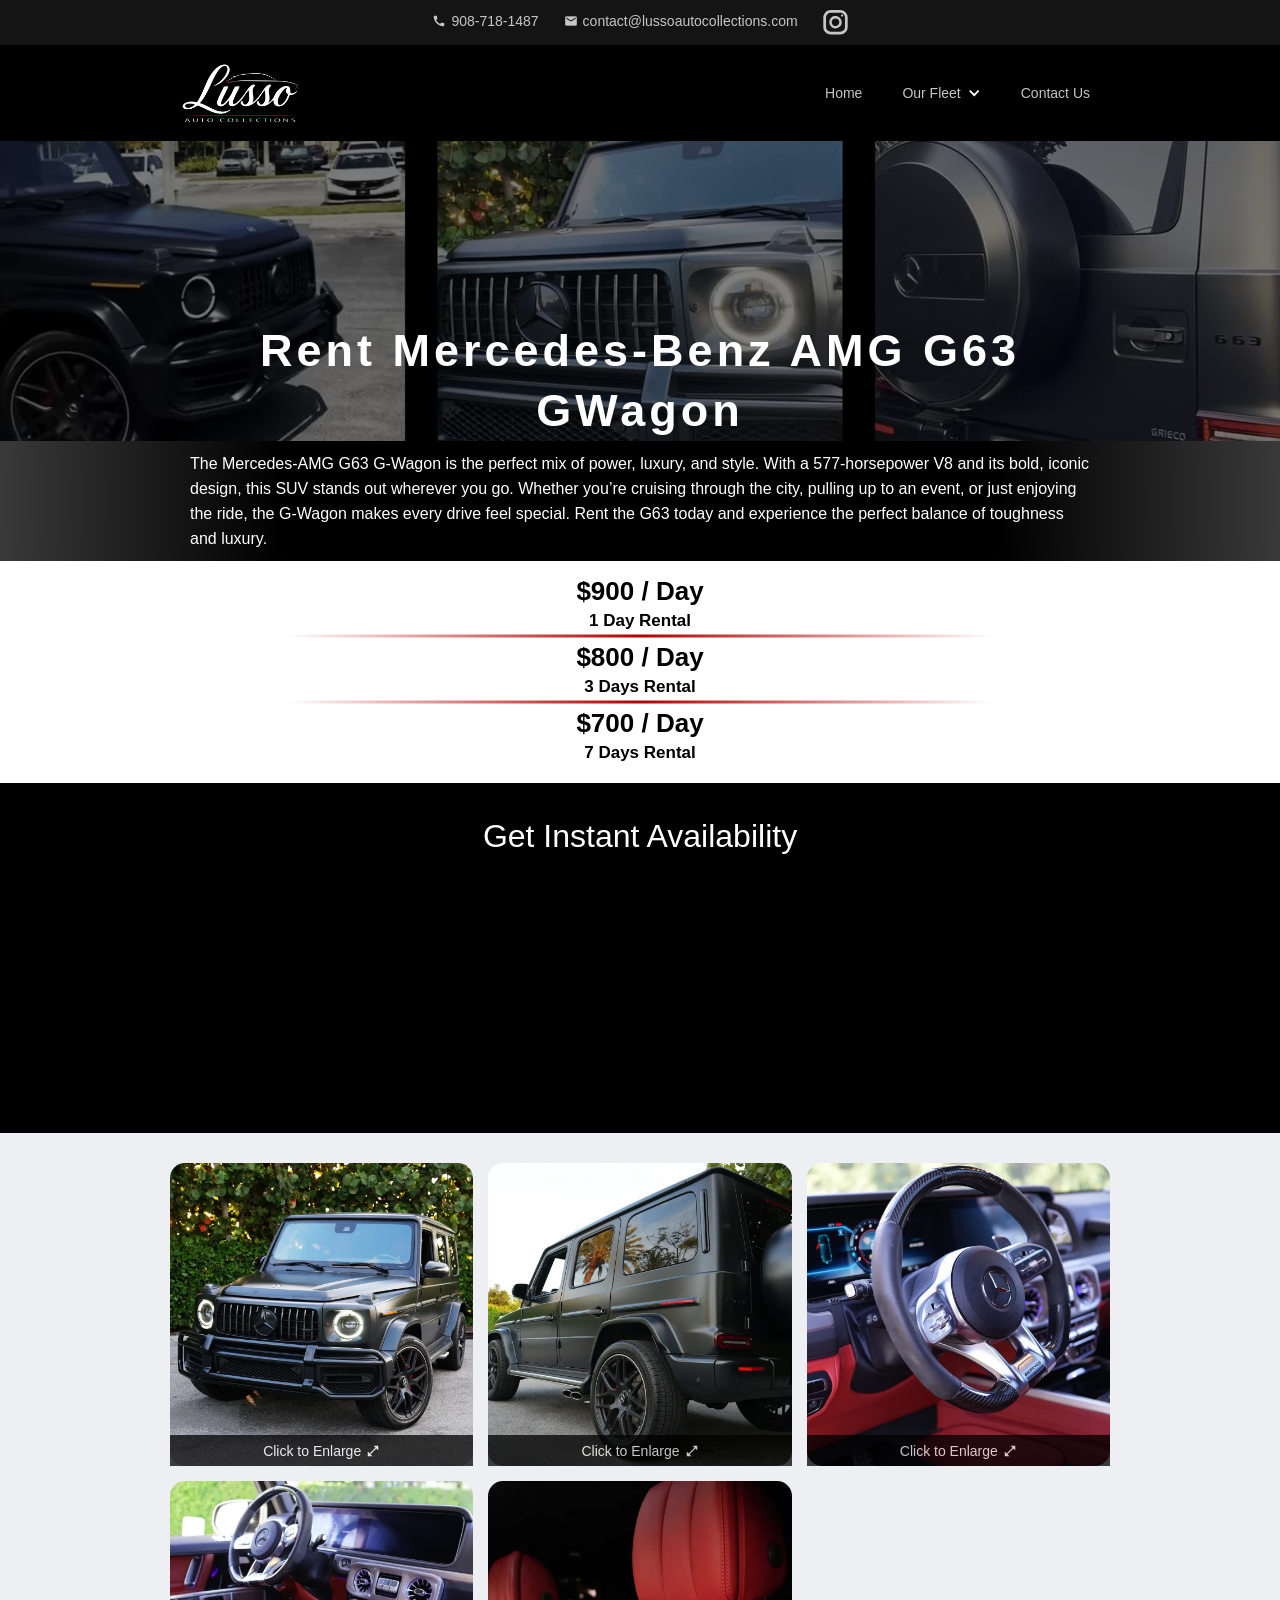
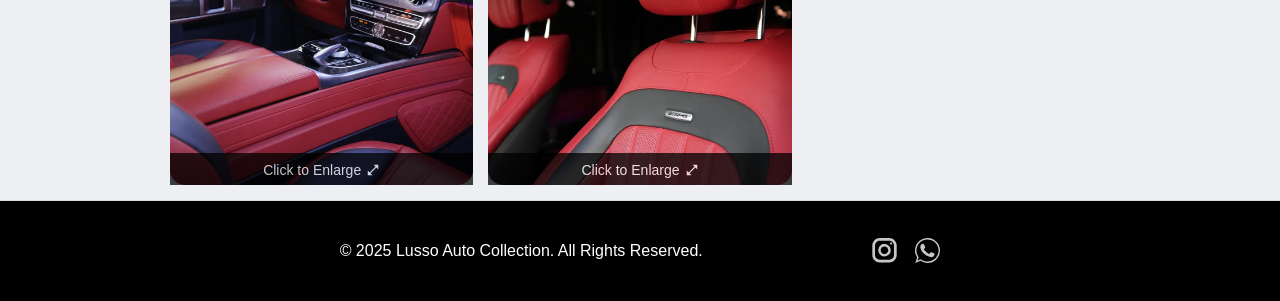
<file: rentals/mercedes-benz-amg-g63-v8-g-wagon/index.html>
<!DOCTYPE html><!-- Last Published: Fri Oct 10 2025 02:41:32 GMT+0000 (Coordinated Universal Time) --><html data-wf-domain="lussoautocollections.com" data-wf-page="68dd66039e816518a5daad49" data-wf-site="68dd66039e816518a5daad60" lang="en"><head><meta charset="utf-8"/><title>Rent Mercedes-Benz AMG G63 G-Wagon | Lusso Auto Collection</title><meta content="Experience the iconic Mercedes-Benz G-Wagon, where luxury, power, and style combine to create an unforgettable drive." name="description"/><meta content="Rent Mercedes-Benz AMG G63 G-Wagon | Lusso Auto Collection" property="og:title"/><meta content="Experience the iconic Mercedes-Benz G-Wagon, where luxury, power, and style combine to create an unforgettable drive." property="og:description"/><meta content="../../assets/images/68485f740f28e6b82e5711f9_open-graph.webp" property="og:image"/><meta content="Rent Mercedes-Benz AMG G63 G-Wagon | Lusso Auto Collection" name="twitter:title"/><meta content="Experience the iconic Mercedes-Benz G-Wagon, where luxury, power, and style combine to create an unforgettable drive." name="twitter:description"/><meta content="../../assets/images/68485f740f28e6b82e5711f9_open-graph.webp" name="twitter:image"/><meta property="og:type" content="website"/><meta content="summary_large_image" name="twitter:card"/><meta content="width=device-width, initial-scale=1" name="viewport"/><link href="../../assets/css/llm-5f3b9e-c9456f8b3b319812059559674d40.webflow.shared.a9acbcad9.css" rel="stylesheet" type="text/css"/><!-- Google WebFont loader replaced with local fonts --><link href="../../assets/css/google-fonts.css" rel="stylesheet" type="text/css"><script type="text/javascript">!function(o,c){var n=c.documentElement,t=" w-mod-";n.className+=t+"js",("ontouchstart"in o||o.DocumentTouch&&c instanceof DocumentTouch)&&(n.className+=t+"touch")}(window,document);</script><link href="../../assets/images/68dd67a82b92d28e69ac5efb_favicon-32x32.png" rel="shortcut icon" type="image/x-icon"/><link href="../../assets/images/68dd67dfa5f74b5a35641a58_Lusso-Auto-Collection-Thumbnail-Image-256x256.jpg" rel="apple-touch-icon"/><!-- REMOVED: Google reCAPTCHA (only used by the forms, which no longer submit) --><style>
.flex-block-50 > div::after {
  content: "";
  display: block;
  height: 4px;              /* thickness of the bar */
  margin: 1.25rem auto;         /* space above/below */
  background: #8d1c21;       /* red */
  transform: skewX(-23deg);  /* gives the bar angled ends (not a straight line) */
  border-radius: 4px;
  width: 75%;
}

.flex-block-5 > div::after {
    content: "";
    background: linear-gradient(to right, transparent, #b30000, transparent);
    position: absolute;
    left: 50%;
    /* top: 50%; */
    /*ransform: translateX(-50%);*/
    transform: translate(-50%, -50%);
    width: 75%;
    height: 3px;
    display: block;
    margin: 5px auto;
}

.flex-block-5 > div:last-child::after {
  content: none;
}
</style></head><body class="body"><div data-collapse="medium" data-animation="default" data-duration="400" data-w-id="28117eb0-95f9-9242-008a-3978cf81c401" data-easing="ease" data-easing2="ease" role="banner" class="navigation-bar w-nav"><div class="w-layout-hflex flex-block-7"><div><div class="text-block-5">call</div><a href="tel:+19087181487" class="link-3">908-718-1487</a></div><div><div class="text-block-5"> mail</div><a href="mailto:contact@lussoautocollections.com?subject=Rental%20Request" class="link-3">contact@lussoautocollections.com</a></div><a href="https://www.instagram.com/lussoautocollections" target="_blank" class="w-inline-block"><div class="html-embed pink w-embed"><svg width="auto" height="currentHeight" viewBox="0 0 39 40" fill="#fff" xmlns="http://www.w3.org/2000/svg">
<path d="M26.949 39.0772H12.0467C8.85296 39.0731 5.79115 37.8 3.53283 35.5369C1.2745 33.2739 0.00400386 30.2057 0 27.0053V12.0719C0.00400386 8.87145 1.2745 5.80324 3.53283 3.54019C5.79115 1.27714 8.85296 0.00401223 12.0467 0H26.949C30.1427 0.00401223 33.2045 1.27714 35.4628 3.54019C37.7212 5.80324 38.9917 8.87145 38.9957 12.0719V27.0053C38.9917 30.2057 37.7212 33.2739 35.4628 35.5369C33.2045 37.8 30.1427 39.0731 26.949 39.0772ZM12.0467 4.35838C10.0051 4.3606 8.04766 5.17432 6.60399 6.62101C5.16033 8.06769 4.3483 10.0292 4.34609 12.0751V27.0085C4.3483 29.0544 5.16033 31.0159 6.60399 32.4626C8.04766 33.9093 10.0051 34.723 12.0467 34.7252H26.949C28.9906 34.723 30.948 33.9093 32.3917 32.4626C33.8353 31.0159 34.6474 29.0544 34.6496 27.0085V12.0751C34.6474 10.0292 33.8353 8.06769 32.3917 6.62101C30.948 5.17432 28.9906 4.3606 26.949 4.35838H12.0467Z" fill="CurrentColor"/>
<path d="M19.4994 29.5281C17.5281 29.5281 15.6011 28.9423 13.962 27.8448C12.3229 26.7473 11.0454 25.1874 10.291 23.3624C9.53667 21.5374 9.33929 19.5291 9.72387 17.5917C10.1084 15.6542 11.0577 13.8746 12.4516 12.4777C13.8455 11.0809 15.6215 10.1297 17.5549 9.74429C19.4883 9.3589 21.4924 9.55669 23.3136 10.3126C25.1348 11.0686 26.6915 12.3488 27.7867 13.9913C28.8818 15.6338 29.4664 17.5648 29.4664 19.5402C29.463 22.1881 28.4118 24.7266 26.5434 26.5989C24.6749 28.4713 22.1418 29.5247 19.4994 29.5281ZM19.4994 13.4752C18.3016 13.4746 17.1305 13.83 16.1342 14.4964C15.138 15.1627 14.3613 16.1102 13.9025 17.219C13.4437 18.3278 13.3233 19.548 13.5566 20.7253C13.7899 21.9026 14.3663 22.9842 15.2131 23.8332C16.0599 24.6822 17.1388 25.2604 18.3136 25.4948C19.4883 25.7292 20.7061 25.6092 21.8128 25.15C22.9195 24.6908 23.8654 23.9131 24.5309 22.9151C25.1965 21.9171 25.5517 20.7438 25.5517 19.5434C25.5504 17.935 24.9125 16.3928 23.7778 15.2551C22.6431 14.1175 21.1045 13.4774 19.4994 13.4752Z" fill="currentColor"/>
<path d="M29.9686 10.6589C30.8985 10.6589 31.6523 9.90351 31.6523 8.97168C31.6523 8.03985 30.8985 7.28445 29.9686 7.28445C29.0387 7.28445 28.2849 8.03985 28.2849 8.97168C28.2849 9.90351 29.0387 10.6589 29.9686 10.6589Z" fill="currentColor"/>
</svg></div></a></div><div class="container-2 w-container"><a href="../../" class="brand-link w-nav-brand"><img src="../../assets/images/68e30b832d00613d4f89089e_Lusso_Auto_Collections_transparent.png" loading="lazy" data-w-id="e821d2cb-21ac-0bf8-a2d2-9213e24971d5" height="Auto" alt="" srcset="../../assets/images/68e30b832d00613d4f89089e_Lusso_Auto_Collections_transparent-p-500.png 500w, ../../assets/images/68e30b832d00613d4f89089e_Lusso_Auto_Collections_transparent-p-800.png 800w, ../../assets/images/68e30b832d00613d4f89089e_Lusso_Auto_Collections_transparent-p-1080.png 1080w, ../../assets/images/68e30b832d00613d4f89089e_Lusso_Auto_Collections_transparent-p-1600.png 1600w, ../../assets/images/68e30b832d00613d4f89089e_Lusso_Auto_Collections_transparent-p-2000.png 2000w, ../../assets/images/68e30b832d00613d4f89089e_Lusso_Auto_Collections_transparent.png 2047w" sizes="(max-width: 767px) 98vw, (max-width: 991px) 727.9921875px, 939.9921875px" class="image"/></a><nav role="navigation" class="navigation-menu w-nav-menu"><a href="../../" class="navigation-link w-nav-link">Home</a><div data-hover="false" data-delay="0" class="w-dropdown"><div class="dropdown-toggle w-dropdown-toggle"><div class="icon w-icon-dropdown-toggle"></div><div class="text-block-3">Our Fleet</div></div><nav class="dropdown-list-2 w-dropdown-list"><a href="../../rentals/lamborghini-urus-white/" class="dropdown-link-2 w-dropdown-link">Lamborghini Urus (White)</a><a href="../../rentals/audi-r8/" class="dropdown-link-2 w-dropdown-link">Audi R8</a><a href="../../rentals/mclaren-720s-spider/" class="dropdown-link-2 w-dropdown-link">McLaren 720s Spider</a><a href="../../rentals/rolls-royce-cullinan/" class="dropdown-link-2 w-dropdown-link">Rolls Royce Cullinan</a><a href="../../rentals/mercedes-benz-amg-g63-v8-g-wagon/" aria-current="page" class="dropdown-link-2 w-dropdown-link w--current">Mercedes-Benz AMG G63 V8 G-Wagon</a></nav></div><a href="../../contact/" class="navigation-link w-nav-link">Contact Us</a></nav><div class="hamburger-button w-nav-button"><div class="icon-2 w-icon-nav-menu"></div></div></div></div><div data-poster-url="../../assets/images/684861be5ac8d5c65eeef849_g63-matte-black-red-poster-00001.jpg" data-video-urls="../../assets/media/68dd66039e816518a5dab004_g63-matte-black-red-transcode.mp4,../../assets/media/68dd66039e816518a5dab004_g63-matte-black-red-transcode.webm" data-autoplay="true" data-loop="true" data-wf-ignore="true" class="background-video-listing w-background-video w-background-video-atom"><video id="b43c11c0-5e9b-d226-3545-d7be8c5f63e2-video" autoplay="" loop="" style="background-image:url(&quot;../../assets/images/684861be5ac8d5c65eeef849_g63-matte-black-red-poster-00001.jpg&quot;)" muted="" playsinline="" data-wf-ignore="true" data-object-fit="cover"><source src="../../assets/media/68dd66039e816518a5dab004_g63-matte-black-red-transcode.mp4" data-wf-ignore="true"/><source src="../../assets/media/68dd66039e816518a5dab004_g63-matte-black-red-transcode.webm" data-wf-ignore="true"/></video><div class="w-layout-blockcontainer w-container"><h1 data-ix="fade-in-bottom-page-loads" class="hero-heading-vehicle-listing hero-heading-vehicle-listing-smaller">Rent Mercedes-Benz AMG G63 GWagon</h1></div></div><section class="section-3"><div class="w-layout-blockcontainer container-centered w-container"><p class="paragraph-5-copy">The Mercedes-AMG G63 G-Wagon is the perfect mix of power, luxury, and style. With a 577-horsepower V8 and its bold, iconic design, this SUV stands out wherever you go. Whether you’re cruising through the city, pulling up to an event, or just enjoying the ride, the G-Wagon makes every drive feel special. Rent the G63 today and experience the perfect balance of toughness and luxury.</p></div></section><section class="pricingsectionlist"><div class="w-layout-blockcontainer w-container"><div class="w-layout-hflex flex-block-5"><div class="rentalpricecontainer"><div class="rentalprice">$900 / Day</div><div class="rentaldays">1 Day Rental</div></div><div class="rentalpricecontainer"><div class="rentalprice">$800 / Day</div><div class="rentaldays">3 Days Rental</div></div><div class="rentalpricecontainer rentalpricecontainerhidden"><div class="rentalprice">$690 / Day</div><div class="rentaldays">5 Days Rental</div></div><div class="rentalpricecontainer"><div class="rentalprice">$700 / Day</div><div class="rentaldays">7 Days Rental</div></div></div></div></section><section class="pricingsection"><div class="w-layout-blockcontainer pricingcontainer w-container"><div class="w-layout-hflex flex-block-9"><div class="w-layout-vflex flex-block-8"><div class="pricesectionpricetype">1 Day Rental</div><div class="pricesectionrentalprice">$750/Day</div></div><div class="div-block-8 nogrow"></div><div class="w-layout-vflex flex-block-8"><div class="pricesectionpricetype">Multiple Day Rentals</div><div class="pricesectionrentalprice">Up to 45% off</div></div></div></div></section><section id="reservationRequestSection" class="reservesection"><div class="w-layout-blockcontainer container-5 w-container"><h2 class="reserveformheading">Get Instant Availability</h2><div class="w-embed w-script"><div id="availability-form-container"></div><!-- REMOVED: live availability / reservation form (Tally iframe to reserve.lussoautocollections.com) plus its UTM and Facebook tracking --></div></div></section><section class="section-2"><div class="w-layout-blockcontainer container-3 container-centered w-container"><div class="gallery-container"><a href="#" class="lightbox-thumb w-inline-block w-lightbox"><img src="../../assets/images/68dd66039e816518a5dab002_front.webp" alt="" sizes="(max-width: 767px) 100vw, (max-width: 991px) 728px, 940px" srcset="../../assets/images/68dd66039e816518a5dab002_front-p-500.webp 500w, ../../assets/images/68dd66039e816518a5dab002_front-p-800.webp 800w, ../../assets/images/68dd66039e816518a5dab002_front-p-1080.webp 1080w, ../../assets/images/68dd66039e816518a5dab002_front.webp 1500w" class="lightbox-thumb-image"/><div class="gallerythumboverlay"><div class="text-block-8">Click to Enlarge</div><div class="text-block-9">open_in_full</div></div><script type="application/json" class="w-json">{
  "items": [
    {
      "_id": "68485f2b908a057aec69cd0f",
      "origFileName": "front.webp",
      "fileName": "front.webp",
      "fileSize": 315974,
      "height": 1500,
      "url": "../../assets/images/68485f2b908a057aec69cd0f_front.webp",
      "width": 1500,
      "type": "image"
    }
  ],
  "group": "gallery"
}</script></a><a href="#" class="lightbox-thumb w-inline-block w-lightbox"><img src="../../assets/images/68dd66039e816518a5daaffd_side-2.webp" alt="" sizes="(max-width: 767px) 100vw, (max-width: 991px) 728px, 940px" srcset="../../assets/images/68dd66039e816518a5daaffd_side-2-p-500.webp 500w, ../../assets/images/68dd66039e816518a5daaffd_side-2-p-800.webp 800w, ../../assets/images/68dd66039e816518a5daaffd_side-2-p-1080.webp 1080w, ../../assets/images/68dd66039e816518a5daaffd_side-2.webp 1500w" class="lightbox-thumb-image"/><div class="gallerythumboverlay"><div class="text-block-8">Click to Enlarge</div><div class="text-block-9">open_in_full</div></div><script type="application/json" class="w-json">{
  "items": [
    {
      "_id": "68485f2ac0fca2add1001b14",
      "origFileName": "side-2.webp",
      "fileName": "side-2.webp",
      "fileSize": 178600,
      "height": 1500,
      "url": "../../assets/images/68485f2ac0fca2add1001b14_side-2.webp",
      "width": 1500,
      "type": "image"
    }
  ],
  "group": "gallery"
}</script></a><a href="#" class="lightbox-thumb w-inline-block w-lightbox"><img src="../../assets/images/68dd66039e816518a5daaffc_interior-steering-wheel.webp" alt="" sizes="(max-width: 767px) 100vw, (max-width: 991px) 728px, 940px" srcset="../../assets/images/68dd66039e816518a5daaffc_106c9a4191b2e0a037055ad860ee58bb_interior-steering-wheel-p-500.webp 500w, ../../assets/images/68dd66039e816518a5daaffc_106c9a4191b2e0a037055ad860ee58bb_interior-steering-wheel-p-800.webp 800w, ../../assets/images/68dd66039e816518a5daaffc_106c9a4191b2e0a037055ad860ee58bb_interior-steering-wheel-p-1080.webp 1080w, ../../assets/images/68dd66039e816518a5daaffc_interior-steering-wheel.webp 1500w" class="lightbox-thumb-image"/><div class="gallerythumboverlay"><div class="text-block-8">Click to Enlarge</div><div class="text-block-9">open_in_full</div></div><script type="application/json" class="w-json">{
  "items": [
    {
      "_id": "68485f2ab19be16c95366cba",
      "origFileName": "interior-steering-wheel.webp",
      "fileName": "interior-steering-wheel.webp",
      "fileSize": 112156,
      "height": 1500,
      "url": "../../assets/images/68485f2ab19be16c95366cba_106c9a4191b2e0a037055ad860ee58bb_interior-steering-wheel.webp",
      "width": 1500,
      "type": "image"
    }
  ],
  "group": "gallery"
}</script></a><a href="#" class="lightbox-thumb w-inline-block w-lightbox"><img src="../../assets/images/68dd66039e816518a5daaffb_interior.webp" alt="" sizes="(max-width: 767px) 100vw, (max-width: 991px) 728px, 940px" srcset="../../assets/images/68dd66039e816518a5daaffb_aa9176a98c2784a76a0395f6ce7ac53f_interior-p-500.webp 500w, ../../assets/images/68dd66039e816518a5daaffb_aa9176a98c2784a76a0395f6ce7ac53f_interior-p-800.webp 800w, ../../assets/images/68dd66039e816518a5daaffb_aa9176a98c2784a76a0395f6ce7ac53f_interior-p-1080.webp 1080w, ../../assets/images/68dd66039e816518a5daaffb_interior.webp 1500w" class="lightbox-thumb-image"/><div class="gallerythumboverlay"><div class="text-block-8">Click to Enlarge</div><div class="text-block-9">open_in_full</div></div><script type="application/json" class="w-json">{
  "items": [
    {
      "_id": "68485f2a6bc8ea9528b51904",
      "origFileName": "interior.webp",
      "fileName": "interior.webp",
      "fileSize": 115344,
      "height": 1500,
      "url": "../../assets/images/68485f2a6bc8ea9528b51904_aa9176a98c2784a76a0395f6ce7ac53f_interior.webp",
      "width": 1500,
      "type": "image"
    }
  ],
  "group": "gallery"
}</script></a><a href="#" class="lightbox-thumb w-inline-block w-lightbox"><img src="../../assets/images/68dd66039e816518a5daaffe_interior-seats.webp" alt="" sizes="(max-width: 767px) 100vw, (max-width: 991px) 728px, 940px" srcset="../../assets/images/68dd66039e816518a5daaffe_interior-seats-p-500.webp 500w, ../../assets/images/68dd66039e816518a5daaffe_interior-seats-p-800.webp 800w, ../../assets/images/68dd66039e816518a5daaffe_interior-seats-p-1080.webp 1080w, ../../assets/images/68dd66039e816518a5daaffe_interior-seats.webp 1500w" class="lightbox-thumb-image"/><div class="gallerythumboverlay"><div class="text-block-8">Click to Enlarge</div><div class="text-block-9">open_in_full</div></div><script type="application/json" class="w-json">{
  "items": [
    {
      "_id": "68485f2afa412bff4c554371",
      "origFileName": "interior-seats.webp",
      "fileName": "interior-seats.webp",
      "fileSize": 58340,
      "height": 1500,
      "url": "../../assets/images/68485f2afa412bff4c554371_interior-seats.webp",
      "width": 1500,
      "type": "image"
    }
  ],
  "group": "gallery"
}</script></a></div></div></section><section class="how-it-works-section"><div data-w-id="190250e5-8b0f-3da8-49e0-6c4bf253a4ff" class="w-layout-blockcontainer w-container"><h2 class="heading-5">How It Works</h2><div class="w-layout-vflex hiw-steps"><div class="w-layout-hflex hiw-step"><div class="w-layout-vflex hiw-left-column"><div class="hiw-icon">event</div><h3 class="hiw-heading">1. Confirm Dates Availability</h3></div></div><div class="w-layout-hflex hiw-step"><div class="w-layout-vflex hiw-left-column"><div class="hiw-icon">badge</div><h3 class="hiw-heading">2. Upload License/Insurance</h3></div></div><div class="w-layout-hflex hiw-step"><div class="w-layout-vflex hiw-left-column"><div class="hiw-icon">verified_user</div><h3 class="hiw-heading">3. Secure Your Booking</h3></div></div><div class="w-layout-hflex hiw-step"><div class="w-layout-vflex hiw-left-column"><div class="hiw-icon">no_crash</div><h3 class="hiw-heading">4. Pickup or Delivery</h3></div></div></div></div></section><div class="footer center"><div class="container w-container"><div class="footer-text">© 2025 Lusso Auto Collection. All Rights Reserved.</div><div class="div-block-3"><a href="https://www.instagram.com/lussoautocollections" target="_blank" class="w-inline-block"><div class="html-embed pink w-embed"><svg width="auto" height="currentHeight" viewBox="0 0 39 40" fill="#fff" xmlns="http://www.w3.org/2000/svg">
<path d="M26.949 39.0772H12.0467C8.85296 39.0731 5.79115 37.8 3.53283 35.5369C1.2745 33.2739 0.00400386 30.2057 0 27.0053V12.0719C0.00400386 8.87145 1.2745 5.80324 3.53283 3.54019C5.79115 1.27714 8.85296 0.00401223 12.0467 0H26.949C30.1427 0.00401223 33.2045 1.27714 35.4628 3.54019C37.7212 5.80324 38.9917 8.87145 38.9957 12.0719V27.0053C38.9917 30.2057 37.7212 33.2739 35.4628 35.5369C33.2045 37.8 30.1427 39.0731 26.949 39.0772ZM12.0467 4.35838C10.0051 4.3606 8.04766 5.17432 6.60399 6.62101C5.16033 8.06769 4.3483 10.0292 4.34609 12.0751V27.0085C4.3483 29.0544 5.16033 31.0159 6.60399 32.4626C8.04766 33.9093 10.0051 34.723 12.0467 34.7252H26.949C28.9906 34.723 30.948 33.9093 32.3917 32.4626C33.8353 31.0159 34.6474 29.0544 34.6496 27.0085V12.0751C34.6474 10.0292 33.8353 8.06769 32.3917 6.62101C30.948 5.17432 28.9906 4.3606 26.949 4.35838H12.0467Z" fill="CurrentColor"/>
<path d="M19.4994 29.5281C17.5281 29.5281 15.6011 28.9423 13.962 27.8448C12.3229 26.7473 11.0454 25.1874 10.291 23.3624C9.53667 21.5374 9.33929 19.5291 9.72387 17.5917C10.1084 15.6542 11.0577 13.8746 12.4516 12.4777C13.8455 11.0809 15.6215 10.1297 17.5549 9.74429C19.4883 9.3589 21.4924 9.55669 23.3136 10.3126C25.1348 11.0686 26.6915 12.3488 27.7867 13.9913C28.8818 15.6338 29.4664 17.5648 29.4664 19.5402C29.463 22.1881 28.4118 24.7266 26.5434 26.5989C24.6749 28.4713 22.1418 29.5247 19.4994 29.5281ZM19.4994 13.4752C18.3016 13.4746 17.1305 13.83 16.1342 14.4964C15.138 15.1627 14.3613 16.1102 13.9025 17.219C13.4437 18.3278 13.3233 19.548 13.5566 20.7253C13.7899 21.9026 14.3663 22.9842 15.2131 23.8332C16.0599 24.6822 17.1388 25.2604 18.3136 25.4948C19.4883 25.7292 20.7061 25.6092 21.8128 25.15C22.9195 24.6908 23.8654 23.9131 24.5309 22.9151C25.1965 21.9171 25.5517 20.7438 25.5517 19.5434C25.5504 17.935 24.9125 16.3928 23.7778 15.2551C22.6431 14.1175 21.1045 13.4774 19.4994 13.4752Z" fill="currentColor"/>
<path d="M29.9686 10.6589C30.8985 10.6589 31.6523 9.90351 31.6523 8.97168C31.6523 8.03985 30.8985 7.28445 29.9686 7.28445C29.0387 7.28445 28.2849 8.03985 28.2849 8.97168C28.2849 9.90351 29.0387 10.6589 29.9686 10.6589Z" fill="currentColor"/>
</svg></div></a><div class="html-embed pink w-embed"><a href="sms:+13059004748" style="color:inherit;"><svg xmlns="http://www.w3.org/2000/svg" width="auto" height="currentHeight" viewBox="0 0 127.13 127.14">
  <g id="Group_18" data-name="Group 18" transform="translate(-4423.96 1513.5)">
    <g id="Group_69" data-name="Group 69">
      <path id="Path_14" data-name="Path 14" d="M420.48,905.12a63.563,63.563,0,0,0-97.84,80.2l-9.38,27.88,26.66-10.48a63.562,63.562,0,0,0,80.55-97.6Zm-89.8,79.04-1.07-1.5a56.319,56.319,0,1,1,12.92,13.04l-1.6-1.16-15.84,6.23,5.59-16.61Z" transform="translate(4112 -2400)" fill="currentColor"/>
      <path id="Path_15" data-name="Path 15" d="M410.87,965.88a2.591,2.591,0,0,1,.67,2.18c-.72,4.64-4.78,21.65-25.23,14.42-23.58-8.34-40.61-23-46.07-42.55s10.28-24.73,13.58-23.58,11.5,15.67,10.35,18.83-6.68,6.18-6.5,9.52c.15,2.84,21.02,23.61,26.95,21.96,4.07-1.14,4.49-7.44,8.52-8.16,3.67-.66,14.18,3.63,17.73,7.38Z" transform="translate(4112 -2400)" fill="currentColor"/>
    </g>
  </g>
</svg></a></div></div></div></div><script src="../../assets/js/jquery-3.5.1.min.dc5e7f18c8.js" type="text/javascript"></script><script src="../../assets/js/webflow.schunk.36b8fb49256177c8.js" type="text/javascript"></script><script src="../../assets/js/webflow.schunk.4f73d5aa53324409.js" type="text/javascript"></script><script src="../../assets/js/webflow.schunk.f919141e3448519b.js" type="text/javascript"></script><script src="../../assets/js/webflow.schunk.9dfb96661114d3db.js" type="text/javascript"></script><script src="../../assets/js/webflow.4e6a7cb6.35445b6671a735ae.js" type="text/javascript"></script><!-- REMOVED: Tidio live chat widget -->

<!-- REMOVED: UTM capture + Facebook/Google lead tracking. Non-tracking behaviour kept in assets/js/site.js --><script src="../../assets/js/site.js" type="text/javascript"></script></body></html>
</file>
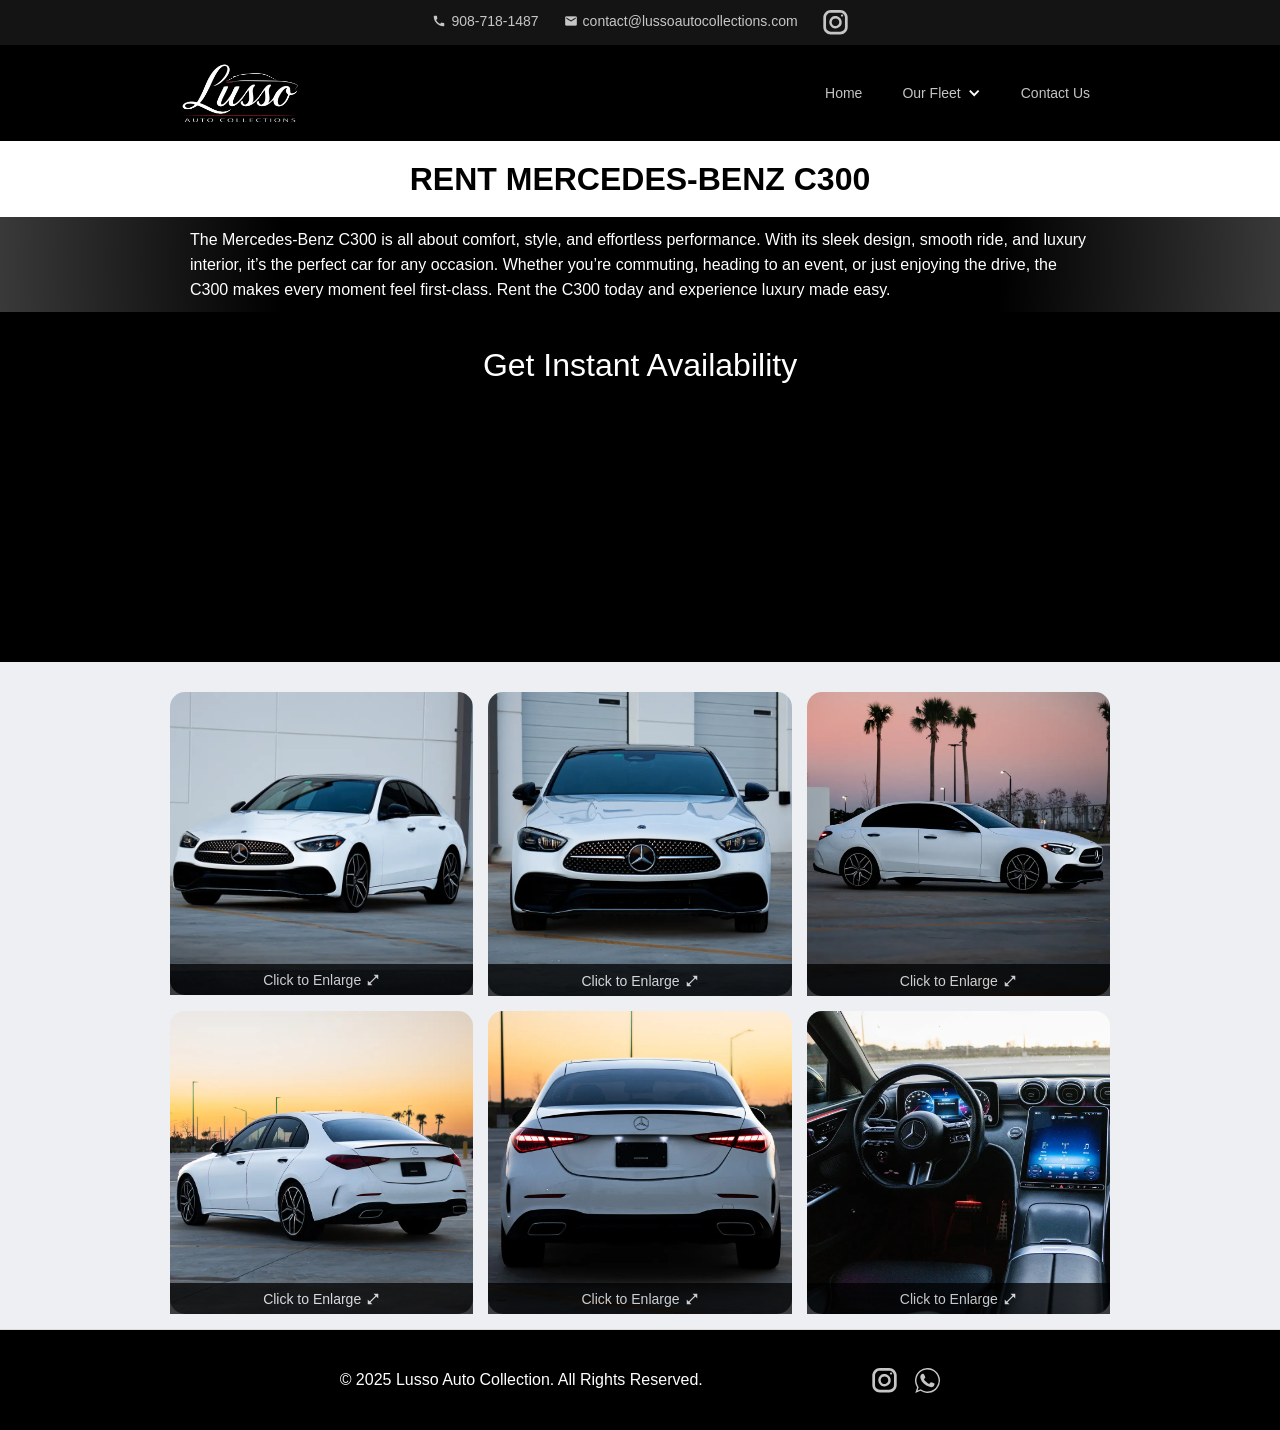
<file: rentals/mercedes-benz-c300/index.html>
<!DOCTYPE html><!-- Last Published: Fri Oct 10 2025 02:41:32 GMT+0000 (Coordinated Universal Time) --><html data-wf-domain="lussoautocollections.com" data-wf-page="68dd66039e816518a5daad48" data-wf-site="68dd66039e816518a5daad60" lang="en"><head><meta charset="utf-8"/><title>Rent Mercedes-Benz C300 | Lusso Auto Collection</title><meta content="Step into sophistication with the Mercedes-Benz C300, a luxury sedan that combines timeless design, advanced technology, and dynamic performance." name="description"/><meta content="Rent Mercedes-Benz C300 | Lusso Auto Collection" property="og:title"/><meta content="Step into sophistication with the Mercedes-Benz C300, a luxury sedan that combines timeless design, advanced technology, and dynamic performance." property="og:description"/><meta content="../../assets/images/6791e376d7dafadf24e85ae3_13237a1d0568d001446d3d689197ec83_open-graph.png" property="og:image"/><meta content="Rent Mercedes-Benz C300 | Lusso Auto Collection" name="twitter:title"/><meta content="Step into sophistication with the Mercedes-Benz C300, a luxury sedan that combines timeless design, advanced technology, and dynamic performance." name="twitter:description"/><meta content="../../assets/images/6791e376d7dafadf24e85ae3_13237a1d0568d001446d3d689197ec83_open-graph.png" name="twitter:image"/><meta property="og:type" content="website"/><meta content="summary_large_image" name="twitter:card"/><meta content="width=device-width, initial-scale=1" name="viewport"/><link href="../../assets/css/llm-5f3b9e-c9456f8b3b319812059559674d40.webflow.shared.a9acbcad9.css" rel="stylesheet" type="text/css"/><!-- Google WebFont loader replaced with local fonts --><link href="../../assets/css/google-fonts.css" rel="stylesheet" type="text/css"><script type="text/javascript">!function(o,c){var n=c.documentElement,t=" w-mod-";n.className+=t+"js",("ontouchstart"in o||o.DocumentTouch&&c instanceof DocumentTouch)&&(n.className+=t+"touch")}(window,document);</script><link href="../../assets/images/68dd67a82b92d28e69ac5efb_favicon-32x32.png" rel="shortcut icon" type="image/x-icon"/><link href="../../assets/images/68dd67dfa5f74b5a35641a58_Lusso-Auto-Collection-Thumbnail-Image-256x256.jpg" rel="apple-touch-icon"/><!-- REMOVED: Google reCAPTCHA (only used by the forms, which no longer submit) --><style>
.flex-block-50 > div::after {
  content: "";
  display: block;
  height: 4px;              /* thickness of the bar */
  margin: 1.25rem auto;         /* space above/below */
  background: #8d1c21;       /* red */
  transform: skewX(-23deg);  /* gives the bar angled ends (not a straight line) */
  border-radius: 4px;
  width: 75%;
}

.flex-block-5 > div::after {
    content: "";
    background: linear-gradient(to right, transparent, #b30000, transparent);
    position: absolute;
    left: 50%;
    /* top: 50%; */
    /*ransform: translateX(-50%);*/
    transform: translate(-50%, -50%);
    width: 75%;
    height: 3px;
    display: block;
    margin: 5px auto;
}

.flex-block-5 > div:last-child::after {
  content: none;
}
</style></head><body class="body"><div data-collapse="medium" data-animation="default" data-duration="400" data-w-id="28117eb0-95f9-9242-008a-3978cf81c401" data-easing="ease" data-easing2="ease" role="banner" class="navigation-bar w-nav"><div class="w-layout-hflex flex-block-7"><div><div class="text-block-5">call</div><a href="tel:+19087181487" class="link-3">908-718-1487</a></div><div><div class="text-block-5"> mail</div><a href="mailto:contact@lussoautocollections.com?subject=Rental%20Request" class="link-3">contact@lussoautocollections.com</a></div><a href="https://www.instagram.com/lussoautocollections" target="_blank" class="w-inline-block"><div class="html-embed pink w-embed"><svg width="auto" height="currentHeight" viewBox="0 0 39 40" fill="#fff" xmlns="http://www.w3.org/2000/svg">
<path d="M26.949 39.0772H12.0467C8.85296 39.0731 5.79115 37.8 3.53283 35.5369C1.2745 33.2739 0.00400386 30.2057 0 27.0053V12.0719C0.00400386 8.87145 1.2745 5.80324 3.53283 3.54019C5.79115 1.27714 8.85296 0.00401223 12.0467 0H26.949C30.1427 0.00401223 33.2045 1.27714 35.4628 3.54019C37.7212 5.80324 38.9917 8.87145 38.9957 12.0719V27.0053C38.9917 30.2057 37.7212 33.2739 35.4628 35.5369C33.2045 37.8 30.1427 39.0731 26.949 39.0772ZM12.0467 4.35838C10.0051 4.3606 8.04766 5.17432 6.60399 6.62101C5.16033 8.06769 4.3483 10.0292 4.34609 12.0751V27.0085C4.3483 29.0544 5.16033 31.0159 6.60399 32.4626C8.04766 33.9093 10.0051 34.723 12.0467 34.7252H26.949C28.9906 34.723 30.948 33.9093 32.3917 32.4626C33.8353 31.0159 34.6474 29.0544 34.6496 27.0085V12.0751C34.6474 10.0292 33.8353 8.06769 32.3917 6.62101C30.948 5.17432 28.9906 4.3606 26.949 4.35838H12.0467Z" fill="CurrentColor"/>
<path d="M19.4994 29.5281C17.5281 29.5281 15.6011 28.9423 13.962 27.8448C12.3229 26.7473 11.0454 25.1874 10.291 23.3624C9.53667 21.5374 9.33929 19.5291 9.72387 17.5917C10.1084 15.6542 11.0577 13.8746 12.4516 12.4777C13.8455 11.0809 15.6215 10.1297 17.5549 9.74429C19.4883 9.3589 21.4924 9.55669 23.3136 10.3126C25.1348 11.0686 26.6915 12.3488 27.7867 13.9913C28.8818 15.6338 29.4664 17.5648 29.4664 19.5402C29.463 22.1881 28.4118 24.7266 26.5434 26.5989C24.6749 28.4713 22.1418 29.5247 19.4994 29.5281ZM19.4994 13.4752C18.3016 13.4746 17.1305 13.83 16.1342 14.4964C15.138 15.1627 14.3613 16.1102 13.9025 17.219C13.4437 18.3278 13.3233 19.548 13.5566 20.7253C13.7899 21.9026 14.3663 22.9842 15.2131 23.8332C16.0599 24.6822 17.1388 25.2604 18.3136 25.4948C19.4883 25.7292 20.7061 25.6092 21.8128 25.15C22.9195 24.6908 23.8654 23.9131 24.5309 22.9151C25.1965 21.9171 25.5517 20.7438 25.5517 19.5434C25.5504 17.935 24.9125 16.3928 23.7778 15.2551C22.6431 14.1175 21.1045 13.4774 19.4994 13.4752Z" fill="currentColor"/>
<path d="M29.9686 10.6589C30.8985 10.6589 31.6523 9.90351 31.6523 8.97168C31.6523 8.03985 30.8985 7.28445 29.9686 7.28445C29.0387 7.28445 28.2849 8.03985 28.2849 8.97168C28.2849 9.90351 29.0387 10.6589 29.9686 10.6589Z" fill="currentColor"/>
</svg></div></a></div><div class="container-2 w-container"><a href="../../" class="brand-link w-nav-brand"><img src="../../assets/images/68e30b832d00613d4f89089e_Lusso_Auto_Collections_transparent.png" loading="lazy" data-w-id="e821d2cb-21ac-0bf8-a2d2-9213e24971d5" height="Auto" alt="" srcset="../../assets/images/68e30b832d00613d4f89089e_Lusso_Auto_Collections_transparent-p-500.png 500w, ../../assets/images/68e30b832d00613d4f89089e_Lusso_Auto_Collections_transparent-p-800.png 800w, ../../assets/images/68e30b832d00613d4f89089e_Lusso_Auto_Collections_transparent-p-1080.png 1080w, ../../assets/images/68e30b832d00613d4f89089e_Lusso_Auto_Collections_transparent-p-1600.png 1600w, ../../assets/images/68e30b832d00613d4f89089e_Lusso_Auto_Collections_transparent-p-2000.png 2000w, ../../assets/images/68e30b832d00613d4f89089e_Lusso_Auto_Collections_transparent.png 2047w" sizes="(max-width: 767px) 98vw, (max-width: 991px) 727.9921875px, 939.9921875px" class="image"/></a><nav role="navigation" class="navigation-menu w-nav-menu"><a href="../../" class="navigation-link w-nav-link">Home</a><div data-hover="false" data-delay="0" class="w-dropdown"><div class="dropdown-toggle w-dropdown-toggle"><div class="icon w-icon-dropdown-toggle"></div><div class="text-block-3">Our Fleet</div></div><nav class="dropdown-list-2 w-dropdown-list"><a href="../../rentals/lamborghini-urus-white/" class="dropdown-link-2 w-dropdown-link">Lamborghini Urus (White)</a><a href="../../rentals/audi-r8/" class="dropdown-link-2 w-dropdown-link">Audi R8</a><a href="../../rentals/mclaren-720s-spider/" class="dropdown-link-2 w-dropdown-link">McLaren 720s Spider</a><a href="../../rentals/rolls-royce-cullinan/" class="dropdown-link-2 w-dropdown-link">Rolls Royce Cullinan</a><a href="../../rentals/mercedes-benz-amg-g63-v8-g-wagon/" class="dropdown-link-2 w-dropdown-link">Mercedes-Benz AMG G63 V8 G-Wagon</a></nav></div><a href="../../contact/" class="navigation-link w-nav-link">Contact Us</a></nav><div class="hamburger-button w-nav-button"><div class="icon-2 w-icon-nav-menu"></div></div></div></div><section><div class="w-layout-blockcontainer w-container"><h2 class="section-heading centered black custom-padding">Rent Mercedes-Benz C300</h2></div></section><section class="section-3"><div class="w-layout-blockcontainer container-centered w-container"><p class="paragraph-5-copy">The Mercedes-Benz C300 is all about comfort, style, and effortless performance. With its sleek design, smooth ride, and luxury interior, it’s the perfect car for any occasion. Whether you’re commuting, heading to an event, or just enjoying the drive, the C300 makes every moment feel first-class. Rent the C300 today and experience luxury made easy.</p></div></section><section id="reservationRequestSection" class="reservesection"><div class="w-layout-blockcontainer container-5 w-container"><h2 class="reserveformheading">Get Instant Availability</h2><div class="w-embed w-script"><div id="availability-form-container"></div><!-- REMOVED: live availability / reservation form (Tally iframe to reserve.lussoautocollections.com) plus its UTM and Facebook tracking --></div></div></section><section class="section-2"><div class="w-layout-blockcontainer container-3 container-centered w-container"><div class="gallery-container"><a href="#" class="lightbox-thumb w-inline-block w-lightbox"><img src="../../assets/images/68dd66039e816518a5daaf70_main.webp" alt="" sizes="(max-width: 767px) 100vw, (max-width: 991px) 728px, 768px" srcset="../../assets/images/68dd66039e816518a5daaf70_main-p-500.webp 500w, ../../assets/images/68dd66039e816518a5daaf70_main.webp 768w" class="lightbox-thumb-image"/><div class="gallerythumboverlay"><div class="text-block-8">Click to Enlarge</div><div class="text-block-9">open_in_full</div></div><script type="application/json" class="w-json">{
  "items": [
    {
      "_id": "67c8ba0e2889d96e00b06bfa",
      "origFileName": "main.webp",
      "fileName": "main.webp",
      "fileSize": 29564,
      "height": 768,
      "url": "../../assets/images/67c8ba0e2889d96e00b06bfa_main.webp",
      "width": 768,
      "type": "image"
    }
  ],
  "group": "gallery"
}</script></a><a href="#" class="lightbox-thumb w-inline-block w-lightbox"><img src="../../assets/images/68dd66039e816518a5daaf71_front.webp" alt="" sizes="(max-width: 767px) 100vw, (max-width: 991px) 727.9921875px, 899px" srcset="../../assets/images/68dd66039e816518a5daaf71_front-p-500.webp 500w, ../../assets/images/68dd66039e816518a5daaf71_front-p-800.webp 800w, ../../assets/images/68dd66039e816518a5daaf71_front.webp 899w" class="lightbox-thumb-image"/><div class="gallerythumboverlay"><div class="text-block-8">Click to Enlarge</div><div class="text-block-9">open_in_full</div></div><script type="application/json" class="w-json">{
  "items": [
    {
      "_id": "67c8ba0eb092f719b11200d8",
      "origFileName": "front.webp",
      "fileName": "front.webp",
      "fileSize": 39736,
      "height": 900,
      "url": "../../assets/images/67c8ba0eb092f719b11200d8_front.webp",
      "width": 899,
      "type": "image"
    }
  ],
  "group": "gallery"
}</script></a><a href="#" class="lightbox-thumb w-inline-block w-lightbox"><img src="../../assets/images/68dd66039e816518a5daaf73_side.webp" alt="" sizes="(max-width: 767px) 100vw, (max-width: 991px) 728px, 940px" srcset="../../assets/images/68dd66039e816518a5daaf73_side-p-500.webp 500w, ../../assets/images/68dd66039e816518a5daaf73_side-p-800.webp 800w, ../../assets/images/68dd66039e816518a5daaf73_side-p-1080.webp 1080w, ../../assets/images/68dd66039e816518a5daaf73_side.webp 1291w" class="lightbox-thumb-image"/><div class="gallerythumboverlay"><div class="text-block-8">Click to Enlarge</div><div class="text-block-9">open_in_full</div></div><script type="application/json" class="w-json">{
  "items": [
    {
      "_id": "67c8ba0e1a1530333ed6a33e",
      "origFileName": "side.webp",
      "fileName": "side.webp",
      "fileSize": 58964,
      "height": 1291,
      "url": "../../assets/images/67c8ba0e1a1530333ed6a33e_side.webp",
      "width": 1291,
      "type": "image"
    }
  ],
  "group": "gallery"
}</script></a><a href="#" class="lightbox-thumb w-inline-block w-lightbox"><img src="../../assets/images/68dd66039e816518a5daaf72_back-side.webp" alt="" sizes="(max-width: 767px) 100vw, (max-width: 991px) 727.9921875px, 901px" srcset="../../assets/images/68dd66039e816518a5daaf72_back-side-p-500.webp 500w, ../../assets/images/68dd66039e816518a5daaf72_back-side-p-800.webp 800w, ../../assets/images/68dd66039e816518a5daaf72_back-side.webp 901w" class="lightbox-thumb-image"/><div class="gallerythumboverlay"><div class="text-block-8">Click to Enlarge</div><div class="text-block-9">open_in_full</div></div><script type="application/json" class="w-json">{
  "items": [
    {
      "_id": "67c8ba0e1241d12684c54978",
      "origFileName": "back-side.webp",
      "fileName": "back-side.webp",
      "fileSize": 39166,
      "height": 900,
      "url": "../../assets/images/67c8ba0e1241d12684c54978_back-side.webp",
      "width": 901,
      "type": "image"
    }
  ],
  "group": "gallery"
}</script></a><a href="#" class="lightbox-thumb w-inline-block w-lightbox"><img src="../../assets/images/68dd66039e816518a5daaf76_back.webp" alt="" sizes="(max-width: 767px) 100vw, (max-width: 991px) 728px, 940px" srcset="../../assets/images/68dd66039e816518a5daaf76_back-p-500.webp 500w, ../../assets/images/68dd66039e816518a5daaf76_back-p-800.webp 800w, ../../assets/images/68dd66039e816518a5daaf76_back.webp 1000w" class="lightbox-thumb-image"/><div class="gallerythumboverlay"><div class="text-block-8">Click to Enlarge</div><div class="text-block-9">open_in_full</div></div><script type="application/json" class="w-json">{
  "items": [
    {
      "_id": "67c8ba0f5de5bbf31f8c37f8",
      "origFileName": "back.webp",
      "fileName": "back.webp",
      "fileSize": 32076,
      "height": 1000,
      "url": "../../assets/images/67c8ba0f5de5bbf31f8c37f8_back.webp",
      "width": 1000,
      "type": "image"
    }
  ],
  "group": "gallery"
}</script></a><a href="#" class="lightbox-thumb w-inline-block w-lightbox"><img src="../../assets/images/68dd66039e816518a5daaf74_interior-front.webp" alt="" sizes="(max-width: 767px) 100vw, (max-width: 991px) 728px, 940px" srcset="../../assets/images/68dd66039e816518a5daaf74_interior-front-p-500.webp 500w, ../../assets/images/68dd66039e816518a5daaf74_interior-front-p-800.webp 800w, ../../assets/images/68dd66039e816518a5daaf74_interior-front-p-1080.webp 1080w, ../../assets/images/68dd66039e816518a5daaf74_interior-front.webp 1200w" class="lightbox-thumb-image"/><div class="gallerythumboverlay"><div class="text-block-8">Click to Enlarge</div><div class="text-block-9">open_in_full</div></div><script type="application/json" class="w-json">{
  "items": [
    {
      "_id": "67c8ba0e2a50877d700a6377",
      "origFileName": "interior-front.webp",
      "fileName": "interior-front.webp",
      "fileSize": 161176,
      "height": 1200,
      "url": "../../assets/images/67c8ba0e2a50877d700a6377_interior-front.webp",
      "width": 1200,
      "type": "image"
    }
  ],
  "group": "gallery"
}</script></a></div></div></section><section class="how-it-works-section"><div data-w-id="190250e5-8b0f-3da8-49e0-6c4bf253a4ff" class="w-layout-blockcontainer w-container"><h2 class="heading-5">How It Works</h2><div class="w-layout-vflex hiw-steps"><div class="w-layout-hflex hiw-step"><div class="w-layout-vflex hiw-left-column"><div class="hiw-icon">event</div><h3 class="hiw-heading">1. Confirm Dates Availability</h3></div></div><div class="w-layout-hflex hiw-step"><div class="w-layout-vflex hiw-left-column"><div class="hiw-icon">badge</div><h3 class="hiw-heading">2. Upload License/Insurance</h3></div></div><div class="w-layout-hflex hiw-step"><div class="w-layout-vflex hiw-left-column"><div class="hiw-icon">verified_user</div><h3 class="hiw-heading">3. Secure Your Booking</h3></div></div><div class="w-layout-hflex hiw-step"><div class="w-layout-vflex hiw-left-column"><div class="hiw-icon">no_crash</div><h3 class="hiw-heading">4. Pickup or Delivery</h3></div></div></div></div></section><div class="footer center"><div class="container w-container"><div class="footer-text">© 2025 Lusso Auto Collection. All Rights Reserved.</div><div class="div-block-3"><a href="https://www.instagram.com/lussoautocollections" target="_blank" class="w-inline-block"><div class="html-embed pink w-embed"><svg width="auto" height="currentHeight" viewBox="0 0 39 40" fill="#fff" xmlns="http://www.w3.org/2000/svg">
<path d="M26.949 39.0772H12.0467C8.85296 39.0731 5.79115 37.8 3.53283 35.5369C1.2745 33.2739 0.00400386 30.2057 0 27.0053V12.0719C0.00400386 8.87145 1.2745 5.80324 3.53283 3.54019C5.79115 1.27714 8.85296 0.00401223 12.0467 0H26.949C30.1427 0.00401223 33.2045 1.27714 35.4628 3.54019C37.7212 5.80324 38.9917 8.87145 38.9957 12.0719V27.0053C38.9917 30.2057 37.7212 33.2739 35.4628 35.5369C33.2045 37.8 30.1427 39.0731 26.949 39.0772ZM12.0467 4.35838C10.0051 4.3606 8.04766 5.17432 6.60399 6.62101C5.16033 8.06769 4.3483 10.0292 4.34609 12.0751V27.0085C4.3483 29.0544 5.16033 31.0159 6.60399 32.4626C8.04766 33.9093 10.0051 34.723 12.0467 34.7252H26.949C28.9906 34.723 30.948 33.9093 32.3917 32.4626C33.8353 31.0159 34.6474 29.0544 34.6496 27.0085V12.0751C34.6474 10.0292 33.8353 8.06769 32.3917 6.62101C30.948 5.17432 28.9906 4.3606 26.949 4.35838H12.0467Z" fill="CurrentColor"/>
<path d="M19.4994 29.5281C17.5281 29.5281 15.6011 28.9423 13.962 27.8448C12.3229 26.7473 11.0454 25.1874 10.291 23.3624C9.53667 21.5374 9.33929 19.5291 9.72387 17.5917C10.1084 15.6542 11.0577 13.8746 12.4516 12.4777C13.8455 11.0809 15.6215 10.1297 17.5549 9.74429C19.4883 9.3589 21.4924 9.55669 23.3136 10.3126C25.1348 11.0686 26.6915 12.3488 27.7867 13.9913C28.8818 15.6338 29.4664 17.5648 29.4664 19.5402C29.463 22.1881 28.4118 24.7266 26.5434 26.5989C24.6749 28.4713 22.1418 29.5247 19.4994 29.5281ZM19.4994 13.4752C18.3016 13.4746 17.1305 13.83 16.1342 14.4964C15.138 15.1627 14.3613 16.1102 13.9025 17.219C13.4437 18.3278 13.3233 19.548 13.5566 20.7253C13.7899 21.9026 14.3663 22.9842 15.2131 23.8332C16.0599 24.6822 17.1388 25.2604 18.3136 25.4948C19.4883 25.7292 20.7061 25.6092 21.8128 25.15C22.9195 24.6908 23.8654 23.9131 24.5309 22.9151C25.1965 21.9171 25.5517 20.7438 25.5517 19.5434C25.5504 17.935 24.9125 16.3928 23.7778 15.2551C22.6431 14.1175 21.1045 13.4774 19.4994 13.4752Z" fill="currentColor"/>
<path d="M29.9686 10.6589C30.8985 10.6589 31.6523 9.90351 31.6523 8.97168C31.6523 8.03985 30.8985 7.28445 29.9686 7.28445C29.0387 7.28445 28.2849 8.03985 28.2849 8.97168C28.2849 9.90351 29.0387 10.6589 29.9686 10.6589Z" fill="currentColor"/>
</svg></div></a><div class="html-embed pink w-embed"><a href="sms:+13059004748" style="color:inherit;"><svg xmlns="http://www.w3.org/2000/svg" width="auto" height="currentHeight" viewBox="0 0 127.13 127.14">
  <g id="Group_18" data-name="Group 18" transform="translate(-4423.96 1513.5)">
    <g id="Group_69" data-name="Group 69">
      <path id="Path_14" data-name="Path 14" d="M420.48,905.12a63.563,63.563,0,0,0-97.84,80.2l-9.38,27.88,26.66-10.48a63.562,63.562,0,0,0,80.55-97.6Zm-89.8,79.04-1.07-1.5a56.319,56.319,0,1,1,12.92,13.04l-1.6-1.16-15.84,6.23,5.59-16.61Z" transform="translate(4112 -2400)" fill="currentColor"/>
      <path id="Path_15" data-name="Path 15" d="M410.87,965.88a2.591,2.591,0,0,1,.67,2.18c-.72,4.64-4.78,21.65-25.23,14.42-23.58-8.34-40.61-23-46.07-42.55s10.28-24.73,13.58-23.58,11.5,15.67,10.35,18.83-6.68,6.18-6.5,9.52c.15,2.84,21.02,23.61,26.95,21.96,4.07-1.14,4.49-7.44,8.52-8.16,3.67-.66,14.18,3.63,17.73,7.38Z" transform="translate(4112 -2400)" fill="currentColor"/>
    </g>
  </g>
</svg></a></div></div></div></div><script src="../../assets/js/jquery-3.5.1.min.dc5e7f18c8.js" type="text/javascript"></script><script src="../../assets/js/webflow.schunk.36b8fb49256177c8.js" type="text/javascript"></script><script src="../../assets/js/webflow.schunk.4f73d5aa53324409.js" type="text/javascript"></script><script src="../../assets/js/webflow.schunk.f919141e3448519b.js" type="text/javascript"></script><script src="../../assets/js/webflow.d74398f2.b5bf26221a4f3a7c.js" type="text/javascript"></script><!-- REMOVED: Tidio live chat widget -->

<!-- REMOVED: UTM capture + Facebook/Google lead tracking. Non-tracking behaviour kept in assets/js/site.js --><script src="../../assets/js/site.js" type="text/javascript"></script></body></html>
</file>
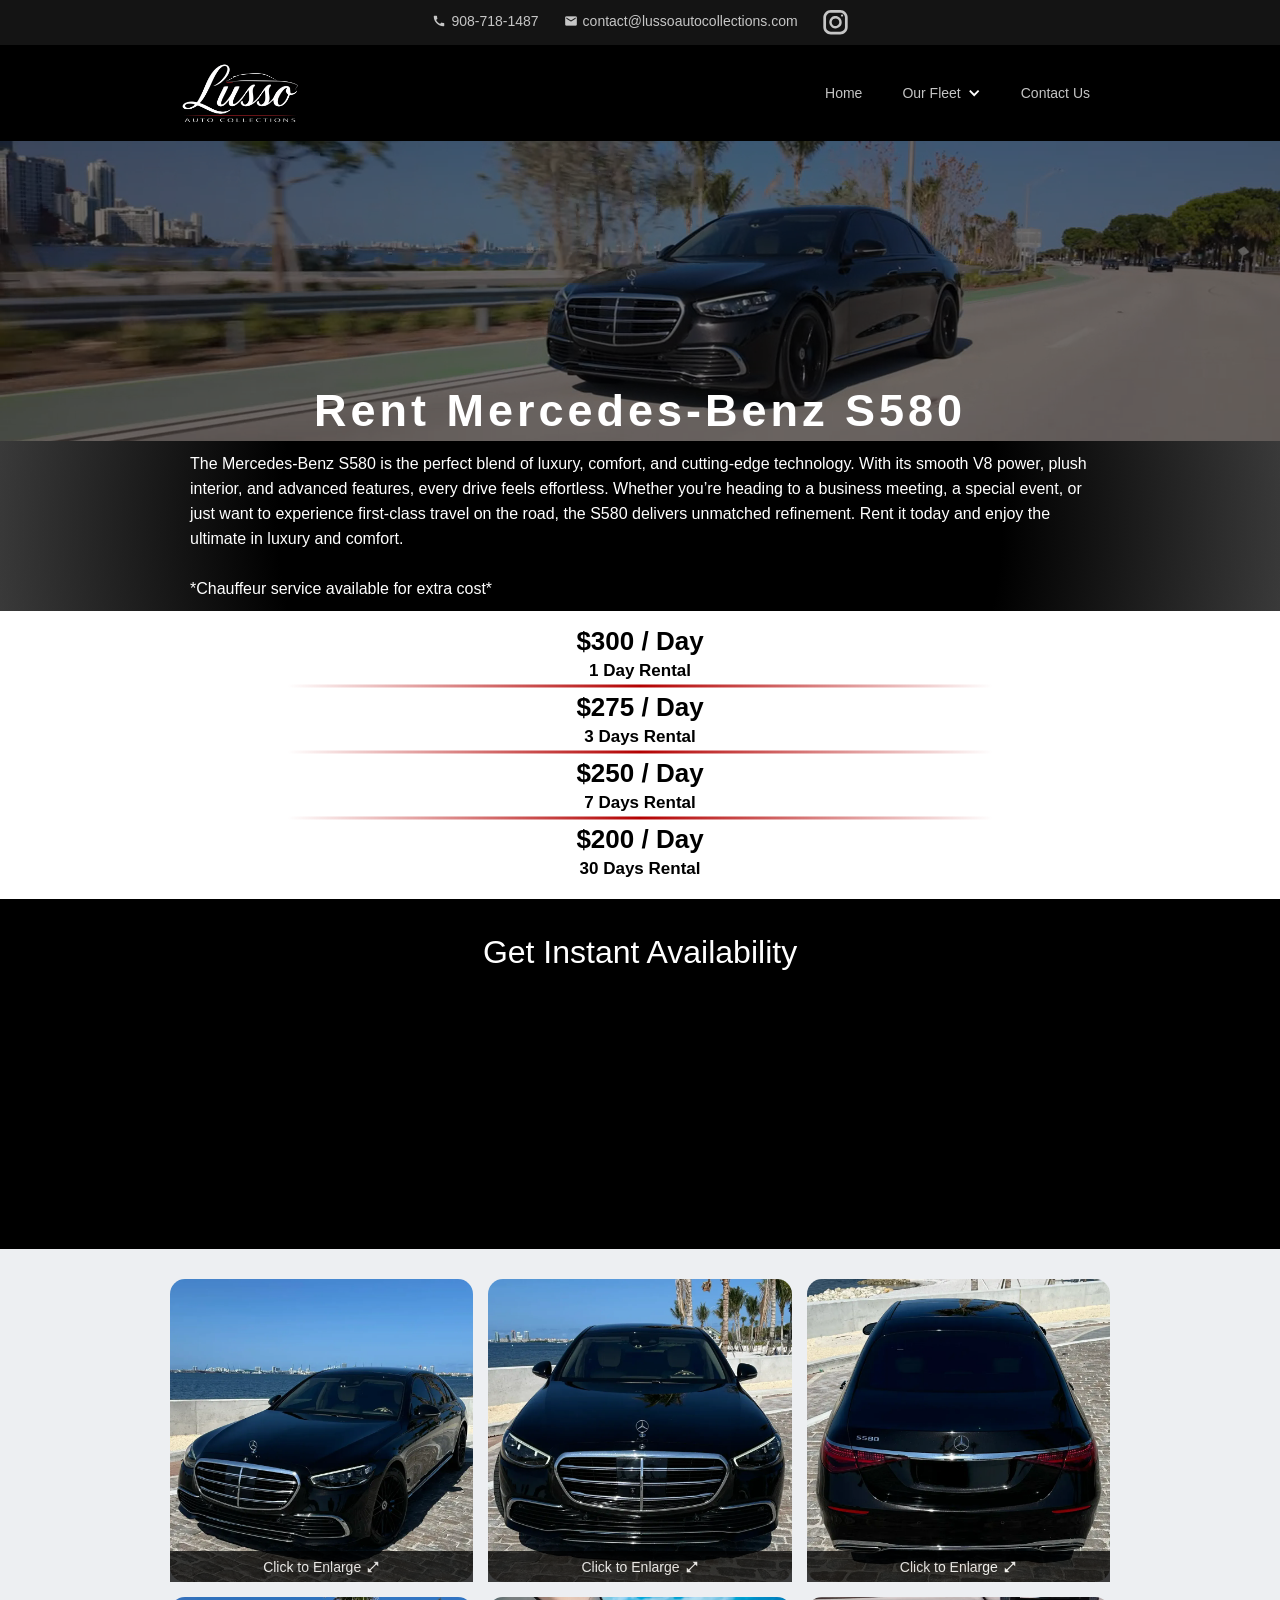
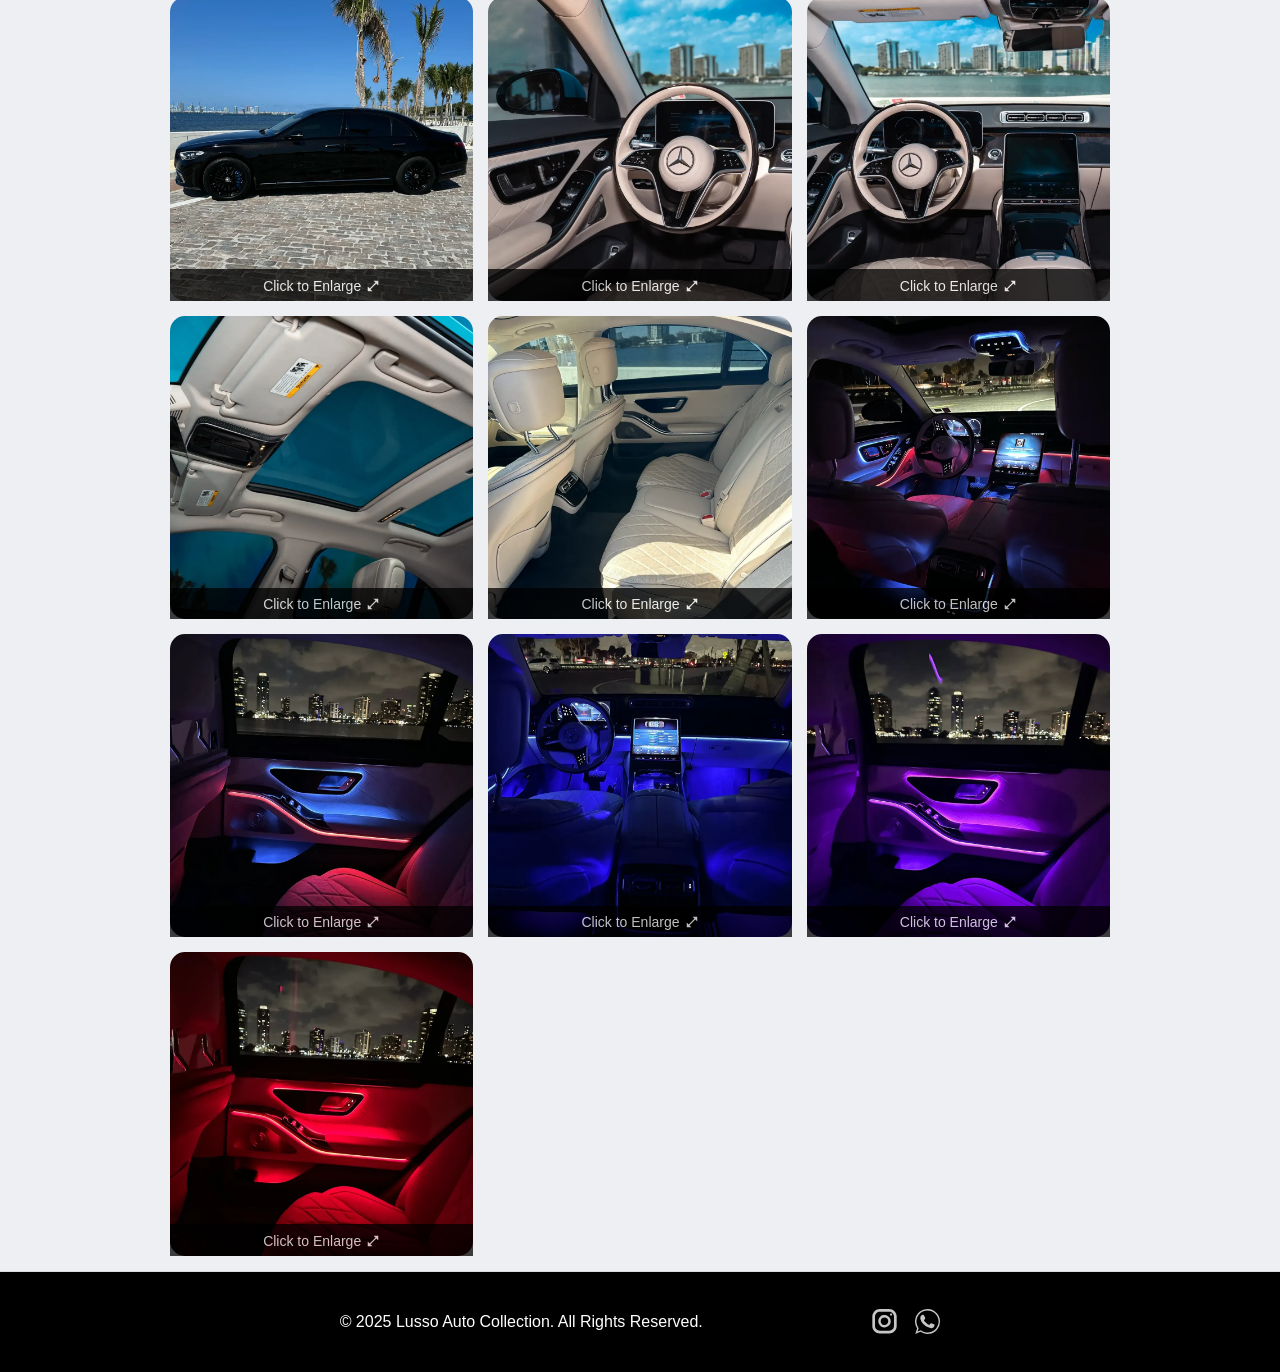
<file: rentals/mercedes-benz-s580/index.html>
<!DOCTYPE html><!-- Last Published: Fri Oct 10 2025 02:41:32 GMT+0000 (Coordinated Universal Time) --><html data-wf-domain="lussoautocollections.com" data-wf-page="68dd66039e816518a5daad4b" data-wf-site="68dd66039e816518a5daad60" lang="en"><head><meta charset="utf-8"/><title>Rent Mercedes-Benz S580 | Lusso Auto Collection</title><meta content="Experience unmatched elegance and innovation with the Mercedes-Benz S580, the ultimate luxury sedan designed for those who appreciate refinement and prestige." name="description"/><meta content="Rent Mercedes-Benz S580 | Lusso Auto Collection" property="og:title"/><meta content="Experience unmatched elegance and innovation with the Mercedes-Benz S580, the ultimate luxury sedan designed for those who appreciate refinement and prestige." property="og:description"/><meta content="../../assets/images/6821398fdc62a139b3de0e5b_open-graph-black.webp" property="og:image"/><meta content="Rent Mercedes-Benz S580 | Lusso Auto Collection" name="twitter:title"/><meta content="Experience unmatched elegance and innovation with the Mercedes-Benz S580, the ultimate luxury sedan designed for those who appreciate refinement and prestige." name="twitter:description"/><meta content="../../assets/images/6821398fdc62a139b3de0e5b_open-graph-black.webp" name="twitter:image"/><meta property="og:type" content="website"/><meta content="summary_large_image" name="twitter:card"/><meta content="width=device-width, initial-scale=1" name="viewport"/><link href="../../assets/css/llm-5f3b9e-c9456f8b3b319812059559674d40.webflow.shared.a9acbcad9.css" rel="stylesheet" type="text/css"/><!-- Google WebFont loader replaced with local fonts --><link href="../../assets/css/google-fonts.css" rel="stylesheet" type="text/css"><script type="text/javascript">!function(o,c){var n=c.documentElement,t=" w-mod-";n.className+=t+"js",("ontouchstart"in o||o.DocumentTouch&&c instanceof DocumentTouch)&&(n.className+=t+"touch")}(window,document);</script><link href="../../assets/images/68dd67a82b92d28e69ac5efb_favicon-32x32.png" rel="shortcut icon" type="image/x-icon"/><link href="../../assets/images/68dd67dfa5f74b5a35641a58_Lusso-Auto-Collection-Thumbnail-Image-256x256.jpg" rel="apple-touch-icon"/><!-- REMOVED: Google reCAPTCHA (only used by the forms, which no longer submit) --><style>
.flex-block-50 > div::after {
  content: "";
  display: block;
  height: 4px;              /* thickness of the bar */
  margin: 1.25rem auto;         /* space above/below */
  background: #8d1c21;       /* red */
  transform: skewX(-23deg);  /* gives the bar angled ends (not a straight line) */
  border-radius: 4px;
  width: 75%;
}

.flex-block-5 > div::after {
    content: "";
    background: linear-gradient(to right, transparent, #b30000, transparent);
    position: absolute;
    left: 50%;
    /* top: 50%; */
    /*ransform: translateX(-50%);*/
    transform: translate(-50%, -50%);
    width: 75%;
    height: 3px;
    display: block;
    margin: 5px auto;
}

.flex-block-5 > div:last-child::after {
  content: none;
}
</style></head><body class="body"><div data-collapse="medium" data-animation="default" data-duration="400" data-w-id="28117eb0-95f9-9242-008a-3978cf81c401" data-easing="ease" data-easing2="ease" role="banner" class="navigation-bar w-nav"><div class="w-layout-hflex flex-block-7"><div><div class="text-block-5">call</div><a href="tel:+19087181487" class="link-3">908-718-1487</a></div><div><div class="text-block-5"> mail</div><a href="mailto:contact@lussoautocollections.com?subject=Rental%20Request" class="link-3">contact@lussoautocollections.com</a></div><a href="https://www.instagram.com/lussoautocollections" target="_blank" class="w-inline-block"><div class="html-embed pink w-embed"><svg width="auto" height="currentHeight" viewBox="0 0 39 40" fill="#fff" xmlns="http://www.w3.org/2000/svg">
<path d="M26.949 39.0772H12.0467C8.85296 39.0731 5.79115 37.8 3.53283 35.5369C1.2745 33.2739 0.00400386 30.2057 0 27.0053V12.0719C0.00400386 8.87145 1.2745 5.80324 3.53283 3.54019C5.79115 1.27714 8.85296 0.00401223 12.0467 0H26.949C30.1427 0.00401223 33.2045 1.27714 35.4628 3.54019C37.7212 5.80324 38.9917 8.87145 38.9957 12.0719V27.0053C38.9917 30.2057 37.7212 33.2739 35.4628 35.5369C33.2045 37.8 30.1427 39.0731 26.949 39.0772ZM12.0467 4.35838C10.0051 4.3606 8.04766 5.17432 6.60399 6.62101C5.16033 8.06769 4.3483 10.0292 4.34609 12.0751V27.0085C4.3483 29.0544 5.16033 31.0159 6.60399 32.4626C8.04766 33.9093 10.0051 34.723 12.0467 34.7252H26.949C28.9906 34.723 30.948 33.9093 32.3917 32.4626C33.8353 31.0159 34.6474 29.0544 34.6496 27.0085V12.0751C34.6474 10.0292 33.8353 8.06769 32.3917 6.62101C30.948 5.17432 28.9906 4.3606 26.949 4.35838H12.0467Z" fill="CurrentColor"/>
<path d="M19.4994 29.5281C17.5281 29.5281 15.6011 28.9423 13.962 27.8448C12.3229 26.7473 11.0454 25.1874 10.291 23.3624C9.53667 21.5374 9.33929 19.5291 9.72387 17.5917C10.1084 15.6542 11.0577 13.8746 12.4516 12.4777C13.8455 11.0809 15.6215 10.1297 17.5549 9.74429C19.4883 9.3589 21.4924 9.55669 23.3136 10.3126C25.1348 11.0686 26.6915 12.3488 27.7867 13.9913C28.8818 15.6338 29.4664 17.5648 29.4664 19.5402C29.463 22.1881 28.4118 24.7266 26.5434 26.5989C24.6749 28.4713 22.1418 29.5247 19.4994 29.5281ZM19.4994 13.4752C18.3016 13.4746 17.1305 13.83 16.1342 14.4964C15.138 15.1627 14.3613 16.1102 13.9025 17.219C13.4437 18.3278 13.3233 19.548 13.5566 20.7253C13.7899 21.9026 14.3663 22.9842 15.2131 23.8332C16.0599 24.6822 17.1388 25.2604 18.3136 25.4948C19.4883 25.7292 20.7061 25.6092 21.8128 25.15C22.9195 24.6908 23.8654 23.9131 24.5309 22.9151C25.1965 21.9171 25.5517 20.7438 25.5517 19.5434C25.5504 17.935 24.9125 16.3928 23.7778 15.2551C22.6431 14.1175 21.1045 13.4774 19.4994 13.4752Z" fill="currentColor"/>
<path d="M29.9686 10.6589C30.8985 10.6589 31.6523 9.90351 31.6523 8.97168C31.6523 8.03985 30.8985 7.28445 29.9686 7.28445C29.0387 7.28445 28.2849 8.03985 28.2849 8.97168C28.2849 9.90351 29.0387 10.6589 29.9686 10.6589Z" fill="currentColor"/>
</svg></div></a></div><div class="container-2 w-container"><a href="../../" class="brand-link w-nav-brand"><img src="../../assets/images/68e30b832d00613d4f89089e_Lusso_Auto_Collections_transparent.png" loading="lazy" data-w-id="e821d2cb-21ac-0bf8-a2d2-9213e24971d5" height="Auto" alt="" srcset="../../assets/images/68e30b832d00613d4f89089e_Lusso_Auto_Collections_transparent-p-500.png 500w, ../../assets/images/68e30b832d00613d4f89089e_Lusso_Auto_Collections_transparent-p-800.png 800w, ../../assets/images/68e30b832d00613d4f89089e_Lusso_Auto_Collections_transparent-p-1080.png 1080w, ../../assets/images/68e30b832d00613d4f89089e_Lusso_Auto_Collections_transparent-p-1600.png 1600w, ../../assets/images/68e30b832d00613d4f89089e_Lusso_Auto_Collections_transparent-p-2000.png 2000w, ../../assets/images/68e30b832d00613d4f89089e_Lusso_Auto_Collections_transparent.png 2047w" sizes="(max-width: 767px) 98vw, (max-width: 991px) 727.9921875px, 939.9921875px" class="image"/></a><nav role="navigation" class="navigation-menu w-nav-menu"><a href="../../" class="navigation-link w-nav-link">Home</a><div data-hover="false" data-delay="0" class="w-dropdown"><div class="dropdown-toggle w-dropdown-toggle"><div class="icon w-icon-dropdown-toggle"></div><div class="text-block-3">Our Fleet</div></div><nav class="dropdown-list-2 w-dropdown-list"><a href="../../rentals/lamborghini-urus-white/" class="dropdown-link-2 w-dropdown-link">Lamborghini Urus (White)</a><a href="../../rentals/audi-r8/" class="dropdown-link-2 w-dropdown-link">Audi R8</a><a href="../../rentals/mclaren-720s-spider/" class="dropdown-link-2 w-dropdown-link">McLaren 720s Spider</a><a href="../../rentals/rolls-royce-cullinan/" class="dropdown-link-2 w-dropdown-link">Rolls Royce Cullinan</a><a href="../../rentals/mercedes-benz-amg-g63-v8-g-wagon/" class="dropdown-link-2 w-dropdown-link">Mercedes-Benz AMG G63 V8 G-Wagon</a></nav></div><a href="../../contact/" class="navigation-link w-nav-link">Contact Us</a></nav><div class="hamburger-button w-nav-button"><div class="icon-2 w-icon-nav-menu"></div></div></div></div><div data-poster-url="../../assets/images/682147d4f4e994bc6e70fcd1_s580-black-1-poster-00001.jpg" data-video-urls="../../assets/media/68dd66039e816518a5daafdf_s580-black-1-transcode.mp4,../../assets/media/68dd66039e816518a5daafdf_s580-black-1-transcode.webm" data-autoplay="true" data-loop="true" data-wf-ignore="true" class="background-video-listing w-background-video w-background-video-atom"><video id="a1e00d44-dbc0-2612-7c35-cbe3344dd866-video" autoplay="" loop="" style="background-image:url(&quot;../../assets/images/682147d4f4e994bc6e70fcd1_s580-black-1-poster-00001.jpg&quot;)" muted="" playsinline="" data-wf-ignore="true" data-object-fit="cover"><source src="../../assets/media/68dd66039e816518a5daafdf_s580-black-1-transcode.mp4" data-wf-ignore="true"/><source src="../../assets/media/68dd66039e816518a5daafdf_s580-black-1-transcode.webm" data-wf-ignore="true"/></video><div class="w-layout-blockcontainer w-container"><h1 data-ix="fade-in-bottom-page-loads" class="hero-heading-vehicle-listing hero-heading-vehicle-listing-smaller">Rent Mercedes-Benz S580</h1></div></div><section class="section-3"><div class="w-layout-blockcontainer container-centered w-container"><p class="paragraph-5-copy">The Mercedes-Benz S580 is the perfect blend of luxury, comfort, and cutting-edge technology. With its smooth V8 power, plush interior, and advanced features, every drive feels effortless. Whether you’re heading to a business meeting, a special event, or just want to experience first-class travel on the road, the S580 delivers unmatched refinement. Rent it today and enjoy the ultimate in luxury and comfort.<br/><br/>*Chauffeur service available for extra cost*</p></div></section><section class="pricingsectionlist"><div class="w-layout-blockcontainer w-container"><div class="w-layout-hflex flex-block-5"><div class="rentalpricecontainer"><div class="rentalprice">$300 / Day</div><div class="rentaldays">1 Day Rental</div></div><div class="rentalpricecontainer"><div class="rentalprice">$275 / Day</div><div class="rentaldays">3 Days Rental</div></div><div class="rentalpricecontainer rentalpricecontainerhidden"><div class="rentalprice">$280 / Day</div><div class="rentaldays">5 Days Rental</div></div><div class="rentalpricecontainer"><div class="rentalprice">$250 / Day</div><div class="rentaldays">7 Days Rental</div></div><div class="rentalpricecontainer"><div class="rentalprice">$200 / Day</div><div class="rentaldays">30 Days Rental</div></div></div></div></section><section class="pricingsection"><div class="w-layout-blockcontainer pricingcontainer w-container"><div class="w-layout-hflex flex-block-9"><div class="w-layout-vflex flex-block-8"><div class="pricesectionpricetype">1 Day Rental</div><div class="pricesectionrentalprice">$320/Day</div></div><div class="div-block-8 nogrow"></div><div class="w-layout-vflex flex-block-8"><div class="pricesectionpricetype">Multiple Day Rentals</div><div class="pricesectionrentalprice">Up to 45% off</div></div></div></div></section><section id="reservationRequestSection" class="reservesection"><div class="w-layout-blockcontainer container-5 w-container"><h2 class="reserveformheading">Get Instant Availability</h2><div class="w-embed w-script"><div id="availability-form-container"></div><!-- REMOVED: live availability / reservation form (Tally iframe to reserve.lussoautocollections.com) plus its UTM and Facebook tracking --></div></div></section><section class="section-2"><div class="w-layout-blockcontainer container-3 container-centered w-container"><div class="gallery-container"><a href="#" class="lightbox-thumb w-inline-block w-lightbox"><img src="../../assets/images/68dd66039e816518a5daafd7_main-black.webp" alt="" sizes="(max-width: 767px) 100vw, (max-width: 991px) 728px, 940px" srcset="../../assets/images/68dd66039e816518a5daafd7_main-black-p-500.webp 500w, ../../assets/images/68dd66039e816518a5daafd7_main-black-p-800.webp 800w, ../../assets/images/68dd66039e816518a5daafd7_main-black-p-1080.webp 1080w, ../../assets/images/68dd66039e816518a5daafd7_main-black.webp 1500w" class="lightbox-thumb-image"/><div class="gallerythumboverlay"><div class="text-block-8">Click to Enlarge</div><div class="text-block-9">open_in_full</div></div><script type="application/json" class="w-json">{
  "items": [
    {
      "_id": "682138bebb7ec9a01d9508fe",
      "origFileName": "main-black.webp",
      "fileName": "main-black.webp",
      "fileSize": 159828,
      "height": 1500,
      "url": "../../assets/images/682138bebb7ec9a01d9508fe_main-black.webp",
      "width": 1500,
      "type": "image"
    }
  ],
  "group": "gallery"
}</script></a><a href="#" class="lightbox-thumb w-inline-block w-lightbox"><img src="../../assets/images/68dd66039e816518a5daafd9_front-black.webp" alt="" sizes="(max-width: 767px) 100vw, (max-width: 991px) 728px, 940px" srcset="../../assets/images/68dd66039e816518a5daafd9_front-black-p-500.webp 500w, ../../assets/images/68dd66039e816518a5daafd9_front-black-p-800.webp 800w, ../../assets/images/68dd66039e816518a5daafd9_front-black-p-1080.webp 1080w, ../../assets/images/68dd66039e816518a5daafd9_front-black.webp 1500w" class="lightbox-thumb-image"/><div class="gallerythumboverlay"><div class="text-block-8">Click to Enlarge</div><div class="text-block-9">open_in_full</div></div><script type="application/json" class="w-json">{
  "items": [
    {
      "_id": "682138be599cd8e1472d41d0",
      "origFileName": "front-black.webp",
      "fileName": "front-black.webp",
      "fileSize": 166932,
      "height": 1500,
      "url": "../../assets/images/682138be599cd8e1472d41d0_front-black.webp",
      "width": 1500,
      "type": "image"
    }
  ],
  "group": "gallery"
}</script></a><a href="#" class="lightbox-thumb w-inline-block w-lightbox"><img src="../../assets/images/68dd66039e816518a5daafd8_rear-black.webp" alt="" sizes="(max-width: 767px) 100vw, (max-width: 991px) 728px, 940px" srcset="../../assets/images/68dd66039e816518a5daafd8_rear-black-p-500.webp 500w, ../../assets/images/68dd66039e816518a5daafd8_rear-black-p-800.webp 800w, ../../assets/images/68dd66039e816518a5daafd8_rear-black-p-1080.webp 1080w, ../../assets/images/68dd66039e816518a5daafd8_rear-black.webp 1500w" class="lightbox-thumb-image"/><div class="gallerythumboverlay"><div class="text-block-8">Click to Enlarge</div><div class="text-block-9">open_in_full</div></div><script type="application/json" class="w-json">{
  "items": [
    {
      "_id": "682138be8a86dfe24416475a",
      "origFileName": "rear-black.webp",
      "fileName": "rear-black.webp",
      "fileSize": 150412,
      "height": 1500,
      "url": "../../assets/images/682138be8a86dfe24416475a_rear-black.webp",
      "width": 1500,
      "type": "image"
    }
  ],
  "group": "gallery"
}</script></a><a href="#" class="lightbox-thumb w-inline-block w-lightbox"><img src="../../assets/images/68dd66039e816518a5daafda_side-black.webp" alt="" sizes="(max-width: 767px) 100vw, (max-width: 991px) 728px, 940px" srcset="../../assets/images/68dd66039e816518a5daafda_side-black-p-500.webp 500w, ../../assets/images/68dd66039e816518a5daafda_side-black-p-800.webp 800w, ../../assets/images/68dd66039e816518a5daafda_side-black-p-1080.webp 1080w, ../../assets/images/68dd66039e816518a5daafda_side-black.webp 1500w" class="lightbox-thumb-image"/><div class="gallerythumboverlay"><div class="text-block-8">Click to Enlarge</div><div class="text-block-9">open_in_full</div></div><script type="application/json" class="w-json">{
  "items": [
    {
      "_id": "682138bf1c679c24f7e3ce43",
      "origFileName": "side-black.webp",
      "fileName": "side-black.webp",
      "fileSize": 308254,
      "height": 1500,
      "url": "../../assets/images/682138bf1c679c24f7e3ce43_side-black.webp",
      "width": 1500,
      "type": "image"
    }
  ],
  "group": "gallery"
}</script></a><a href="#" class="lightbox-thumb w-inline-block w-lightbox"><img src="../../assets/images/68dd66039e816518a5daafaa_interior-steering-wheel.webp" alt="" sizes="(max-width: 767px) 100vw, (max-width: 991px) 728px, 940px" srcset="../../assets/images/68dd66039e816518a5daafaa_interior-steering-wheel-p-500.webp 500w, ../../assets/images/68dd66039e816518a5daafaa_interior-steering-wheel-p-800.webp 800w, ../../assets/images/68dd66039e816518a5daafaa_interior-steering-wheel-p-1080.webp 1080w, ../../assets/images/68dd66039e816518a5daafaa_interior-steering-wheel-p-1600.webp 1600w, ../../assets/images/68dd66039e816518a5daafaa_interior-steering-wheel.webp 1920w" class="lightbox-thumb-image"/><div class="gallerythumboverlay"><div class="text-block-8">Click to Enlarge</div><div class="text-block-9">open_in_full</div></div><script type="application/json" class="w-json">{
  "items": [
    {
      "_id": "67fb3768f52442df00fdb52c",
      "origFileName": "interior-steering-wheel.webp",
      "fileName": "interior-steering-wheel.webp",
      "fileSize": 154422,
      "height": 1920,
      "url": "../../assets/images/67fb3768f52442df00fdb52c_interior-steering-wheel.webp",
      "width": 1920,
      "type": "image"
    }
  ],
  "group": "gallery"
}</script></a><a href="#" class="lightbox-thumb w-inline-block w-lightbox"><img src="../../assets/images/68dd66039e816518a5daafae_interior-dashboard.webp" alt="" sizes="(max-width: 767px) 100vw, (max-width: 991px) 728px, 940px" srcset="../../assets/images/68dd66039e816518a5daafae_interior-dashboard-p-500.webp 500w, ../../assets/images/68dd66039e816518a5daafae_interior-dashboard-p-800.webp 800w, ../../assets/images/68dd66039e816518a5daafae_interior-dashboard-p-1080.webp 1080w, ../../assets/images/68dd66039e816518a5daafae_interior-dashboard-p-1600.webp 1600w, ../../assets/images/68dd66039e816518a5daafae_interior-dashboard.webp 1920w" class="lightbox-thumb-image"/><div class="gallerythumboverlay"><div class="text-block-8">Click to Enlarge</div><div class="text-block-9">open_in_full</div></div><script type="application/json" class="w-json">{
  "items": [
    {
      "_id": "67fb37683af51c4fe978a815",
      "origFileName": "interior-dashboard.webp",
      "fileName": "interior-dashboard.webp",
      "fileSize": 222994,
      "height": 1920,
      "url": "../../assets/images/67fb37683af51c4fe978a815_interior-dashboard.webp",
      "width": 1920,
      "type": "image"
    }
  ],
  "group": "gallery"
}</script></a><a href="#" class="lightbox-thumb w-inline-block w-lightbox"><img src="../../assets/images/68dd66039e816518a5daafa9_interior-roof.webp" alt="" sizes="(max-width: 767px) 100vw, (max-width: 991px) 728px, 940px" srcset="../../assets/images/68dd66039e816518a5daafa9_interior-roof-p-500.webp 500w, ../../assets/images/68dd66039e816518a5daafa9_interior-roof-p-800.webp 800w, ../../assets/images/68dd66039e816518a5daafa9_interior-roof-p-1080.webp 1080w, ../../assets/images/68dd66039e816518a5daafa9_interior-roof-p-1600.webp 1600w, ../../assets/images/68dd66039e816518a5daafa9_interior-roof.webp 1920w" class="lightbox-thumb-image"/><div class="gallerythumboverlay"><div class="text-block-8">Click to Enlarge</div><div class="text-block-9">open_in_full</div></div><script type="application/json" class="w-json">{
  "items": [
    {
      "_id": "67fb37682d1b01e097d8f787",
      "origFileName": "interior-roof.webp",
      "fileName": "interior-roof.webp",
      "fileSize": 119416,
      "height": 1920,
      "url": "../../assets/images/67fb37682d1b01e097d8f787_interior-roof.webp",
      "width": 1920,
      "type": "image"
    }
  ],
  "group": "gallery"
}</script></a><a href="#" class="lightbox-thumb w-inline-block w-lightbox"><img src="../../assets/images/68dd66039e816518a5daaf41_interior-backseats.webp" alt="" sizes="(max-width: 767px) 100vw, (max-width: 991px) 728px, 940px" srcset="../../assets/images/68dd66039e816518a5daaf41_interior-backseats-p-500.webp 500w, ../../assets/images/68dd66039e816518a5daaf41_interior-backseats-p-800.webp 800w, ../../assets/images/68dd66039e816518a5daaf41_interior-backseats-p-1080.webp 1080w, ../../assets/images/68dd66039e816518a5daaf41_interior-backseats.webp 1500w" class="lightbox-thumb-image"/><div class="gallerythumboverlay"><div class="text-block-8">Click to Enlarge</div><div class="text-block-9">open_in_full</div></div><script type="application/json" class="w-json">{
  "items": [
    {
      "_id": "67c8a00bf6018afadb17d6dc",
      "origFileName": "interior-backseats.webp",
      "fileName": "interior-backseats.webp",
      "fileSize": 180722,
      "height": 1500,
      "url": "../../assets/images/67c8a00bf6018afadb17d6dc_interior-backseats.webp",
      "width": 1500,
      "type": "image"
    }
  ],
  "group": "gallery"
}</script></a><a href="#" class="lightbox-thumb w-inline-block w-lightbox"><img src="../../assets/images/68dd66039e816518a5daaf3e_interior-lights-multi.webp" alt="" sizes="(max-width: 767px) 100vw, (max-width: 991px) 728px, 940px" srcset="../../assets/images/68dd66039e816518a5daaf3e_interior-lights-multi-p-500.webp 500w, ../../assets/images/68dd66039e816518a5daaf3e_interior-lights-multi-p-800.webp 800w, ../../assets/images/68dd66039e816518a5daaf3e_interior-lights-multi-p-1080.webp 1080w, ../../assets/images/68dd66039e816518a5daaf3e_interior-lights-multi.webp 1500w" class="lightbox-thumb-image"/><div class="gallerythumboverlay"><div class="text-block-8">Click to Enlarge</div><div class="text-block-9">open_in_full</div></div><script type="application/json" class="w-json">{
  "items": [
    {
      "_id": "67c8a00b56b5c94900fd9bee",
      "origFileName": "interior-lights-multi.webp",
      "fileName": "interior-lights-multi.webp",
      "fileSize": 83964,
      "height": 1500,
      "url": "../../assets/images/67c8a00b56b5c94900fd9bee_interior-lights-multi.webp",
      "width": 1500,
      "type": "image"
    }
  ],
  "group": "gallery"
}</script></a><a href="#" class="lightbox-thumb w-inline-block w-lightbox"><img src="../../assets/images/68dd66039e816518a5daaf46_interior-lights-multi-window.webp" alt="" sizes="(max-width: 767px) 100vw, (max-width: 991px) 728px, 940px" srcset="../../assets/images/68dd66039e816518a5daaf46_interior-lights-multi-window-p-500.webp 500w, ../../assets/images/68dd66039e816518a5daaf46_interior-lights-multi-window-p-800.webp 800w, ../../assets/images/68dd66039e816518a5daaf46_interior-lights-multi-window-p-1080.webp 1080w, ../../assets/images/68dd66039e816518a5daaf46_interior-lights-multi-window.webp 1500w" class="lightbox-thumb-image"/><div class="gallerythumboverlay"><div class="text-block-8">Click to Enlarge</div><div class="text-block-9">open_in_full</div></div><script type="application/json" class="w-json">{
  "items": [
    {
      "_id": "67c8a00bb30ca64fe4ce3e08",
      "origFileName": "interior-lights-multi-window.webp",
      "fileName": "interior-lights-multi-window.webp",
      "fileSize": 82356,
      "height": 1500,
      "url": "../../assets/images/67c8a00bb30ca64fe4ce3e08_interior-lights-multi-window.webp",
      "width": 1500,
      "type": "image"
    }
  ],
  "group": "gallery"
}</script></a><a href="#" class="lightbox-thumb w-inline-block w-lightbox"><img src="../../assets/images/68dd66039e816518a5daaf45_interior-lights-blue.webp" alt="" sizes="(max-width: 767px) 100vw, (max-width: 991px) 728px, 940px" srcset="../../assets/images/68dd66039e816518a5daaf45_interior-lights-blue-p-500.webp 500w, ../../assets/images/68dd66039e816518a5daaf45_interior-lights-blue-p-800.webp 800w, ../../assets/images/68dd66039e816518a5daaf45_interior-lights-blue-p-1080.webp 1080w, ../../assets/images/68dd66039e816518a5daaf45_interior-lights-blue.webp 1500w" class="lightbox-thumb-image"/><div class="gallerythumboverlay"><div class="text-block-8">Click to Enlarge</div><div class="text-block-9">open_in_full</div></div><script type="application/json" class="w-json">{
  "items": [
    {
      "_id": "67c8a00b0c6030401ee76fe7",
      "origFileName": "interior-lights-blue.webp",
      "fileName": "interior-lights-blue.webp",
      "fileSize": 86618,
      "height": 1500,
      "url": "../../assets/images/67c8a00b0c6030401ee76fe7_interior-lights-blue.webp",
      "width": 1500,
      "type": "image"
    }
  ],
  "group": "gallery"
}</script></a><a href="#" class="lightbox-thumb w-inline-block w-lightbox"><img src="../../assets/images/68dd66039e816518a5daaf44_interior-lights-purple.webp" alt="" sizes="(max-width: 767px) 100vw, (max-width: 991px) 728px, 940px" srcset="../../assets/images/68dd66039e816518a5daaf44_interior-lights-purple-p-500.webp 500w, ../../assets/images/68dd66039e816518a5daaf44_interior-lights-purple-p-800.webp 800w, ../../assets/images/68dd66039e816518a5daaf44_interior-lights-purple-p-1080.webp 1080w, ../../assets/images/68dd66039e816518a5daaf44_interior-lights-purple.webp 1500w" class="lightbox-thumb-image"/><div class="gallerythumboverlay"><div class="text-block-8">Click to Enlarge</div><div class="text-block-9">open_in_full</div></div><script type="application/json" class="w-json">{
  "items": [
    {
      "_id": "67c8a00b320a945e8239afbb",
      "origFileName": "interior-lights-purple.webp",
      "fileName": "interior-lights-purple.webp",
      "fileSize": 69702,
      "height": 1500,
      "url": "../../assets/images/67c8a00b320a945e8239afbb_interior-lights-purple.webp",
      "width": 1500,
      "type": "image"
    }
  ],
  "group": "gallery"
}</script></a><a href="#" class="lightbox-thumb w-inline-block w-lightbox"><img src="../../assets/images/68dd66039e816518a5daaf3f_interior-lights-red.webp" alt="" sizes="(max-width: 767px) 100vw, (max-width: 991px) 728px, 940px" srcset="../../assets/images/68dd66039e816518a5daaf3f_interior-lights-red-p-500.webp 500w, ../../assets/images/68dd66039e816518a5daaf3f_interior-lights-red-p-800.webp 800w, ../../assets/images/68dd66039e816518a5daaf3f_interior-lights-red-p-1080.webp 1080w, ../../assets/images/68dd66039e816518a5daaf3f_interior-lights-red.webp 1500w" class="lightbox-thumb-image"/><div class="gallerythumboverlay"><div class="text-block-8">Click to Enlarge</div><div class="text-block-9">open_in_full</div></div><script type="application/json" class="w-json">{
  "items": [
    {
      "_id": "67c8a00b473f4eab86cddd82",
      "origFileName": "interior-lights-red.webp",
      "fileName": "interior-lights-red.webp",
      "fileSize": 63654,
      "height": 1500,
      "url": "../../assets/images/67c8a00b473f4eab86cddd82_interior-lights-red.webp",
      "width": 1500,
      "type": "image"
    }
  ],
  "group": "gallery"
}</script></a></div></div></section><section class="how-it-works-section"><div data-w-id="190250e5-8b0f-3da8-49e0-6c4bf253a4ff" class="w-layout-blockcontainer w-container"><h2 class="heading-5">How It Works</h2><div class="w-layout-vflex hiw-steps"><div class="w-layout-hflex hiw-step"><div class="w-layout-vflex hiw-left-column"><div class="hiw-icon">event</div><h3 class="hiw-heading">1. Confirm Dates Availability</h3></div></div><div class="w-layout-hflex hiw-step"><div class="w-layout-vflex hiw-left-column"><div class="hiw-icon">badge</div><h3 class="hiw-heading">2. Upload License/Insurance</h3></div></div><div class="w-layout-hflex hiw-step"><div class="w-layout-vflex hiw-left-column"><div class="hiw-icon">verified_user</div><h3 class="hiw-heading">3. Secure Your Booking</h3></div></div><div class="w-layout-hflex hiw-step"><div class="w-layout-vflex hiw-left-column"><div class="hiw-icon">no_crash</div><h3 class="hiw-heading">4. Pickup or Delivery</h3></div></div></div></div></section><div class="footer center"><div class="container w-container"><div class="footer-text">© 2025 Lusso Auto Collection. All Rights Reserved.</div><div class="div-block-3"><a href="https://www.instagram.com/lussoautocollections" target="_blank" class="w-inline-block"><div class="html-embed pink w-embed"><svg width="auto" height="currentHeight" viewBox="0 0 39 40" fill="#fff" xmlns="http://www.w3.org/2000/svg">
<path d="M26.949 39.0772H12.0467C8.85296 39.0731 5.79115 37.8 3.53283 35.5369C1.2745 33.2739 0.00400386 30.2057 0 27.0053V12.0719C0.00400386 8.87145 1.2745 5.80324 3.53283 3.54019C5.79115 1.27714 8.85296 0.00401223 12.0467 0H26.949C30.1427 0.00401223 33.2045 1.27714 35.4628 3.54019C37.7212 5.80324 38.9917 8.87145 38.9957 12.0719V27.0053C38.9917 30.2057 37.7212 33.2739 35.4628 35.5369C33.2045 37.8 30.1427 39.0731 26.949 39.0772ZM12.0467 4.35838C10.0051 4.3606 8.04766 5.17432 6.60399 6.62101C5.16033 8.06769 4.3483 10.0292 4.34609 12.0751V27.0085C4.3483 29.0544 5.16033 31.0159 6.60399 32.4626C8.04766 33.9093 10.0051 34.723 12.0467 34.7252H26.949C28.9906 34.723 30.948 33.9093 32.3917 32.4626C33.8353 31.0159 34.6474 29.0544 34.6496 27.0085V12.0751C34.6474 10.0292 33.8353 8.06769 32.3917 6.62101C30.948 5.17432 28.9906 4.3606 26.949 4.35838H12.0467Z" fill="CurrentColor"/>
<path d="M19.4994 29.5281C17.5281 29.5281 15.6011 28.9423 13.962 27.8448C12.3229 26.7473 11.0454 25.1874 10.291 23.3624C9.53667 21.5374 9.33929 19.5291 9.72387 17.5917C10.1084 15.6542 11.0577 13.8746 12.4516 12.4777C13.8455 11.0809 15.6215 10.1297 17.5549 9.74429C19.4883 9.3589 21.4924 9.55669 23.3136 10.3126C25.1348 11.0686 26.6915 12.3488 27.7867 13.9913C28.8818 15.6338 29.4664 17.5648 29.4664 19.5402C29.463 22.1881 28.4118 24.7266 26.5434 26.5989C24.6749 28.4713 22.1418 29.5247 19.4994 29.5281ZM19.4994 13.4752C18.3016 13.4746 17.1305 13.83 16.1342 14.4964C15.138 15.1627 14.3613 16.1102 13.9025 17.219C13.4437 18.3278 13.3233 19.548 13.5566 20.7253C13.7899 21.9026 14.3663 22.9842 15.2131 23.8332C16.0599 24.6822 17.1388 25.2604 18.3136 25.4948C19.4883 25.7292 20.7061 25.6092 21.8128 25.15C22.9195 24.6908 23.8654 23.9131 24.5309 22.9151C25.1965 21.9171 25.5517 20.7438 25.5517 19.5434C25.5504 17.935 24.9125 16.3928 23.7778 15.2551C22.6431 14.1175 21.1045 13.4774 19.4994 13.4752Z" fill="currentColor"/>
<path d="M29.9686 10.6589C30.8985 10.6589 31.6523 9.90351 31.6523 8.97168C31.6523 8.03985 30.8985 7.28445 29.9686 7.28445C29.0387 7.28445 28.2849 8.03985 28.2849 8.97168C28.2849 9.90351 29.0387 10.6589 29.9686 10.6589Z" fill="currentColor"/>
</svg></div></a><div class="html-embed pink w-embed"><a href="sms:+13059004748" style="color:inherit;"><svg xmlns="http://www.w3.org/2000/svg" width="auto" height="currentHeight" viewBox="0 0 127.13 127.14">
  <g id="Group_18" data-name="Group 18" transform="translate(-4423.96 1513.5)">
    <g id="Group_69" data-name="Group 69">
      <path id="Path_14" data-name="Path 14" d="M420.48,905.12a63.563,63.563,0,0,0-97.84,80.2l-9.38,27.88,26.66-10.48a63.562,63.562,0,0,0,80.55-97.6Zm-89.8,79.04-1.07-1.5a56.319,56.319,0,1,1,12.92,13.04l-1.6-1.16-15.84,6.23,5.59-16.61Z" transform="translate(4112 -2400)" fill="currentColor"/>
      <path id="Path_15" data-name="Path 15" d="M410.87,965.88a2.591,2.591,0,0,1,.67,2.18c-.72,4.64-4.78,21.65-25.23,14.42-23.58-8.34-40.61-23-46.07-42.55s10.28-24.73,13.58-23.58,11.5,15.67,10.35,18.83-6.68,6.18-6.5,9.52c.15,2.84,21.02,23.61,26.95,21.96,4.07-1.14,4.49-7.44,8.52-8.16,3.67-.66,14.18,3.63,17.73,7.38Z" transform="translate(4112 -2400)" fill="currentColor"/>
    </g>
  </g>
</svg></a></div></div></div></div><script src="../../assets/js/jquery-3.5.1.min.dc5e7f18c8.js" type="text/javascript"></script><script src="../../assets/js/webflow.schunk.36b8fb49256177c8.js" type="text/javascript"></script><script src="../../assets/js/webflow.schunk.4f73d5aa53324409.js" type="text/javascript"></script><script src="../../assets/js/webflow.schunk.f919141e3448519b.js" type="text/javascript"></script><script src="../../assets/js/webflow.schunk.9dfb96661114d3db.js" type="text/javascript"></script><script src="../../assets/js/webflow.4e6a7cb6.35445b6671a735ae.js" type="text/javascript"></script><!-- REMOVED: Tidio live chat widget -->

<!-- REMOVED: UTM capture + Facebook/Google lead tracking. Non-tracking behaviour kept in assets/js/site.js --><script src="../../assets/js/site.js" type="text/javascript"></script></body></html>
</file>
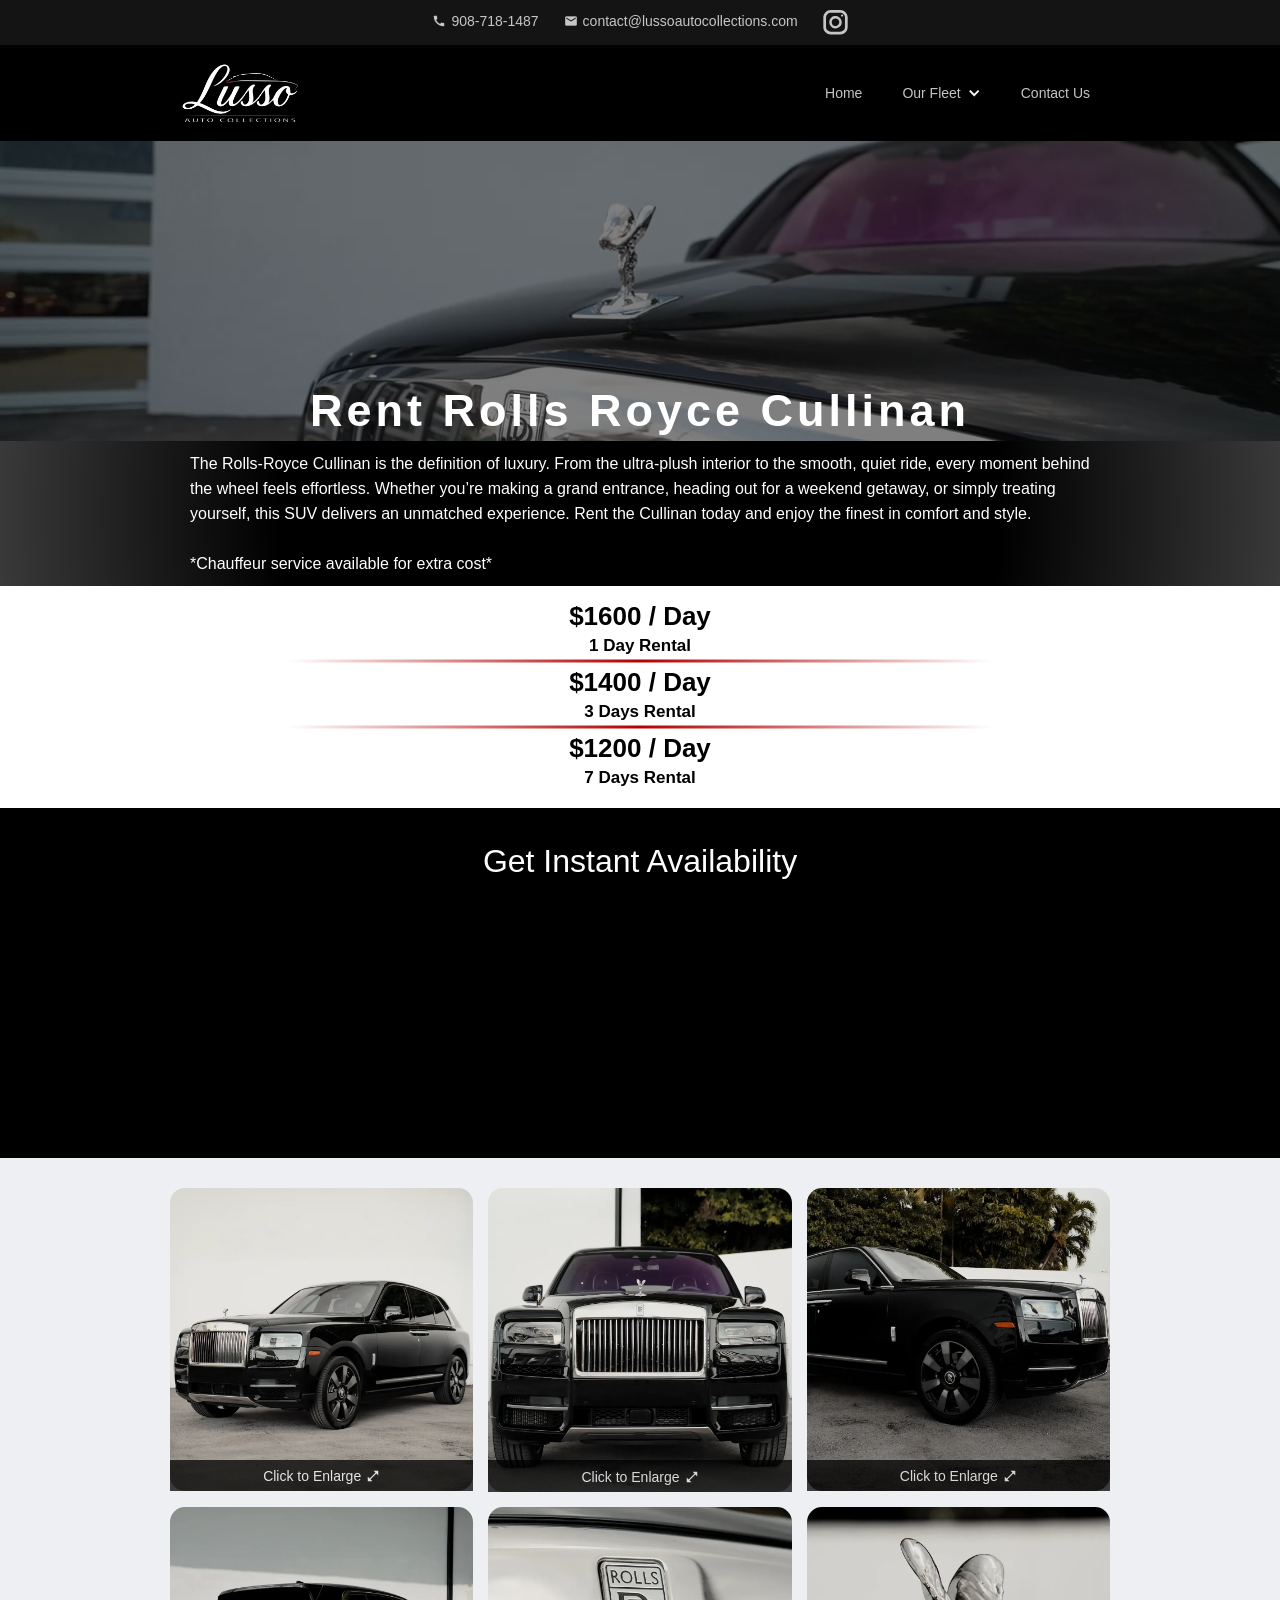
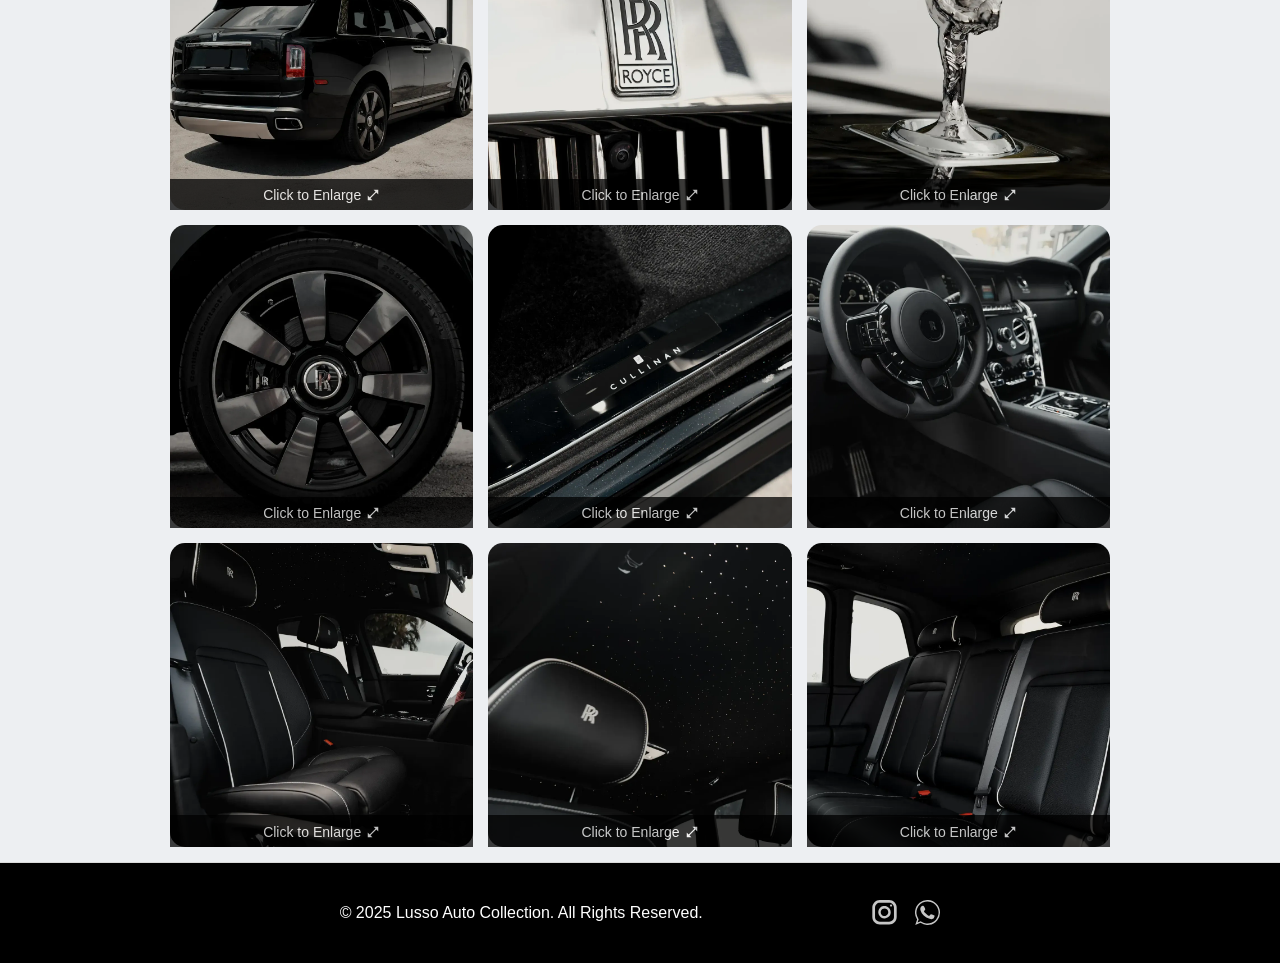
<file: rentals/rolls-royce-cullinan/index.html>
<!DOCTYPE html><!-- Last Published: Fri Oct 10 2025 02:41:32 GMT+0000 (Coordinated Universal Time) --><html data-wf-domain="lussoautocollections.com" data-wf-page="68dd66039e816518a5daad50" data-wf-site="68dd66039e816518a5daad60" lang="en"><head><meta charset="utf-8"/><title>Rent Rolls Royce Cullinan | Lusso Auto Collection</title><meta content="Experience the pinnacle of luxury with the Rolls-Royce Cullinan. Rent this ultra-premium SUV for unmatched comfort, sophistication, and a commanding presence." name="description"/><meta content="Rent Rolls Royce Cullinan | Lusso Auto Collection" property="og:title"/><meta content="Experience the pinnacle of luxury with the Rolls-Royce Cullinan. Rent this ultra-premium SUV for unmatched comfort, sophistication, and a commanding presence." property="og:description"/><meta content="../../assets/images/67c7485cd3fdbc7209d14bb4_9543aee49779b3928efacab612e2938a_open-graph.png" property="og:image"/><meta content="Rent Rolls Royce Cullinan | Lusso Auto Collection" name="twitter:title"/><meta content="Experience the pinnacle of luxury with the Rolls-Royce Cullinan. Rent this ultra-premium SUV for unmatched comfort, sophistication, and a commanding presence." name="twitter:description"/><meta content="../../assets/images/67c7485cd3fdbc7209d14bb4_9543aee49779b3928efacab612e2938a_open-graph.png" name="twitter:image"/><meta property="og:type" content="website"/><meta content="summary_large_image" name="twitter:card"/><meta content="width=device-width, initial-scale=1" name="viewport"/><link href="../../assets/css/llm-5f3b9e-c9456f8b3b319812059559674d40.webflow.shared.a9acbcad9.css" rel="stylesheet" type="text/css"/><!-- Google WebFont loader replaced with local fonts --><link href="../../assets/css/google-fonts.css" rel="stylesheet" type="text/css"><script type="text/javascript">!function(o,c){var n=c.documentElement,t=" w-mod-";n.className+=t+"js",("ontouchstart"in o||o.DocumentTouch&&c instanceof DocumentTouch)&&(n.className+=t+"touch")}(window,document);</script><link href="../../assets/images/68dd67a82b92d28e69ac5efb_favicon-32x32.png" rel="shortcut icon" type="image/x-icon"/><link href="../../assets/images/68dd67dfa5f74b5a35641a58_Lusso-Auto-Collection-Thumbnail-Image-256x256.jpg" rel="apple-touch-icon"/><!-- REMOVED: Google reCAPTCHA (only used by the forms, which no longer submit) --><style>
.flex-block-50 > div::after {
  content: "";
  display: block;
  height: 4px;              /* thickness of the bar */
  margin: 1.25rem auto;         /* space above/below */
  background: #8d1c21;       /* red */
  transform: skewX(-23deg);  /* gives the bar angled ends (not a straight line) */
  border-radius: 4px;
  width: 75%;
}

.flex-block-5 > div::after {
    content: "";
    background: linear-gradient(to right, transparent, #b30000, transparent);
    position: absolute;
    left: 50%;
    /* top: 50%; */
    /*ransform: translateX(-50%);*/
    transform: translate(-50%, -50%);
    width: 75%;
    height: 3px;
    display: block;
    margin: 5px auto;
}

.flex-block-5 > div:last-child::after {
  content: none;
}
</style></head><body class="body"><div data-collapse="medium" data-animation="default" data-duration="400" data-w-id="28117eb0-95f9-9242-008a-3978cf81c401" data-easing="ease" data-easing2="ease" role="banner" class="navigation-bar w-nav"><div class="w-layout-hflex flex-block-7"><div><div class="text-block-5">call</div><a href="tel:+19087181487" class="link-3">908-718-1487</a></div><div><div class="text-block-5"> mail</div><a href="mailto:contact@lussoautocollections.com?subject=Rental%20Request" class="link-3">contact@lussoautocollections.com</a></div><a href="https://www.instagram.com/lussoautocollections" target="_blank" class="w-inline-block"><div class="html-embed pink w-embed"><svg width="auto" height="currentHeight" viewBox="0 0 39 40" fill="#fff" xmlns="http://www.w3.org/2000/svg">
<path d="M26.949 39.0772H12.0467C8.85296 39.0731 5.79115 37.8 3.53283 35.5369C1.2745 33.2739 0.00400386 30.2057 0 27.0053V12.0719C0.00400386 8.87145 1.2745 5.80324 3.53283 3.54019C5.79115 1.27714 8.85296 0.00401223 12.0467 0H26.949C30.1427 0.00401223 33.2045 1.27714 35.4628 3.54019C37.7212 5.80324 38.9917 8.87145 38.9957 12.0719V27.0053C38.9917 30.2057 37.7212 33.2739 35.4628 35.5369C33.2045 37.8 30.1427 39.0731 26.949 39.0772ZM12.0467 4.35838C10.0051 4.3606 8.04766 5.17432 6.60399 6.62101C5.16033 8.06769 4.3483 10.0292 4.34609 12.0751V27.0085C4.3483 29.0544 5.16033 31.0159 6.60399 32.4626C8.04766 33.9093 10.0051 34.723 12.0467 34.7252H26.949C28.9906 34.723 30.948 33.9093 32.3917 32.4626C33.8353 31.0159 34.6474 29.0544 34.6496 27.0085V12.0751C34.6474 10.0292 33.8353 8.06769 32.3917 6.62101C30.948 5.17432 28.9906 4.3606 26.949 4.35838H12.0467Z" fill="CurrentColor"/>
<path d="M19.4994 29.5281C17.5281 29.5281 15.6011 28.9423 13.962 27.8448C12.3229 26.7473 11.0454 25.1874 10.291 23.3624C9.53667 21.5374 9.33929 19.5291 9.72387 17.5917C10.1084 15.6542 11.0577 13.8746 12.4516 12.4777C13.8455 11.0809 15.6215 10.1297 17.5549 9.74429C19.4883 9.3589 21.4924 9.55669 23.3136 10.3126C25.1348 11.0686 26.6915 12.3488 27.7867 13.9913C28.8818 15.6338 29.4664 17.5648 29.4664 19.5402C29.463 22.1881 28.4118 24.7266 26.5434 26.5989C24.6749 28.4713 22.1418 29.5247 19.4994 29.5281ZM19.4994 13.4752C18.3016 13.4746 17.1305 13.83 16.1342 14.4964C15.138 15.1627 14.3613 16.1102 13.9025 17.219C13.4437 18.3278 13.3233 19.548 13.5566 20.7253C13.7899 21.9026 14.3663 22.9842 15.2131 23.8332C16.0599 24.6822 17.1388 25.2604 18.3136 25.4948C19.4883 25.7292 20.7061 25.6092 21.8128 25.15C22.9195 24.6908 23.8654 23.9131 24.5309 22.9151C25.1965 21.9171 25.5517 20.7438 25.5517 19.5434C25.5504 17.935 24.9125 16.3928 23.7778 15.2551C22.6431 14.1175 21.1045 13.4774 19.4994 13.4752Z" fill="currentColor"/>
<path d="M29.9686 10.6589C30.8985 10.6589 31.6523 9.90351 31.6523 8.97168C31.6523 8.03985 30.8985 7.28445 29.9686 7.28445C29.0387 7.28445 28.2849 8.03985 28.2849 8.97168C28.2849 9.90351 29.0387 10.6589 29.9686 10.6589Z" fill="currentColor"/>
</svg></div></a></div><div class="container-2 w-container"><a href="../../" class="brand-link w-nav-brand"><img src="../../assets/images/68e30b832d00613d4f89089e_Lusso_Auto_Collections_transparent.png" loading="lazy" data-w-id="e821d2cb-21ac-0bf8-a2d2-9213e24971d5" height="Auto" alt="" srcset="../../assets/images/68e30b832d00613d4f89089e_Lusso_Auto_Collections_transparent-p-500.png 500w, ../../assets/images/68e30b832d00613d4f89089e_Lusso_Auto_Collections_transparent-p-800.png 800w, ../../assets/images/68e30b832d00613d4f89089e_Lusso_Auto_Collections_transparent-p-1080.png 1080w, ../../assets/images/68e30b832d00613d4f89089e_Lusso_Auto_Collections_transparent-p-1600.png 1600w, ../../assets/images/68e30b832d00613d4f89089e_Lusso_Auto_Collections_transparent-p-2000.png 2000w, ../../assets/images/68e30b832d00613d4f89089e_Lusso_Auto_Collections_transparent.png 2047w" sizes="(max-width: 767px) 98vw, (max-width: 991px) 727.9921875px, 939.9921875px" class="image"/></a><nav role="navigation" class="navigation-menu w-nav-menu"><a href="../../" class="navigation-link w-nav-link">Home</a><div data-hover="false" data-delay="0" class="w-dropdown"><div class="dropdown-toggle w-dropdown-toggle"><div class="icon w-icon-dropdown-toggle"></div><div class="text-block-3">Our Fleet</div></div><nav class="dropdown-list-2 w-dropdown-list"><a href="../../rentals/lamborghini-urus-white/" class="dropdown-link-2 w-dropdown-link">Lamborghini Urus (White)</a><a href="../../rentals/audi-r8/" class="dropdown-link-2 w-dropdown-link">Audi R8</a><a href="../../rentals/mclaren-720s-spider/" class="dropdown-link-2 w-dropdown-link">McLaren 720s Spider</a><a href="../../rentals/rolls-royce-cullinan/" aria-current="page" class="dropdown-link-2 w-dropdown-link w--current">Rolls Royce Cullinan</a><a href="../../rentals/mercedes-benz-amg-g63-v8-g-wagon/" class="dropdown-link-2 w-dropdown-link">Mercedes-Benz AMG G63 V8 G-Wagon</a></nav></div><a href="../../contact/" class="navigation-link w-nav-link">Contact Us</a></nav><div class="hamburger-button w-nav-button"><div class="icon-2 w-icon-nav-menu"></div></div></div></div><div data-poster-url="../../assets/images/67e6d505160df894e3307230_rolls-royce-cullinan-black-poster-00001.jpg" data-video-urls="../../assets/media/68dd66039e816518a5daaf99_rolls-royce-cullinan-black-transcode.mp4,../../assets/media/68dd66039e816518a5daaf99_rolls-royce-cullinan-black-transcode.webm" data-autoplay="true" data-loop="true" data-wf-ignore="true" class="background-video-listing w-background-video w-background-video-atom"><video id="5023eea1-b382-652a-cf09-ef4fe67205fd-video" autoplay="" loop="" style="background-image:url(&quot;../../assets/images/67e6d505160df894e3307230_rolls-royce-cullinan-black-poster-00001.jpg&quot;)" muted="" playsinline="" data-wf-ignore="true" data-object-fit="cover"><source src="../../assets/media/68dd66039e816518a5daaf99_rolls-royce-cullinan-black-transcode.mp4" data-wf-ignore="true"/><source src="../../assets/media/68dd66039e816518a5daaf99_rolls-royce-cullinan-black-transcode.webm" data-wf-ignore="true"/></video><div class="w-layout-blockcontainer w-container"><h1 data-ix="fade-in-bottom-page-loads" class="hero-heading-vehicle-listing hero-heading-vehicle-listing-smaller">Rent Rolls Royce Cullinan</h1></div></div><section class="section-3"><div class="w-layout-blockcontainer container-centered w-container"><p class="paragraph-5-copy">The Rolls-Royce Cullinan is the definition of luxury. From the ultra-plush interior to the smooth, quiet ride, every moment behind the wheel feels effortless. Whether you’re making a grand entrance, heading out for a weekend getaway, or simply treating yourself, this SUV delivers an unmatched experience. Rent the Cullinan today and enjoy the finest in comfort and style.<br/><br/>*Chauffeur service available for extra cost*</p></div></section><section class="pricingsectionlist"><div class="w-layout-blockcontainer w-container"><div class="w-layout-hflex flex-block-5"><div class="rentalpricecontainer"><div class="rentalprice">$1600 / Day</div><div class="rentaldays">1 Day Rental</div></div><div class="rentalpricecontainer"><div class="rentalprice">$1400 / Day</div><div class="rentaldays">3 Days Rental</div></div><div class="rentalpricecontainer rentalpricecontainerhidden"><div class="rentalprice">$1190 / Day</div><div class="rentaldays">5 Days Rental</div></div><div class="rentalpricecontainer"><div class="rentalprice">$1200 / Day</div><div class="rentaldays">7 Days Rental</div></div></div></div></section><section class="pricingsection"><div class="w-layout-blockcontainer pricingcontainer w-container"><div class="w-layout-hflex flex-block-9"><div class="w-layout-vflex flex-block-8"><div class="pricesectionpricetype">1 Day Rental</div><div class="pricesectionrentalprice">$1300/Day</div></div><div class="div-block-8 nogrow"></div><div class="w-layout-vflex flex-block-8"><div class="pricesectionpricetype">Multiple Day Rentals</div><div class="pricesectionrentalprice">Up to 45% off</div></div></div></div></section><section id="reservationRequestSection" class="reservesection"><div class="w-layout-blockcontainer container-5 w-container"><h2 class="reserveformheading">Get Instant Availability</h2><div class="w-embed w-script"><div id="availability-form-container"></div><!-- REMOVED: live availability / reservation form (Tally iframe to reserve.lussoautocollections.com) plus its UTM and Facebook tracking --></div></div></section><section class="section-2"><div class="w-layout-blockcontainer container-3 container-centered w-container"><div class="gallery-container"><a href="#" class="lightbox-thumb w-inline-block w-lightbox"><img src="../../assets/images/68dd66039e816518a5daaf35_main-new.webp" alt="" sizes="(max-width: 767px) 100vw, (max-width: 991px) 728px, 940px" srcset="../../assets/images/68dd66039e816518a5daaf35_main-new-p-500.webp 500w, ../../assets/images/68dd66039e816518a5daaf35_main-new-p-800.webp 800w, ../../assets/images/68dd66039e816518a5daaf35_main-new-p-1080.webp 1080w, ../../assets/images/68dd66039e816518a5daaf35_main-new.webp 1500w" class="lightbox-thumb-image"/><div class="gallerythumboverlay"><div class="text-block-8">Click to Enlarge</div><div class="text-block-9">open_in_full</div></div><script type="application/json" class="w-json">{
  "items": [
    {
      "_id": "67c89d886e924a6747a63cf6",
      "origFileName": "main-new.webp",
      "fileName": "main-new.webp",
      "fileSize": 140996,
      "height": 1500,
      "url": "../../assets/images/67c89d886e924a6747a63cf6_main-new.webp",
      "width": 1500,
      "type": "image"
    }
  ],
  "group": "gallery"
}</script></a><a href="#" class="lightbox-thumb w-inline-block w-lightbox"><img src="../../assets/images/68dd66039e816518a5daaf36_front.webp" alt="" sizes="(max-width: 767px) 100vw, (max-width: 991px) 727.9921875px, 939.9921875px" srcset="../../assets/images/68dd66039e816518a5daaf36_front-p-500.webp 500w, ../../assets/images/68dd66039e816518a5daaf36_front-p-800.webp 800w, ../../assets/images/68dd66039e816518a5daaf36_front-p-1080.webp 1080w, ../../assets/images/68dd66039e816518a5daaf36_front.webp 1500w" class="lightbox-thumb-image"/><div class="gallerythumboverlay"><div class="text-block-8">Click to Enlarge</div><div class="text-block-9">open_in_full</div></div><script type="application/json" class="w-json">{
  "items": [
    {
      "_id": "67c89d88a0ddec39519d86db",
      "origFileName": "front.webp",
      "fileName": "front.webp",
      "fileSize": 123708,
      "height": 1501,
      "url": "../../assets/images/67c89d88a0ddec39519d86db_front.webp",
      "width": 1500,
      "type": "image"
    }
  ],
  "group": "gallery"
}</script></a><a href="#" class="lightbox-thumb w-inline-block w-lightbox"><img src="../../assets/images/68dd66039e816518a5daaf37_side.webp" alt="" sizes="(max-width: 767px) 100vw, (max-width: 991px) 728px, 940px" srcset="../../assets/images/68dd66039e816518a5daaf37_side-p-500.webp 500w, ../../assets/images/68dd66039e816518a5daaf37_side-p-800.webp 800w, ../../assets/images/68dd66039e816518a5daaf37_side-p-1080.webp 1080w, ../../assets/images/68dd66039e816518a5daaf37_side.webp 1500w" class="lightbox-thumb-image"/><div class="gallerythumboverlay"><div class="text-block-8">Click to Enlarge</div><div class="text-block-9">open_in_full</div></div><script type="application/json" class="w-json">{
  "items": [
    {
      "_id": "67c89d88da6985061021a494",
      "origFileName": "side.webp",
      "fileName": "side.webp",
      "fileSize": 298700,
      "height": 1500,
      "url": "../../assets/images/67c89d88da6985061021a494_side.webp",
      "width": 1500,
      "type": "image"
    }
  ],
  "group": "gallery"
}</script></a><a href="#" class="lightbox-thumb w-inline-block w-lightbox"><img src="../../assets/images/68dd66039e816518a5daaf34_rear.webp" alt="" sizes="(max-width: 767px) 100vw, (max-width: 991px) 728px, 940px" srcset="../../assets/images/68dd66039e816518a5daaf34_rear-p-500.webp 500w, ../../assets/images/68dd66039e816518a5daaf34_rear-p-800.webp 800w, ../../assets/images/68dd66039e816518a5daaf34_rear-p-1080.webp 1080w, ../../assets/images/68dd66039e816518a5daaf34_rear.webp 1500w" class="lightbox-thumb-image"/><div class="gallerythumboverlay"><div class="text-block-8">Click to Enlarge</div><div class="text-block-9">open_in_full</div></div><script type="application/json" class="w-json">{
  "items": [
    {
      "_id": "67c89d88749b1682a636e95d",
      "origFileName": "rear.webp",
      "fileName": "rear.webp",
      "fileSize": 114634,
      "height": 1500,
      "url": "../../assets/images/67c89d88749b1682a636e95d_rear.webp",
      "width": 1500,
      "type": "image"
    }
  ],
  "group": "gallery"
}</script></a><a href="#" class="lightbox-thumb w-inline-block w-lightbox"><img src="../../assets/images/68dd66039e816518a5daaf31_grill-logo.webp" alt="" sizes="(max-width: 767px) 100vw, (max-width: 991px) 728px, 940px" srcset="../../assets/images/68dd66039e816518a5daaf31_grill-logo-p-500.webp 500w, ../../assets/images/68dd66039e816518a5daaf31_grill-logo-p-800.webp 800w, ../../assets/images/68dd66039e816518a5daaf31_grill-logo-p-1080.webp 1080w, ../../assets/images/68dd66039e816518a5daaf31_grill-logo.webp 1500w" class="lightbox-thumb-image"/><div class="gallerythumboverlay"><div class="text-block-8">Click to Enlarge</div><div class="text-block-9">open_in_full</div></div><script type="application/json" class="w-json">{
  "items": [
    {
      "_id": "67c89d88320a945e82372c41",
      "origFileName": "grill-logo.webp",
      "fileName": "grill-logo.webp",
      "fileSize": 64762,
      "height": 1500,
      "url": "../../assets/images/67c89d88320a945e82372c41_grill-logo.webp",
      "width": 1500,
      "type": "image"
    }
  ],
  "group": "gallery"
}</script></a><a href="#" class="lightbox-thumb w-inline-block w-lightbox"><img src="../../assets/images/68dd66039e816518a5daaf32_angel.webp" alt="" sizes="(max-width: 767px) 100vw, (max-width: 991px) 728px, 940px" srcset="../../assets/images/68dd66039e816518a5daaf32_angel-p-500.webp 500w, ../../assets/images/68dd66039e816518a5daaf32_angel-p-800.webp 800w, ../../assets/images/68dd66039e816518a5daaf32_angel-p-1080.webp 1080w, ../../assets/images/68dd66039e816518a5daaf32_angel.webp 1500w" class="lightbox-thumb-image"/><div class="gallerythumboverlay"><div class="text-block-8">Click to Enlarge</div><div class="text-block-9">open_in_full</div></div><script type="application/json" class="w-json">{
  "items": [
    {
      "_id": "67c89d887700b9d3e7b1e050",
      "origFileName": "angel.webp",
      "fileName": "angel.webp",
      "fileSize": 61008,
      "height": 1500,
      "url": "../../assets/images/67c89d887700b9d3e7b1e050_angel.webp",
      "width": 1500,
      "type": "image"
    }
  ],
  "group": "gallery"
}</script></a><a href="#" class="lightbox-thumb w-inline-block w-lightbox"><img src="../../assets/images/68dd66039e816518a5daaf2e_wheel.webp" alt="" sizes="(max-width: 767px) 100vw, (max-width: 991px) 728px, 940px" srcset="../../assets/images/68dd66039e816518a5daaf2e_wheel-p-500.webp 500w, ../../assets/images/68dd66039e816518a5daaf2e_wheel-p-800.webp 800w, ../../assets/images/68dd66039e816518a5daaf2e_wheel-p-1080.webp 1080w, ../../assets/images/68dd66039e816518a5daaf2e_wheel.webp 1500w" class="lightbox-thumb-image"/><div class="gallerythumboverlay"><div class="text-block-8">Click to Enlarge</div><div class="text-block-9">open_in_full</div></div><script type="application/json" class="w-json">{
  "items": [
    {
      "_id": "67c89d88f34a9fa73fcd1200",
      "origFileName": "wheel.webp",
      "fileName": "wheel.webp",
      "fileSize": 106466,
      "height": 1500,
      "url": "../../assets/images/67c89d88f34a9fa73fcd1200_wheel.webp",
      "width": 1500,
      "type": "image"
    }
  ],
  "group": "gallery"
}</script></a><a href="#" class="lightbox-thumb w-inline-block w-lightbox"><img src="../../assets/images/68dd66039e816518a5daaf33_door-logo.webp" alt="" sizes="(max-width: 767px) 100vw, (max-width: 991px) 728px, 940px" srcset="../../assets/images/68dd66039e816518a5daaf33_door-logo-p-500.webp 500w, ../../assets/images/68dd66039e816518a5daaf33_door-logo-p-800.webp 800w, ../../assets/images/68dd66039e816518a5daaf33_door-logo-p-1080.webp 1080w, ../../assets/images/68dd66039e816518a5daaf33_door-logo.webp 1500w" class="lightbox-thumb-image"/><div class="gallerythumboverlay"><div class="text-block-8">Click to Enlarge</div><div class="text-block-9">open_in_full</div></div><script type="application/json" class="w-json">{
  "items": [
    {
      "_id": "67c89d88ad1973d8de4f4a22",
      "origFileName": "door-logo.webp",
      "fileName": "door-logo.webp",
      "fileSize": 161358,
      "height": 1500,
      "url": "../../assets/images/67c89d88ad1973d8de4f4a22_door-logo.webp",
      "width": 1500,
      "type": "image"
    }
  ],
  "group": "gallery"
}</script></a><a href="#" class="lightbox-thumb w-inline-block w-lightbox"><img src="../../assets/images/68dd66039e816518a5daaf2d_interior-dashboard.webp" alt="" sizes="(max-width: 767px) 100vw, (max-width: 991px) 728px, 940px" srcset="../../assets/images/68dd66039e816518a5daaf2d_interior-dashboard-p-500.webp 500w, ../../assets/images/68dd66039e816518a5daaf2d_interior-dashboard-p-800.webp 800w, ../../assets/images/68dd66039e816518a5daaf2d_interior-dashboard-p-1080.webp 1080w, ../../assets/images/68dd66039e816518a5daaf2d_interior-dashboard.webp 1500w" class="lightbox-thumb-image"/><div class="gallerythumboverlay"><div class="text-block-8">Click to Enlarge</div><div class="text-block-9">open_in_full</div></div><script type="application/json" class="w-json">{
  "items": [
    {
      "_id": "67c89d8895403e7bce0b5e31",
      "origFileName": "interior-dashboard.webp",
      "fileName": "interior-dashboard.webp",
      "fileSize": 68672,
      "height": 1500,
      "url": "../../assets/images/67c89d8895403e7bce0b5e31_interior-dashboard.webp",
      "width": 1500,
      "type": "image"
    }
  ],
  "group": "gallery"
}</script></a><a href="#" class="lightbox-thumb w-inline-block w-lightbox"><img src="../../assets/images/68dd66039e816518a5daaf30_front-seats.webp" alt="" sizes="(max-width: 767px) 100vw, (max-width: 991px) 728px, 940px" srcset="../../assets/images/68dd66039e816518a5daaf30_front-seats-p-500.webp 500w, ../../assets/images/68dd66039e816518a5daaf30_front-seats-p-800.webp 800w, ../../assets/images/68dd66039e816518a5daaf30_front-seats-p-1080.webp 1080w, ../../assets/images/68dd66039e816518a5daaf30_front-seats.webp 1500w" class="lightbox-thumb-image"/><div class="gallerythumboverlay"><div class="text-block-8">Click to Enlarge</div><div class="text-block-9">open_in_full</div></div><script type="application/json" class="w-json">{
  "items": [
    {
      "_id": "67c89d88c1966e821740cc6f",
      "origFileName": "front-seats.webp",
      "fileName": "front-seats.webp",
      "fileSize": 68918,
      "height": 1500,
      "url": "../../assets/images/67c89d88c1966e821740cc6f_front-seats.webp",
      "width": 1500,
      "type": "image"
    }
  ],
  "group": "gallery"
}</script></a><a href="#" class="lightbox-thumb w-inline-block w-lightbox"><img src="../../assets/images/68dd66039e816518a5daaf2c_ceiling-stars.webp" alt="" sizes="(max-width: 767px) 100vw, (max-width: 991px) 728px, 940px" srcset="../../assets/images/68dd66039e816518a5daaf2c_ceiling-stars-p-500.webp 500w, ../../assets/images/68dd66039e816518a5daaf2c_ceiling-stars-p-800.webp 800w, ../../assets/images/68dd66039e816518a5daaf2c_ceiling-stars-p-1080.webp 1080w, ../../assets/images/68dd66039e816518a5daaf2c_ceiling-stars.webp 1500w" class="lightbox-thumb-image"/><div class="gallerythumboverlay"><div class="text-block-8">Click to Enlarge</div><div class="text-block-9">open_in_full</div></div><script type="application/json" class="w-json">{
  "items": [
    {
      "_id": "67c89d87c1966e821740cc44",
      "origFileName": "ceiling-stars.webp",
      "fileName": "ceiling-stars.webp",
      "fileSize": 28736,
      "height": 1500,
      "url": "../../assets/images/67c89d87c1966e821740cc44_ceiling-stars.webp",
      "width": 1500,
      "type": "image"
    }
  ],
  "group": "gallery"
}</script></a><a href="#" class="lightbox-thumb w-inline-block w-lightbox"><img src="../../assets/images/68dd66039e816518a5daaf2f_interior-backseats.webp" alt="" sizes="(max-width: 767px) 100vw, (max-width: 991px) 728px, 940px" srcset="../../assets/images/68dd66039e816518a5daaf2f_interior-backseats-p-500.webp 500w, ../../assets/images/68dd66039e816518a5daaf2f_interior-backseats-p-800.webp 800w, ../../assets/images/68dd66039e816518a5daaf2f_interior-backseats-p-1080.webp 1080w, ../../assets/images/68dd66039e816518a5daaf2f_interior-backseats.webp 1500w" class="lightbox-thumb-image"/><div class="gallerythumboverlay"><div class="text-block-8">Click to Enlarge</div><div class="text-block-9">open_in_full</div></div><script type="application/json" class="w-json">{
  "items": [
    {
      "_id": "67c89d88f3a3b1db9aa58ef0",
      "origFileName": "interior-backseats.webp",
      "fileName": "interior-backseats.webp",
      "fileSize": 116044,
      "height": 1500,
      "url": "../../assets/images/67c89d88f3a3b1db9aa58ef0_interior-backseats.webp",
      "width": 1500,
      "type": "image"
    }
  ],
  "group": "gallery"
}</script></a></div></div></section><section class="how-it-works-section"><div data-w-id="190250e5-8b0f-3da8-49e0-6c4bf253a4ff" class="w-layout-blockcontainer w-container"><h2 class="heading-5">How It Works</h2><div class="w-layout-vflex hiw-steps"><div class="w-layout-hflex hiw-step"><div class="w-layout-vflex hiw-left-column"><div class="hiw-icon">event</div><h3 class="hiw-heading">1. Confirm Dates Availability</h3></div></div><div class="w-layout-hflex hiw-step"><div class="w-layout-vflex hiw-left-column"><div class="hiw-icon">badge</div><h3 class="hiw-heading">2. Upload License/Insurance</h3></div></div><div class="w-layout-hflex hiw-step"><div class="w-layout-vflex hiw-left-column"><div class="hiw-icon">verified_user</div><h3 class="hiw-heading">3. Secure Your Booking</h3></div></div><div class="w-layout-hflex hiw-step"><div class="w-layout-vflex hiw-left-column"><div class="hiw-icon">no_crash</div><h3 class="hiw-heading">4. Pickup or Delivery</h3></div></div></div></div></section><div class="footer center"><div class="container w-container"><div class="footer-text">© 2025 Lusso Auto Collection. All Rights Reserved.</div><div class="div-block-3"><a href="https://www.instagram.com/lussoautocollections" target="_blank" class="w-inline-block"><div class="html-embed pink w-embed"><svg width="auto" height="currentHeight" viewBox="0 0 39 40" fill="#fff" xmlns="http://www.w3.org/2000/svg">
<path d="M26.949 39.0772H12.0467C8.85296 39.0731 5.79115 37.8 3.53283 35.5369C1.2745 33.2739 0.00400386 30.2057 0 27.0053V12.0719C0.00400386 8.87145 1.2745 5.80324 3.53283 3.54019C5.79115 1.27714 8.85296 0.00401223 12.0467 0H26.949C30.1427 0.00401223 33.2045 1.27714 35.4628 3.54019C37.7212 5.80324 38.9917 8.87145 38.9957 12.0719V27.0053C38.9917 30.2057 37.7212 33.2739 35.4628 35.5369C33.2045 37.8 30.1427 39.0731 26.949 39.0772ZM12.0467 4.35838C10.0051 4.3606 8.04766 5.17432 6.60399 6.62101C5.16033 8.06769 4.3483 10.0292 4.34609 12.0751V27.0085C4.3483 29.0544 5.16033 31.0159 6.60399 32.4626C8.04766 33.9093 10.0051 34.723 12.0467 34.7252H26.949C28.9906 34.723 30.948 33.9093 32.3917 32.4626C33.8353 31.0159 34.6474 29.0544 34.6496 27.0085V12.0751C34.6474 10.0292 33.8353 8.06769 32.3917 6.62101C30.948 5.17432 28.9906 4.3606 26.949 4.35838H12.0467Z" fill="CurrentColor"/>
<path d="M19.4994 29.5281C17.5281 29.5281 15.6011 28.9423 13.962 27.8448C12.3229 26.7473 11.0454 25.1874 10.291 23.3624C9.53667 21.5374 9.33929 19.5291 9.72387 17.5917C10.1084 15.6542 11.0577 13.8746 12.4516 12.4777C13.8455 11.0809 15.6215 10.1297 17.5549 9.74429C19.4883 9.3589 21.4924 9.55669 23.3136 10.3126C25.1348 11.0686 26.6915 12.3488 27.7867 13.9913C28.8818 15.6338 29.4664 17.5648 29.4664 19.5402C29.463 22.1881 28.4118 24.7266 26.5434 26.5989C24.6749 28.4713 22.1418 29.5247 19.4994 29.5281ZM19.4994 13.4752C18.3016 13.4746 17.1305 13.83 16.1342 14.4964C15.138 15.1627 14.3613 16.1102 13.9025 17.219C13.4437 18.3278 13.3233 19.548 13.5566 20.7253C13.7899 21.9026 14.3663 22.9842 15.2131 23.8332C16.0599 24.6822 17.1388 25.2604 18.3136 25.4948C19.4883 25.7292 20.7061 25.6092 21.8128 25.15C22.9195 24.6908 23.8654 23.9131 24.5309 22.9151C25.1965 21.9171 25.5517 20.7438 25.5517 19.5434C25.5504 17.935 24.9125 16.3928 23.7778 15.2551C22.6431 14.1175 21.1045 13.4774 19.4994 13.4752Z" fill="currentColor"/>
<path d="M29.9686 10.6589C30.8985 10.6589 31.6523 9.90351 31.6523 8.97168C31.6523 8.03985 30.8985 7.28445 29.9686 7.28445C29.0387 7.28445 28.2849 8.03985 28.2849 8.97168C28.2849 9.90351 29.0387 10.6589 29.9686 10.6589Z" fill="currentColor"/>
</svg></div></a><div class="html-embed pink w-embed"><a href="sms:+13059004748" style="color:inherit;"><svg xmlns="http://www.w3.org/2000/svg" width="auto" height="currentHeight" viewBox="0 0 127.13 127.14">
  <g id="Group_18" data-name="Group 18" transform="translate(-4423.96 1513.5)">
    <g id="Group_69" data-name="Group 69">
      <path id="Path_14" data-name="Path 14" d="M420.48,905.12a63.563,63.563,0,0,0-97.84,80.2l-9.38,27.88,26.66-10.48a63.562,63.562,0,0,0,80.55-97.6Zm-89.8,79.04-1.07-1.5a56.319,56.319,0,1,1,12.92,13.04l-1.6-1.16-15.84,6.23,5.59-16.61Z" transform="translate(4112 -2400)" fill="currentColor"/>
      <path id="Path_15" data-name="Path 15" d="M410.87,965.88a2.591,2.591,0,0,1,.67,2.18c-.72,4.64-4.78,21.65-25.23,14.42-23.58-8.34-40.61-23-46.07-42.55s10.28-24.73,13.58-23.58,11.5,15.67,10.35,18.83-6.68,6.18-6.5,9.52c.15,2.84,21.02,23.61,26.95,21.96,4.07-1.14,4.49-7.44,8.52-8.16,3.67-.66,14.18,3.63,17.73,7.38Z" transform="translate(4112 -2400)" fill="currentColor"/>
    </g>
  </g>
</svg></a></div></div></div></div><script src="../../assets/js/jquery-3.5.1.min.dc5e7f18c8.js" type="text/javascript"></script><script src="../../assets/js/webflow.schunk.36b8fb49256177c8.js" type="text/javascript"></script><script src="../../assets/js/webflow.schunk.4f73d5aa53324409.js" type="text/javascript"></script><script src="../../assets/js/webflow.schunk.f919141e3448519b.js" type="text/javascript"></script><script src="../../assets/js/webflow.schunk.9dfb96661114d3db.js" type="text/javascript"></script><script src="../../assets/js/webflow.4e6a7cb6.35445b6671a735ae.js" type="text/javascript"></script><!-- REMOVED: Tidio live chat widget -->

<!-- REMOVED: UTM capture + Facebook/Google lead tracking. Non-tracking behaviour kept in assets/js/site.js --><script src="../../assets/js/site.js" type="text/javascript"></script></body></html>
</file>
<file: assets/css/llm-5f3b9e-c9456f8b3b319812059559674d40.webflow.shared.a9acbcad9.css>
html {
  -webkit-text-size-adjust: 100%;
  -ms-text-size-adjust: 100%;
  font-family: sans-serif;
}

body {
  margin: 0;
}

article, aside, details, figcaption, figure, footer, header, hgroup, main, menu, nav, section, summary {
  display: block;
}

audio, canvas, progress, video {
  vertical-align: baseline;
  display: inline-block;
}

audio:not([controls]) {
  height: 0;
  display: none;
}

[hidden], template {
  display: none;
}

a {
  background-color: #0000;
}

a:active, a:hover {
  outline: 0;
}

abbr[title] {
  border-bottom: 1px dotted;
}

b, strong {
  font-weight: bold;
}

dfn {
  font-style: italic;
}

h1 {
  margin: .67em 0;
  font-size: 2em;
}

mark {
  color: #000;
  background: #ff0;
}

small {
  font-size: 80%;
}

sub, sup {
  vertical-align: baseline;
  font-size: 75%;
  line-height: 0;
  position: relative;
}

sup {
  top: -.5em;
}

sub {
  bottom: -.25em;
}

img {
  border: 0;
}

svg:not(:root) {
  overflow: hidden;
}

hr {
  box-sizing: content-box;
  height: 0;
}

pre {
  overflow: auto;
}

code, kbd, pre, samp {
  font-family: monospace;
  font-size: 1em;
}

button, input, optgroup, select, textarea {
  color: inherit;
  font: inherit;
  margin: 0;
}

button {
  overflow: visible;
}

button, select {
  text-transform: none;
}

button, html input[type="button"], input[type="reset"] {
  -webkit-appearance: button;
  cursor: pointer;
}

button[disabled], html input[disabled] {
  cursor: default;
}

button::-moz-focus-inner, input::-moz-focus-inner {
  border: 0;
  padding: 0;
}

input {
  line-height: normal;
}

input[type="checkbox"], input[type="radio"] {
  box-sizing: border-box;
  padding: 0;
}

input[type="number"]::-webkit-inner-spin-button, input[type="number"]::-webkit-outer-spin-button {
  height: auto;
}

input[type="search"] {
  -webkit-appearance: none;
}

input[type="search"]::-webkit-search-cancel-button, input[type="search"]::-webkit-search-decoration {
  -webkit-appearance: none;
}

legend {
  border: 0;
  padding: 0;
}

textarea {
  overflow: auto;
}

optgroup {
  font-weight: bold;
}

table {
  border-collapse: collapse;
  border-spacing: 0;
}

td, th {
  padding: 0;
}

@font-face {
  font-family: webflow-icons;
  src: url("[data-uri]") format("truetype");
  font-weight: normal;
  font-style: normal;
}

[class^="w-icon-"], [class*=" w-icon-"] {
  speak: none;
  font-variant: normal;
  text-transform: none;
  -webkit-font-smoothing: antialiased;
  -moz-osx-font-smoothing: grayscale;
  font-style: normal;
  font-weight: normal;
  line-height: 1;
  font-family: webflow-icons !important;
}

.w-icon-slider-right:before {
  content: "";
}

.w-icon-slider-left:before {
  content: "";
}

.w-icon-nav-menu:before {
  content: "";
}

.w-icon-arrow-down:before, .w-icon-dropdown-toggle:before {
  content: "";
}

.w-icon-file-upload-remove:before {
  content: "";
}

.w-icon-file-upload-icon:before {
  content: "";
}

* {
  box-sizing: border-box;
}

html {
  height: 100%;
}

body {
  color: #333;
  background-color: #fff;
  min-height: 100%;
  margin: 0;
  font-family: Arial, sans-serif;
  font-size: 14px;
  line-height: 20px;
}

img {
  vertical-align: middle;
  max-width: 100%;
  display: inline-block;
}

html.w-mod-touch * {
  background-attachment: scroll !important;
}

.w-block {
  display: block;
}

.w-inline-block {
  max-width: 100%;
  display: inline-block;
}

.w-clearfix:before, .w-clearfix:after {
  content: " ";
  grid-area: 1 / 1 / 2 / 2;
  display: table;
}

.w-clearfix:after {
  clear: both;
}

.w-hidden {
  display: none;
}

.w-button {
  color: #fff;
  line-height: inherit;
  cursor: pointer;
  background-color: #3898ec;
  border: 0;
  border-radius: 0;
  padding: 9px 15px;
  text-decoration: none;
  display: inline-block;
}

input.w-button {
  -webkit-appearance: button;
}

html[data-w-dynpage] [data-w-cloak] {
  color: #0000 !important;
}

.w-code-block {
  margin: unset;
}

pre.w-code-block code {
  all: inherit;
}

.w-optimization {
  display: contents;
}

.w-webflow-badge, .w-webflow-badge > img {
  box-sizing: unset;
  width: unset;
  height: unset;
  max-height: unset;
  max-width: unset;
  min-height: unset;
  min-width: unset;
  margin: unset;
  padding: unset;
  float: unset;
  clear: unset;
  border: unset;
  border-radius: unset;
  background: unset;
  background-image: unset;
  background-position: unset;
  background-size: unset;
  background-repeat: unset;
  background-origin: unset;
  background-clip: unset;
  background-attachment: unset;
  background-color: unset;
  box-shadow: unset;
  transform: unset;
  direction: unset;
  font-family: unset;
  font-weight: unset;
  color: unset;
  font-size: unset;
  line-height: unset;
  font-style: unset;
  font-variant: unset;
  text-align: unset;
  letter-spacing: unset;
  -webkit-text-decoration: unset;
  text-decoration: unset;
  text-indent: unset;
  text-transform: unset;
  list-style-type: unset;
  text-shadow: unset;
  vertical-align: unset;
  cursor: unset;
  white-space: unset;
  word-break: unset;
  word-spacing: unset;
  word-wrap: unset;
  transition: unset;
}

.w-webflow-badge {
  white-space: nowrap;
  cursor: pointer;
  box-shadow: 0 0 0 1px #0000001a, 0 1px 3px #0000001a;
  visibility: visible !important;
  opacity: 1 !important;
  z-index: 2147483647 !important;
  color: #aaadb0 !important;
  overflow: unset !important;
  background-color: #fff !important;
  border-radius: 3px !important;
  width: auto !important;
  height: auto !important;
  margin: 0 !important;
  padding: 6px !important;
  font-size: 12px !important;
  line-height: 14px !important;
  text-decoration: none !important;
  display: inline-block !important;
  position: fixed !important;
  inset: auto 12px 12px auto !important;
  transform: none !important;
}

.w-webflow-badge > img {
  position: unset;
  visibility: unset !important;
  opacity: 1 !important;
  vertical-align: middle !important;
  display: inline-block !important;
}

h1, h2, h3, h4, h5, h6 {
  margin-bottom: 10px;
  font-weight: bold;
}

h1 {
  margin-top: 20px;
  font-size: 38px;
  line-height: 44px;
}

h2 {
  margin-top: 20px;
  font-size: 32px;
  line-height: 36px;
}

h3 {
  margin-top: 20px;
  font-size: 24px;
  line-height: 30px;
}

h4 {
  margin-top: 10px;
  font-size: 18px;
  line-height: 24px;
}

h5 {
  margin-top: 10px;
  font-size: 14px;
  line-height: 20px;
}

h6 {
  margin-top: 10px;
  font-size: 12px;
  line-height: 18px;
}

p {
  margin-top: 0;
  margin-bottom: 10px;
}

blockquote {
  border-left: 5px solid #e2e2e2;
  margin: 0 0 10px;
  padding: 10px 20px;
  font-size: 18px;
  line-height: 22px;
}

figure {
  margin: 0 0 10px;
}

figcaption {
  text-align: center;
  margin-top: 5px;
}

ul, ol {
  margin-top: 0;
  margin-bottom: 10px;
  padding-left: 40px;
}

.w-list-unstyled {
  padding-left: 0;
  list-style: none;
}

.w-embed:before, .w-embed:after {
  content: " ";
  grid-area: 1 / 1 / 2 / 2;
  display: table;
}

.w-embed:after {
  clear: both;
}

.w-video {
  width: 100%;
  padding: 0;
  position: relative;
}

.w-video iframe, .w-video object, .w-video embed {
  border: none;
  width: 100%;
  height: 100%;
  position: absolute;
  top: 0;
  left: 0;
}

fieldset {
  border: 0;
  margin: 0;
  padding: 0;
}

button, [type="button"], [type="reset"] {
  cursor: pointer;
  -webkit-appearance: button;
  border: 0;
}

.w-form {
  margin: 0 0 15px;
}

.w-form-done {
  text-align: center;
  background-color: #ddd;
  padding: 20px;
  display: none;
}

.w-form-fail {
  background-color: #ffdede;
  margin-top: 10px;
  padding: 10px;
  display: none;
}

label {
  margin-bottom: 5px;
  font-weight: bold;
  display: block;
}

.w-input, .w-select {
  color: #333;
  vertical-align: middle;
  background-color: #fff;
  border: 1px solid #ccc;
  width: 100%;
  height: 38px;
  margin-bottom: 10px;
  padding: 8px 12px;
  font-size: 14px;
  line-height: 1.42857;
  display: block;
}

.w-input::placeholder, .w-select::placeholder {
  color: #999;
}

.w-input:focus, .w-select:focus {
  border-color: #3898ec;
  outline: 0;
}

.w-input[disabled], .w-select[disabled], .w-input[readonly], .w-select[readonly], fieldset[disabled] .w-input, fieldset[disabled] .w-select {
  cursor: not-allowed;
}

.w-input[disabled]:not(.w-input-disabled), .w-select[disabled]:not(.w-input-disabled), .w-input[readonly], .w-select[readonly], fieldset[disabled]:not(.w-input-disabled) .w-input, fieldset[disabled]:not(.w-input-disabled) .w-select {
  background-color: #eee;
}

textarea.w-input, textarea.w-select {
  height: auto;
}

.w-select {
  background-color: #f3f3f3;
}

.w-select[multiple] {
  height: auto;
}

.w-form-label {
  cursor: pointer;
  margin-bottom: 0;
  font-weight: normal;
  display: inline-block;
}

.w-radio {
  margin-bottom: 5px;
  padding-left: 20px;
  display: block;
}

.w-radio:before, .w-radio:after {
  content: " ";
  grid-area: 1 / 1 / 2 / 2;
  display: table;
}

.w-radio:after {
  clear: both;
}

.w-radio-input {
  float: left;
  margin: 3px 0 0 -20px;
  line-height: normal;
}

.w-file-upload {
  margin-bottom: 10px;
  display: block;
}

.w-file-upload-input {
  opacity: 0;
  z-index: -100;
  width: .1px;
  height: .1px;
  position: absolute;
  overflow: hidden;
}

.w-file-upload-default, .w-file-upload-uploading, .w-file-upload-success {
  color: #333;
  display: inline-block;
}

.w-file-upload-error {
  margin-top: 10px;
  display: block;
}

.w-file-upload-default.w-hidden, .w-file-upload-uploading.w-hidden, .w-file-upload-error.w-hidden, .w-file-upload-success.w-hidden {
  display: none;
}

.w-file-upload-uploading-btn {
  cursor: pointer;
  background-color: #fafafa;
  border: 1px solid #ccc;
  margin: 0;
  padding: 8px 12px;
  font-size: 14px;
  font-weight: normal;
  display: flex;
}

.w-file-upload-file {
  background-color: #fafafa;
  border: 1px solid #ccc;
  flex-grow: 1;
  justify-content: space-between;
  margin: 0;
  padding: 8px 9px 8px 11px;
  display: flex;
}

.w-file-upload-file-name {
  font-size: 14px;
  font-weight: normal;
  display: block;
}

.w-file-remove-link {
  cursor: pointer;
  width: auto;
  height: auto;
  margin-top: 3px;
  margin-left: 10px;
  padding: 3px;
  display: block;
}

.w-icon-file-upload-remove {
  margin: auto;
  font-size: 10px;
}

.w-file-upload-error-msg {
  color: #ea384c;
  padding: 2px 0;
  display: inline-block;
}

.w-file-upload-info {
  padding: 0 12px;
  line-height: 38px;
  display: inline-block;
}

.w-file-upload-label {
  cursor: pointer;
  background-color: #fafafa;
  border: 1px solid #ccc;
  margin: 0;
  padding: 8px 12px;
  font-size: 14px;
  font-weight: normal;
  display: inline-block;
}

.w-icon-file-upload-icon, .w-icon-file-upload-uploading {
  width: 20px;
  margin-right: 8px;
  display: inline-block;
}

.w-icon-file-upload-uploading {
  height: 20px;
}

.w-container {
  max-width: 940px;
  margin-left: auto;
  margin-right: auto;
}

.w-container:before, .w-container:after {
  content: " ";
  grid-area: 1 / 1 / 2 / 2;
  display: table;
}

.w-container:after {
  clear: both;
}

.w-container .w-row {
  margin-left: -10px;
  margin-right: -10px;
}

.w-row:before, .w-row:after {
  content: " ";
  grid-area: 1 / 1 / 2 / 2;
  display: table;
}

.w-row:after {
  clear: both;
}

.w-row .w-row {
  margin-left: 0;
  margin-right: 0;
}

.w-col {
  float: left;
  width: 100%;
  min-height: 1px;
  padding-left: 10px;
  padding-right: 10px;
  position: relative;
}

.w-col .w-col {
  padding-left: 0;
  padding-right: 0;
}

.w-col-1 {
  width: 8.33333%;
}

.w-col-2 {
  width: 16.6667%;
}

.w-col-3 {
  width: 25%;
}

.w-col-4 {
  width: 33.3333%;
}

.w-col-5 {
  width: 41.6667%;
}

.w-col-6 {
  width: 50%;
}

.w-col-7 {
  width: 58.3333%;
}

.w-col-8 {
  width: 66.6667%;
}

.w-col-9 {
  width: 75%;
}

.w-col-10 {
  width: 83.3333%;
}

.w-col-11 {
  width: 91.6667%;
}

.w-col-12 {
  width: 100%;
}

.w-hidden-main {
  display: none !important;
}

@media screen and (max-width: 991px) {
  .w-container {
    max-width: 728px;
  }

  .w-hidden-main {
    display: inherit !important;
  }

  .w-hidden-medium {
    display: none !important;
  }

  .w-col-medium-1 {
    width: 8.33333%;
  }

  .w-col-medium-2 {
    width: 16.6667%;
  }

  .w-col-medium-3 {
    width: 25%;
  }

  .w-col-medium-4 {
    width: 33.3333%;
  }

  .w-col-medium-5 {
    width: 41.6667%;
  }

  .w-col-medium-6 {
    width: 50%;
  }

  .w-col-medium-7 {
    width: 58.3333%;
  }

  .w-col-medium-8 {
    width: 66.6667%;
  }

  .w-col-medium-9 {
    width: 75%;
  }

  .w-col-medium-10 {
    width: 83.3333%;
  }

  .w-col-medium-11 {
    width: 91.6667%;
  }

  .w-col-medium-12 {
    width: 100%;
  }

  .w-col-stack {
    width: 100%;
    left: auto;
    right: auto;
  }
}

@media screen and (max-width: 767px) {
  .w-hidden-main, .w-hidden-medium {
    display: inherit !important;
  }

  .w-hidden-small {
    display: none !important;
  }

  .w-row, .w-container .w-row {
    margin-left: 0;
    margin-right: 0;
  }

  .w-col {
    width: 100%;
    left: auto;
    right: auto;
  }

  .w-col-small-1 {
    width: 8.33333%;
  }

  .w-col-small-2 {
    width: 16.6667%;
  }

  .w-col-small-3 {
    width: 25%;
  }

  .w-col-small-4 {
    width: 33.3333%;
  }

  .w-col-small-5 {
    width: 41.6667%;
  }

  .w-col-small-6 {
    width: 50%;
  }

  .w-col-small-7 {
    width: 58.3333%;
  }

  .w-col-small-8 {
    width: 66.6667%;
  }

  .w-col-small-9 {
    width: 75%;
  }

  .w-col-small-10 {
    width: 83.3333%;
  }

  .w-col-small-11 {
    width: 91.6667%;
  }

  .w-col-small-12 {
    width: 100%;
  }
}

@media screen and (max-width: 479px) {
  .w-container {
    max-width: none;
  }

  .w-hidden-main, .w-hidden-medium, .w-hidden-small {
    display: inherit !important;
  }

  .w-hidden-tiny {
    display: none !important;
  }

  .w-col {
    width: 100%;
  }

  .w-col-tiny-1 {
    width: 8.33333%;
  }

  .w-col-tiny-2 {
    width: 16.6667%;
  }

  .w-col-tiny-3 {
    width: 25%;
  }

  .w-col-tiny-4 {
    width: 33.3333%;
  }

  .w-col-tiny-5 {
    width: 41.6667%;
  }

  .w-col-tiny-6 {
    width: 50%;
  }

  .w-col-tiny-7 {
    width: 58.3333%;
  }

  .w-col-tiny-8 {
    width: 66.6667%;
  }

  .w-col-tiny-9 {
    width: 75%;
  }

  .w-col-tiny-10 {
    width: 83.3333%;
  }

  .w-col-tiny-11 {
    width: 91.6667%;
  }

  .w-col-tiny-12 {
    width: 100%;
  }
}

.w-widget {
  position: relative;
}

.w-widget-map {
  width: 100%;
  height: 400px;
}

.w-widget-map label {
  width: auto;
  display: inline;
}

.w-widget-map img {
  max-width: inherit;
}

.w-widget-map .gm-style-iw {
  text-align: center;
}

.w-widget-map .gm-style-iw > button {
  display: none !important;
}

.w-widget-twitter {
  overflow: hidden;
}

.w-widget-twitter-count-shim {
  vertical-align: top;
  text-align: center;
  background: #fff;
  border: 1px solid #758696;
  border-radius: 3px;
  width: 28px;
  height: 20px;
  display: inline-block;
  position: relative;
}

.w-widget-twitter-count-shim * {
  pointer-events: none;
  -webkit-user-select: none;
  user-select: none;
}

.w-widget-twitter-count-shim .w-widget-twitter-count-inner {
  text-align: center;
  color: #999;
  font-family: serif;
  font-size: 15px;
  line-height: 12px;
  position: relative;
}

.w-widget-twitter-count-shim .w-widget-twitter-count-clear {
  display: block;
  position: relative;
}

.w-widget-twitter-count-shim.w--large {
  width: 36px;
  height: 28px;
}

.w-widget-twitter-count-shim.w--large .w-widget-twitter-count-inner {
  font-size: 18px;
  line-height: 18px;
}

.w-widget-twitter-count-shim:not(.w--vertical) {
  margin-left: 5px;
  margin-right: 8px;
}

.w-widget-twitter-count-shim:not(.w--vertical).w--large {
  margin-left: 6px;
}

.w-widget-twitter-count-shim:not(.w--vertical):before, .w-widget-twitter-count-shim:not(.w--vertical):after {
  content: " ";
  pointer-events: none;
  border: solid #0000;
  width: 0;
  height: 0;
  position: absolute;
  top: 50%;
  left: 0;
}

.w-widget-twitter-count-shim:not(.w--vertical):before {
  border-width: 4px;
  border-color: #75869600 #5d6c7b #75869600 #75869600;
  margin-top: -4px;
  margin-left: -9px;
}

.w-widget-twitter-count-shim:not(.w--vertical).w--large:before {
  border-width: 5px;
  margin-top: -5px;
  margin-left: -10px;
}

.w-widget-twitter-count-shim:not(.w--vertical):after {
  border-width: 4px;
  border-color: #fff0 #fff #fff0 #fff0;
  margin-top: -4px;
  margin-left: -8px;
}

.w-widget-twitter-count-shim:not(.w--vertical).w--large:after {
  border-width: 5px;
  margin-top: -5px;
  margin-left: -9px;
}

.w-widget-twitter-count-shim.w--vertical {
  width: 61px;
  height: 33px;
  margin-bottom: 8px;
}

.w-widget-twitter-count-shim.w--vertical:before, .w-widget-twitter-count-shim.w--vertical:after {
  content: " ";
  pointer-events: none;
  border: solid #0000;
  width: 0;
  height: 0;
  position: absolute;
  top: 100%;
  left: 50%;
}

.w-widget-twitter-count-shim.w--vertical:before {
  border-width: 5px;
  border-color: #5d6c7b #75869600 #75869600;
  margin-left: -5px;
}

.w-widget-twitter-count-shim.w--vertical:after {
  border-width: 4px;
  border-color: #fff #fff0 #fff0;
  margin-left: -4px;
}

.w-widget-twitter-count-shim.w--vertical .w-widget-twitter-count-inner {
  font-size: 18px;
  line-height: 22px;
}

.w-widget-twitter-count-shim.w--vertical.w--large {
  width: 76px;
}

.w-background-video {
  color: #fff;
  height: 500px;
  position: relative;
  overflow: hidden;
}

.w-background-video > video {
  object-fit: cover;
  z-index: -100;
  background-position: 50%;
  background-size: cover;
  width: 100%;
  height: 100%;
  margin: auto;
  position: absolute;
  inset: -100%;
}

.w-background-video > video::-webkit-media-controls-start-playback-button {
  -webkit-appearance: none;
  display: none !important;
}

.w-background-video--control {
  background-color: #0000;
  padding: 0;
  position: absolute;
  bottom: 1em;
  right: 1em;
}

.w-background-video--control > [hidden] {
  display: none !important;
}

.w-slider {
  text-align: center;
  clear: both;
  -webkit-tap-highlight-color: #0000;
  tap-highlight-color: #0000;
  background: #ddd;
  height: 300px;
  position: relative;
}

.w-slider-mask {
  z-index: 1;
  white-space: nowrap;
  height: 100%;
  display: block;
  position: relative;
  left: 0;
  right: 0;
  overflow: hidden;
}

.w-slide {
  vertical-align: top;
  white-space: normal;
  text-align: left;
  width: 100%;
  height: 100%;
  display: inline-block;
  position: relative;
}

.w-slider-nav {
  z-index: 2;
  text-align: center;
  -webkit-tap-highlight-color: #0000;
  tap-highlight-color: #0000;
  height: 40px;
  margin: auto;
  padding-top: 10px;
  position: absolute;
  inset: auto 0 0;
}

.w-slider-nav.w-round > div {
  border-radius: 100%;
}

.w-slider-nav.w-num > div {
  font-size: inherit;
  line-height: inherit;
  width: auto;
  height: auto;
  padding: .2em .5em;
}

.w-slider-nav.w-shadow > div {
  box-shadow: 0 0 3px #3336;
}

.w-slider-nav-invert {
  color: #fff;
}

.w-slider-nav-invert > div {
  background-color: #2226;
}

.w-slider-nav-invert > div.w-active {
  background-color: #222;
}

.w-slider-dot {
  cursor: pointer;
  background-color: #fff6;
  width: 1em;
  height: 1em;
  margin: 0 3px .5em;
  transition: background-color .1s, color .1s;
  display: inline-block;
  position: relative;
}

.w-slider-dot.w-active {
  background-color: #fff;
}

.w-slider-dot:focus {
  outline: none;
  box-shadow: 0 0 0 2px #fff;
}

.w-slider-dot:focus.w-active {
  box-shadow: none;
}

.w-slider-arrow-left, .w-slider-arrow-right {
  cursor: pointer;
  color: #fff;
  -webkit-tap-highlight-color: #0000;
  tap-highlight-color: #0000;
  -webkit-user-select: none;
  user-select: none;
  width: 80px;
  margin: auto;
  font-size: 40px;
  position: absolute;
  inset: 0;
  overflow: hidden;
}

.w-slider-arrow-left [class^="w-icon-"], .w-slider-arrow-right [class^="w-icon-"], .w-slider-arrow-left [class*=" w-icon-"], .w-slider-arrow-right [class*=" w-icon-"] {
  position: absolute;
}

.w-slider-arrow-left:focus, .w-slider-arrow-right:focus {
  outline: 0;
}

.w-slider-arrow-left {
  z-index: 3;
  right: auto;
}

.w-slider-arrow-right {
  z-index: 4;
  left: auto;
}

.w-icon-slider-left, .w-icon-slider-right {
  width: 1em;
  height: 1em;
  margin: auto;
  inset: 0;
}

.w-slider-aria-label {
  clip: rect(0 0 0 0);
  border: 0;
  width: 1px;
  height: 1px;
  margin: -1px;
  padding: 0;
  position: absolute;
  overflow: hidden;
}

.w-slider-force-show {
  display: block !important;
}

.w-dropdown {
  text-align: left;
  z-index: 900;
  margin-left: auto;
  margin-right: auto;
  display: inline-block;
  position: relative;
}

.w-dropdown-btn, .w-dropdown-toggle, .w-dropdown-link {
  vertical-align: top;
  color: #222;
  text-align: left;
  white-space: nowrap;
  margin-left: auto;
  margin-right: auto;
  padding: 20px;
  text-decoration: none;
  position: relative;
}

.w-dropdown-toggle {
  -webkit-user-select: none;
  user-select: none;
  cursor: pointer;
  padding-right: 40px;
  display: inline-block;
}

.w-dropdown-toggle:focus {
  outline: 0;
}

.w-icon-dropdown-toggle {
  width: 1em;
  height: 1em;
  margin: auto 20px auto auto;
  position: absolute;
  top: 0;
  bottom: 0;
  right: 0;
}

.w-dropdown-list {
  background: #ddd;
  min-width: 100%;
  display: none;
  position: absolute;
}

.w-dropdown-list.w--open {
  display: block;
}

.w-dropdown-link {
  color: #222;
  padding: 10px 20px;
  display: block;
}

.w-dropdown-link.w--current {
  color: #0082f3;
}

.w-dropdown-link:focus {
  outline: 0;
}

@media screen and (max-width: 767px) {
  .w-nav-brand {
    padding-left: 10px;
  }
}

.w-lightbox-backdrop {
  cursor: auto;
  letter-spacing: normal;
  text-indent: 0;
  text-shadow: none;
  text-transform: none;
  visibility: visible;
  white-space: normal;
  word-break: normal;
  word-spacing: normal;
  word-wrap: normal;
  color: #fff;
  text-align: center;
  z-index: 2000;
  opacity: 0;
  -webkit-user-select: none;
  -moz-user-select: none;
  -webkit-tap-highlight-color: transparent;
  background: #000000e6;
  outline: 0;
  font-family: Helvetica Neue, Helvetica, Ubuntu, Segoe UI, Verdana, sans-serif;
  font-size: 17px;
  font-style: normal;
  font-weight: 300;
  line-height: 1.2;
  list-style: disc;
  position: fixed;
  inset: 0;
  -webkit-transform: translate(0);
}

.w-lightbox-backdrop, .w-lightbox-container {
  -webkit-overflow-scrolling: touch;
  height: 100%;
  overflow: auto;
}

.w-lightbox-content {
  height: 100vh;
  position: relative;
  overflow: hidden;
}

.w-lightbox-view {
  opacity: 0;
  width: 100vw;
  height: 100vh;
  position: absolute;
}

.w-lightbox-view:before {
  content: "";
  height: 100vh;
}

.w-lightbox-group, .w-lightbox-group .w-lightbox-view, .w-lightbox-group .w-lightbox-view:before {
  height: 86vh;
}

.w-lightbox-frame, .w-lightbox-view:before {
  vertical-align: middle;
  display: inline-block;
}

.w-lightbox-figure {
  margin: 0;
  position: relative;
}

.w-lightbox-group .w-lightbox-figure {
  cursor: pointer;
}

.w-lightbox-img {
  width: auto;
  max-width: none;
  height: auto;
}

.w-lightbox-image {
  float: none;
  max-width: 100vw;
  max-height: 100vh;
  display: block;
}

.w-lightbox-group .w-lightbox-image {
  max-height: 86vh;
}

.w-lightbox-caption {
  text-align: left;
  text-overflow: ellipsis;
  white-space: nowrap;
  background: #0006;
  padding: .5em 1em;
  position: absolute;
  bottom: 0;
  left: 0;
  right: 0;
  overflow: hidden;
}

.w-lightbox-embed {
  width: 100%;
  height: 100%;
  position: absolute;
  inset: 0;
}

.w-lightbox-control {
  cursor: pointer;
  background-position: center;
  background-repeat: no-repeat;
  background-size: 24px;
  width: 4em;
  transition: all .3s;
  position: absolute;
  top: 0;
}

.w-lightbox-left {
  background-image: url("[data-uri]");
  display: none;
  bottom: 0;
  left: 0;
}

.w-lightbox-right {
  background-image: url("[data-uri]");
  display: none;
  bottom: 0;
  right: 0;
}

.w-lightbox-close {
  background-image: url("[data-uri]");
  background-size: 18px;
  height: 2.6em;
  right: 0;
}

.w-lightbox-strip {
  white-space: nowrap;
  padding: 0 1vh;
  line-height: 0;
  position: absolute;
  bottom: 0;
  left: 0;
  right: 0;
  overflow: auto hidden;
}

.w-lightbox-item {
  box-sizing: content-box;
  cursor: pointer;
  width: 10vh;
  padding: 2vh 1vh;
  display: inline-block;
  -webkit-transform: translate3d(0, 0, 0);
}

.w-lightbox-active {
  opacity: .3;
}

.w-lightbox-thumbnail {
  background: #222;
  height: 10vh;
  position: relative;
  overflow: hidden;
}

.w-lightbox-thumbnail-image {
  position: absolute;
  top: 0;
  left: 0;
}

.w-lightbox-thumbnail .w-lightbox-tall {
  width: 100%;
  top: 50%;
  transform: translate(0, -50%);
}

.w-lightbox-thumbnail .w-lightbox-wide {
  height: 100%;
  left: 50%;
  transform: translate(-50%);
}

.w-lightbox-spinner {
  box-sizing: border-box;
  border: 5px solid #0006;
  border-radius: 50%;
  width: 40px;
  height: 40px;
  margin-top: -20px;
  margin-left: -20px;
  animation: .8s linear infinite spin;
  position: absolute;
  top: 50%;
  left: 50%;
}

.w-lightbox-spinner:after {
  content: "";
  border: 3px solid #0000;
  border-bottom-color: #fff;
  border-radius: 50%;
  position: absolute;
  inset: -4px;
}

.w-lightbox-hide {
  display: none;
}

.w-lightbox-noscroll {
  overflow: hidden;
}

@media (min-width: 768px) {
  .w-lightbox-content {
    height: 96vh;
    margin-top: 2vh;
  }

  .w-lightbox-view, .w-lightbox-view:before {
    height: 96vh;
  }

  .w-lightbox-group, .w-lightbox-group .w-lightbox-view, .w-lightbox-group .w-lightbox-view:before {
    height: 84vh;
  }

  .w-lightbox-image {
    max-width: 96vw;
    max-height: 96vh;
  }

  .w-lightbox-group .w-lightbox-image {
    max-width: 82.3vw;
    max-height: 84vh;
  }

  .w-lightbox-left, .w-lightbox-right {
    opacity: .5;
    display: block;
  }

  .w-lightbox-close {
    opacity: .8;
  }

  .w-lightbox-control:hover {
    opacity: 1;
  }
}

.w-lightbox-inactive, .w-lightbox-inactive:hover {
  opacity: 0;
}

.w-richtext:before, .w-richtext:after {
  content: " ";
  grid-area: 1 / 1 / 2 / 2;
  display: table;
}

.w-richtext:after {
  clear: both;
}

.w-richtext[contenteditable="true"]:before, .w-richtext[contenteditable="true"]:after {
  white-space: initial;
}

.w-richtext ol, .w-richtext ul {
  overflow: hidden;
}

.w-richtext .w-richtext-figure-selected.w-richtext-figure-type-video div:after, .w-richtext .w-richtext-figure-selected[data-rt-type="video"] div:after, .w-richtext .w-richtext-figure-selected.w-richtext-figure-type-image div, .w-richtext .w-richtext-figure-selected[data-rt-type="image"] div {
  outline: 2px solid #2895f7;
}

.w-richtext figure.w-richtext-figure-type-video > div:after, .w-richtext figure[data-rt-type="video"] > div:after {
  content: "";
  display: none;
  position: absolute;
  inset: 0;
}

.w-richtext figure {
  max-width: 60%;
  position: relative;
}

.w-richtext figure > div:before {
  cursor: default !important;
}

.w-richtext figure img {
  width: 100%;
}

.w-richtext figure figcaption.w-richtext-figcaption-placeholder {
  opacity: .6;
}

.w-richtext figure div {
  color: #0000;
  font-size: 0;
}

.w-richtext figure.w-richtext-figure-type-image, .w-richtext figure[data-rt-type="image"] {
  display: table;
}

.w-richtext figure.w-richtext-figure-type-image > div, .w-richtext figure[data-rt-type="image"] > div {
  display: inline-block;
}

.w-richtext figure.w-richtext-figure-type-image > figcaption, .w-richtext figure[data-rt-type="image"] > figcaption {
  caption-side: bottom;
  display: table-caption;
}

.w-richtext figure.w-richtext-figure-type-video, .w-richtext figure[data-rt-type="video"] {
  width: 60%;
  height: 0;
}

.w-richtext figure.w-richtext-figure-type-video iframe, .w-richtext figure[data-rt-type="video"] iframe {
  width: 100%;
  height: 100%;
  position: absolute;
  top: 0;
  left: 0;
}

.w-richtext figure.w-richtext-figure-type-video > div, .w-richtext figure[data-rt-type="video"] > div {
  width: 100%;
}

.w-richtext figure.w-richtext-align-center {
  clear: both;
  margin-left: auto;
  margin-right: auto;
}

.w-richtext figure.w-richtext-align-center.w-richtext-figure-type-image > div, .w-richtext figure.w-richtext-align-center[data-rt-type="image"] > div {
  max-width: 100%;
}

.w-richtext figure.w-richtext-align-normal {
  clear: both;
}

.w-richtext figure.w-richtext-align-fullwidth {
  text-align: center;
  clear: both;
  width: 100%;
  max-width: 100%;
  margin-left: auto;
  margin-right: auto;
  display: block;
}

.w-richtext figure.w-richtext-align-fullwidth > div {
  padding-bottom: inherit;
  display: inline-block;
}

.w-richtext figure.w-richtext-align-fullwidth > figcaption {
  display: block;
}

.w-richtext figure.w-richtext-align-floatleft {
  float: left;
  clear: none;
  margin-right: 15px;
}

.w-richtext figure.w-richtext-align-floatright {
  float: right;
  clear: none;
  margin-left: 15px;
}

.w-nav {
  z-index: 1000;
  background: #ddd;
  position: relative;
}

.w-nav:before, .w-nav:after {
  content: " ";
  grid-area: 1 / 1 / 2 / 2;
  display: table;
}

.w-nav:after {
  clear: both;
}

.w-nav-brand {
  float: left;
  color: #333;
  text-decoration: none;
  position: relative;
}

.w-nav-link {
  vertical-align: top;
  color: #222;
  text-align: left;
  margin-left: auto;
  margin-right: auto;
  padding: 20px;
  text-decoration: none;
  display: inline-block;
  position: relative;
}

.w-nav-link.w--current {
  color: #0082f3;
}

.w-nav-menu {
  float: right;
  position: relative;
}

[data-nav-menu-open] {
  text-align: center;
  background: #c8c8c8;
  min-width: 200px;
  position: absolute;
  top: 100%;
  left: 0;
  right: 0;
  overflow: visible;
  display: block !important;
}

.w--nav-link-open {
  display: block;
  position: relative;
}

.w-nav-overlay {
  width: 100%;
  display: none;
  position: absolute;
  top: 100%;
  left: 0;
  right: 0;
  overflow: hidden;
}

.w-nav-overlay [data-nav-menu-open] {
  top: 0;
}

.w-nav[data-animation="over-left"] .w-nav-overlay {
  width: auto;
}

.w-nav[data-animation="over-left"] .w-nav-overlay, .w-nav[data-animation="over-left"] [data-nav-menu-open] {
  z-index: 1;
  top: 0;
  right: auto;
}

.w-nav[data-animation="over-right"] .w-nav-overlay {
  width: auto;
}

.w-nav[data-animation="over-right"] .w-nav-overlay, .w-nav[data-animation="over-right"] [data-nav-menu-open] {
  z-index: 1;
  top: 0;
  left: auto;
}

.w-nav-button {
  float: right;
  cursor: pointer;
  -webkit-tap-highlight-color: #0000;
  tap-highlight-color: #0000;
  -webkit-user-select: none;
  user-select: none;
  padding: 18px;
  font-size: 24px;
  display: none;
  position: relative;
}

.w-nav-button:focus {
  outline: 0;
}

.w-nav-button.w--open {
  color: #fff;
  background-color: #c8c8c8;
}

.w-nav[data-collapse="all"] .w-nav-menu {
  display: none;
}

.w-nav[data-collapse="all"] .w-nav-button, .w--nav-dropdown-open, .w--nav-dropdown-toggle-open {
  display: block;
}

.w--nav-dropdown-list-open {
  position: static;
}

@media screen and (max-width: 991px) {
  .w-nav[data-collapse="medium"] .w-nav-menu {
    display: none;
  }

  .w-nav[data-collapse="medium"] .w-nav-button {
    display: block;
  }
}

@media screen and (max-width: 767px) {
  .w-nav[data-collapse="small"] .w-nav-menu {
    display: none;
  }

  .w-nav[data-collapse="small"] .w-nav-button {
    display: block;
  }

  .w-nav-brand {
    padding-left: 10px;
  }
}

@media screen and (max-width: 479px) {
  .w-nav[data-collapse="tiny"] .w-nav-menu {
    display: none;
  }

  .w-nav[data-collapse="tiny"] .w-nav-button {
    display: block;
  }
}

.w-tabs {
  position: relative;
}

.w-tabs:before, .w-tabs:after {
  content: " ";
  grid-area: 1 / 1 / 2 / 2;
  display: table;
}

.w-tabs:after {
  clear: both;
}

.w-tab-menu {
  position: relative;
}

.w-tab-link {
  vertical-align: top;
  text-align: left;
  cursor: pointer;
  color: #222;
  background-color: #ddd;
  padding: 9px 30px;
  text-decoration: none;
  display: inline-block;
  position: relative;
}

.w-tab-link.w--current {
  background-color: #c8c8c8;
}

.w-tab-link:focus {
  outline: 0;
}

.w-tab-content {
  display: block;
  position: relative;
  overflow: hidden;
}

.w-tab-pane {
  display: none;
  position: relative;
}

.w--tab-active {
  display: block;
}

@media screen and (max-width: 479px) {
  .w-tab-link {
    display: block;
  }
}

.w-ix-emptyfix:after {
  content: "";
}

@keyframes spin {
  0% {
    transform: rotate(0);
  }

  100% {
    transform: rotate(360deg);
  }
}

.w-dyn-empty {
  background-color: #ddd;
  padding: 10px;
}

.w-dyn-hide, .w-dyn-bind-empty, .w-condition-invisible {
  display: none !important;
}

.wf-layout-layout {
  display: grid;
}

:root {
  --black: #192024;
  --steel-blue: #3b99d9;
  --steel-blue-2: #2e80b6;
  --dark-khaki: #a8d069;
  --medium-sea-green: #30ad64;
  --light-sea-green: #25ccbf;
  --light-sea-green-2: #20ac99;
  --sandy-brown: #f8c740;
  --goldenrod: #e2a62b;
  --khaki: #face6a;
  --sandy-brown-2: #e4b962;
  --salmon: #fd7072;
  --indian-red: #cf404d;
  --tan: #d39f9a;
  --dim-gray: #735260;
  --indian-red-2: #af4173;
  --brown: #822e50;
  --tomato: #e64c40;
  --firebrick: #bf3a30;
  --salmon-2: #fc7d64;
  --white-smoke: #ecf0f1;
  --silver: #bec3c7;
  --dim-gray-2: #49647b;
  --dark-slate-gray: #2d3e4f;
  --dark-slate-gray-2: #404047;
  --white-smoke-2: #f0f0f0;
  --white-smoke-3: #edeff2;
  --cadet-blue: #668cad;
  --pale-turquoise: #bfe0ff;
  --light-sky-blue: #69b9ff;
  --dodger-blue: #2e9dff;
  --dim-gray-3: #676770;
  --light-slate-gray: #8e8e9c;
}

.w-layout-hflex {
  flex-direction: row;
  align-items: flex-start;
  display: flex;
}

.w-layout-blockcontainer {
  max-width: 940px;
  margin-left: auto;
  margin-right: auto;
  display: block;
}

.w-layout-vflex {
  flex-direction: column;
  align-items: flex-start;
  display: flex;
}

.w-form-formrecaptcha {
  margin-bottom: 8px;
}

@media screen and (max-width: 991px) {
  .w-layout-blockcontainer {
    max-width: 728px;
  }
}

@media screen and (max-width: 767px) {
  .w-layout-blockcontainer {
    max-width: none;
  }
}

h1 {
  margin-top: 0;
  margin-bottom: 10px;
  font-size: 38px;
  font-weight: 700;
  line-height: 44px;
}

h2 {
  color: #fbfbfb;
  text-align: center;
  margin-top: 0;
  margin-bottom: 10px;
  font-size: 32px;
  font-weight: 300;
  line-height: 36px;
}

h3 {
  color: #fff;
  margin-top: 0;
  margin-bottom: 0;
  font-size: 20px;
  font-weight: 300;
  line-height: 30px;
}

h4 {
  margin-top: 0;
  margin-bottom: 10px;
  font-size: 18px;
  font-weight: 700;
  line-height: 24px;
}

h5 {
  color: #676770;
  letter-spacing: 4px;
  text-transform: uppercase;
  margin-top: 0;
  margin-bottom: 20px;
  font-size: 18px;
  font-weight: 300;
  line-height: 20px;
}

h6 {
  margin-top: 0;
  margin-bottom: 10px;
  font-size: 12px;
  font-weight: 700;
  line-height: 18px;
}

p {
  text-align: left;
  margin-top: 10px;
  margin-bottom: 10px;
  font-size: 14px;
  font-weight: 300;
  line-height: 25px;
}

li {
  text-align: left;
}

img {
  max-width: 100%;
  display: inline-block;
}

.button {
  color: #fff;
  text-align: center;
  letter-spacing: 2px;
  text-transform: uppercase;
  background-color: #69b9ff;
  border-radius: 4px;
  margin-left: 10px;
  margin-right: 10px;
  padding: 12px 30px;
  font-size: 16px;
  font-weight: 300;
  line-height: 21px;
  text-decoration: none;
  transition: background-color .3s;
  display: inline-block;
}

.button:hover {
  background-color: #2e9dff;
}

.button.w--current {
  background-color: #2e80b6;
}

.button.full-width {
  background-color: #000;
  width: 100%;
  margin-top: 20px;
  margin-left: 0;
  margin-right: 0;
  display: block;
}

.button.tab {
  background-color: #92a0ad;
  margin-left: 8px;
  margin-right: 8px;
}

.button.tab:hover {
  background-color: #636363;
}

.button.tab.w--current {
  background-color: #000;
}

.navigation-link {
  color: #c4c4c4;
  transition: all .3s ease-in-out;
}

.navigation-link:hover, .navigation-link.w--current, .navigation-link.w--current:hover {
  color: #fff;
}

.navigation-bar {
  background-color: #000;
  position: sticky;
  top: 0;
}

.brand-text {
  color: #fff;
  letter-spacing: 4px;
  text-transform: uppercase;
  margin-top: 0;
  margin-bottom: 0;
  font-family: Open Sans, sans-serif;
  font-size: 25px;
  font-weight: 300;
  line-height: 25px;
  display: inline-block;
}

.brand-link {
  flex: 1 0 auto;
  padding-top: 8px;
  padding-bottom: 8px;
}

.section {
  text-align: center;
  background-color: #edeff2;
  flex-grow: 1;
  padding: 40px 10px;
  position: relative;
}

.section.accent {
  background-color: #000;
  padding-bottom: 20px;
}

.section.hidden {
  display: block;
}

.section.no-top-padding {
  padding-top: 0;
}

.white-box {
  text-align: center;
  background-color: #fff;
  border: 1px solid #dcebf7;
  border-radius: 5px;
  padding: 15px;
}

.white-box.transparent {
  background-color: #0000;
  border-style: none;
  flex-flow: column;
  width: 50%;
  display: flex;
}

.white-box.transparent.featuredinactive {
  display: none;
}

.hero-section {
  padding-top: 242px;
  padding-bottom: 242px;
}

.hero-section.centered {
  text-align: center;
  background-image: linear-gradient(#2e9dff80, #2e9dff38), url("../images/68dd66039e816518a5daae18_photo-1416359658663-73a3834895eb.jpg");
  background-position: 0 0, 50%;
  background-size: auto, cover;
  border-bottom: 4px solid #69b9ff;
  padding-top: 195px;
  padding-bottom: 195px;
  display: block;
}

.hero-heading {
  color: #fff;
  text-align: center;
  letter-spacing: 4px;
  text-transform: uppercase;
  background-color: #0000;
  margin-bottom: 30px;
  font-size: 70px;
  font-weight: 600;
  line-height: 80px;
  display: none;
}

.hero-subheading {
  color: #fff;
  text-align: center;
  letter-spacing: 3px;
  text-transform: uppercase;
  border-width: 1px;
  border-color: #000;
  border-radius: 15px;
  margin-bottom: 40px;
  font-size: 25px;
  font-weight: 400;
  line-height: 25px;
}

.hollow-button {
  color: #fff;
  letter-spacing: 2px;
  text-transform: uppercase;
  border: 1px solid #fff;
  border-radius: 4px;
  margin-left: 10px;
  margin-right: 10px;
  padding: 10px 30px;
  font-weight: 300;
  line-height: 21px;
  text-decoration: none;
  transition: background-color .3s, border .3s, color .3s;
  display: inline-block;
}

.hollow-button:hover {
  color: #2e9dff;
  border-color: #2e9dff;
}

.hollow-button.all-caps {
  -webkit-backdrop-filter: blur(5px);
  backdrop-filter: blur(5px);
  text-transform: uppercase;
  word-break: keep-all;
}

.hollow-button.all-caps:hover {
  color: #fff;
  border-style: dotted;
  border-color: #fff;
}

.hollow-button.all-caps.w--current {
  display: block;
}

.section-heading {
  margin-top: 0;
  margin-bottom: 16px;
}

.section-heading.centered {
  color: #000;
  text-align: center;
  letter-spacing: 2px;
  text-transform: uppercase;
  font-size: 30px;
  font-weight: 700;
}

.section-heading.centered.white {
  color: #fff;
  letter-spacing: 0;
  font-size: 32px;
  font-weight: 700;
}

.section-heading.centered.black {
  color: #000;
  letter-spacing: 0;
  font-size: 32px;
  font-weight: 700;
}

.section-heading.centered.black.custom-padding {
  margin-top: 0;
  margin-bottom: 0;
  padding-top: 20px;
  padding-bottom: 20px;
}

.section-subheading.center {
  color: #000;
  text-align: center;
  letter-spacing: 2px;
  text-transform: capitalize;
  font-size: 18px;
  font-weight: 600;
  line-height: 25px;
}

.section-subheading.center.off-white {
  color: #e8e8e8;
  padding-bottom: 0;
}

.section-title-group {
  margin-bottom: 30px;
}

.form-field {
  border: 0 solid #000;
  border-radius: 3px;
  height: 45px;
  margin-bottom: 17px;
  box-shadow: 0 0 0 1px #4040474d;
}

.form-field.text-area {
  height: 110px;
}

.footer {
  padding-top: 35px;
  padding-bottom: 35px;
}

.footer.center {
  text-align: center;
  background-color: #000;
  border-top: 1px solid #dbdbdb;
}

.footer-text {
  color: #fff;
  margin-top: 5px;
  margin-bottom: 5px;
  font-size: 16px;
}

.grid-image {
  background-color: #69b9ff;
  border: 10px solid #fff;
  border-radius: 50%;
  width: 35%;
  margin: 20px auto;
  padding: 20px;
  display: block;
  box-shadow: 0 0 0 1px #2e9dff;
}

.info-icon {
  float: left;
}

.footer-link {
  color: #668cad;
  border-bottom: 1px solid #d5d5e0;
  margin-bottom: 6px;
  padding-bottom: 10px;
  font-size: 14px;
  font-weight: 300;
  text-decoration: none;
  display: block;
}

.footer-link:hover {
  color: #008cffd6;
}

.footer-link.with-icon {
  margin-left: 30px;
}

.tab-menu {
  text-align: center;
  margin-bottom: 40px;
}

.tabs-wrapper {
  text-align: center;
}

.fullwidth-image {
  aspect-ratio: 4 / 3;
  object-fit: cover;
  border-radius: 10px;
  width: 100%;
  margin-bottom: 20px;
}

.fullwidth-image.bgfill {
  object-position: center 70%;
}

.white-text {
  color: #fff;
  margin-bottom: 20px;
}

.form {
  flex-flow: column;
  margin-top: 40px;
  display: flex;
}

.utility-page-wrap {
  justify-content: center;
  align-items: center;
  width: 100vw;
  max-width: 100%;
  height: 100vh;
  max-height: 100%;
  display: flex;
}

.utility-page-content {
  text-align: center;
  flex-direction: column;
  width: 260px;
  display: flex;
}

.div-block {
  text-align: center;
  display: block;
}

.background-video-5 {
  background-color: #00000080;
  flex-flow: column;
  justify-content: center;
  align-items: center;
  display: flex;
}

.container {
  justify-content: space-between;
  align-items: center;
  display: flex;
}

.html-embed {
  cursor: pointer;
  width: 50px;
  height: 50px;
}

.html-embed.pink {
  transition: all .2s;
}

.html-embed.pink {
  color: #c6c6c6;
  width: 25px;
  height: 25px;
  transition: all .2s;
}

.html-embed.pink:hover {
  width: 30px;
  height: 30px;
}

.accordion-item {
  border-radius: 1px;
  display: block;
  overflow: hidden;
}

.accordion-toggle {
  border-bottom: 1px solid #b4b4b4;
  align-items: center;
  height: 50px;
  display: flex;
}

.accordion-icon {
  position: relative;
}

.text-block {
  white-space: normal;
  flex: none;
  width: 100%;
}

.dropdown-list {
  background-color: #f1f1f1;
  padding: 20px;
  display: none;
  position: static;
}

.dropdown-list.w--open {
  background-color: #d3d3d4;
}

.dropdown-link {
  white-space: normal;
  font-weight: 600;
  line-height: 23px;
}

.image {
  height: 80px;
  display: inline-block;
}

.container-2 {
  align-items: center;
  display: flex;
}

.tabs-content {
  margin-left: auto;
  margin-right: auto;
}

.paragraph-why-rent {
  color: #000;
  text-align: center;
  font-size: 18px;
  font-weight: 400;
  line-height: 28px;
}

.paragraph-2, .paragraph-3 {
  color: #000;
}

.heading {
  color: #000;
  font-weight: 700;
}

.div-block-3 {
  grid-column-gap: 18px;
  grid-row-gap: 18px;
  align-items: center;
  display: flex;
}

.div-block-4 {
  -webkit-text-fill-color: inherit;
  background-image: url("../images/68e30f49bc2f8e7f7df77ce5_Lusso_Logo_Black.png");
  background-position: 100% 15%;
  background-repeat: repeat-y;
  background-size: cover;
  background-attachment: scroll;
  background-clip: border-box;
  width: 300px;
  height: 168px;
}

.flex-block {
  grid-column-gap: 30px;
  grid-row-gap: 30px;
  flex-flow: wrap;
  justify-content: center;
  align-items: center;
}

.div-block-5 {
  flex: 1;
}

.section-2 {
  background-color: #edeff2;
  flex-grow: 1;
}

.slider {
  height: 500px;
}

.slide {
  background-image: url("../images/68dd66039e816518a5daae23_square-1024x768.png");
  background-position: 0 0;
  background-size: cover;
}

.recaptcha {
  margin-left: auto;
  margin-right: auto;
}

.success-message {
  color: #000;
  background-color: #0d0d0d;
  border-radius: 20px;
}

.paragraph---form-submit {
  color: #fff;
  font-size: 21px;
  font-weight: 600;
}

.body {
  -webkit-text-stroke-color: #000;
  flex-direction: column;
  min-height: 100vh;
  display: flex;
}

.paragraph-4 {
  color: #000;
  font-size: 21px;
  font-weight: 600;
}

.link {
  color: var(--black);
}

.heading-2 {
  font-weight: 700;
}

.heading-3 {
  color: #000;
  font-weight: 700;
}

.flex-block-2 {
  flex-flow: wrap;
  justify-content: center;
  align-items: stretch;
}

.white-box-original {
  text-align: center;
  background-color: #fff;
  border: 1px solid #dcebf7;
  border-radius: 5px;
  padding: 15px;
}

.white-box-original.transparent {
  background-color: #0000;
  border-style: none;
  width: 50%;
}

.div-block-6 {
  cursor: pointer;
  flex-flow: column;
  flex: 1;
  justify-content: center;
  display: flex;
}

.lightbox-thumb {
  position: relative;
}

.flex-block-3 {
  flex-flow: wrap;
  max-height: 400px;
}

.gallery-container {
  grid-column-gap: 15px;
  grid-row-gap: 15px;
  grid-template-rows: auto;
  grid-template-columns: repeat(auto-fit, minmax(250px, 1fr));
  grid-auto-columns: 1fr;
  place-items: center;
  margin-top: 15px;
  margin-bottom: 15px;
  display: grid;
}

.container-3 {
  padding-top: 15px;
}

.paragraph-5 {
  color: #000;
  font-size: 16px;
  font-weight: 400;
}

.section-3 {
  -webkit-text-fill-color: inherit;
  background-color: #000;
  background-image: radial-gradient(circle, #000 56%, #4f4f4f7d), linear-gradient(#4a4a4a80, #4a4a4a80);
  background-clip: border-box;
}

.paragraph-5-copy {
  color: #fff;
  padding-left: 20px;
  padding-right: 20px;
  font-size: 16px;
  font-weight: 400;
}

.text-block-2 {
  color: #d2d2d2;
  margin-top: 20px;
  margin-bottom: 25px;
  font-size: 17px;
  line-height: 25px;
}

.link-2 {
  color: #fff;
  font-weight: 700;
}

.fleetimagelink {
  cursor: pointer;
}

.text-block-3 {
  color: #c4c4c4;
}

.text-block-3:hover, .icon {
  color: #fff;
}

.dropdown-list-2 {
  background-color: #252525;
}

.dropdown-list-2.w--open {
  left: -150px;
  overflow: auto;
}

.dropdown-link-2 {
  color: #fff;
}

.dropdown-link-2:hover {
  font-weight: 600;
}

.dropdown-link-2.w--current {
  color: #fff;
  font-weight: 700;
}

.dropdown-link-2.dropdownlink-hidden {
  display: none;
}

.body-2 {
  color: #fff;
  flex-flow: column;
  min-height: 100vh;
  display: flex;
}

.dropdown-toggle {
  color: #c4c4c4;
}

.lightbox-thumb-image {
  border-radius: 15px;
}

.contact-button {
  color: #fff;
  text-align: left;
  letter-spacing: 2px;
  text-transform: uppercase;
  background-color: #000;
  border: 1px solid #fff;
  border-radius: 4px;
  margin: 20px auto;
  padding: 10px 30px;
  font-size: 18px;
  font-weight: 400;
  line-height: 21px;
  text-decoration: none;
  transition: background-color .3s, border .3s, color .3s;
  display: inline-block;
}

.contact-button:hover {
  color: #fff;
  border-style: none;
  border-color: #2e9dff;
  font-weight: 600;
}

.contact-button.all-caps {
  text-transform: uppercase;
}

.contact-button.all-caps:hover {
  color: #fff;
  border-style: dotted;
  border-color: #fff;
}

.contact-button.all-caps.w--current {
  display: block;
}

.container-centered {
  text-align: center;
}

.heading-car-variant {
  color: #fff;
  background-color: #000;
  font-size: 27px;
  font-weight: 600;
  line-height: 36px;
}

.home-car-slider-arrow {
  color: #ffffff80;
  width: 40px;
}

.slide-nav {
  padding-top: 0;
  font-size: 12px;
}

.slider-2 {
  background-color: #0000;
  height: auto;
}

.fullwidth-image-non-interactive {
  aspect-ratio: 4 / 3;
  object-fit: cover;
  width: 100%;
  margin-bottom: 20px;
}

.article-hero-image {
  border-radius: 10px;
  max-width: 75%;
  margin-left: auto;
  margin-right: auto;
  display: block;
}

.container-4 {
  text-align: left;
}

.body-3 {
  color: #000;
}

.article-right-container {
  flex: 1 0 auto;
  width: 300px;
}

.section-4 {
  padding-top: 20px;
  padding-bottom: 20px;
}

.article-heading {
  text-align: center;
  font-size: 35px;
}

.article-rich p {
  font-size: 16px;
}

.sidebar-link {
  color: #000;
  font-size: 16px;
  font-weight: 700;
  text-decoration: none;
  display: block;
}

.sidebar-image {
  border-radius: 10px;
}

.flex-block-4 {
  grid-column-gap: 12px;
  grid-row-gap: 12px;
  justify-content: flex-start;
  align-items: flex-start;
}

.sidebar-article-tag {
  text-transform: uppercase;
  border: 1px solid #000;
  border-radius: 4px;
  padding: .25em .5em;
  font-size: .7em;
  font-weight: 700;
  line-height: 15px;
  display: inline-block;
}

.article-columns-container {
  grid-column-gap: 15px;
  grid-row-gap: 15px;
}

.empty-state {
  background-color: #0000;
}

.collection-item {
  margin-bottom: 10px;
}

.rentalprice {
  text-align: center;
  font-size: 26px;
  font-weight: 700;
}

.flex-block-5 {
  grid-column-gap: 6px;
  grid-row-gap: 6px;
  text-align: center;
  flex-flow: column;
  justify-content: center;
  align-items: stretch;
  padding-top: 15px;
  padding-bottom: 15px;
  font-family: Arial, Helvetica Neue, Helvetica, sans-serif;
}

.rentaldays {
  margin-top: 10px;
  font-size: 17px;
  font-weight: 700;
}

.submit-button {
  background-color: #116003;
  width: 100%;
}

.reserveformheading {
  color: #fff;
  font-weight: 400;
}

.reserveformlabel {
  color: #fff;
}

.container-5 {
  padding-top: 15px;
  padding-bottom: 15px;
}

.reservesection {
  background-color: #000;
  min-height: 350px;
  padding-top: 20px;
  padding-bottom: 20px;
}

.success-message-reservation-request {
  color: #000;
  background-color: #87e59a;
}

.text-block-4 {
  color: #000;
}

.recaptcha-2 {
  margin-left: auto;
  margin-right: auto;
}

.form-2 {
  flex-flow: column;
  display: flex;
}

.form-block {
  margin-bottom: 0;
}

.pricingsection {
  color: #000;
  display: none;
}

.rentalpricecontainer {
  box-shadow: none;
  border: 3px #000;
  border-radius: 0;
  padding: 5px;
  position: relative;
}

.rentalpricecontainer:hover {
  background-color: #f3f3f3;
  border-radius: 15px;
}

.rentalpricecontainer.rentalpricecontainerhidden {
  display: none;
}

.flex-block-6 {
  grid-column-gap: 10px;
  grid-row-gap: 10px;
  flex-flow: wrap;
  justify-content: center;
  align-items: center;
}

.featuredcardesc {
  letter-spacing: 2px;
  text-transform: uppercase;
  word-break: keep-all;
  font-size: 16px;
  font-weight: 400;
  line-height: 21px;
}

.featuredcarbutton {
  color: #fff;
  letter-spacing: 2px;
  text-transform: uppercase;
  border: 1px solid #fff;
  border-radius: 4px;
  margin-left: 10px;
  margin-right: 10px;
  padding: 10px 30px;
  font-weight: 300;
  line-height: 21px;
  text-decoration: none;
  transition: background-color .3s, border .3s, color .3s;
  display: inline-block;
}

.featuredcarbutton:hover {
  color: #2e9dff;
  border-color: #2e9dff;
}

.featuredcarbutton.all-caps {
  -webkit-backdrop-filter: blur(5px);
  backdrop-filter: blur(5px);
  text-transform: uppercase;
  word-break: keep-all;
  background-color: #303030;
  background-image: none;
  border-radius: 15px;
  padding-left: 20px;
  padding-right: 20px;
  font-size: 16px;
  font-weight: 700;
}

.featuredcarbutton.all-caps:hover {
  color: #fff;
  border-style: dotted;
  border-color: #fff;
}

.featuredcarbutton.all-caps.w--current {
  display: block;
}

.flex-block-7 {
  grid-column-gap: 25px;
  grid-row-gap: 25px;
  color: #c6c6c6;
  background-color: #141414;
  flex-flow: wrap;
  justify-content: center;
  padding-top: 10px;
  padding-bottom: 10px;
}

.text-block-5 {
  vertical-align: middle;
  margin-right: 5px;
  font-family: Material Icons, sans-serif;
  display: inline-block;
}

.text-block-6, .text-block-7 {
  vertical-align: middle;
  display: inline-block;
}

.link-3 {
  color: #c6c6c6;
  vertical-align: middle;
  cursor: pointer;
  text-decoration: none;
}

.gallerythumboverlay {
  opacity: .75;
  color: #fff;
  background-color: #000;
  width: 100%;
  padding-top: 5px;
  padding-bottom: 5px;
  position: absolute;
  bottom: 0;
}

.text-block-8 {
  vertical-align: middle;
  display: inline-block;
}

.text-block-9 {
  vertical-align: middle;
  margin-left: 5px;
  font-family: Material Icons, sans-serif;
  display: inline-block;
}

.background-video-listing {
  background-color: #00000080;
  flex-flow: column;
  justify-content: flex-end;
  align-items: center;
  max-height: 300px;
  display: flex;
}

.hero-heading-vehicle-listing {
  color: #fff;
  text-align: center;
  letter-spacing: 4px;
  text-transform: none;
  background-color: #0000;
  margin-bottom: 30px;
  font-size: 70px;
  font-weight: 600;
  line-height: 60px;
}

.hero-heading-vehicle-listing.hero-heading-vehicle-listing-smaller {
  margin-bottom: 0;
  font-size: 45px;
}

.text-block-10 {
  color: #fff;
  text-align: center;
  display: inline;
}

.rich-text-block-2 {
  color: #fff;
}

.paragraph-6 {
  font-size: 16px;
  font-weight: 400;
}

.textuslink {
  color: #fff;
  font-weight: 700;
  display: inline-block;
}

.div-block-7 {
  text-align: center;
}

.flex-block-8 {
  flex: 1;
  justify-content: center;
  align-items: center;
  height: 100%;
  min-height: 100px;
}

.pricingcontainer {
  cursor: pointer;
  max-width: 800px;
}

.flex-block-9 {
  grid-column-gap: 15px;
  grid-row-gap: 15px;
  background-image: linear-gradient(90deg, #f7f7f7, #fff);
  border-radius: 15px;
  justify-content: center;
  align-items: center;
  margin-top: 10px;
  margin-bottom: 10px;
  padding-top: 10px;
  padding-bottom: 10px;
  transition: box-shadow .3s, transform .3s;
  box-shadow: 0 10px 30px #3838385e;
}

.flex-block-9:hover {
  transform: translate(0, 4px);
  box-shadow: 0 15px 40px #3838385e;
}

.pricesectionpricetype {
  text-align: center;
  flex-flow: column;
  flex: 1;
  justify-content: center;
  font-size: 26px;
  font-weight: 700;
  display: flex;
}

.pricesectionrentalprice {
  text-align: center;
  flex: 1;
  align-items: center;
  font-size: 20px;
  font-weight: 600;
  display: flex;
}

.div-block-8 {
  background-color: #ddd;
  width: 100%;
  height: 1px;
}

.div-block-8.nogrow {
  flex: 0 auto;
  width: 1px;
  height: 60px;
}

.pricingsectionlist {
  color: #000;
}

.collection-list {
  grid-column-gap: 35px;
  grid-row-gap: 35px;
  grid-template-rows: auto;
  grid-template-columns: 1fr 1fr;
  grid-auto-columns: 1fr;
  grid-auto-flow: row;
  display: grid;
}

.heading-4 {
  color: #fff;
  font-size: 23px;
  font-weight: 400;
}

.text-block-11 {
  color: #fff;
}

.link-block {
  text-decoration: none;
}

.link-block-2 {
  width: 120px;
}

.div-block-9 {
  flex: 1;
}

.image-2 {
  max-height: 250px;
}

.heading-5 {
  color: #000;
  font-weight: 700;
}

.how-it-works-steps {
  flex-flow: column;
  flex: 1;
}

.hiw-steps {
  flex-flow: wrap;
  justify-content: center;
  align-items: center;
  width: 100%;
  margin-top: 20px;
}

.how-it-works-section {
  margin-top: 0;
  padding-top: 40px;
  padding-bottom: 0;
  display: none;
}

.hiw-step {
  color: #000;
  flex: 1;
  min-width: 50%;
  margin-bottom: 20px;
}

.hiw-icon {
  font-family: Material Icons, sans-serif;
  font-size: 45px;
  line-height: 50px;
}

.hiw-heading {
  color: #000;
  font-weight: 600;
}

.hiw-explain {
  color: #000;
}

.hiw-left-column {
  flex: 1;
  align-items: center;
}

.herologo {
  max-height: 250px;
  margin-left: auto;
  margin-right: auto;
  display: block;
}

.hero-subheading-homepage {
  color: #fff;
  text-align: center;
  letter-spacing: 3px;
  text-transform: uppercase;
  border-width: 1px;
  border-color: #000;
  border-radius: 15px;
  margin-bottom: 20px;
  font-size: 25px;
  font-weight: 400;
  line-height: 25px;
}

@media screen and (max-width: 991px) {
  .navigation-link {
    color: #ffffff85;
  }

  .navigation-link.w--current {
    color: #fff;
  }

  .hamburger-button.w--open {
    background-color: #000;
  }

  .navigation-menu {
    background-color: #151515;
  }

  .hero-section.centered {
    padding-top: 144px;
    padding-bottom: 144px;
  }

  .grid-image {
    width: 50%;
    padding: 15px;
  }

  .icon-2 {
    color: #fff;
  }

  .background-video-listing {
    max-height: 200px;
  }
}

@media screen and (max-width: 767px) {
  .button.full-width {
    margin-left: auto;
    margin-right: auto;
  }

  .button.tab {
    font-size: 12px;
  }

  .white-box {
    margin-bottom: 30px;
  }

  .hero-section.centered {
    padding-top: 119px;
    padding-bottom: 119px;
  }

  .hero-heading {
    margin-bottom: 15px;
    font-size: 50px;
  }

  .hero-subheading {
    font-size: 18px;
  }

  .form-field.text-area {
    display: block;
  }

  .grid-image {
    width: 20%;
    padding: 20px;
  }

  .spc {
    margin-bottom: 30px;
  }

  .div-block-5 {
    flex: 0 auto;
  }

  .white-box-original {
    margin-bottom: 30px;
  }

  .hero-heading-vehicle-listing {
    margin-bottom: 15px;
    font-size: 50px;
  }

  .hero-subheading-homepage {
    font-size: 18px;
  }
}

@media screen and (max-width: 479px) {
  .button {
    margin-bottom: 25px;
  }

  .navigation-bar {
    color: #fff;
  }

  .hamburger-button.w--open {
    background-color: #000;
  }

  .navigation-menu {
    background-color: #151515;
  }

  .white-box.transparent {
    width: 100%;
  }

  .hero-section.centered {
    padding-top: 60px;
    padding-bottom: 60px;
  }

  .hero-heading {
    font-size: 32px;
    line-height: 38px;
  }

  .hero-subheading {
    margin-bottom: 20px;
  }

  .hollow-button {
    text-transform: none;
  }

  .section-heading.centered.black.custom-padding {
    padding-left: 10px;
    padding-right: 10px;
    font-size: 26px;
  }

  .section-subheading.center {
    line-height: 30px;
  }

  .footer-text {
    max-width: 75%;
  }

  .grid-image {
    width: 35%;
  }

  .background-video-5 {
    justify-content: center;
    align-items: center;
    max-height: 250px;
    position: relative;
  }

  .accordion-item {
    width: 100%;
  }

  .dropdown-link {
    white-space: pre-wrap;
    word-break: normal;
    overflow-wrap: normal;
  }

  .image {
    height: 40px;
  }

  .div-block-4 {
    background-image: url("../images/68e30f49bc2f8e7f7df77ce5_Lusso_Logo_Black.png");
    background-position: 100% 0;
    background-repeat: no-repeat;
    background-size: cover;
    background-attachment: scroll;
    order: 1;
  }

  .flex-block {
    flex-flow: wrap;
    justify-content: center;
  }

  .div-block-5 {
    order: 1;
  }

  .gallery-container {
    padding-left: 15px;
    padding-right: 15px;
  }

  .text-block-2 {
    display: none;
  }

  .dropdown-link-2 {
    padding-top: 5px;
    padding-bottom: 5px;
  }

  .contact-button {
    text-transform: none;
  }

  .article-right-container {
    width: 100%;
    padding-left: 15px;
    padding-right: 15px;
  }

  .article-heading {
    font-size: 30px;
  }

  .article-left-container {
    padding-left: 15px;
    padding-right: 15px;
  }

  .article-columns-container {
    flex-flow: wrap;
  }

  .flex-block-5 {
    grid-column-gap: 20px;
    grid-row-gap: 20px;
  }

  .container-5 {
    padding-left: 15px;
    padding-right: 15px;
  }

  .featuredcarbutton {
    text-transform: none;
  }

  .featuredcarbutton.all-caps {
    width: 100%;
  }

  .flex-block-7 {
    grid-column-gap: 5px;
    grid-row-gap: 5px;
    justify-content: space-around;
    font-size: 13px;
  }

  .hero-heading-vehicle-listing.hero-heading-vehicle-listing-smaller {
    font-size: 28px;
    line-height: 35px;
  }

  .pricingcontainer {
    max-width: 95%;
  }

  .pricesectionpricetype {
    font-size: 18px;
    line-height: 27px;
  }

  .collection-list {
    grid-template-columns: 1fr;
  }

  .heading-4 {
    font-size: 20px;
  }

  .hiw-step {
    min-width: 100%;
  }

  .herologo {
    max-height: 125px;
  }

  .hero-subheading-homepage {
    margin-bottom: 10px;
  }
}
</file>
<file: assets/css/google-fonts.css>
/* fallback */
@font-face {
  font-family: 'Material Icons';
  font-style: normal;
  font-weight: 400;
  font-display: swap;
  src: url(../fonts/flUhRq6tzZclQEJ-Vdg-IuiaDsNc.woff2) format('woff2');
}
/* cyrillic-ext */
@font-face {
  font-family: 'Open Sans';
  font-style: italic;
  font-weight: 300;
  font-stretch: 100%;
  font-display: swap;
  src: url(../fonts/memtYaGs126MiZpBA-UFUIcVXSCEkx2cmqvXlWqWtE6F15M.woff2) format('woff2');
  unicode-range: U+0460-052F, U+1C80-1C8A, U+20B4, U+2DE0-2DFF, U+A640-A69F, U+FE2E-FE2F;
}
/* cyrillic */
@font-face {
  font-family: 'Open Sans';
  font-style: italic;
  font-weight: 300;
  font-stretch: 100%;
  font-display: swap;
  src: url(../fonts/memtYaGs126MiZpBA-UFUIcVXSCEkx2cmqvXlWqWvU6F15M.woff2) format('woff2');
  unicode-range: U+0301, U+0400-045F, U+0490-0491, U+04B0-04B1, U+2116;
}
/* greek-ext */
@font-face {
  font-family: 'Open Sans';
  font-style: italic;
  font-weight: 300;
  font-stretch: 100%;
  font-display: swap;
  src: url(../fonts/memtYaGs126MiZpBA-UFUIcVXSCEkx2cmqvXlWqWtU6F15M.woff2) format('woff2');
  unicode-range: U+1F00-1FFF;
}
/* greek */
@font-face {
  font-family: 'Open Sans';
  font-style: italic;
  font-weight: 300;
  font-stretch: 100%;
  font-display: swap;
  src: url(../fonts/memtYaGs126MiZpBA-UFUIcVXSCEkx2cmqvXlWqWuk6F15M.woff2) format('woff2');
  unicode-range: U+0370-0377, U+037A-037F, U+0384-038A, U+038C, U+038E-03A1, U+03A3-03FF;
}
/* hebrew */
@font-face {
  font-family: 'Open Sans';
  font-style: italic;
  font-weight: 300;
  font-stretch: 100%;
  font-display: swap;
  src: url(../fonts/memtYaGs126MiZpBA-UFUIcVXSCEkx2cmqvXlWqWu06F15M.woff2) format('woff2');
  unicode-range: U+0307-0308, U+0590-05FF, U+200C-2010, U+20AA, U+25CC, U+FB1D-FB4F;
}
/* math */
@font-face {
  font-family: 'Open Sans';
  font-style: italic;
  font-weight: 300;
  font-stretch: 100%;
  font-display: swap;
  src: url(../fonts/memtYaGs126MiZpBA-UFUIcVXSCEkx2cmqvXlWqWxU6F15M.woff2) format('woff2');
  unicode-range: U+0302-0303, U+0305, U+0307-0308, U+0310, U+0312, U+0315, U+031A, U+0326-0327, U+032C, U+032F-0330, U+0332-0333, U+0338, U+033A, U+0346, U+034D, U+0391-03A1, U+03A3-03A9, U+03B1-03C9, U+03D1, U+03D5-03D6, U+03F0-03F1, U+03F4-03F5, U+2016-2017, U+2034-2038, U+203C, U+2040, U+2043, U+2047, U+2050, U+2057, U+205F, U+2070-2071, U+2074-209F, U+20D0-20DC, U+20E1, U+20E5-20EF, U+2100-2112, U+2114-2115, U+2117-2121, U+2123-214F, U+2190, U+2192, U+2194-21AE, U+21B0-21E5, U+21F1-21F2, U+21F4-2211, U+2213-2214, U+2216-22FF, U+2308-230B, U+2310, U+2319, U+231C-2321, U+2336-237A, U+237C, U+2395, U+239B-23B7, U+23D0, U+23DC-23E1, U+2474-2475, U+25AF, U+25B3, U+25B7, U+25BD, U+25C1, U+25CA, U+25CC, U+25FB, U+266D-266F, U+27C0-27FF, U+2900-2AFF, U+2B0E-2B11, U+2B30-2B4C, U+2BFE, U+3030, U+FF5B, U+FF5D, U+1D400-1D7FF, U+1EE00-1EEFF;
}
/* symbols */
@font-face {
  font-family: 'Open Sans';
  font-style: italic;
  font-weight: 300;
  font-stretch: 100%;
  font-display: swap;
  src: url(../fonts/memtYaGs126MiZpBA-UFUIcVXSCEkx2cmqvXlWqW106F15M.woff2) format('woff2');
  unicode-range: U+0001-000C, U+000E-001F, U+007F-009F, U+20DD-20E0, U+20E2-20E4, U+2150-218F, U+2190, U+2192, U+2194-2199, U+21AF, U+21E6-21F0, U+21F3, U+2218-2219, U+2299, U+22C4-22C6, U+2300-243F, U+2440-244A, U+2460-24FF, U+25A0-27BF, U+2800-28FF, U+2921-2922, U+2981, U+29BF, U+29EB, U+2B00-2BFF, U+4DC0-4DFF, U+FFF9-FFFB, U+10140-1018E, U+10190-1019C, U+101A0, U+101D0-101FD, U+102E0-102FB, U+10E60-10E7E, U+1D2C0-1D2D3, U+1D2E0-1D37F, U+1F000-1F0FF, U+1F100-1F1AE, U+1F1E6-1F1FF, U+1F30D-1F30F, U+1F315, U+1F31C, U+1F31E, U+1F320-1F32C, U+1F336, U+1F378, U+1F37D, U+1F382, U+1F393-1F39F, U+1F3A7-1F3A8, U+1F3AC-1F3AF, U+1F3C2, U+1F3C4-1F3C6, U+1F3CA-1F3CE, U+1F3D4-1F3E0, U+1F3ED, U+1F3F1-1F3F3, U+1F3F5-1F3F7, U+1F408, U+1F415, U+1F41F, U+1F426, U+1F43F, U+1F441-1F442, U+1F444, U+1F446-1F449, U+1F44C-1F44E, U+1F453, U+1F46A, U+1F47D, U+1F4A3, U+1F4B0, U+1F4B3, U+1F4B9, U+1F4BB, U+1F4BF, U+1F4C8-1F4CB, U+1F4D6, U+1F4DA, U+1F4DF, U+1F4E3-1F4E6, U+1F4EA-1F4ED, U+1F4F7, U+1F4F9-1F4FB, U+1F4FD-1F4FE, U+1F503, U+1F507-1F50B, U+1F50D, U+1F512-1F513, U+1F53E-1F54A, U+1F54F-1F5FA, U+1F610, U+1F650-1F67F, U+1F687, U+1F68D, U+1F691, U+1F694, U+1F698, U+1F6AD, U+1F6B2, U+1F6B9-1F6BA, U+1F6BC, U+1F6C6-1F6CF, U+1F6D3-1F6D7, U+1F6E0-1F6EA, U+1F6F0-1F6F3, U+1F6F7-1F6FC, U+1F700-1F80B, U+1F810-1F847, U+1F850-1F859, U+1F860-1F887, U+1F890-1F8AD, U+1F8B0-1F8BB, U+1F8C0-1F8C1, U+1F8D0-1F8D8, U+1F900-1F90B, U+1F93B, U+1F946, U+1F984, U+1F996, U+1F9E9, U+1FA00-1FA6F, U+1FA70-1FA7C, U+1FA80-1FAC6, U+1FAC8, U+1FACC-1FADD, U+1FADF-1FAEB, U+1FAEF-1FAFA, U+1FB00-1FBFF;
}
/* vietnamese */
@font-face {
  font-family: 'Open Sans';
  font-style: italic;
  font-weight: 300;
  font-stretch: 100%;
  font-display: swap;
  src: url(../fonts/memtYaGs126MiZpBA-UFUIcVXSCEkx2cmqvXlWqWtk6F15M.woff2) format('woff2');
  unicode-range: U+0102-0103, U+0110-0111, U+0128-0129, U+0168-0169, U+01A0-01A1, U+01AF-01B0, U+0300-0301, U+0303-0304, U+0308-0309, U+0323, U+0329, U+1EA0-1EF9, U+20AB;
}
/* latin-ext */
@font-face {
  font-family: 'Open Sans';
  font-style: italic;
  font-weight: 300;
  font-stretch: 100%;
  font-display: swap;
  src: url(../fonts/memtYaGs126MiZpBA-UFUIcVXSCEkx2cmqvXlWqWt06F15M.woff2) format('woff2');
  unicode-range: U+0100-02BA, U+02BD-02C5, U+02C7-02CC, U+02CE-02D7, U+02DD-02FF, U+0304, U+0308, U+0329, U+1D00-1DBF, U+1E00-1E9F, U+1EF2-1EFF, U+2020, U+20A0-20AB, U+20AD-20C4, U+2113, U+2C60-2C7F, U+A720-A7FF;
}
/* latin */
@font-face {
  font-family: 'Open Sans';
  font-style: italic;
  font-weight: 300;
  font-stretch: 100%;
  font-display: swap;
  src: url(../fonts/memtYaGs126MiZpBA-UFUIcVXSCEkx2cmqvXlWqWuU6F.woff2) format('woff2');
  unicode-range: U+0000-00FF, U+0131, U+0152-0153, U+02BB-02BC, U+02C6, U+02DA, U+02DC, U+0304, U+0308, U+0329, U+2000-206F, U+20AC, U+2122, U+2191, U+2193, U+2212, U+2215, U+FEFF, U+FFFD;
}
/* cyrillic-ext */
@font-face {
  font-family: 'Open Sans';
  font-style: italic;
  font-weight: 400;
  font-stretch: 100%;
  font-display: swap;
  src: url(../fonts/memtYaGs126MiZpBA-UFUIcVXSCEkx2cmqvXlWqWtE6F15M.woff2) format('woff2');
  unicode-range: U+0460-052F, U+1C80-1C8A, U+20B4, U+2DE0-2DFF, U+A640-A69F, U+FE2E-FE2F;
}
/* cyrillic */
@font-face {
  font-family: 'Open Sans';
  font-style: italic;
  font-weight: 400;
  font-stretch: 100%;
  font-display: swap;
  src: url(../fonts/memtYaGs126MiZpBA-UFUIcVXSCEkx2cmqvXlWqWvU6F15M.woff2) format('woff2');
  unicode-range: U+0301, U+0400-045F, U+0490-0491, U+04B0-04B1, U+2116;
}
/* greek-ext */
@font-face {
  font-family: 'Open Sans';
  font-style: italic;
  font-weight: 400;
  font-stretch: 100%;
  font-display: swap;
  src: url(../fonts/memtYaGs126MiZpBA-UFUIcVXSCEkx2cmqvXlWqWtU6F15M.woff2) format('woff2');
  unicode-range: U+1F00-1FFF;
}
/* greek */
@font-face {
  font-family: 'Open Sans';
  font-style: italic;
  font-weight: 400;
  font-stretch: 100%;
  font-display: swap;
  src: url(../fonts/memtYaGs126MiZpBA-UFUIcVXSCEkx2cmqvXlWqWuk6F15M.woff2) format('woff2');
  unicode-range: U+0370-0377, U+037A-037F, U+0384-038A, U+038C, U+038E-03A1, U+03A3-03FF;
}
/* hebrew */
@font-face {
  font-family: 'Open Sans';
  font-style: italic;
  font-weight: 400;
  font-stretch: 100%;
  font-display: swap;
  src: url(../fonts/memtYaGs126MiZpBA-UFUIcVXSCEkx2cmqvXlWqWu06F15M.woff2) format('woff2');
  unicode-range: U+0307-0308, U+0590-05FF, U+200C-2010, U+20AA, U+25CC, U+FB1D-FB4F;
}
/* math */
@font-face {
  font-family: 'Open Sans';
  font-style: italic;
  font-weight: 400;
  font-stretch: 100%;
  font-display: swap;
  src: url(../fonts/memtYaGs126MiZpBA-UFUIcVXSCEkx2cmqvXlWqWxU6F15M.woff2) format('woff2');
  unicode-range: U+0302-0303, U+0305, U+0307-0308, U+0310, U+0312, U+0315, U+031A, U+0326-0327, U+032C, U+032F-0330, U+0332-0333, U+0338, U+033A, U+0346, U+034D, U+0391-03A1, U+03A3-03A9, U+03B1-03C9, U+03D1, U+03D5-03D6, U+03F0-03F1, U+03F4-03F5, U+2016-2017, U+2034-2038, U+203C, U+2040, U+2043, U+2047, U+2050, U+2057, U+205F, U+2070-2071, U+2074-209F, U+20D0-20DC, U+20E1, U+20E5-20EF, U+2100-2112, U+2114-2115, U+2117-2121, U+2123-214F, U+2190, U+2192, U+2194-21AE, U+21B0-21E5, U+21F1-21F2, U+21F4-2211, U+2213-2214, U+2216-22FF, U+2308-230B, U+2310, U+2319, U+231C-2321, U+2336-237A, U+237C, U+2395, U+239B-23B7, U+23D0, U+23DC-23E1, U+2474-2475, U+25AF, U+25B3, U+25B7, U+25BD, U+25C1, U+25CA, U+25CC, U+25FB, U+266D-266F, U+27C0-27FF, U+2900-2AFF, U+2B0E-2B11, U+2B30-2B4C, U+2BFE, U+3030, U+FF5B, U+FF5D, U+1D400-1D7FF, U+1EE00-1EEFF;
}
/* symbols */
@font-face {
  font-family: 'Open Sans';
  font-style: italic;
  font-weight: 400;
  font-stretch: 100%;
  font-display: swap;
  src: url(../fonts/memtYaGs126MiZpBA-UFUIcVXSCEkx2cmqvXlWqW106F15M.woff2) format('woff2');
  unicode-range: U+0001-000C, U+000E-001F, U+007F-009F, U+20DD-20E0, U+20E2-20E4, U+2150-218F, U+2190, U+2192, U+2194-2199, U+21AF, U+21E6-21F0, U+21F3, U+2218-2219, U+2299, U+22C4-22C6, U+2300-243F, U+2440-244A, U+2460-24FF, U+25A0-27BF, U+2800-28FF, U+2921-2922, U+2981, U+29BF, U+29EB, U+2B00-2BFF, U+4DC0-4DFF, U+FFF9-FFFB, U+10140-1018E, U+10190-1019C, U+101A0, U+101D0-101FD, U+102E0-102FB, U+10E60-10E7E, U+1D2C0-1D2D3, U+1D2E0-1D37F, U+1F000-1F0FF, U+1F100-1F1AE, U+1F1E6-1F1FF, U+1F30D-1F30F, U+1F315, U+1F31C, U+1F31E, U+1F320-1F32C, U+1F336, U+1F378, U+1F37D, U+1F382, U+1F393-1F39F, U+1F3A7-1F3A8, U+1F3AC-1F3AF, U+1F3C2, U+1F3C4-1F3C6, U+1F3CA-1F3CE, U+1F3D4-1F3E0, U+1F3ED, U+1F3F1-1F3F3, U+1F3F5-1F3F7, U+1F408, U+1F415, U+1F41F, U+1F426, U+1F43F, U+1F441-1F442, U+1F444, U+1F446-1F449, U+1F44C-1F44E, U+1F453, U+1F46A, U+1F47D, U+1F4A3, U+1F4B0, U+1F4B3, U+1F4B9, U+1F4BB, U+1F4BF, U+1F4C8-1F4CB, U+1F4D6, U+1F4DA, U+1F4DF, U+1F4E3-1F4E6, U+1F4EA-1F4ED, U+1F4F7, U+1F4F9-1F4FB, U+1F4FD-1F4FE, U+1F503, U+1F507-1F50B, U+1F50D, U+1F512-1F513, U+1F53E-1F54A, U+1F54F-1F5FA, U+1F610, U+1F650-1F67F, U+1F687, U+1F68D, U+1F691, U+1F694, U+1F698, U+1F6AD, U+1F6B2, U+1F6B9-1F6BA, U+1F6BC, U+1F6C6-1F6CF, U+1F6D3-1F6D7, U+1F6E0-1F6EA, U+1F6F0-1F6F3, U+1F6F7-1F6FC, U+1F700-1F80B, U+1F810-1F847, U+1F850-1F859, U+1F860-1F887, U+1F890-1F8AD, U+1F8B0-1F8BB, U+1F8C0-1F8C1, U+1F8D0-1F8D8, U+1F900-1F90B, U+1F93B, U+1F946, U+1F984, U+1F996, U+1F9E9, U+1FA00-1FA6F, U+1FA70-1FA7C, U+1FA80-1FAC6, U+1FAC8, U+1FACC-1FADD, U+1FADF-1FAEB, U+1FAEF-1FAFA, U+1FB00-1FBFF;
}
/* vietnamese */
@font-face {
  font-family: 'Open Sans';
  font-style: italic;
  font-weight: 400;
  font-stretch: 100%;
  font-display: swap;
  src: url(../fonts/memtYaGs126MiZpBA-UFUIcVXSCEkx2cmqvXlWqWtk6F15M.woff2) format('woff2');
  unicode-range: U+0102-0103, U+0110-0111, U+0128-0129, U+0168-0169, U+01A0-01A1, U+01AF-01B0, U+0300-0301, U+0303-0304, U+0308-0309, U+0323, U+0329, U+1EA0-1EF9, U+20AB;
}
/* latin-ext */
@font-face {
  font-family: 'Open Sans';
  font-style: italic;
  font-weight: 400;
  font-stretch: 100%;
  font-display: swap;
  src: url(../fonts/memtYaGs126MiZpBA-UFUIcVXSCEkx2cmqvXlWqWt06F15M.woff2) format('woff2');
  unicode-range: U+0100-02BA, U+02BD-02C5, U+02C7-02CC, U+02CE-02D7, U+02DD-02FF, U+0304, U+0308, U+0329, U+1D00-1DBF, U+1E00-1E9F, U+1EF2-1EFF, U+2020, U+20A0-20AB, U+20AD-20C4, U+2113, U+2C60-2C7F, U+A720-A7FF;
}
/* latin */
@font-face {
  font-family: 'Open Sans';
  font-style: italic;
  font-weight: 400;
  font-stretch: 100%;
  font-display: swap;
  src: url(../fonts/memtYaGs126MiZpBA-UFUIcVXSCEkx2cmqvXlWqWuU6F.woff2) format('woff2');
  unicode-range: U+0000-00FF, U+0131, U+0152-0153, U+02BB-02BC, U+02C6, U+02DA, U+02DC, U+0304, U+0308, U+0329, U+2000-206F, U+20AC, U+2122, U+2191, U+2193, U+2212, U+2215, U+FEFF, U+FFFD;
}
/* cyrillic-ext */
@font-face {
  font-family: 'Open Sans';
  font-style: italic;
  font-weight: 600;
  font-stretch: 100%;
  font-display: swap;
  src: url(../fonts/memtYaGs126MiZpBA-UFUIcVXSCEkx2cmqvXlWqWtE6F15M.woff2) format('woff2');
  unicode-range: U+0460-052F, U+1C80-1C8A, U+20B4, U+2DE0-2DFF, U+A640-A69F, U+FE2E-FE2F;
}
/* cyrillic */
@font-face {
  font-family: 'Open Sans';
  font-style: italic;
  font-weight: 600;
  font-stretch: 100%;
  font-display: swap;
  src: url(../fonts/memtYaGs126MiZpBA-UFUIcVXSCEkx2cmqvXlWqWvU6F15M.woff2) format('woff2');
  unicode-range: U+0301, U+0400-045F, U+0490-0491, U+04B0-04B1, U+2116;
}
/* greek-ext */
@font-face {
  font-family: 'Open Sans';
  font-style: italic;
  font-weight: 600;
  font-stretch: 100%;
  font-display: swap;
  src: url(../fonts/memtYaGs126MiZpBA-UFUIcVXSCEkx2cmqvXlWqWtU6F15M.woff2) format('woff2');
  unicode-range: U+1F00-1FFF;
}
/* greek */
@font-face {
  font-family: 'Open Sans';
  font-style: italic;
  font-weight: 600;
  font-stretch: 100%;
  font-display: swap;
  src: url(../fonts/memtYaGs126MiZpBA-UFUIcVXSCEkx2cmqvXlWqWuk6F15M.woff2) format('woff2');
  unicode-range: U+0370-0377, U+037A-037F, U+0384-038A, U+038C, U+038E-03A1, U+03A3-03FF;
}
/* hebrew */
@font-face {
  font-family: 'Open Sans';
  font-style: italic;
  font-weight: 600;
  font-stretch: 100%;
  font-display: swap;
  src: url(../fonts/memtYaGs126MiZpBA-UFUIcVXSCEkx2cmqvXlWqWu06F15M.woff2) format('woff2');
  unicode-range: U+0307-0308, U+0590-05FF, U+200C-2010, U+20AA, U+25CC, U+FB1D-FB4F;
}
/* math */
@font-face {
  font-family: 'Open Sans';
  font-style: italic;
  font-weight: 600;
  font-stretch: 100%;
  font-display: swap;
  src: url(../fonts/memtYaGs126MiZpBA-UFUIcVXSCEkx2cmqvXlWqWxU6F15M.woff2) format('woff2');
  unicode-range: U+0302-0303, U+0305, U+0307-0308, U+0310, U+0312, U+0315, U+031A, U+0326-0327, U+032C, U+032F-0330, U+0332-0333, U+0338, U+033A, U+0346, U+034D, U+0391-03A1, U+03A3-03A9, U+03B1-03C9, U+03D1, U+03D5-03D6, U+03F0-03F1, U+03F4-03F5, U+2016-2017, U+2034-2038, U+203C, U+2040, U+2043, U+2047, U+2050, U+2057, U+205F, U+2070-2071, U+2074-209F, U+20D0-20DC, U+20E1, U+20E5-20EF, U+2100-2112, U+2114-2115, U+2117-2121, U+2123-214F, U+2190, U+2192, U+2194-21AE, U+21B0-21E5, U+21F1-21F2, U+21F4-2211, U+2213-2214, U+2216-22FF, U+2308-230B, U+2310, U+2319, U+231C-2321, U+2336-237A, U+237C, U+2395, U+239B-23B7, U+23D0, U+23DC-23E1, U+2474-2475, U+25AF, U+25B3, U+25B7, U+25BD, U+25C1, U+25CA, U+25CC, U+25FB, U+266D-266F, U+27C0-27FF, U+2900-2AFF, U+2B0E-2B11, U+2B30-2B4C, U+2BFE, U+3030, U+FF5B, U+FF5D, U+1D400-1D7FF, U+1EE00-1EEFF;
}
/* symbols */
@font-face {
  font-family: 'Open Sans';
  font-style: italic;
  font-weight: 600;
  font-stretch: 100%;
  font-display: swap;
  src: url(../fonts/memtYaGs126MiZpBA-UFUIcVXSCEkx2cmqvXlWqW106F15M.woff2) format('woff2');
  unicode-range: U+0001-000C, U+000E-001F, U+007F-009F, U+20DD-20E0, U+20E2-20E4, U+2150-218F, U+2190, U+2192, U+2194-2199, U+21AF, U+21E6-21F0, U+21F3, U+2218-2219, U+2299, U+22C4-22C6, U+2300-243F, U+2440-244A, U+2460-24FF, U+25A0-27BF, U+2800-28FF, U+2921-2922, U+2981, U+29BF, U+29EB, U+2B00-2BFF, U+4DC0-4DFF, U+FFF9-FFFB, U+10140-1018E, U+10190-1019C, U+101A0, U+101D0-101FD, U+102E0-102FB, U+10E60-10E7E, U+1D2C0-1D2D3, U+1D2E0-1D37F, U+1F000-1F0FF, U+1F100-1F1AE, U+1F1E6-1F1FF, U+1F30D-1F30F, U+1F315, U+1F31C, U+1F31E, U+1F320-1F32C, U+1F336, U+1F378, U+1F37D, U+1F382, U+1F393-1F39F, U+1F3A7-1F3A8, U+1F3AC-1F3AF, U+1F3C2, U+1F3C4-1F3C6, U+1F3CA-1F3CE, U+1F3D4-1F3E0, U+1F3ED, U+1F3F1-1F3F3, U+1F3F5-1F3F7, U+1F408, U+1F415, U+1F41F, U+1F426, U+1F43F, U+1F441-1F442, U+1F444, U+1F446-1F449, U+1F44C-1F44E, U+1F453, U+1F46A, U+1F47D, U+1F4A3, U+1F4B0, U+1F4B3, U+1F4B9, U+1F4BB, U+1F4BF, U+1F4C8-1F4CB, U+1F4D6, U+1F4DA, U+1F4DF, U+1F4E3-1F4E6, U+1F4EA-1F4ED, U+1F4F7, U+1F4F9-1F4FB, U+1F4FD-1F4FE, U+1F503, U+1F507-1F50B, U+1F50D, U+1F512-1F513, U+1F53E-1F54A, U+1F54F-1F5FA, U+1F610, U+1F650-1F67F, U+1F687, U+1F68D, U+1F691, U+1F694, U+1F698, U+1F6AD, U+1F6B2, U+1F6B9-1F6BA, U+1F6BC, U+1F6C6-1F6CF, U+1F6D3-1F6D7, U+1F6E0-1F6EA, U+1F6F0-1F6F3, U+1F6F7-1F6FC, U+1F700-1F80B, U+1F810-1F847, U+1F850-1F859, U+1F860-1F887, U+1F890-1F8AD, U+1F8B0-1F8BB, U+1F8C0-1F8C1, U+1F8D0-1F8D8, U+1F900-1F90B, U+1F93B, U+1F946, U+1F984, U+1F996, U+1F9E9, U+1FA00-1FA6F, U+1FA70-1FA7C, U+1FA80-1FAC6, U+1FAC8, U+1FACC-1FADD, U+1FADF-1FAEB, U+1FAEF-1FAFA, U+1FB00-1FBFF;
}
/* vietnamese */
@font-face {
  font-family: 'Open Sans';
  font-style: italic;
  font-weight: 600;
  font-stretch: 100%;
  font-display: swap;
  src: url(../fonts/memtYaGs126MiZpBA-UFUIcVXSCEkx2cmqvXlWqWtk6F15M.woff2) format('woff2');
  unicode-range: U+0102-0103, U+0110-0111, U+0128-0129, U+0168-0169, U+01A0-01A1, U+01AF-01B0, U+0300-0301, U+0303-0304, U+0308-0309, U+0323, U+0329, U+1EA0-1EF9, U+20AB;
}
/* latin-ext */
@font-face {
  font-family: 'Open Sans';
  font-style: italic;
  font-weight: 600;
  font-stretch: 100%;
  font-display: swap;
  src: url(../fonts/memtYaGs126MiZpBA-UFUIcVXSCEkx2cmqvXlWqWt06F15M.woff2) format('woff2');
  unicode-range: U+0100-02BA, U+02BD-02C5, U+02C7-02CC, U+02CE-02D7, U+02DD-02FF, U+0304, U+0308, U+0329, U+1D00-1DBF, U+1E00-1E9F, U+1EF2-1EFF, U+2020, U+20A0-20AB, U+20AD-20C4, U+2113, U+2C60-2C7F, U+A720-A7FF;
}
/* latin */
@font-face {
  font-family: 'Open Sans';
  font-style: italic;
  font-weight: 600;
  font-stretch: 100%;
  font-display: swap;
  src: url(../fonts/memtYaGs126MiZpBA-UFUIcVXSCEkx2cmqvXlWqWuU6F.woff2) format('woff2');
  unicode-range: U+0000-00FF, U+0131, U+0152-0153, U+02BB-02BC, U+02C6, U+02DA, U+02DC, U+0304, U+0308, U+0329, U+2000-206F, U+20AC, U+2122, U+2191, U+2193, U+2212, U+2215, U+FEFF, U+FFFD;
}
/* cyrillic-ext */
@font-face {
  font-family: 'Open Sans';
  font-style: italic;
  font-weight: 700;
  font-stretch: 100%;
  font-display: swap;
  src: url(../fonts/memtYaGs126MiZpBA-UFUIcVXSCEkx2cmqvXlWqWtE6F15M.woff2) format('woff2');
  unicode-range: U+0460-052F, U+1C80-1C8A, U+20B4, U+2DE0-2DFF, U+A640-A69F, U+FE2E-FE2F;
}
/* cyrillic */
@font-face {
  font-family: 'Open Sans';
  font-style: italic;
  font-weight: 700;
  font-stretch: 100%;
  font-display: swap;
  src: url(../fonts/memtYaGs126MiZpBA-UFUIcVXSCEkx2cmqvXlWqWvU6F15M.woff2) format('woff2');
  unicode-range: U+0301, U+0400-045F, U+0490-0491, U+04B0-04B1, U+2116;
}
/* greek-ext */
@font-face {
  font-family: 'Open Sans';
  font-style: italic;
  font-weight: 700;
  font-stretch: 100%;
  font-display: swap;
  src: url(../fonts/memtYaGs126MiZpBA-UFUIcVXSCEkx2cmqvXlWqWtU6F15M.woff2) format('woff2');
  unicode-range: U+1F00-1FFF;
}
/* greek */
@font-face {
  font-family: 'Open Sans';
  font-style: italic;
  font-weight: 700;
  font-stretch: 100%;
  font-display: swap;
  src: url(../fonts/memtYaGs126MiZpBA-UFUIcVXSCEkx2cmqvXlWqWuk6F15M.woff2) format('woff2');
  unicode-range: U+0370-0377, U+037A-037F, U+0384-038A, U+038C, U+038E-03A1, U+03A3-03FF;
}
/* hebrew */
@font-face {
  font-family: 'Open Sans';
  font-style: italic;
  font-weight: 700;
  font-stretch: 100%;
  font-display: swap;
  src: url(../fonts/memtYaGs126MiZpBA-UFUIcVXSCEkx2cmqvXlWqWu06F15M.woff2) format('woff2');
  unicode-range: U+0307-0308, U+0590-05FF, U+200C-2010, U+20AA, U+25CC, U+FB1D-FB4F;
}
/* math */
@font-face {
  font-family: 'Open Sans';
  font-style: italic;
  font-weight: 700;
  font-stretch: 100%;
  font-display: swap;
  src: url(../fonts/memtYaGs126MiZpBA-UFUIcVXSCEkx2cmqvXlWqWxU6F15M.woff2) format('woff2');
  unicode-range: U+0302-0303, U+0305, U+0307-0308, U+0310, U+0312, U+0315, U+031A, U+0326-0327, U+032C, U+032F-0330, U+0332-0333, U+0338, U+033A, U+0346, U+034D, U+0391-03A1, U+03A3-03A9, U+03B1-03C9, U+03D1, U+03D5-03D6, U+03F0-03F1, U+03F4-03F5, U+2016-2017, U+2034-2038, U+203C, U+2040, U+2043, U+2047, U+2050, U+2057, U+205F, U+2070-2071, U+2074-209F, U+20D0-20DC, U+20E1, U+20E5-20EF, U+2100-2112, U+2114-2115, U+2117-2121, U+2123-214F, U+2190, U+2192, U+2194-21AE, U+21B0-21E5, U+21F1-21F2, U+21F4-2211, U+2213-2214, U+2216-22FF, U+2308-230B, U+2310, U+2319, U+231C-2321, U+2336-237A, U+237C, U+2395, U+239B-23B7, U+23D0, U+23DC-23E1, U+2474-2475, U+25AF, U+25B3, U+25B7, U+25BD, U+25C1, U+25CA, U+25CC, U+25FB, U+266D-266F, U+27C0-27FF, U+2900-2AFF, U+2B0E-2B11, U+2B30-2B4C, U+2BFE, U+3030, U+FF5B, U+FF5D, U+1D400-1D7FF, U+1EE00-1EEFF;
}
/* symbols */
@font-face {
  font-family: 'Open Sans';
  font-style: italic;
  font-weight: 700;
  font-stretch: 100%;
  font-display: swap;
  src: url(../fonts/memtYaGs126MiZpBA-UFUIcVXSCEkx2cmqvXlWqW106F15M.woff2) format('woff2');
  unicode-range: U+0001-000C, U+000E-001F, U+007F-009F, U+20DD-20E0, U+20E2-20E4, U+2150-218F, U+2190, U+2192, U+2194-2199, U+21AF, U+21E6-21F0, U+21F3, U+2218-2219, U+2299, U+22C4-22C6, U+2300-243F, U+2440-244A, U+2460-24FF, U+25A0-27BF, U+2800-28FF, U+2921-2922, U+2981, U+29BF, U+29EB, U+2B00-2BFF, U+4DC0-4DFF, U+FFF9-FFFB, U+10140-1018E, U+10190-1019C, U+101A0, U+101D0-101FD, U+102E0-102FB, U+10E60-10E7E, U+1D2C0-1D2D3, U+1D2E0-1D37F, U+1F000-1F0FF, U+1F100-1F1AE, U+1F1E6-1F1FF, U+1F30D-1F30F, U+1F315, U+1F31C, U+1F31E, U+1F320-1F32C, U+1F336, U+1F378, U+1F37D, U+1F382, U+1F393-1F39F, U+1F3A7-1F3A8, U+1F3AC-1F3AF, U+1F3C2, U+1F3C4-1F3C6, U+1F3CA-1F3CE, U+1F3D4-1F3E0, U+1F3ED, U+1F3F1-1F3F3, U+1F3F5-1F3F7, U+1F408, U+1F415, U+1F41F, U+1F426, U+1F43F, U+1F441-1F442, U+1F444, U+1F446-1F449, U+1F44C-1F44E, U+1F453, U+1F46A, U+1F47D, U+1F4A3, U+1F4B0, U+1F4B3, U+1F4B9, U+1F4BB, U+1F4BF, U+1F4C8-1F4CB, U+1F4D6, U+1F4DA, U+1F4DF, U+1F4E3-1F4E6, U+1F4EA-1F4ED, U+1F4F7, U+1F4F9-1F4FB, U+1F4FD-1F4FE, U+1F503, U+1F507-1F50B, U+1F50D, U+1F512-1F513, U+1F53E-1F54A, U+1F54F-1F5FA, U+1F610, U+1F650-1F67F, U+1F687, U+1F68D, U+1F691, U+1F694, U+1F698, U+1F6AD, U+1F6B2, U+1F6B9-1F6BA, U+1F6BC, U+1F6C6-1F6CF, U+1F6D3-1F6D7, U+1F6E0-1F6EA, U+1F6F0-1F6F3, U+1F6F7-1F6FC, U+1F700-1F80B, U+1F810-1F847, U+1F850-1F859, U+1F860-1F887, U+1F890-1F8AD, U+1F8B0-1F8BB, U+1F8C0-1F8C1, U+1F8D0-1F8D8, U+1F900-1F90B, U+1F93B, U+1F946, U+1F984, U+1F996, U+1F9E9, U+1FA00-1FA6F, U+1FA70-1FA7C, U+1FA80-1FAC6, U+1FAC8, U+1FACC-1FADD, U+1FADF-1FAEB, U+1FAEF-1FAFA, U+1FB00-1FBFF;
}
/* vietnamese */
@font-face {
  font-family: 'Open Sans';
  font-style: italic;
  font-weight: 700;
  font-stretch: 100%;
  font-display: swap;
  src: url(../fonts/memtYaGs126MiZpBA-UFUIcVXSCEkx2cmqvXlWqWtk6F15M.woff2) format('woff2');
  unicode-range: U+0102-0103, U+0110-0111, U+0128-0129, U+0168-0169, U+01A0-01A1, U+01AF-01B0, U+0300-0301, U+0303-0304, U+0308-0309, U+0323, U+0329, U+1EA0-1EF9, U+20AB;
}
/* latin-ext */
@font-face {
  font-family: 'Open Sans';
  font-style: italic;
  font-weight: 700;
  font-stretch: 100%;
  font-display: swap;
  src: url(../fonts/memtYaGs126MiZpBA-UFUIcVXSCEkx2cmqvXlWqWt06F15M.woff2) format('woff2');
  unicode-range: U+0100-02BA, U+02BD-02C5, U+02C7-02CC, U+02CE-02D7, U+02DD-02FF, U+0304, U+0308, U+0329, U+1D00-1DBF, U+1E00-1E9F, U+1EF2-1EFF, U+2020, U+20A0-20AB, U+20AD-20C4, U+2113, U+2C60-2C7F, U+A720-A7FF;
}
/* latin */
@font-face {
  font-family: 'Open Sans';
  font-style: italic;
  font-weight: 700;
  font-stretch: 100%;
  font-display: swap;
  src: url(../fonts/memtYaGs126MiZpBA-UFUIcVXSCEkx2cmqvXlWqWuU6F.woff2) format('woff2');
  unicode-range: U+0000-00FF, U+0131, U+0152-0153, U+02BB-02BC, U+02C6, U+02DA, U+02DC, U+0304, U+0308, U+0329, U+2000-206F, U+20AC, U+2122, U+2191, U+2193, U+2212, U+2215, U+FEFF, U+FFFD;
}
/* cyrillic-ext */
@font-face {
  font-family: 'Open Sans';
  font-style: italic;
  font-weight: 800;
  font-stretch: 100%;
  font-display: swap;
  src: url(../fonts/memtYaGs126MiZpBA-UFUIcVXSCEkx2cmqvXlWqWtE6F15M.woff2) format('woff2');
  unicode-range: U+0460-052F, U+1C80-1C8A, U+20B4, U+2DE0-2DFF, U+A640-A69F, U+FE2E-FE2F;
}
/* cyrillic */
@font-face {
  font-family: 'Open Sans';
  font-style: italic;
  font-weight: 800;
  font-stretch: 100%;
  font-display: swap;
  src: url(../fonts/memtYaGs126MiZpBA-UFUIcVXSCEkx2cmqvXlWqWvU6F15M.woff2) format('woff2');
  unicode-range: U+0301, U+0400-045F, U+0490-0491, U+04B0-04B1, U+2116;
}
/* greek-ext */
@font-face {
  font-family: 'Open Sans';
  font-style: italic;
  font-weight: 800;
  font-stretch: 100%;
  font-display: swap;
  src: url(../fonts/memtYaGs126MiZpBA-UFUIcVXSCEkx2cmqvXlWqWtU6F15M.woff2) format('woff2');
  unicode-range: U+1F00-1FFF;
}
/* greek */
@font-face {
  font-family: 'Open Sans';
  font-style: italic;
  font-weight: 800;
  font-stretch: 100%;
  font-display: swap;
  src: url(../fonts/memtYaGs126MiZpBA-UFUIcVXSCEkx2cmqvXlWqWuk6F15M.woff2) format('woff2');
  unicode-range: U+0370-0377, U+037A-037F, U+0384-038A, U+038C, U+038E-03A1, U+03A3-03FF;
}
/* hebrew */
@font-face {
  font-family: 'Open Sans';
  font-style: italic;
  font-weight: 800;
  font-stretch: 100%;
  font-display: swap;
  src: url(../fonts/memtYaGs126MiZpBA-UFUIcVXSCEkx2cmqvXlWqWu06F15M.woff2) format('woff2');
  unicode-range: U+0307-0308, U+0590-05FF, U+200C-2010, U+20AA, U+25CC, U+FB1D-FB4F;
}
/* math */
@font-face {
  font-family: 'Open Sans';
  font-style: italic;
  font-weight: 800;
  font-stretch: 100%;
  font-display: swap;
  src: url(../fonts/memtYaGs126MiZpBA-UFUIcVXSCEkx2cmqvXlWqWxU6F15M.woff2) format('woff2');
  unicode-range: U+0302-0303, U+0305, U+0307-0308, U+0310, U+0312, U+0315, U+031A, U+0326-0327, U+032C, U+032F-0330, U+0332-0333, U+0338, U+033A, U+0346, U+034D, U+0391-03A1, U+03A3-03A9, U+03B1-03C9, U+03D1, U+03D5-03D6, U+03F0-03F1, U+03F4-03F5, U+2016-2017, U+2034-2038, U+203C, U+2040, U+2043, U+2047, U+2050, U+2057, U+205F, U+2070-2071, U+2074-209F, U+20D0-20DC, U+20E1, U+20E5-20EF, U+2100-2112, U+2114-2115, U+2117-2121, U+2123-214F, U+2190, U+2192, U+2194-21AE, U+21B0-21E5, U+21F1-21F2, U+21F4-2211, U+2213-2214, U+2216-22FF, U+2308-230B, U+2310, U+2319, U+231C-2321, U+2336-237A, U+237C, U+2395, U+239B-23B7, U+23D0, U+23DC-23E1, U+2474-2475, U+25AF, U+25B3, U+25B7, U+25BD, U+25C1, U+25CA, U+25CC, U+25FB, U+266D-266F, U+27C0-27FF, U+2900-2AFF, U+2B0E-2B11, U+2B30-2B4C, U+2BFE, U+3030, U+FF5B, U+FF5D, U+1D400-1D7FF, U+1EE00-1EEFF;
}
/* symbols */
@font-face {
  font-family: 'Open Sans';
  font-style: italic;
  font-weight: 800;
  font-stretch: 100%;
  font-display: swap;
  src: url(../fonts/memtYaGs126MiZpBA-UFUIcVXSCEkx2cmqvXlWqW106F15M.woff2) format('woff2');
  unicode-range: U+0001-000C, U+000E-001F, U+007F-009F, U+20DD-20E0, U+20E2-20E4, U+2150-218F, U+2190, U+2192, U+2194-2199, U+21AF, U+21E6-21F0, U+21F3, U+2218-2219, U+2299, U+22C4-22C6, U+2300-243F, U+2440-244A, U+2460-24FF, U+25A0-27BF, U+2800-28FF, U+2921-2922, U+2981, U+29BF, U+29EB, U+2B00-2BFF, U+4DC0-4DFF, U+FFF9-FFFB, U+10140-1018E, U+10190-1019C, U+101A0, U+101D0-101FD, U+102E0-102FB, U+10E60-10E7E, U+1D2C0-1D2D3, U+1D2E0-1D37F, U+1F000-1F0FF, U+1F100-1F1AE, U+1F1E6-1F1FF, U+1F30D-1F30F, U+1F315, U+1F31C, U+1F31E, U+1F320-1F32C, U+1F336, U+1F378, U+1F37D, U+1F382, U+1F393-1F39F, U+1F3A7-1F3A8, U+1F3AC-1F3AF, U+1F3C2, U+1F3C4-1F3C6, U+1F3CA-1F3CE, U+1F3D4-1F3E0, U+1F3ED, U+1F3F1-1F3F3, U+1F3F5-1F3F7, U+1F408, U+1F415, U+1F41F, U+1F426, U+1F43F, U+1F441-1F442, U+1F444, U+1F446-1F449, U+1F44C-1F44E, U+1F453, U+1F46A, U+1F47D, U+1F4A3, U+1F4B0, U+1F4B3, U+1F4B9, U+1F4BB, U+1F4BF, U+1F4C8-1F4CB, U+1F4D6, U+1F4DA, U+1F4DF, U+1F4E3-1F4E6, U+1F4EA-1F4ED, U+1F4F7, U+1F4F9-1F4FB, U+1F4FD-1F4FE, U+1F503, U+1F507-1F50B, U+1F50D, U+1F512-1F513, U+1F53E-1F54A, U+1F54F-1F5FA, U+1F610, U+1F650-1F67F, U+1F687, U+1F68D, U+1F691, U+1F694, U+1F698, U+1F6AD, U+1F6B2, U+1F6B9-1F6BA, U+1F6BC, U+1F6C6-1F6CF, U+1F6D3-1F6D7, U+1F6E0-1F6EA, U+1F6F0-1F6F3, U+1F6F7-1F6FC, U+1F700-1F80B, U+1F810-1F847, U+1F850-1F859, U+1F860-1F887, U+1F890-1F8AD, U+1F8B0-1F8BB, U+1F8C0-1F8C1, U+1F8D0-1F8D8, U+1F900-1F90B, U+1F93B, U+1F946, U+1F984, U+1F996, U+1F9E9, U+1FA00-1FA6F, U+1FA70-1FA7C, U+1FA80-1FAC6, U+1FAC8, U+1FACC-1FADD, U+1FADF-1FAEB, U+1FAEF-1FAFA, U+1FB00-1FBFF;
}
/* vietnamese */
@font-face {
  font-family: 'Open Sans';
  font-style: italic;
  font-weight: 800;
  font-stretch: 100%;
  font-display: swap;
  src: url(../fonts/memtYaGs126MiZpBA-UFUIcVXSCEkx2cmqvXlWqWtk6F15M.woff2) format('woff2');
  unicode-range: U+0102-0103, U+0110-0111, U+0128-0129, U+0168-0169, U+01A0-01A1, U+01AF-01B0, U+0300-0301, U+0303-0304, U+0308-0309, U+0323, U+0329, U+1EA0-1EF9, U+20AB;
}
/* latin-ext */
@font-face {
  font-family: 'Open Sans';
  font-style: italic;
  font-weight: 800;
  font-stretch: 100%;
  font-display: swap;
  src: url(../fonts/memtYaGs126MiZpBA-UFUIcVXSCEkx2cmqvXlWqWt06F15M.woff2) format('woff2');
  unicode-range: U+0100-02BA, U+02BD-02C5, U+02C7-02CC, U+02CE-02D7, U+02DD-02FF, U+0304, U+0308, U+0329, U+1D00-1DBF, U+1E00-1E9F, U+1EF2-1EFF, U+2020, U+20A0-20AB, U+20AD-20C4, U+2113, U+2C60-2C7F, U+A720-A7FF;
}
/* latin */
@font-face {
  font-family: 'Open Sans';
  font-style: italic;
  font-weight: 800;
  font-stretch: 100%;
  font-display: swap;
  src: url(../fonts/memtYaGs126MiZpBA-UFUIcVXSCEkx2cmqvXlWqWuU6F.woff2) format('woff2');
  unicode-range: U+0000-00FF, U+0131, U+0152-0153, U+02BB-02BC, U+02C6, U+02DA, U+02DC, U+0304, U+0308, U+0329, U+2000-206F, U+20AC, U+2122, U+2191, U+2193, U+2212, U+2215, U+FEFF, U+FFFD;
}
/* cyrillic-ext */
@font-face {
  font-family: 'Open Sans';
  font-style: normal;
  font-weight: 300;
  font-stretch: 100%;
  font-display: swap;
  src: url(../fonts/memvYaGs126MiZpBA-UvWbX2vVnXBbObj2OVTSKmu1aB.woff2) format('woff2');
  unicode-range: U+0460-052F, U+1C80-1C8A, U+20B4, U+2DE0-2DFF, U+A640-A69F, U+FE2E-FE2F;
}
/* cyrillic */
@font-face {
  font-family: 'Open Sans';
  font-style: normal;
  font-weight: 300;
  font-stretch: 100%;
  font-display: swap;
  src: url(../fonts/memvYaGs126MiZpBA-UvWbX2vVnXBbObj2OVTSumu1aB.woff2) format('woff2');
  unicode-range: U+0301, U+0400-045F, U+0490-0491, U+04B0-04B1, U+2116;
}
/* greek-ext */
@font-face {
  font-family: 'Open Sans';
  font-style: normal;
  font-weight: 300;
  font-stretch: 100%;
  font-display: swap;
  src: url(../fonts/memvYaGs126MiZpBA-UvWbX2vVnXBbObj2OVTSOmu1aB.woff2) format('woff2');
  unicode-range: U+1F00-1FFF;
}
/* greek */
@font-face {
  font-family: 'Open Sans';
  font-style: normal;
  font-weight: 300;
  font-stretch: 100%;
  font-display: swap;
  src: url(../fonts/memvYaGs126MiZpBA-UvWbX2vVnXBbObj2OVTSymu1aB.woff2) format('woff2');
  unicode-range: U+0370-0377, U+037A-037F, U+0384-038A, U+038C, U+038E-03A1, U+03A3-03FF;
}
/* hebrew */
@font-face {
  font-family: 'Open Sans';
  font-style: normal;
  font-weight: 300;
  font-stretch: 100%;
  font-display: swap;
  src: url(../fonts/memvYaGs126MiZpBA-UvWbX2vVnXBbObj2OVTS2mu1aB.woff2) format('woff2');
  unicode-range: U+0307-0308, U+0590-05FF, U+200C-2010, U+20AA, U+25CC, U+FB1D-FB4F;
}
/* math */
@font-face {
  font-family: 'Open Sans';
  font-style: normal;
  font-weight: 300;
  font-stretch: 100%;
  font-display: swap;
  src: url(../fonts/memvYaGs126MiZpBA-UvWbX2vVnXBbObj2OVTVOmu1aB.woff2) format('woff2');
  unicode-range: U+0302-0303, U+0305, U+0307-0308, U+0310, U+0312, U+0315, U+031A, U+0326-0327, U+032C, U+032F-0330, U+0332-0333, U+0338, U+033A, U+0346, U+034D, U+0391-03A1, U+03A3-03A9, U+03B1-03C9, U+03D1, U+03D5-03D6, U+03F0-03F1, U+03F4-03F5, U+2016-2017, U+2034-2038, U+203C, U+2040, U+2043, U+2047, U+2050, U+2057, U+205F, U+2070-2071, U+2074-209F, U+20D0-20DC, U+20E1, U+20E5-20EF, U+2100-2112, U+2114-2115, U+2117-2121, U+2123-214F, U+2190, U+2192, U+2194-21AE, U+21B0-21E5, U+21F1-21F2, U+21F4-2211, U+2213-2214, U+2216-22FF, U+2308-230B, U+2310, U+2319, U+231C-2321, U+2336-237A, U+237C, U+2395, U+239B-23B7, U+23D0, U+23DC-23E1, U+2474-2475, U+25AF, U+25B3, U+25B7, U+25BD, U+25C1, U+25CA, U+25CC, U+25FB, U+266D-266F, U+27C0-27FF, U+2900-2AFF, U+2B0E-2B11, U+2B30-2B4C, U+2BFE, U+3030, U+FF5B, U+FF5D, U+1D400-1D7FF, U+1EE00-1EEFF;
}
/* symbols */
@font-face {
  font-family: 'Open Sans';
  font-style: normal;
  font-weight: 300;
  font-stretch: 100%;
  font-display: swap;
  src: url(../fonts/memvYaGs126MiZpBA-UvWbX2vVnXBbObj2OVTUGmu1aB.woff2) format('woff2');
  unicode-range: U+0001-000C, U+000E-001F, U+007F-009F, U+20DD-20E0, U+20E2-20E4, U+2150-218F, U+2190, U+2192, U+2194-2199, U+21AF, U+21E6-21F0, U+21F3, U+2218-2219, U+2299, U+22C4-22C6, U+2300-243F, U+2440-244A, U+2460-24FF, U+25A0-27BF, U+2800-28FF, U+2921-2922, U+2981, U+29BF, U+29EB, U+2B00-2BFF, U+4DC0-4DFF, U+FFF9-FFFB, U+10140-1018E, U+10190-1019C, U+101A0, U+101D0-101FD, U+102E0-102FB, U+10E60-10E7E, U+1D2C0-1D2D3, U+1D2E0-1D37F, U+1F000-1F0FF, U+1F100-1F1AE, U+1F1E6-1F1FF, U+1F30D-1F30F, U+1F315, U+1F31C, U+1F31E, U+1F320-1F32C, U+1F336, U+1F378, U+1F37D, U+1F382, U+1F393-1F39F, U+1F3A7-1F3A8, U+1F3AC-1F3AF, U+1F3C2, U+1F3C4-1F3C6, U+1F3CA-1F3CE, U+1F3D4-1F3E0, U+1F3ED, U+1F3F1-1F3F3, U+1F3F5-1F3F7, U+1F408, U+1F415, U+1F41F, U+1F426, U+1F43F, U+1F441-1F442, U+1F444, U+1F446-1F449, U+1F44C-1F44E, U+1F453, U+1F46A, U+1F47D, U+1F4A3, U+1F4B0, U+1F4B3, U+1F4B9, U+1F4BB, U+1F4BF, U+1F4C8-1F4CB, U+1F4D6, U+1F4DA, U+1F4DF, U+1F4E3-1F4E6, U+1F4EA-1F4ED, U+1F4F7, U+1F4F9-1F4FB, U+1F4FD-1F4FE, U+1F503, U+1F507-1F50B, U+1F50D, U+1F512-1F513, U+1F53E-1F54A, U+1F54F-1F5FA, U+1F610, U+1F650-1F67F, U+1F687, U+1F68D, U+1F691, U+1F694, U+1F698, U+1F6AD, U+1F6B2, U+1F6B9-1F6BA, U+1F6BC, U+1F6C6-1F6CF, U+1F6D3-1F6D7, U+1F6E0-1F6EA, U+1F6F0-1F6F3, U+1F6F7-1F6FC, U+1F700-1F80B, U+1F810-1F847, U+1F850-1F859, U+1F860-1F887, U+1F890-1F8AD, U+1F8B0-1F8BB, U+1F8C0-1F8C1, U+1F8D0-1F8D8, U+1F900-1F90B, U+1F93B, U+1F946, U+1F984, U+1F996, U+1F9E9, U+1FA00-1FA6F, U+1FA70-1FA7C, U+1FA80-1FAC6, U+1FAC8, U+1FACC-1FADD, U+1FADF-1FAEB, U+1FAEF-1FAFA, U+1FB00-1FBFF;
}
/* vietnamese */
@font-face {
  font-family: 'Open Sans';
  font-style: normal;
  font-weight: 300;
  font-stretch: 100%;
  font-display: swap;
  src: url(../fonts/memvYaGs126MiZpBA-UvWbX2vVnXBbObj2OVTSCmu1aB.woff2) format('woff2');
  unicode-range: U+0102-0103, U+0110-0111, U+0128-0129, U+0168-0169, U+01A0-01A1, U+01AF-01B0, U+0300-0301, U+0303-0304, U+0308-0309, U+0323, U+0329, U+1EA0-1EF9, U+20AB;
}
/* latin-ext */
@font-face {
  font-family: 'Open Sans';
  font-style: normal;
  font-weight: 300;
  font-stretch: 100%;
  font-display: swap;
  src: url(../fonts/memvYaGs126MiZpBA-UvWbX2vVnXBbObj2OVTSGmu1aB.woff2) format('woff2');
  unicode-range: U+0100-02BA, U+02BD-02C5, U+02C7-02CC, U+02CE-02D7, U+02DD-02FF, U+0304, U+0308, U+0329, U+1D00-1DBF, U+1E00-1E9F, U+1EF2-1EFF, U+2020, U+20A0-20AB, U+20AD-20C4, U+2113, U+2C60-2C7F, U+A720-A7FF;
}
/* latin */
@font-face {
  font-family: 'Open Sans';
  font-style: normal;
  font-weight: 300;
  font-stretch: 100%;
  font-display: swap;
  src: url(../fonts/memvYaGs126MiZpBA-UvWbX2vVnXBbObj2OVTS-muw.woff2) format('woff2');
  unicode-range: U+0000-00FF, U+0131, U+0152-0153, U+02BB-02BC, U+02C6, U+02DA, U+02DC, U+0304, U+0308, U+0329, U+2000-206F, U+20AC, U+2122, U+2191, U+2193, U+2212, U+2215, U+FEFF, U+FFFD;
}
/* cyrillic-ext */
@font-face {
  font-family: 'Open Sans';
  font-style: normal;
  font-weight: 400;
  font-stretch: 100%;
  font-display: swap;
  src: url(../fonts/memvYaGs126MiZpBA-UvWbX2vVnXBbObj2OVTSKmu1aB.woff2) format('woff2');
  unicode-range: U+0460-052F, U+1C80-1C8A, U+20B4, U+2DE0-2DFF, U+A640-A69F, U+FE2E-FE2F;
}
/* cyrillic */
@font-face {
  font-family: 'Open Sans';
  font-style: normal;
  font-weight: 400;
  font-stretch: 100%;
  font-display: swap;
  src: url(../fonts/memvYaGs126MiZpBA-UvWbX2vVnXBbObj2OVTSumu1aB.woff2) format('woff2');
  unicode-range: U+0301, U+0400-045F, U+0490-0491, U+04B0-04B1, U+2116;
}
/* greek-ext */
@font-face {
  font-family: 'Open Sans';
  font-style: normal;
  font-weight: 400;
  font-stretch: 100%;
  font-display: swap;
  src: url(../fonts/memvYaGs126MiZpBA-UvWbX2vVnXBbObj2OVTSOmu1aB.woff2) format('woff2');
  unicode-range: U+1F00-1FFF;
}
/* greek */
@font-face {
  font-family: 'Open Sans';
  font-style: normal;
  font-weight: 400;
  font-stretch: 100%;
  font-display: swap;
  src: url(../fonts/memvYaGs126MiZpBA-UvWbX2vVnXBbObj2OVTSymu1aB.woff2) format('woff2');
  unicode-range: U+0370-0377, U+037A-037F, U+0384-038A, U+038C, U+038E-03A1, U+03A3-03FF;
}
/* hebrew */
@font-face {
  font-family: 'Open Sans';
  font-style: normal;
  font-weight: 400;
  font-stretch: 100%;
  font-display: swap;
  src: url(../fonts/memvYaGs126MiZpBA-UvWbX2vVnXBbObj2OVTS2mu1aB.woff2) format('woff2');
  unicode-range: U+0307-0308, U+0590-05FF, U+200C-2010, U+20AA, U+25CC, U+FB1D-FB4F;
}
/* math */
@font-face {
  font-family: 'Open Sans';
  font-style: normal;
  font-weight: 400;
  font-stretch: 100%;
  font-display: swap;
  src: url(../fonts/memvYaGs126MiZpBA-UvWbX2vVnXBbObj2OVTVOmu1aB.woff2) format('woff2');
  unicode-range: U+0302-0303, U+0305, U+0307-0308, U+0310, U+0312, U+0315, U+031A, U+0326-0327, U+032C, U+032F-0330, U+0332-0333, U+0338, U+033A, U+0346, U+034D, U+0391-03A1, U+03A3-03A9, U+03B1-03C9, U+03D1, U+03D5-03D6, U+03F0-03F1, U+03F4-03F5, U+2016-2017, U+2034-2038, U+203C, U+2040, U+2043, U+2047, U+2050, U+2057, U+205F, U+2070-2071, U+2074-209F, U+20D0-20DC, U+20E1, U+20E5-20EF, U+2100-2112, U+2114-2115, U+2117-2121, U+2123-214F, U+2190, U+2192, U+2194-21AE, U+21B0-21E5, U+21F1-21F2, U+21F4-2211, U+2213-2214, U+2216-22FF, U+2308-230B, U+2310, U+2319, U+231C-2321, U+2336-237A, U+237C, U+2395, U+239B-23B7, U+23D0, U+23DC-23E1, U+2474-2475, U+25AF, U+25B3, U+25B7, U+25BD, U+25C1, U+25CA, U+25CC, U+25FB, U+266D-266F, U+27C0-27FF, U+2900-2AFF, U+2B0E-2B11, U+2B30-2B4C, U+2BFE, U+3030, U+FF5B, U+FF5D, U+1D400-1D7FF, U+1EE00-1EEFF;
}
/* symbols */
@font-face {
  font-family: 'Open Sans';
  font-style: normal;
  font-weight: 400;
  font-stretch: 100%;
  font-display: swap;
  src: url(../fonts/memvYaGs126MiZpBA-UvWbX2vVnXBbObj2OVTUGmu1aB.woff2) format('woff2');
  unicode-range: U+0001-000C, U+000E-001F, U+007F-009F, U+20DD-20E0, U+20E2-20E4, U+2150-218F, U+2190, U+2192, U+2194-2199, U+21AF, U+21E6-21F0, U+21F3, U+2218-2219, U+2299, U+22C4-22C6, U+2300-243F, U+2440-244A, U+2460-24FF, U+25A0-27BF, U+2800-28FF, U+2921-2922, U+2981, U+29BF, U+29EB, U+2B00-2BFF, U+4DC0-4DFF, U+FFF9-FFFB, U+10140-1018E, U+10190-1019C, U+101A0, U+101D0-101FD, U+102E0-102FB, U+10E60-10E7E, U+1D2C0-1D2D3, U+1D2E0-1D37F, U+1F000-1F0FF, U+1F100-1F1AE, U+1F1E6-1F1FF, U+1F30D-1F30F, U+1F315, U+1F31C, U+1F31E, U+1F320-1F32C, U+1F336, U+1F378, U+1F37D, U+1F382, U+1F393-1F39F, U+1F3A7-1F3A8, U+1F3AC-1F3AF, U+1F3C2, U+1F3C4-1F3C6, U+1F3CA-1F3CE, U+1F3D4-1F3E0, U+1F3ED, U+1F3F1-1F3F3, U+1F3F5-1F3F7, U+1F408, U+1F415, U+1F41F, U+1F426, U+1F43F, U+1F441-1F442, U+1F444, U+1F446-1F449, U+1F44C-1F44E, U+1F453, U+1F46A, U+1F47D, U+1F4A3, U+1F4B0, U+1F4B3, U+1F4B9, U+1F4BB, U+1F4BF, U+1F4C8-1F4CB, U+1F4D6, U+1F4DA, U+1F4DF, U+1F4E3-1F4E6, U+1F4EA-1F4ED, U+1F4F7, U+1F4F9-1F4FB, U+1F4FD-1F4FE, U+1F503, U+1F507-1F50B, U+1F50D, U+1F512-1F513, U+1F53E-1F54A, U+1F54F-1F5FA, U+1F610, U+1F650-1F67F, U+1F687, U+1F68D, U+1F691, U+1F694, U+1F698, U+1F6AD, U+1F6B2, U+1F6B9-1F6BA, U+1F6BC, U+1F6C6-1F6CF, U+1F6D3-1F6D7, U+1F6E0-1F6EA, U+1F6F0-1F6F3, U+1F6F7-1F6FC, U+1F700-1F80B, U+1F810-1F847, U+1F850-1F859, U+1F860-1F887, U+1F890-1F8AD, U+1F8B0-1F8BB, U+1F8C0-1F8C1, U+1F8D0-1F8D8, U+1F900-1F90B, U+1F93B, U+1F946, U+1F984, U+1F996, U+1F9E9, U+1FA00-1FA6F, U+1FA70-1FA7C, U+1FA80-1FAC6, U+1FAC8, U+1FACC-1FADD, U+1FADF-1FAEB, U+1FAEF-1FAFA, U+1FB00-1FBFF;
}
/* vietnamese */
@font-face {
  font-family: 'Open Sans';
  font-style: normal;
  font-weight: 400;
  font-stretch: 100%;
  font-display: swap;
  src: url(../fonts/memvYaGs126MiZpBA-UvWbX2vVnXBbObj2OVTSCmu1aB.woff2) format('woff2');
  unicode-range: U+0102-0103, U+0110-0111, U+0128-0129, U+0168-0169, U+01A0-01A1, U+01AF-01B0, U+0300-0301, U+0303-0304, U+0308-0309, U+0323, U+0329, U+1EA0-1EF9, U+20AB;
}
/* latin-ext */
@font-face {
  font-family: 'Open Sans';
  font-style: normal;
  font-weight: 400;
  font-stretch: 100%;
  font-display: swap;
  src: url(../fonts/memvYaGs126MiZpBA-UvWbX2vVnXBbObj2OVTSGmu1aB.woff2) format('woff2');
  unicode-range: U+0100-02BA, U+02BD-02C5, U+02C7-02CC, U+02CE-02D7, U+02DD-02FF, U+0304, U+0308, U+0329, U+1D00-1DBF, U+1E00-1E9F, U+1EF2-1EFF, U+2020, U+20A0-20AB, U+20AD-20C4, U+2113, U+2C60-2C7F, U+A720-A7FF;
}
/* latin */
@font-face {
  font-family: 'Open Sans';
  font-style: normal;
  font-weight: 400;
  font-stretch: 100%;
  font-display: swap;
  src: url(../fonts/memvYaGs126MiZpBA-UvWbX2vVnXBbObj2OVTS-muw.woff2) format('woff2');
  unicode-range: U+0000-00FF, U+0131, U+0152-0153, U+02BB-02BC, U+02C6, U+02DA, U+02DC, U+0304, U+0308, U+0329, U+2000-206F, U+20AC, U+2122, U+2191, U+2193, U+2212, U+2215, U+FEFF, U+FFFD;
}
/* cyrillic-ext */
@font-face {
  font-family: 'Open Sans';
  font-style: normal;
  font-weight: 600;
  font-stretch: 100%;
  font-display: swap;
  src: url(../fonts/memvYaGs126MiZpBA-UvWbX2vVnXBbObj2OVTSKmu1aB.woff2) format('woff2');
  unicode-range: U+0460-052F, U+1C80-1C8A, U+20B4, U+2DE0-2DFF, U+A640-A69F, U+FE2E-FE2F;
}
/* cyrillic */
@font-face {
  font-family: 'Open Sans';
  font-style: normal;
  font-weight: 600;
  font-stretch: 100%;
  font-display: swap;
  src: url(../fonts/memvYaGs126MiZpBA-UvWbX2vVnXBbObj2OVTSumu1aB.woff2) format('woff2');
  unicode-range: U+0301, U+0400-045F, U+0490-0491, U+04B0-04B1, U+2116;
}
/* greek-ext */
@font-face {
  font-family: 'Open Sans';
  font-style: normal;
  font-weight: 600;
  font-stretch: 100%;
  font-display: swap;
  src: url(../fonts/memvYaGs126MiZpBA-UvWbX2vVnXBbObj2OVTSOmu1aB.woff2) format('woff2');
  unicode-range: U+1F00-1FFF;
}
/* greek */
@font-face {
  font-family: 'Open Sans';
  font-style: normal;
  font-weight: 600;
  font-stretch: 100%;
  font-display: swap;
  src: url(../fonts/memvYaGs126MiZpBA-UvWbX2vVnXBbObj2OVTSymu1aB.woff2) format('woff2');
  unicode-range: U+0370-0377, U+037A-037F, U+0384-038A, U+038C, U+038E-03A1, U+03A3-03FF;
}
/* hebrew */
@font-face {
  font-family: 'Open Sans';
  font-style: normal;
  font-weight: 600;
  font-stretch: 100%;
  font-display: swap;
  src: url(../fonts/memvYaGs126MiZpBA-UvWbX2vVnXBbObj2OVTS2mu1aB.woff2) format('woff2');
  unicode-range: U+0307-0308, U+0590-05FF, U+200C-2010, U+20AA, U+25CC, U+FB1D-FB4F;
}
/* math */
@font-face {
  font-family: 'Open Sans';
  font-style: normal;
  font-weight: 600;
  font-stretch: 100%;
  font-display: swap;
  src: url(../fonts/memvYaGs126MiZpBA-UvWbX2vVnXBbObj2OVTVOmu1aB.woff2) format('woff2');
  unicode-range: U+0302-0303, U+0305, U+0307-0308, U+0310, U+0312, U+0315, U+031A, U+0326-0327, U+032C, U+032F-0330, U+0332-0333, U+0338, U+033A, U+0346, U+034D, U+0391-03A1, U+03A3-03A9, U+03B1-03C9, U+03D1, U+03D5-03D6, U+03F0-03F1, U+03F4-03F5, U+2016-2017, U+2034-2038, U+203C, U+2040, U+2043, U+2047, U+2050, U+2057, U+205F, U+2070-2071, U+2074-209F, U+20D0-20DC, U+20E1, U+20E5-20EF, U+2100-2112, U+2114-2115, U+2117-2121, U+2123-214F, U+2190, U+2192, U+2194-21AE, U+21B0-21E5, U+21F1-21F2, U+21F4-2211, U+2213-2214, U+2216-22FF, U+2308-230B, U+2310, U+2319, U+231C-2321, U+2336-237A, U+237C, U+2395, U+239B-23B7, U+23D0, U+23DC-23E1, U+2474-2475, U+25AF, U+25B3, U+25B7, U+25BD, U+25C1, U+25CA, U+25CC, U+25FB, U+266D-266F, U+27C0-27FF, U+2900-2AFF, U+2B0E-2B11, U+2B30-2B4C, U+2BFE, U+3030, U+FF5B, U+FF5D, U+1D400-1D7FF, U+1EE00-1EEFF;
}
/* symbols */
@font-face {
  font-family: 'Open Sans';
  font-style: normal;
  font-weight: 600;
  font-stretch: 100%;
  font-display: swap;
  src: url(../fonts/memvYaGs126MiZpBA-UvWbX2vVnXBbObj2OVTUGmu1aB.woff2) format('woff2');
  unicode-range: U+0001-000C, U+000E-001F, U+007F-009F, U+20DD-20E0, U+20E2-20E4, U+2150-218F, U+2190, U+2192, U+2194-2199, U+21AF, U+21E6-21F0, U+21F3, U+2218-2219, U+2299, U+22C4-22C6, U+2300-243F, U+2440-244A, U+2460-24FF, U+25A0-27BF, U+2800-28FF, U+2921-2922, U+2981, U+29BF, U+29EB, U+2B00-2BFF, U+4DC0-4DFF, U+FFF9-FFFB, U+10140-1018E, U+10190-1019C, U+101A0, U+101D0-101FD, U+102E0-102FB, U+10E60-10E7E, U+1D2C0-1D2D3, U+1D2E0-1D37F, U+1F000-1F0FF, U+1F100-1F1AE, U+1F1E6-1F1FF, U+1F30D-1F30F, U+1F315, U+1F31C, U+1F31E, U+1F320-1F32C, U+1F336, U+1F378, U+1F37D, U+1F382, U+1F393-1F39F, U+1F3A7-1F3A8, U+1F3AC-1F3AF, U+1F3C2, U+1F3C4-1F3C6, U+1F3CA-1F3CE, U+1F3D4-1F3E0, U+1F3ED, U+1F3F1-1F3F3, U+1F3F5-1F3F7, U+1F408, U+1F415, U+1F41F, U+1F426, U+1F43F, U+1F441-1F442, U+1F444, U+1F446-1F449, U+1F44C-1F44E, U+1F453, U+1F46A, U+1F47D, U+1F4A3, U+1F4B0, U+1F4B3, U+1F4B9, U+1F4BB, U+1F4BF, U+1F4C8-1F4CB, U+1F4D6, U+1F4DA, U+1F4DF, U+1F4E3-1F4E6, U+1F4EA-1F4ED, U+1F4F7, U+1F4F9-1F4FB, U+1F4FD-1F4FE, U+1F503, U+1F507-1F50B, U+1F50D, U+1F512-1F513, U+1F53E-1F54A, U+1F54F-1F5FA, U+1F610, U+1F650-1F67F, U+1F687, U+1F68D, U+1F691, U+1F694, U+1F698, U+1F6AD, U+1F6B2, U+1F6B9-1F6BA, U+1F6BC, U+1F6C6-1F6CF, U+1F6D3-1F6D7, U+1F6E0-1F6EA, U+1F6F0-1F6F3, U+1F6F7-1F6FC, U+1F700-1F80B, U+1F810-1F847, U+1F850-1F859, U+1F860-1F887, U+1F890-1F8AD, U+1F8B0-1F8BB, U+1F8C0-1F8C1, U+1F8D0-1F8D8, U+1F900-1F90B, U+1F93B, U+1F946, U+1F984, U+1F996, U+1F9E9, U+1FA00-1FA6F, U+1FA70-1FA7C, U+1FA80-1FAC6, U+1FAC8, U+1FACC-1FADD, U+1FADF-1FAEB, U+1FAEF-1FAFA, U+1FB00-1FBFF;
}
/* vietnamese */
@font-face {
  font-family: 'Open Sans';
  font-style: normal;
  font-weight: 600;
  font-stretch: 100%;
  font-display: swap;
  src: url(../fonts/memvYaGs126MiZpBA-UvWbX2vVnXBbObj2OVTSCmu1aB.woff2) format('woff2');
  unicode-range: U+0102-0103, U+0110-0111, U+0128-0129, U+0168-0169, U+01A0-01A1, U+01AF-01B0, U+0300-0301, U+0303-0304, U+0308-0309, U+0323, U+0329, U+1EA0-1EF9, U+20AB;
}
/* latin-ext */
@font-face {
  font-family: 'Open Sans';
  font-style: normal;
  font-weight: 600;
  font-stretch: 100%;
  font-display: swap;
  src: url(../fonts/memvYaGs126MiZpBA-UvWbX2vVnXBbObj2OVTSGmu1aB.woff2) format('woff2');
  unicode-range: U+0100-02BA, U+02BD-02C5, U+02C7-02CC, U+02CE-02D7, U+02DD-02FF, U+0304, U+0308, U+0329, U+1D00-1DBF, U+1E00-1E9F, U+1EF2-1EFF, U+2020, U+20A0-20AB, U+20AD-20C4, U+2113, U+2C60-2C7F, U+A720-A7FF;
}
/* latin */
@font-face {
  font-family: 'Open Sans';
  font-style: normal;
  font-weight: 600;
  font-stretch: 100%;
  font-display: swap;
  src: url(../fonts/memvYaGs126MiZpBA-UvWbX2vVnXBbObj2OVTS-muw.woff2) format('woff2');
  unicode-range: U+0000-00FF, U+0131, U+0152-0153, U+02BB-02BC, U+02C6, U+02DA, U+02DC, U+0304, U+0308, U+0329, U+2000-206F, U+20AC, U+2122, U+2191, U+2193, U+2212, U+2215, U+FEFF, U+FFFD;
}
/* cyrillic-ext */
@font-face {
  font-family: 'Open Sans';
  font-style: normal;
  font-weight: 700;
  font-stretch: 100%;
  font-display: swap;
  src: url(../fonts/memvYaGs126MiZpBA-UvWbX2vVnXBbObj2OVTSKmu1aB.woff2) format('woff2');
  unicode-range: U+0460-052F, U+1C80-1C8A, U+20B4, U+2DE0-2DFF, U+A640-A69F, U+FE2E-FE2F;
}
/* cyrillic */
@font-face {
  font-family: 'Open Sans';
  font-style: normal;
  font-weight: 700;
  font-stretch: 100%;
  font-display: swap;
  src: url(../fonts/memvYaGs126MiZpBA-UvWbX2vVnXBbObj2OVTSumu1aB.woff2) format('woff2');
  unicode-range: U+0301, U+0400-045F, U+0490-0491, U+04B0-04B1, U+2116;
}
/* greek-ext */
@font-face {
  font-family: 'Open Sans';
  font-style: normal;
  font-weight: 700;
  font-stretch: 100%;
  font-display: swap;
  src: url(../fonts/memvYaGs126MiZpBA-UvWbX2vVnXBbObj2OVTSOmu1aB.woff2) format('woff2');
  unicode-range: U+1F00-1FFF;
}
/* greek */
@font-face {
  font-family: 'Open Sans';
  font-style: normal;
  font-weight: 700;
  font-stretch: 100%;
  font-display: swap;
  src: url(../fonts/memvYaGs126MiZpBA-UvWbX2vVnXBbObj2OVTSymu1aB.woff2) format('woff2');
  unicode-range: U+0370-0377, U+037A-037F, U+0384-038A, U+038C, U+038E-03A1, U+03A3-03FF;
}
/* hebrew */
@font-face {
  font-family: 'Open Sans';
  font-style: normal;
  font-weight: 700;
  font-stretch: 100%;
  font-display: swap;
  src: url(../fonts/memvYaGs126MiZpBA-UvWbX2vVnXBbObj2OVTS2mu1aB.woff2) format('woff2');
  unicode-range: U+0307-0308, U+0590-05FF, U+200C-2010, U+20AA, U+25CC, U+FB1D-FB4F;
}
/* math */
@font-face {
  font-family: 'Open Sans';
  font-style: normal;
  font-weight: 700;
  font-stretch: 100%;
  font-display: swap;
  src: url(../fonts/memvYaGs126MiZpBA-UvWbX2vVnXBbObj2OVTVOmu1aB.woff2) format('woff2');
  unicode-range: U+0302-0303, U+0305, U+0307-0308, U+0310, U+0312, U+0315, U+031A, U+0326-0327, U+032C, U+032F-0330, U+0332-0333, U+0338, U+033A, U+0346, U+034D, U+0391-03A1, U+03A3-03A9, U+03B1-03C9, U+03D1, U+03D5-03D6, U+03F0-03F1, U+03F4-03F5, U+2016-2017, U+2034-2038, U+203C, U+2040, U+2043, U+2047, U+2050, U+2057, U+205F, U+2070-2071, U+2074-209F, U+20D0-20DC, U+20E1, U+20E5-20EF, U+2100-2112, U+2114-2115, U+2117-2121, U+2123-214F, U+2190, U+2192, U+2194-21AE, U+21B0-21E5, U+21F1-21F2, U+21F4-2211, U+2213-2214, U+2216-22FF, U+2308-230B, U+2310, U+2319, U+231C-2321, U+2336-237A, U+237C, U+2395, U+239B-23B7, U+23D0, U+23DC-23E1, U+2474-2475, U+25AF, U+25B3, U+25B7, U+25BD, U+25C1, U+25CA, U+25CC, U+25FB, U+266D-266F, U+27C0-27FF, U+2900-2AFF, U+2B0E-2B11, U+2B30-2B4C, U+2BFE, U+3030, U+FF5B, U+FF5D, U+1D400-1D7FF, U+1EE00-1EEFF;
}
/* symbols */
@font-face {
  font-family: 'Open Sans';
  font-style: normal;
  font-weight: 700;
  font-stretch: 100%;
  font-display: swap;
  src: url(../fonts/memvYaGs126MiZpBA-UvWbX2vVnXBbObj2OVTUGmu1aB.woff2) format('woff2');
  unicode-range: U+0001-000C, U+000E-001F, U+007F-009F, U+20DD-20E0, U+20E2-20E4, U+2150-218F, U+2190, U+2192, U+2194-2199, U+21AF, U+21E6-21F0, U+21F3, U+2218-2219, U+2299, U+22C4-22C6, U+2300-243F, U+2440-244A, U+2460-24FF, U+25A0-27BF, U+2800-28FF, U+2921-2922, U+2981, U+29BF, U+29EB, U+2B00-2BFF, U+4DC0-4DFF, U+FFF9-FFFB, U+10140-1018E, U+10190-1019C, U+101A0, U+101D0-101FD, U+102E0-102FB, U+10E60-10E7E, U+1D2C0-1D2D3, U+1D2E0-1D37F, U+1F000-1F0FF, U+1F100-1F1AE, U+1F1E6-1F1FF, U+1F30D-1F30F, U+1F315, U+1F31C, U+1F31E, U+1F320-1F32C, U+1F336, U+1F378, U+1F37D, U+1F382, U+1F393-1F39F, U+1F3A7-1F3A8, U+1F3AC-1F3AF, U+1F3C2, U+1F3C4-1F3C6, U+1F3CA-1F3CE, U+1F3D4-1F3E0, U+1F3ED, U+1F3F1-1F3F3, U+1F3F5-1F3F7, U+1F408, U+1F415, U+1F41F, U+1F426, U+1F43F, U+1F441-1F442, U+1F444, U+1F446-1F449, U+1F44C-1F44E, U+1F453, U+1F46A, U+1F47D, U+1F4A3, U+1F4B0, U+1F4B3, U+1F4B9, U+1F4BB, U+1F4BF, U+1F4C8-1F4CB, U+1F4D6, U+1F4DA, U+1F4DF, U+1F4E3-1F4E6, U+1F4EA-1F4ED, U+1F4F7, U+1F4F9-1F4FB, U+1F4FD-1F4FE, U+1F503, U+1F507-1F50B, U+1F50D, U+1F512-1F513, U+1F53E-1F54A, U+1F54F-1F5FA, U+1F610, U+1F650-1F67F, U+1F687, U+1F68D, U+1F691, U+1F694, U+1F698, U+1F6AD, U+1F6B2, U+1F6B9-1F6BA, U+1F6BC, U+1F6C6-1F6CF, U+1F6D3-1F6D7, U+1F6E0-1F6EA, U+1F6F0-1F6F3, U+1F6F7-1F6FC, U+1F700-1F80B, U+1F810-1F847, U+1F850-1F859, U+1F860-1F887, U+1F890-1F8AD, U+1F8B0-1F8BB, U+1F8C0-1F8C1, U+1F8D0-1F8D8, U+1F900-1F90B, U+1F93B, U+1F946, U+1F984, U+1F996, U+1F9E9, U+1FA00-1FA6F, U+1FA70-1FA7C, U+1FA80-1FAC6, U+1FAC8, U+1FACC-1FADD, U+1FADF-1FAEB, U+1FAEF-1FAFA, U+1FB00-1FBFF;
}
/* vietnamese */
@font-face {
  font-family: 'Open Sans';
  font-style: normal;
  font-weight: 700;
  font-stretch: 100%;
  font-display: swap;
  src: url(../fonts/memvYaGs126MiZpBA-UvWbX2vVnXBbObj2OVTSCmu1aB.woff2) format('woff2');
  unicode-range: U+0102-0103, U+0110-0111, U+0128-0129, U+0168-0169, U+01A0-01A1, U+01AF-01B0, U+0300-0301, U+0303-0304, U+0308-0309, U+0323, U+0329, U+1EA0-1EF9, U+20AB;
}
/* latin-ext */
@font-face {
  font-family: 'Open Sans';
  font-style: normal;
  font-weight: 700;
  font-stretch: 100%;
  font-display: swap;
  src: url(../fonts/memvYaGs126MiZpBA-UvWbX2vVnXBbObj2OVTSGmu1aB.woff2) format('woff2');
  unicode-range: U+0100-02BA, U+02BD-02C5, U+02C7-02CC, U+02CE-02D7, U+02DD-02FF, U+0304, U+0308, U+0329, U+1D00-1DBF, U+1E00-1E9F, U+1EF2-1EFF, U+2020, U+20A0-20AB, U+20AD-20C4, U+2113, U+2C60-2C7F, U+A720-A7FF;
}
/* latin */
@font-face {
  font-family: 'Open Sans';
  font-style: normal;
  font-weight: 700;
  font-stretch: 100%;
  font-display: swap;
  src: url(../fonts/memvYaGs126MiZpBA-UvWbX2vVnXBbObj2OVTS-muw.woff2) format('woff2');
  unicode-range: U+0000-00FF, U+0131, U+0152-0153, U+02BB-02BC, U+02C6, U+02DA, U+02DC, U+0304, U+0308, U+0329, U+2000-206F, U+20AC, U+2122, U+2191, U+2193, U+2212, U+2215, U+FEFF, U+FFFD;
}
/* cyrillic-ext */
@font-face {
  font-family: 'Open Sans';
  font-style: normal;
  font-weight: 800;
  font-stretch: 100%;
  font-display: swap;
  src: url(../fonts/memvYaGs126MiZpBA-UvWbX2vVnXBbObj2OVTSKmu1aB.woff2) format('woff2');
  unicode-range: U+0460-052F, U+1C80-1C8A, U+20B4, U+2DE0-2DFF, U+A640-A69F, U+FE2E-FE2F;
}
/* cyrillic */
@font-face {
  font-family: 'Open Sans';
  font-style: normal;
  font-weight: 800;
  font-stretch: 100%;
  font-display: swap;
  src: url(../fonts/memvYaGs126MiZpBA-UvWbX2vVnXBbObj2OVTSumu1aB.woff2) format('woff2');
  unicode-range: U+0301, U+0400-045F, U+0490-0491, U+04B0-04B1, U+2116;
}
/* greek-ext */
@font-face {
  font-family: 'Open Sans';
  font-style: normal;
  font-weight: 800;
  font-stretch: 100%;
  font-display: swap;
  src: url(../fonts/memvYaGs126MiZpBA-UvWbX2vVnXBbObj2OVTSOmu1aB.woff2) format('woff2');
  unicode-range: U+1F00-1FFF;
}
/* greek */
@font-face {
  font-family: 'Open Sans';
  font-style: normal;
  font-weight: 800;
  font-stretch: 100%;
  font-display: swap;
  src: url(../fonts/memvYaGs126MiZpBA-UvWbX2vVnXBbObj2OVTSymu1aB.woff2) format('woff2');
  unicode-range: U+0370-0377, U+037A-037F, U+0384-038A, U+038C, U+038E-03A1, U+03A3-03FF;
}
/* hebrew */
@font-face {
  font-family: 'Open Sans';
  font-style: normal;
  font-weight: 800;
  font-stretch: 100%;
  font-display: swap;
  src: url(../fonts/memvYaGs126MiZpBA-UvWbX2vVnXBbObj2OVTS2mu1aB.woff2) format('woff2');
  unicode-range: U+0307-0308, U+0590-05FF, U+200C-2010, U+20AA, U+25CC, U+FB1D-FB4F;
}
/* math */
@font-face {
  font-family: 'Open Sans';
  font-style: normal;
  font-weight: 800;
  font-stretch: 100%;
  font-display: swap;
  src: url(../fonts/memvYaGs126MiZpBA-UvWbX2vVnXBbObj2OVTVOmu1aB.woff2) format('woff2');
  unicode-range: U+0302-0303, U+0305, U+0307-0308, U+0310, U+0312, U+0315, U+031A, U+0326-0327, U+032C, U+032F-0330, U+0332-0333, U+0338, U+033A, U+0346, U+034D, U+0391-03A1, U+03A3-03A9, U+03B1-03C9, U+03D1, U+03D5-03D6, U+03F0-03F1, U+03F4-03F5, U+2016-2017, U+2034-2038, U+203C, U+2040, U+2043, U+2047, U+2050, U+2057, U+205F, U+2070-2071, U+2074-209F, U+20D0-20DC, U+20E1, U+20E5-20EF, U+2100-2112, U+2114-2115, U+2117-2121, U+2123-214F, U+2190, U+2192, U+2194-21AE, U+21B0-21E5, U+21F1-21F2, U+21F4-2211, U+2213-2214, U+2216-22FF, U+2308-230B, U+2310, U+2319, U+231C-2321, U+2336-237A, U+237C, U+2395, U+239B-23B7, U+23D0, U+23DC-23E1, U+2474-2475, U+25AF, U+25B3, U+25B7, U+25BD, U+25C1, U+25CA, U+25CC, U+25FB, U+266D-266F, U+27C0-27FF, U+2900-2AFF, U+2B0E-2B11, U+2B30-2B4C, U+2BFE, U+3030, U+FF5B, U+FF5D, U+1D400-1D7FF, U+1EE00-1EEFF;
}
/* symbols */
@font-face {
  font-family: 'Open Sans';
  font-style: normal;
  font-weight: 800;
  font-stretch: 100%;
  font-display: swap;
  src: url(../fonts/memvYaGs126MiZpBA-UvWbX2vVnXBbObj2OVTUGmu1aB.woff2) format('woff2');
  unicode-range: U+0001-000C, U+000E-001F, U+007F-009F, U+20DD-20E0, U+20E2-20E4, U+2150-218F, U+2190, U+2192, U+2194-2199, U+21AF, U+21E6-21F0, U+21F3, U+2218-2219, U+2299, U+22C4-22C6, U+2300-243F, U+2440-244A, U+2460-24FF, U+25A0-27BF, U+2800-28FF, U+2921-2922, U+2981, U+29BF, U+29EB, U+2B00-2BFF, U+4DC0-4DFF, U+FFF9-FFFB, U+10140-1018E, U+10190-1019C, U+101A0, U+101D0-101FD, U+102E0-102FB, U+10E60-10E7E, U+1D2C0-1D2D3, U+1D2E0-1D37F, U+1F000-1F0FF, U+1F100-1F1AE, U+1F1E6-1F1FF, U+1F30D-1F30F, U+1F315, U+1F31C, U+1F31E, U+1F320-1F32C, U+1F336, U+1F378, U+1F37D, U+1F382, U+1F393-1F39F, U+1F3A7-1F3A8, U+1F3AC-1F3AF, U+1F3C2, U+1F3C4-1F3C6, U+1F3CA-1F3CE, U+1F3D4-1F3E0, U+1F3ED, U+1F3F1-1F3F3, U+1F3F5-1F3F7, U+1F408, U+1F415, U+1F41F, U+1F426, U+1F43F, U+1F441-1F442, U+1F444, U+1F446-1F449, U+1F44C-1F44E, U+1F453, U+1F46A, U+1F47D, U+1F4A3, U+1F4B0, U+1F4B3, U+1F4B9, U+1F4BB, U+1F4BF, U+1F4C8-1F4CB, U+1F4D6, U+1F4DA, U+1F4DF, U+1F4E3-1F4E6, U+1F4EA-1F4ED, U+1F4F7, U+1F4F9-1F4FB, U+1F4FD-1F4FE, U+1F503, U+1F507-1F50B, U+1F50D, U+1F512-1F513, U+1F53E-1F54A, U+1F54F-1F5FA, U+1F610, U+1F650-1F67F, U+1F687, U+1F68D, U+1F691, U+1F694, U+1F698, U+1F6AD, U+1F6B2, U+1F6B9-1F6BA, U+1F6BC, U+1F6C6-1F6CF, U+1F6D3-1F6D7, U+1F6E0-1F6EA, U+1F6F0-1F6F3, U+1F6F7-1F6FC, U+1F700-1F80B, U+1F810-1F847, U+1F850-1F859, U+1F860-1F887, U+1F890-1F8AD, U+1F8B0-1F8BB, U+1F8C0-1F8C1, U+1F8D0-1F8D8, U+1F900-1F90B, U+1F93B, U+1F946, U+1F984, U+1F996, U+1F9E9, U+1FA00-1FA6F, U+1FA70-1FA7C, U+1FA80-1FAC6, U+1FAC8, U+1FACC-1FADD, U+1FADF-1FAEB, U+1FAEF-1FAFA, U+1FB00-1FBFF;
}
/* vietnamese */
@font-face {
  font-family: 'Open Sans';
  font-style: normal;
  font-weight: 800;
  font-stretch: 100%;
  font-display: swap;
  src: url(../fonts/memvYaGs126MiZpBA-UvWbX2vVnXBbObj2OVTSCmu1aB.woff2) format('woff2');
  unicode-range: U+0102-0103, U+0110-0111, U+0128-0129, U+0168-0169, U+01A0-01A1, U+01AF-01B0, U+0300-0301, U+0303-0304, U+0308-0309, U+0323, U+0329, U+1EA0-1EF9, U+20AB;
}
/* latin-ext */
@font-face {
  font-family: 'Open Sans';
  font-style: normal;
  font-weight: 800;
  font-stretch: 100%;
  font-display: swap;
  src: url(../fonts/memvYaGs126MiZpBA-UvWbX2vVnXBbObj2OVTSGmu1aB.woff2) format('woff2');
  unicode-range: U+0100-02BA, U+02BD-02C5, U+02C7-02CC, U+02CE-02D7, U+02DD-02FF, U+0304, U+0308, U+0329, U+1D00-1DBF, U+1E00-1E9F, U+1EF2-1EFF, U+2020, U+20A0-20AB, U+20AD-20C4, U+2113, U+2C60-2C7F, U+A720-A7FF;
}
/* latin */
@font-face {
  font-family: 'Open Sans';
  font-style: normal;
  font-weight: 800;
  font-stretch: 100%;
  font-display: swap;
  src: url(../fonts/memvYaGs126MiZpBA-UvWbX2vVnXBbObj2OVTS-muw.woff2) format('woff2');
  unicode-range: U+0000-00FF, U+0131, U+0152-0153, U+02BB-02BC, U+02C6, U+02DA, U+02DC, U+0304, U+0308, U+0329, U+2000-206F, U+20AC, U+2122, U+2191, U+2193, U+2212, U+2215, U+FEFF, U+FFFD;
}
/* cyrillic-ext */
@font-face {
  font-family: 'Roboto';
  font-style: normal;
  font-weight: 300;
  font-stretch: 100%;
  font-display: swap;
  src: url(../fonts/KFO7CnqEu92Fr1ME7kSn66aGLdTylUAMa3GUBGEe.woff2) format('woff2');
  unicode-range: U+0460-052F, U+1C80-1C8A, U+20B4, U+2DE0-2DFF, U+A640-A69F, U+FE2E-FE2F;
}
/* cyrillic */
@font-face {
  font-family: 'Roboto';
  font-style: normal;
  font-weight: 300;
  font-stretch: 100%;
  font-display: swap;
  src: url(../fonts/KFO7CnqEu92Fr1ME7kSn66aGLdTylUAMa3iUBGEe.woff2) format('woff2');
  unicode-range: U+0301, U+0400-045F, U+0490-0491, U+04B0-04B1, U+2116;
}
/* greek-ext */
@font-face {
  font-family: 'Roboto';
  font-style: normal;
  font-weight: 300;
  font-stretch: 100%;
  font-display: swap;
  src: url(../fonts/KFO7CnqEu92Fr1ME7kSn66aGLdTylUAMa3CUBGEe.woff2) format('woff2');
  unicode-range: U+1F00-1FFF;
}
/* greek */
@font-face {
  font-family: 'Roboto';
  font-style: normal;
  font-weight: 300;
  font-stretch: 100%;
  font-display: swap;
  src: url(../fonts/KFO7CnqEu92Fr1ME7kSn66aGLdTylUAMa3-UBGEe.woff2) format('woff2');
  unicode-range: U+0370-0377, U+037A-037F, U+0384-038A, U+038C, U+038E-03A1, U+03A3-03FF;
}
/* math */
@font-face {
  font-family: 'Roboto';
  font-style: normal;
  font-weight: 300;
  font-stretch: 100%;
  font-display: swap;
  src: url(../fonts/KFO7CnqEu92Fr1ME7kSn66aGLdTylUAMawCUBGEe.woff2) format('woff2');
  unicode-range: U+0302-0303, U+0305, U+0307-0308, U+0310, U+0312, U+0315, U+031A, U+0326-0327, U+032C, U+032F-0330, U+0332-0333, U+0338, U+033A, U+0346, U+034D, U+0391-03A1, U+03A3-03A9, U+03B1-03C9, U+03D1, U+03D5-03D6, U+03F0-03F1, U+03F4-03F5, U+2016-2017, U+2034-2038, U+203C, U+2040, U+2043, U+2047, U+2050, U+2057, U+205F, U+2070-2071, U+2074-209F, U+20D0-20DC, U+20E1, U+20E5-20EF, U+2100-2112, U+2114-2115, U+2117-2121, U+2123-214F, U+2190, U+2192, U+2194-21AE, U+21B0-21E5, U+21F1-21F2, U+21F4-2211, U+2213-2214, U+2216-22FF, U+2308-230B, U+2310, U+2319, U+231C-2321, U+2336-237A, U+237C, U+2395, U+239B-23B7, U+23D0, U+23DC-23E1, U+2474-2475, U+25AF, U+25B3, U+25B7, U+25BD, U+25C1, U+25CA, U+25CC, U+25FB, U+266D-266F, U+27C0-27FF, U+2900-2AFF, U+2B0E-2B11, U+2B30-2B4C, U+2BFE, U+3030, U+FF5B, U+FF5D, U+1D400-1D7FF, U+1EE00-1EEFF;
}
/* symbols */
@font-face {
  font-family: 'Roboto';
  font-style: normal;
  font-weight: 300;
  font-stretch: 100%;
  font-display: swap;
  src: url(../fonts/KFO7CnqEu92Fr1ME7kSn66aGLdTylUAMaxKUBGEe.woff2) format('woff2');
  unicode-range: U+0001-000C, U+000E-001F, U+007F-009F, U+20DD-20E0, U+20E2-20E4, U+2150-218F, U+2190, U+2192, U+2194-2199, U+21AF, U+21E6-21F0, U+21F3, U+2218-2219, U+2299, U+22C4-22C6, U+2300-243F, U+2440-244A, U+2460-24FF, U+25A0-27BF, U+2800-28FF, U+2921-2922, U+2981, U+29BF, U+29EB, U+2B00-2BFF, U+4DC0-4DFF, U+FFF9-FFFB, U+10140-1018E, U+10190-1019C, U+101A0, U+101D0-101FD, U+102E0-102FB, U+10E60-10E7E, U+1D2C0-1D2D3, U+1D2E0-1D37F, U+1F000-1F0FF, U+1F100-1F1AE, U+1F1E6-1F1FF, U+1F30D-1F30F, U+1F315, U+1F31C, U+1F31E, U+1F320-1F32C, U+1F336, U+1F378, U+1F37D, U+1F382, U+1F393-1F39F, U+1F3A7-1F3A8, U+1F3AC-1F3AF, U+1F3C2, U+1F3C4-1F3C6, U+1F3CA-1F3CE, U+1F3D4-1F3E0, U+1F3ED, U+1F3F1-1F3F3, U+1F3F5-1F3F7, U+1F408, U+1F415, U+1F41F, U+1F426, U+1F43F, U+1F441-1F442, U+1F444, U+1F446-1F449, U+1F44C-1F44E, U+1F453, U+1F46A, U+1F47D, U+1F4A3, U+1F4B0, U+1F4B3, U+1F4B9, U+1F4BB, U+1F4BF, U+1F4C8-1F4CB, U+1F4D6, U+1F4DA, U+1F4DF, U+1F4E3-1F4E6, U+1F4EA-1F4ED, U+1F4F7, U+1F4F9-1F4FB, U+1F4FD-1F4FE, U+1F503, U+1F507-1F50B, U+1F50D, U+1F512-1F513, U+1F53E-1F54A, U+1F54F-1F5FA, U+1F610, U+1F650-1F67F, U+1F687, U+1F68D, U+1F691, U+1F694, U+1F698, U+1F6AD, U+1F6B2, U+1F6B9-1F6BA, U+1F6BC, U+1F6C6-1F6CF, U+1F6D3-1F6D7, U+1F6E0-1F6EA, U+1F6F0-1F6F3, U+1F6F7-1F6FC, U+1F700-1F80B, U+1F810-1F847, U+1F850-1F859, U+1F860-1F887, U+1F890-1F8AD, U+1F8B0-1F8BB, U+1F8C0-1F8C1, U+1F8D0-1F8D8, U+1F900-1F90B, U+1F93B, U+1F946, U+1F984, U+1F996, U+1F9E9, U+1FA00-1FA6F, U+1FA70-1FA7C, U+1FA80-1FAC6, U+1FAC8, U+1FACC-1FADD, U+1FADF-1FAEB, U+1FAEF-1FAFA, U+1FB00-1FBFF;
}
/* vietnamese */
@font-face {
  font-family: 'Roboto';
  font-style: normal;
  font-weight: 300;
  font-stretch: 100%;
  font-display: swap;
  src: url(../fonts/KFO7CnqEu92Fr1ME7kSn66aGLdTylUAMa3OUBGEe.woff2) format('woff2');
  unicode-range: U+0102-0103, U+0110-0111, U+0128-0129, U+0168-0169, U+01A0-01A1, U+01AF-01B0, U+0300-0301, U+0303-0304, U+0308-0309, U+0323, U+0329, U+1EA0-1EF9, U+20AB;
}
/* latin-ext */
@font-face {
  font-family: 'Roboto';
  font-style: normal;
  font-weight: 300;
  font-stretch: 100%;
  font-display: swap;
  src: url(../fonts/KFO7CnqEu92Fr1ME7kSn66aGLdTylUAMa3KUBGEe.woff2) format('woff2');
  unicode-range: U+0100-02BA, U+02BD-02C5, U+02C7-02CC, U+02CE-02D7, U+02DD-02FF, U+0304, U+0308, U+0329, U+1D00-1DBF, U+1E00-1E9F, U+1EF2-1EFF, U+2020, U+20A0-20AB, U+20AD-20C4, U+2113, U+2C60-2C7F, U+A720-A7FF;
}
/* latin */
@font-face {
  font-family: 'Roboto';
  font-style: normal;
  font-weight: 300;
  font-stretch: 100%;
  font-display: swap;
  src: url(../fonts/KFO7CnqEu92Fr1ME7kSn66aGLdTylUAMa3yUBA.woff2) format('woff2');
  unicode-range: U+0000-00FF, U+0131, U+0152-0153, U+02BB-02BC, U+02C6, U+02DA, U+02DC, U+0304, U+0308, U+0329, U+2000-206F, U+20AC, U+2122, U+2191, U+2193, U+2212, U+2215, U+FEFF, U+FFFD;
}
/* cyrillic-ext */
@font-face {
  font-family: 'Roboto';
  font-style: normal;
  font-weight: 400;
  font-stretch: 100%;
  font-display: swap;
  src: url(../fonts/KFO7CnqEu92Fr1ME7kSn66aGLdTylUAMa3GUBGEe.woff2) format('woff2');
  unicode-range: U+0460-052F, U+1C80-1C8A, U+20B4, U+2DE0-2DFF, U+A640-A69F, U+FE2E-FE2F;
}
/* cyrillic */
@font-face {
  font-family: 'Roboto';
  font-style: normal;
  font-weight: 400;
  font-stretch: 100%;
  font-display: swap;
  src: url(../fonts/KFO7CnqEu92Fr1ME7kSn66aGLdTylUAMa3iUBGEe.woff2) format('woff2');
  unicode-range: U+0301, U+0400-045F, U+0490-0491, U+04B0-04B1, U+2116;
}
/* greek-ext */
@font-face {
  font-family: 'Roboto';
  font-style: normal;
  font-weight: 400;
  font-stretch: 100%;
  font-display: swap;
  src: url(../fonts/KFO7CnqEu92Fr1ME7kSn66aGLdTylUAMa3CUBGEe.woff2) format('woff2');
  unicode-range: U+1F00-1FFF;
}
/* greek */
@font-face {
  font-family: 'Roboto';
  font-style: normal;
  font-weight: 400;
  font-stretch: 100%;
  font-display: swap;
  src: url(../fonts/KFO7CnqEu92Fr1ME7kSn66aGLdTylUAMa3-UBGEe.woff2) format('woff2');
  unicode-range: U+0370-0377, U+037A-037F, U+0384-038A, U+038C, U+038E-03A1, U+03A3-03FF;
}
/* math */
@font-face {
  font-family: 'Roboto';
  font-style: normal;
  font-weight: 400;
  font-stretch: 100%;
  font-display: swap;
  src: url(../fonts/KFO7CnqEu92Fr1ME7kSn66aGLdTylUAMawCUBGEe.woff2) format('woff2');
  unicode-range: U+0302-0303, U+0305, U+0307-0308, U+0310, U+0312, U+0315, U+031A, U+0326-0327, U+032C, U+032F-0330, U+0332-0333, U+0338, U+033A, U+0346, U+034D, U+0391-03A1, U+03A3-03A9, U+03B1-03C9, U+03D1, U+03D5-03D6, U+03F0-03F1, U+03F4-03F5, U+2016-2017, U+2034-2038, U+203C, U+2040, U+2043, U+2047, U+2050, U+2057, U+205F, U+2070-2071, U+2074-209F, U+20D0-20DC, U+20E1, U+20E5-20EF, U+2100-2112, U+2114-2115, U+2117-2121, U+2123-214F, U+2190, U+2192, U+2194-21AE, U+21B0-21E5, U+21F1-21F2, U+21F4-2211, U+2213-2214, U+2216-22FF, U+2308-230B, U+2310, U+2319, U+231C-2321, U+2336-237A, U+237C, U+2395, U+239B-23B7, U+23D0, U+23DC-23E1, U+2474-2475, U+25AF, U+25B3, U+25B7, U+25BD, U+25C1, U+25CA, U+25CC, U+25FB, U+266D-266F, U+27C0-27FF, U+2900-2AFF, U+2B0E-2B11, U+2B30-2B4C, U+2BFE, U+3030, U+FF5B, U+FF5D, U+1D400-1D7FF, U+1EE00-1EEFF;
}
/* symbols */
@font-face {
  font-family: 'Roboto';
  font-style: normal;
  font-weight: 400;
  font-stretch: 100%;
  font-display: swap;
  src: url(../fonts/KFO7CnqEu92Fr1ME7kSn66aGLdTylUAMaxKUBGEe.woff2) format('woff2');
  unicode-range: U+0001-000C, U+000E-001F, U+007F-009F, U+20DD-20E0, U+20E2-20E4, U+2150-218F, U+2190, U+2192, U+2194-2199, U+21AF, U+21E6-21F0, U+21F3, U+2218-2219, U+2299, U+22C4-22C6, U+2300-243F, U+2440-244A, U+2460-24FF, U+25A0-27BF, U+2800-28FF, U+2921-2922, U+2981, U+29BF, U+29EB, U+2B00-2BFF, U+4DC0-4DFF, U+FFF9-FFFB, U+10140-1018E, U+10190-1019C, U+101A0, U+101D0-101FD, U+102E0-102FB, U+10E60-10E7E, U+1D2C0-1D2D3, U+1D2E0-1D37F, U+1F000-1F0FF, U+1F100-1F1AE, U+1F1E6-1F1FF, U+1F30D-1F30F, U+1F315, U+1F31C, U+1F31E, U+1F320-1F32C, U+1F336, U+1F378, U+1F37D, U+1F382, U+1F393-1F39F, U+1F3A7-1F3A8, U+1F3AC-1F3AF, U+1F3C2, U+1F3C4-1F3C6, U+1F3CA-1F3CE, U+1F3D4-1F3E0, U+1F3ED, U+1F3F1-1F3F3, U+1F3F5-1F3F7, U+1F408, U+1F415, U+1F41F, U+1F426, U+1F43F, U+1F441-1F442, U+1F444, U+1F446-1F449, U+1F44C-1F44E, U+1F453, U+1F46A, U+1F47D, U+1F4A3, U+1F4B0, U+1F4B3, U+1F4B9, U+1F4BB, U+1F4BF, U+1F4C8-1F4CB, U+1F4D6, U+1F4DA, U+1F4DF, U+1F4E3-1F4E6, U+1F4EA-1F4ED, U+1F4F7, U+1F4F9-1F4FB, U+1F4FD-1F4FE, U+1F503, U+1F507-1F50B, U+1F50D, U+1F512-1F513, U+1F53E-1F54A, U+1F54F-1F5FA, U+1F610, U+1F650-1F67F, U+1F687, U+1F68D, U+1F691, U+1F694, U+1F698, U+1F6AD, U+1F6B2, U+1F6B9-1F6BA, U+1F6BC, U+1F6C6-1F6CF, U+1F6D3-1F6D7, U+1F6E0-1F6EA, U+1F6F0-1F6F3, U+1F6F7-1F6FC, U+1F700-1F80B, U+1F810-1F847, U+1F850-1F859, U+1F860-1F887, U+1F890-1F8AD, U+1F8B0-1F8BB, U+1F8C0-1F8C1, U+1F8D0-1F8D8, U+1F900-1F90B, U+1F93B, U+1F946, U+1F984, U+1F996, U+1F9E9, U+1FA00-1FA6F, U+1FA70-1FA7C, U+1FA80-1FAC6, U+1FAC8, U+1FACC-1FADD, U+1FADF-1FAEB, U+1FAEF-1FAFA, U+1FB00-1FBFF;
}
/* vietnamese */
@font-face {
  font-family: 'Roboto';
  font-style: normal;
  font-weight: 400;
  font-stretch: 100%;
  font-display: swap;
  src: url(../fonts/KFO7CnqEu92Fr1ME7kSn66aGLdTylUAMa3OUBGEe.woff2) format('woff2');
  unicode-range: U+0102-0103, U+0110-0111, U+0128-0129, U+0168-0169, U+01A0-01A1, U+01AF-01B0, U+0300-0301, U+0303-0304, U+0308-0309, U+0323, U+0329, U+1EA0-1EF9, U+20AB;
}
/* latin-ext */
@font-face {
  font-family: 'Roboto';
  font-style: normal;
  font-weight: 400;
  font-stretch: 100%;
  font-display: swap;
  src: url(../fonts/KFO7CnqEu92Fr1ME7kSn66aGLdTylUAMa3KUBGEe.woff2) format('woff2');
  unicode-range: U+0100-02BA, U+02BD-02C5, U+02C7-02CC, U+02CE-02D7, U+02DD-02FF, U+0304, U+0308, U+0329, U+1D00-1DBF, U+1E00-1E9F, U+1EF2-1EFF, U+2020, U+20A0-20AB, U+20AD-20C4, U+2113, U+2C60-2C7F, U+A720-A7FF;
}
/* latin */
@font-face {
  font-family: 'Roboto';
  font-style: normal;
  font-weight: 400;
  font-stretch: 100%;
  font-display: swap;
  src: url(../fonts/KFO7CnqEu92Fr1ME7kSn66aGLdTylUAMa3yUBA.woff2) format('woff2');
  unicode-range: U+0000-00FF, U+0131, U+0152-0153, U+02BB-02BC, U+02C6, U+02DA, U+02DC, U+0304, U+0308, U+0329, U+2000-206F, U+20AC, U+2122, U+2191, U+2193, U+2212, U+2215, U+FEFF, U+FFFD;
}
/* cyrillic-ext */
@font-face {
  font-family: 'Roboto';
  font-style: normal;
  font-weight: 500;
  font-stretch: 100%;
  font-display: swap;
  src: url(../fonts/KFO7CnqEu92Fr1ME7kSn66aGLdTylUAMa3GUBGEe.woff2) format('woff2');
  unicode-range: U+0460-052F, U+1C80-1C8A, U+20B4, U+2DE0-2DFF, U+A640-A69F, U+FE2E-FE2F;
}
/* cyrillic */
@font-face {
  font-family: 'Roboto';
  font-style: normal;
  font-weight: 500;
  font-stretch: 100%;
  font-display: swap;
  src: url(../fonts/KFO7CnqEu92Fr1ME7kSn66aGLdTylUAMa3iUBGEe.woff2) format('woff2');
  unicode-range: U+0301, U+0400-045F, U+0490-0491, U+04B0-04B1, U+2116;
}
/* greek-ext */
@font-face {
  font-family: 'Roboto';
  font-style: normal;
  font-weight: 500;
  font-stretch: 100%;
  font-display: swap;
  src: url(../fonts/KFO7CnqEu92Fr1ME7kSn66aGLdTylUAMa3CUBGEe.woff2) format('woff2');
  unicode-range: U+1F00-1FFF;
}
/* greek */
@font-face {
  font-family: 'Roboto';
  font-style: normal;
  font-weight: 500;
  font-stretch: 100%;
  font-display: swap;
  src: url(../fonts/KFO7CnqEu92Fr1ME7kSn66aGLdTylUAMa3-UBGEe.woff2) format('woff2');
  unicode-range: U+0370-0377, U+037A-037F, U+0384-038A, U+038C, U+038E-03A1, U+03A3-03FF;
}
/* math */
@font-face {
  font-family: 'Roboto';
  font-style: normal;
  font-weight: 500;
  font-stretch: 100%;
  font-display: swap;
  src: url(../fonts/KFO7CnqEu92Fr1ME7kSn66aGLdTylUAMawCUBGEe.woff2) format('woff2');
  unicode-range: U+0302-0303, U+0305, U+0307-0308, U+0310, U+0312, U+0315, U+031A, U+0326-0327, U+032C, U+032F-0330, U+0332-0333, U+0338, U+033A, U+0346, U+034D, U+0391-03A1, U+03A3-03A9, U+03B1-03C9, U+03D1, U+03D5-03D6, U+03F0-03F1, U+03F4-03F5, U+2016-2017, U+2034-2038, U+203C, U+2040, U+2043, U+2047, U+2050, U+2057, U+205F, U+2070-2071, U+2074-209F, U+20D0-20DC, U+20E1, U+20E5-20EF, U+2100-2112, U+2114-2115, U+2117-2121, U+2123-214F, U+2190, U+2192, U+2194-21AE, U+21B0-21E5, U+21F1-21F2, U+21F4-2211, U+2213-2214, U+2216-22FF, U+2308-230B, U+2310, U+2319, U+231C-2321, U+2336-237A, U+237C, U+2395, U+239B-23B7, U+23D0, U+23DC-23E1, U+2474-2475, U+25AF, U+25B3, U+25B7, U+25BD, U+25C1, U+25CA, U+25CC, U+25FB, U+266D-266F, U+27C0-27FF, U+2900-2AFF, U+2B0E-2B11, U+2B30-2B4C, U+2BFE, U+3030, U+FF5B, U+FF5D, U+1D400-1D7FF, U+1EE00-1EEFF;
}
/* symbols */
@font-face {
  font-family: 'Roboto';
  font-style: normal;
  font-weight: 500;
  font-stretch: 100%;
  font-display: swap;
  src: url(../fonts/KFO7CnqEu92Fr1ME7kSn66aGLdTylUAMaxKUBGEe.woff2) format('woff2');
  unicode-range: U+0001-000C, U+000E-001F, U+007F-009F, U+20DD-20E0, U+20E2-20E4, U+2150-218F, U+2190, U+2192, U+2194-2199, U+21AF, U+21E6-21F0, U+21F3, U+2218-2219, U+2299, U+22C4-22C6, U+2300-243F, U+2440-244A, U+2460-24FF, U+25A0-27BF, U+2800-28FF, U+2921-2922, U+2981, U+29BF, U+29EB, U+2B00-2BFF, U+4DC0-4DFF, U+FFF9-FFFB, U+10140-1018E, U+10190-1019C, U+101A0, U+101D0-101FD, U+102E0-102FB, U+10E60-10E7E, U+1D2C0-1D2D3, U+1D2E0-1D37F, U+1F000-1F0FF, U+1F100-1F1AE, U+1F1E6-1F1FF, U+1F30D-1F30F, U+1F315, U+1F31C, U+1F31E, U+1F320-1F32C, U+1F336, U+1F378, U+1F37D, U+1F382, U+1F393-1F39F, U+1F3A7-1F3A8, U+1F3AC-1F3AF, U+1F3C2, U+1F3C4-1F3C6, U+1F3CA-1F3CE, U+1F3D4-1F3E0, U+1F3ED, U+1F3F1-1F3F3, U+1F3F5-1F3F7, U+1F408, U+1F415, U+1F41F, U+1F426, U+1F43F, U+1F441-1F442, U+1F444, U+1F446-1F449, U+1F44C-1F44E, U+1F453, U+1F46A, U+1F47D, U+1F4A3, U+1F4B0, U+1F4B3, U+1F4B9, U+1F4BB, U+1F4BF, U+1F4C8-1F4CB, U+1F4D6, U+1F4DA, U+1F4DF, U+1F4E3-1F4E6, U+1F4EA-1F4ED, U+1F4F7, U+1F4F9-1F4FB, U+1F4FD-1F4FE, U+1F503, U+1F507-1F50B, U+1F50D, U+1F512-1F513, U+1F53E-1F54A, U+1F54F-1F5FA, U+1F610, U+1F650-1F67F, U+1F687, U+1F68D, U+1F691, U+1F694, U+1F698, U+1F6AD, U+1F6B2, U+1F6B9-1F6BA, U+1F6BC, U+1F6C6-1F6CF, U+1F6D3-1F6D7, U+1F6E0-1F6EA, U+1F6F0-1F6F3, U+1F6F7-1F6FC, U+1F700-1F80B, U+1F810-1F847, U+1F850-1F859, U+1F860-1F887, U+1F890-1F8AD, U+1F8B0-1F8BB, U+1F8C0-1F8C1, U+1F8D0-1F8D8, U+1F900-1F90B, U+1F93B, U+1F946, U+1F984, U+1F996, U+1F9E9, U+1FA00-1FA6F, U+1FA70-1FA7C, U+1FA80-1FAC6, U+1FAC8, U+1FACC-1FADD, U+1FADF-1FAEB, U+1FAEF-1FAFA, U+1FB00-1FBFF;
}
/* vietnamese */
@font-face {
  font-family: 'Roboto';
  font-style: normal;
  font-weight: 500;
  font-stretch: 100%;
  font-display: swap;
  src: url(../fonts/KFO7CnqEu92Fr1ME7kSn66aGLdTylUAMa3OUBGEe.woff2) format('woff2');
  unicode-range: U+0102-0103, U+0110-0111, U+0128-0129, U+0168-0169, U+01A0-01A1, U+01AF-01B0, U+0300-0301, U+0303-0304, U+0308-0309, U+0323, U+0329, U+1EA0-1EF9, U+20AB;
}
/* latin-ext */
@font-face {
  font-family: 'Roboto';
  font-style: normal;
  font-weight: 500;
  font-stretch: 100%;
  font-display: swap;
  src: url(../fonts/KFO7CnqEu92Fr1ME7kSn66aGLdTylUAMa3KUBGEe.woff2) format('woff2');
  unicode-range: U+0100-02BA, U+02BD-02C5, U+02C7-02CC, U+02CE-02D7, U+02DD-02FF, U+0304, U+0308, U+0329, U+1D00-1DBF, U+1E00-1E9F, U+1EF2-1EFF, U+2020, U+20A0-20AB, U+20AD-20C4, U+2113, U+2C60-2C7F, U+A720-A7FF;
}
/* latin */
@font-face {
  font-family: 'Roboto';
  font-style: normal;
  font-weight: 500;
  font-stretch: 100%;
  font-display: swap;
  src: url(../fonts/KFO7CnqEu92Fr1ME7kSn66aGLdTylUAMa3yUBA.woff2) format('woff2');
  unicode-range: U+0000-00FF, U+0131, U+0152-0153, U+02BB-02BC, U+02C6, U+02DA, U+02DC, U+0304, U+0308, U+0329, U+2000-206F, U+20AC, U+2122, U+2191, U+2193, U+2212, U+2215, U+FEFF, U+FFFD;
}

.material-icons {
  font-family: 'Material Icons';
  font-weight: normal;
  font-style: normal;
  font-size: 24px;
  line-height: 1;
  letter-spacing: normal;
  text-transform: none;
  display: inline-block;
  white-space: nowrap;
  word-wrap: normal;
  direction: ltr;
  -webkit-font-feature-settings: 'liga';
  -webkit-font-smoothing: antialiased;
}
</file>
